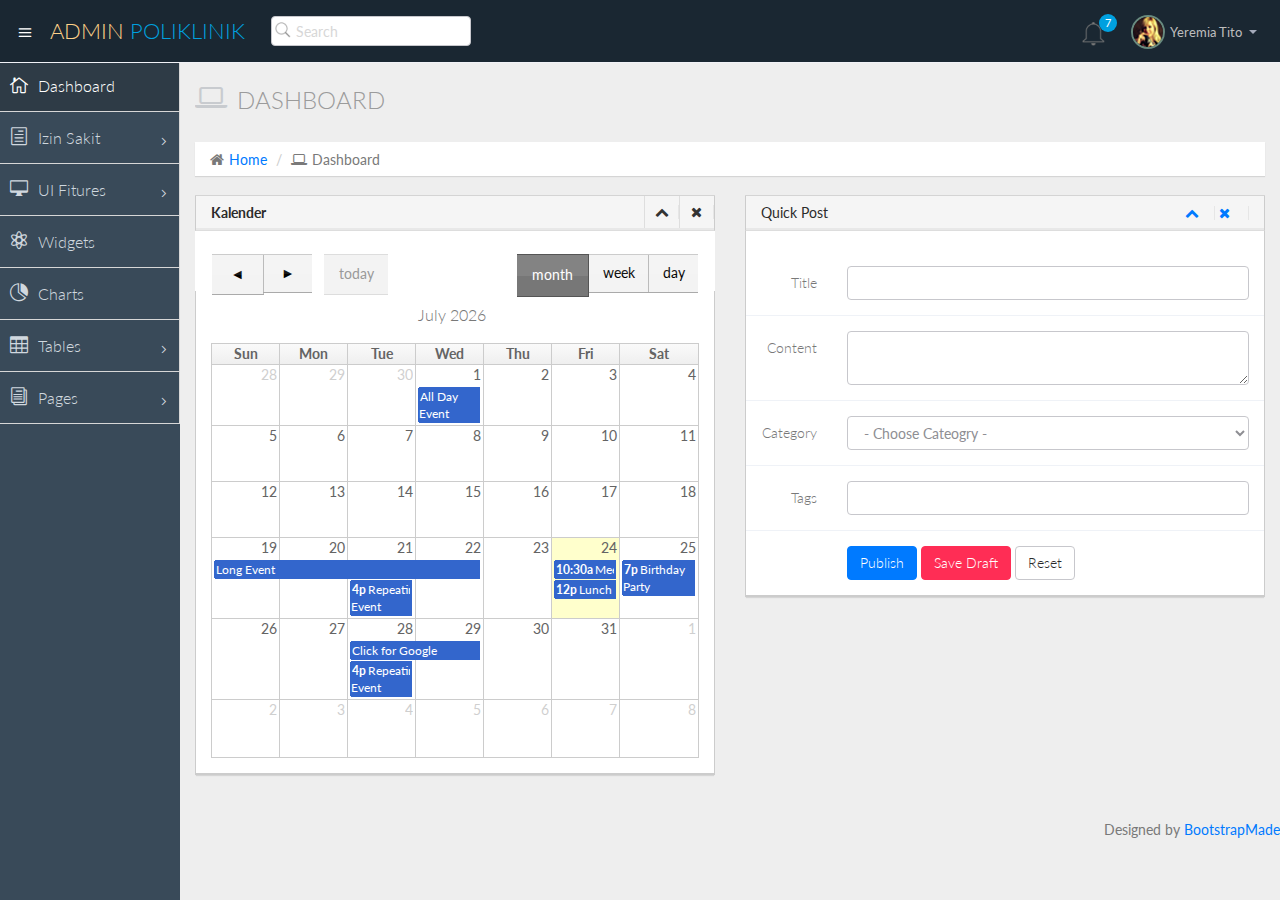
<file: pageadmin/index.html>
<!DOCTYPE html>
<html lang="en">

<head>
  <meta charset="utf-8">
  <meta name="viewport" content="width=device-width, initial-scale=1.0">
  <meta name="description" content="Creative - Bootstrap 3 Responsive Admin Template">
  <meta name="author" content="GeeksLabs">
  <meta name="keyword" content="Creative, Dashboard, Admin, Template, Theme, Bootstrap, Responsive, Retina, Minimal">
  <link rel="shortcut icon" href="img/favicon.png">

  <title>Admin Poliklinik</title>

  <!-- Bootstrap CSS -->
  <link href="css/bootstrap.min.css" rel="stylesheet">
  <!-- bootstrap theme -->
  <link href="css/bootstrap-theme.css" rel="stylesheet">
  <!--external css-->
  <!-- font icon -->
  <link href="css/elegant-icons-style.css" rel="stylesheet" />
  <link href="css/font-awesome.min.css" rel="stylesheet" />
  <!-- full calendar css-->
  <link href="assets/fullcalendar/fullcalendar/bootstrap-fullcalendar.css" rel="stylesheet" />
  <link href="assets/fullcalendar/fullcalendar/fullcalendar.css" rel="stylesheet" />
  <!-- easy pie chart-->
  <link href="assets/jquery-easy-pie-chart/jquery.easy-pie-chart.css" rel="stylesheet" type="text/css" media="screen" />
  <!-- owl carousel -->
  <link rel="stylesheet" href="css/owl.carousel.css" type="text/css">
  <link href="css/jquery-jvectormap-1.2.2.css" rel="stylesheet">
  <!-- Custom styles -->
  <link rel="stylesheet" href="css/fullcalendar.css">
  <link href="css/widgets.css" rel="stylesheet">
  <link href="css/style.css" rel="stylesheet">
  <link href="css/style-responsive.css" rel="stylesheet" />
  <link href="css/xcharts.min.css" rel=" stylesheet">
  <link href="css/jquery-ui-1.10.4.min.css" rel="stylesheet">
  <!-- =======================================================
    Theme Name: NiceAdmin
    Theme URL: https://bootstrapmade.com/nice-admin-bootstrap-admin-html-template/
    Author: BootstrapMade
    Author URL: https://bootstrapmade.com
  ======================================================= -->
</head>

<body>
  <!-- container section start -->
  <section id="container" class="">


    <header class="header dark-bg">
      <div class="toggle-nav">
        <div class="icon-reorder tooltips" data-original-title="Toggle Navigation" data-placement="bottom"><i
            class="icon_menu"></i></div>
      </div>

      <!--logo start-->
      <a href="index.html" class="logo">ADMIN <span class="lite">POLIKLINIK</span></a>
      <!--logo end-->

      <div class="nav search-row" id="top_menu">
        <!--  search form start -->
        <ul class="nav top-menu">
          <li>
            <form class="navbar-form">
              <input class="form-control" placeholder="Search" type="text">
            </form>
          </li>
        </ul>
        <!--  search form end -->
      </div>

      <div class="top-nav notification-row">
        <!-- notificatoin dropdown start-->
        <ul class="nav pull-right top-menu">
          <!-- alert notification start-->
          <li id="alert_notificatoin_bar" class="dropdown">
            <a data-toggle="dropdown" class="dropdown-toggle" href="#">

              <i class="icon-bell-l"></i>
              <span class="badge bg-important">7</span>
            </a>
            <ul class="dropdown-menu extended notification">
              <div class="notify-arrow notify-arrow-blue"></div>
              <li>
                <p class="blue">You have 4 new notifications</p>
              </li>
              <li>
                <a href="#">
                  <span class="label label-primary"><i class="icon_profile"></i></span>
                  Friend Request
                  <span class="small italic pull-right">5 mins</span>
                </a>
              </li>
              <li>
                <a href="#">
                  <span class="label label-warning"><i class="icon_pin"></i></span>
                  John location.
                  <span class="small italic pull-right">50 mins</span>
                </a>
              </li>
              <li>
                <a href="#">
                  <span class="label label-danger"><i class="icon_book_alt"></i></span>
                  Project 3 Completed.
                  <span class="small italic pull-right">1 hr</span>
                </a>
              </li>
              <li>
                <a href="#">
                  <span class="label label-success"><i class="icon_like"></i></span>
                  Mick appreciated your work.
                  <span class="small italic pull-right"> Today</span>
                </a>
              </li>
              <li>
                <a href="#">See all notifications</a>
              </li>
            </ul>
          </li>
          <!-- alert notification end-->
          <!-- user login dropdown start-->
          <li class="dropdown">
            <a data-toggle="dropdown" class="dropdown-toggle" href="#">
              <span class="profile-ava">
                <img alt="" src="img/avatar1_small.jpg">
              </span>
              <span class="username">Yeremia Tito</span>
              <b class="caret"></b>
            </a>
            <ul class="dropdown-menu extended logout">
              <div class="log-arrow-up"></div>
              <li class="eborder-top">
                <a href="#"><i class="icon_profile"></i> My Profile</a>
              </li>
              <li>
                <a href="../core/logout.php"><i class="icon_key_alt"></i> Log Out</a>
              </li>
            </ul>
          </li>
          <!-- user login dropdown end -->
        </ul>
        <!-- notificatoin dropdown end-->
      </div>
    </header>
    <!--header end-->

    <!--sidebar start-->
    <aside>
      <div id="sidebar" class="nav-collapse ">
        <!-- sidebar menu start-->
        <ul class="sidebar-menu">
          <li class="active">
            <a class="" href="index.html">
              <i class="icon_house_alt"></i>
              <span>Dashboard</span>
            </a>
          </li>
          <li class="sub-menu">
            <a href="javascript:;" class="">
              <i class="icon_document_alt"></i>
              <span>Izin Sakit</span>
              <span class="menu-arrow arrow_carrot-right"></span>
            </a>
            <ul class="sub">
              <li><a class="" href="form_component.html">Form Elements</a></li>
              <li><a class="" href="form_validation.html">Form Validation</a></li>
            </ul>
          </li>
          <li class="sub-menu">
            <a href="javascript:;" class="">
              <i class="icon_desktop"></i>
              <span>UI Fitures</span>
              <span class="menu-arrow arrow_carrot-right"></span>
            </a>
            <ul class="sub">
              <li><a class="" href="general.html">Elements</a></li>
              <li><a class="" href="buttons.html">Buttons</a></li>
              <li><a class="" href="grids.html">Grids</a></li>
            </ul>
          </li>
          <li>
            <a class="" href="widgets.html">
              <i class="icon_genius"></i>
              <span>Widgets</span>
            </a>
          </li>
          <li>
            <a class="" href="chart-chartjs.html">
              <i class="icon_piechart"></i>
              <span>Charts</span>

            </a>

          </li>

          <li class="sub-menu">
            <a href="javascript:;" class="">
              <i class="icon_table"></i>
              <span>Tables</span>
              <span class="menu-arrow arrow_carrot-right"></span>
            </a>
            <ul class="sub">
              <li><a class="" href="basic_table.html">Basic Table</a></li>
            </ul>
          </li>

          <li class="sub-menu">
            <a href="javascript:;" class="">
              <i class="icon_documents_alt"></i>
              <span>Pages</span>
              <span class="menu-arrow arrow_carrot-right"></span>
            </a>
            <ul class="sub">
              <li><a class="" href="profile.html">Profile</a></li>
              <li><a class="" href="login.html"><span>Login Page</span></a></li>
              <li><a class="" href="contact.html"><span>Contact Page</span></a></li>
              <li><a class="" href="blank.html">Blank Page</a></li>
              <li><a class="" href="404.html">404 Error</a></li>
            </ul>
          </li>

        </ul>
        <!-- sidebar menu end-->
      </div>
    </aside>
    <!--sidebar end-->

    <!--main content start-->
    <section id="main-content">
      <section class="wrapper">
        <!--overview start-->
        <div class="row">
          <div class="col-lg-12">
            <h3 class="page-header"><i class="fa fa-laptop"></i> Dashboard</h3>
            <ol class="breadcrumb">
              <li><i class="fa fa-home"></i><a href="index.html">Home</a></li>
              <li><i class="fa fa-laptop"></i>Dashboard</li>
            </ol>
          </div>
        </div>
        </div>



        <!-- statics end -->




        <!-- project team & activity start -->
        <div class="row">
          <div class="col-md-6 portlets">
            <div class="panel panel-default">
              <div class="panel-heading">
                <h2><strong>Kalender</strong></h2>
                <div class="panel-actions">
                  <a href="#" class="wminimize"><i class="fa fa-chevron-up"></i></a>
                  <a href="#" class="wclose"><i class="fa fa-times"></i></a>
                </div>

              </div><br><br><br>
              <div class="panel-body">
                <!-- Widget content -->

                <!-- Below line produces calendar. I am using FullCalendar plugin. -->
                <div id="calendar"></div>

              </div>
            </div>

          </div>

          <div class="col-md-6 portlets">
            <div class="panel panel-default">
              <div class="panel-heading">
                <div class="pull-left">Quick Post</div>
                <div class="widget-icons pull-right">
                  <a href="#" class="wminimize"><i class="fa fa-chevron-up"></i></a>
                  <a href="#" class="wclose"><i class="fa fa-times"></i></a>
                </div>
                <div class="clearfix"></div>
              </div>
              <div class="panel-body">
                <div class="padd">

                  <div class="form quick-post">
                    <!-- Edit profile form (not working)-->
                    <form class="form-horizontal">
                      <!-- Title -->
                      <div class="form-group">
                        <label class="control-label col-lg-2" for="title">Title</label>
                        <div class="col-lg-10">
                          <input type="text" class="form-control" id="title">
                        </div>
                      </div>
                      <!-- Content -->
                      <div class="form-group">
                        <label class="control-label col-lg-2" for="content">Content</label>
                        <div class="col-lg-10">
                          <textarea class="form-control" id="content"></textarea>
                        </div>
                      </div>
                      <!-- Cateogry -->
                      <div class="form-group">
                        <label class="control-label col-lg-2">Category</label>
                        <div class="col-lg-10">
                          <select class="form-control">
                            <option value="">- Choose Cateogry -</option>
                            <option value="1">General</option>
                            <option value="2">News</option>
                            <option value="3">Media</option>
                            <option value="4">Funny</option>
                          </select>
                        </div>
                      </div>
                      <!-- Tags -->
                      <div class="form-group">
                        <label class="control-label col-lg-2" for="tags">Tags</label>
                        <div class="col-lg-10">
                          <input type="text" class="form-control" id="tags">
                        </div>
                      </div>

                      <!-- Buttons -->
                      <div class="form-group">
                        <!-- Buttons -->
                        <div class="col-lg-offset-2 col-lg-9">
                          <button type="submit" class="btn btn-primary">Publish</button>
                          <button type="submit" class="btn btn-danger">Save Draft</button>
                          <button type="reset" class="btn btn-default">Reset</button>
                        </div>
                      </div>
                    </form>
                  </div>


                </div>
                <div class="widget-foot">
                  <!-- Footer goes here -->
                </div>
              </div>
            </div>

          </div>

        </div>
        <!-- project team & activity end -->

      </section>
      <div class="text-right">
        <div class="credits">
          <!--
            All the links in the footer should remain intact.
            You can delete the links only if you purchased the pro version.
            Licensing information: https://bootstrapmade.com/license/
            Purchase the pro version form: https://bootstrapmade.com/buy/?theme=NiceAdmin
          -->
          Designed by <a href="https://bootstrapmade.com/">BootstrapMade</a>
        </div>
      </div>
    </section>
    <!--main content end-->
  </section>
  <!-- container section start -->

  <!-- javascripts -->
  <script src="js/jquery.js"></script>
  <script src="js/jquery-ui-1.10.4.min.js"></script>
  <script src="js/jquery-1.8.3.min.js"></script>
  <script type="text/javascript" src="js/jquery-ui-1.9.2.custom.min.js"></script>
  <!-- bootstrap -->
  <script src="js/bootstrap.min.js"></script>
  <!-- nice scroll -->
  <script src="js/jquery.scrollTo.min.js"></script>
  <script src="js/jquery.nicescroll.js" type="text/javascript"></script>
  <!-- charts scripts -->
  <script src="assets/jquery-knob/js/jquery.knob.js"></script>
  <script src="js/jquery.sparkline.js" type="text/javascript"></script>
  <script src="assets/jquery-easy-pie-chart/jquery.easy-pie-chart.js"></script>
  <script src="js/owl.carousel.js"></script>
  <!-- jQuery full calendar -->
  <<script src="js/fullcalendar.min.js">
    </script>
    <!-- Full Google Calendar - Calendar -->
    <script src="assets/fullcalendar/fullcalendar/fullcalendar.js"></script>
    <!--script for this page only-->
    <script src="js/calendar-custom.js"></script>
    <script src="js/jquery.rateit.min.js"></script>
    <!-- custom select -->
    <script src="js/jquery.customSelect.min.js"></script>
    <script src="assets/chart-master/Chart.js"></script>

    <!--custome script for all page-->
    <script src="js/scripts.js"></script>
    <!-- custom script for this page-->
    <script src="js/sparkline-chart.js"></script>
    <script src="js/easy-pie-chart.js"></script>
    <script src="js/jquery-jvectormap-1.2.2.min.js"></script>
    <script src="js/jquery-jvectormap-world-mill-en.js"></script>
    <script src="js/xcharts.min.js"></script>
    <script src="js/jquery.autosize.min.js"></script>
    <script src="js/jquery.placeholder.min.js"></script>
    <script src="js/gdp-data.js"></script>
    <script src="js/morris.min.js"></script>
    <script src="js/sparklines.js"></script>
    <script src="js/charts.js"></script>
    <script src="js/jquery.slimscroll.min.js"></script>
    <script>
      //knob
      $(function () {
        $(".knob").knob({
          'draw': function () {
            $(this.i).val(this.cv + '%')
          }
        })
      });

      //carousel
      $(document).ready(function () {
        $("#owl-slider").owlCarousel({
          navigation: true,
          slideSpeed: 300,
          paginationSpeed: 400,
          singleItem: true

        });
      });

      //custom select box

      $(function () {
        $('select.styled').customSelect();
      });

      /* ---------- Map ---------- */
      $(function () {
        $('#map').vectorMap({
          map: 'world_mill_en',
          series: {
            regions: [{
              values: gdpData,
              scale: ['#000', '#000'],
              normalizeFunction: 'polynomial'
            }]
          },
          backgroundColor: '#eef3f7',
          onLabelShow: function (e, el, code) {
            el.html(el.html() + ' (GDP - ' + gdpData[code] + ')');
          }
        });
      });
    </script>

</body>

</html>
</file>
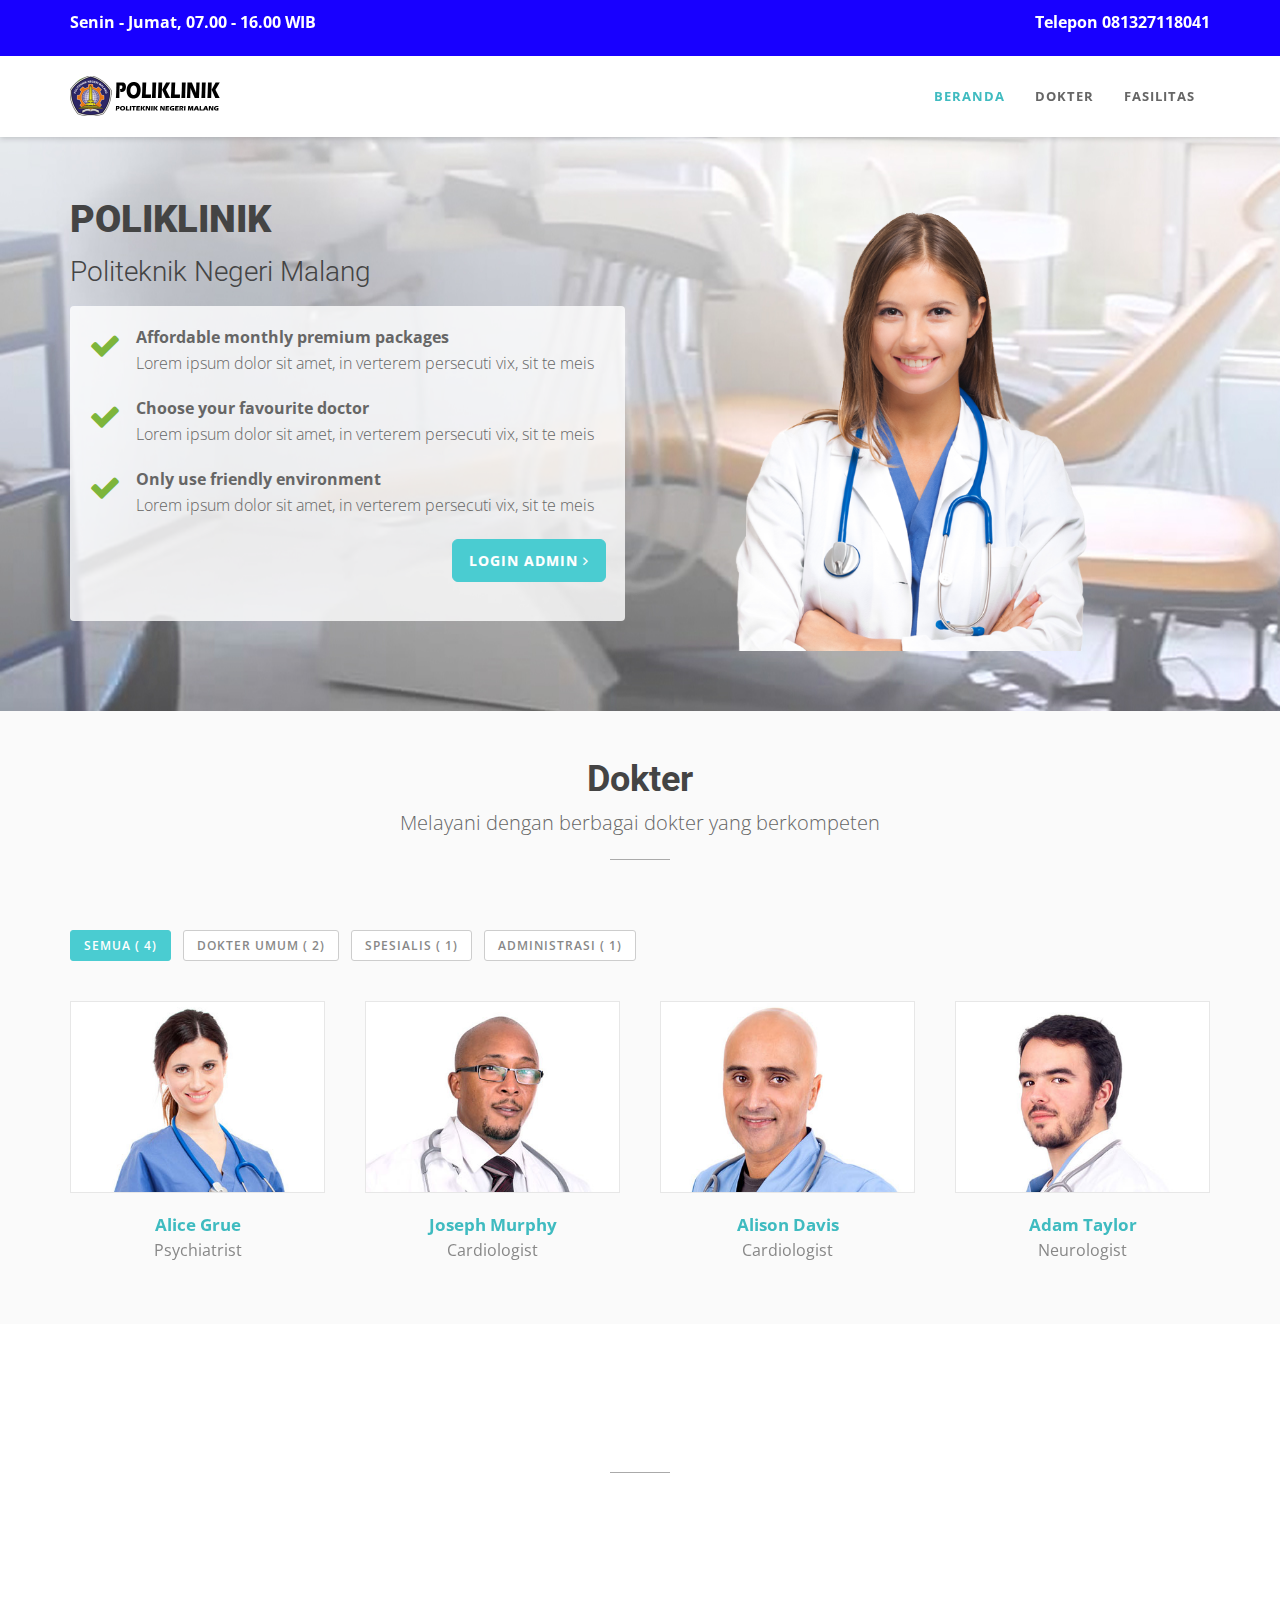
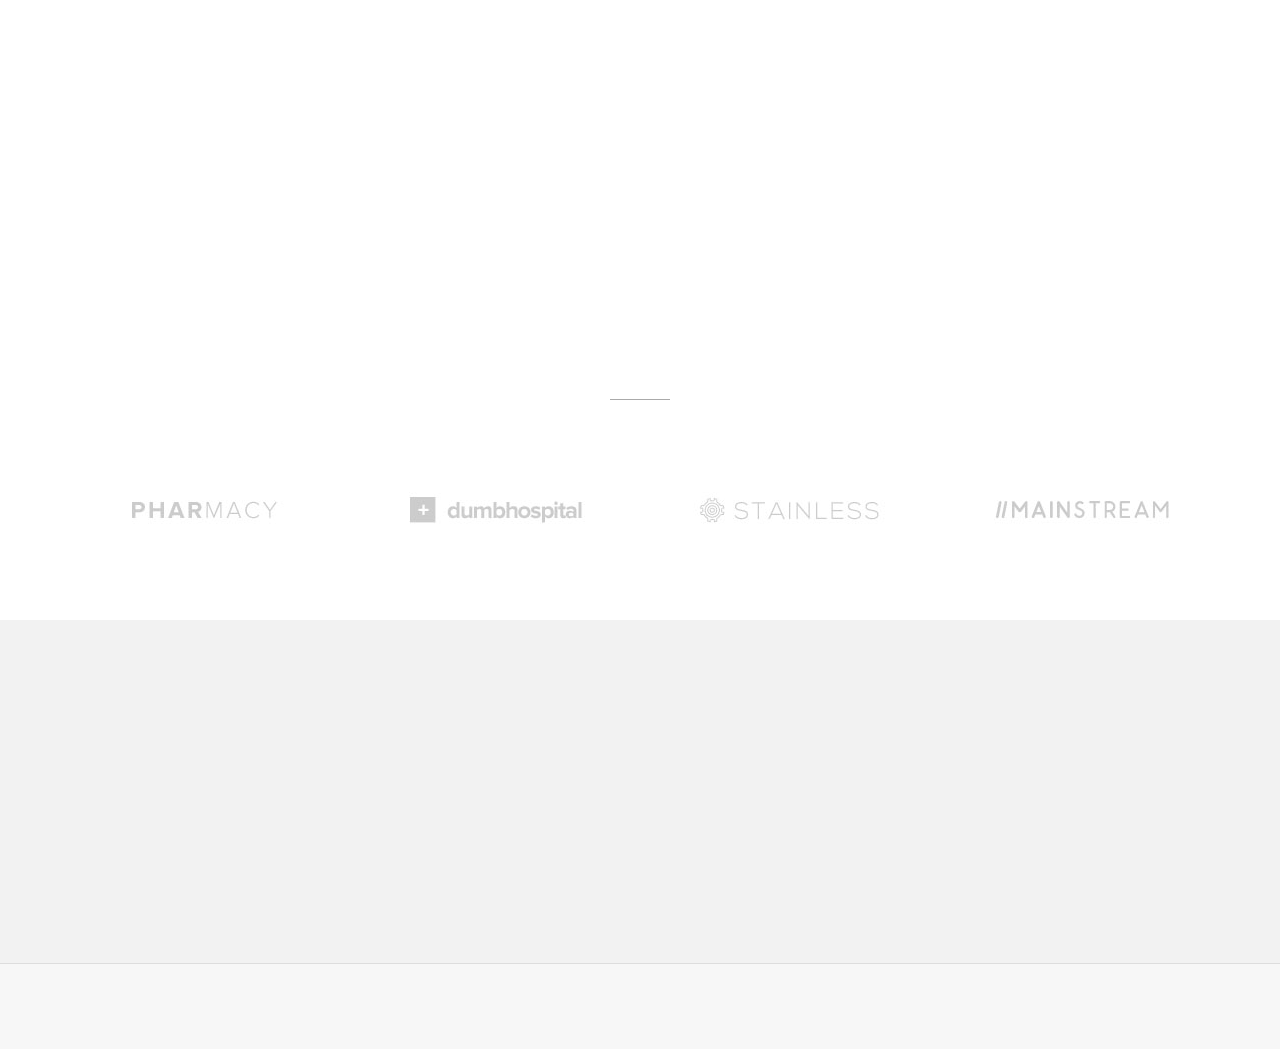
<file: poliklinik/index.html>
<!DOCTYPE html>
<html lang="en">

<head>
  <meta charset="utf-8">
  <meta name="viewport" content="width=device-width, initial-scale=1.0">
  <meta name="description" content="">
  <meta name="author" content="">

  <title>Poliklinik Politeknik Negeri Malang</title>

  <!-- css -->
  <link href="css/bootstrap.min.css" rel="stylesheet" type="text/css">
  <link href="font-awesome/css/font-awesome.min.css" rel="stylesheet" type="text/css" />
  <link rel="stylesheet" type="text/css" href="plugins/cubeportfolio/css/cubeportfolio.min.css">
  <link href="css/nivo-lightbox.css" rel="stylesheet" />
  <link href="css/nivo-lightbox-theme/default/default.css" rel="stylesheet" type="text/css" />
  <link href="css/owl.carousel.css" rel="stylesheet" media="screen" />
  <link href="css/owl.theme.css" rel="stylesheet" media="screen" />
  <link href="css/animate.css" rel="stylesheet" />
  <link href="css/style.css" rel="stylesheet">

  <!-- boxed bg -->
  <link id="bodybg" href="bodybg/bg1.css" rel="stylesheet" type="text/css" />
  <!-- template skin -->
  <link id="t-colors" href="color/default.css" rel="stylesheet">

  <!-- =======================================================
    Theme Name: Medicio
    Theme URL: https://bootstrapmade.com/medicio-free-bootstrap-theme/
    Author: BootstrapMade
    Author URL: https://bootstrapmade.com
  ======================================================= -->
</head>

<body id="page-top" data-spy="scroll" data-target=".navbar-custom">


  <div id="wrapper">

    <nav class="navbar navbar-custom navbar-fixed-top" role="navigation">
      <div class="top-area">
        <div class="container">
          <div class="row">
            <div class="col-sm-6 col-md-6">
              <p class="bold text-left">Senin - Jumat, 07.00 - 16.00 WIB </p>
            </div>
            <div class="col-sm-6 col-md-6">
              <p class="bold text-right">Telepon 081327118041</p>
            </div>
          </div>
        </div>
      </div>
      <div class="container navigation">

        <div class="navbar-header page-scroll">
          <button type="button" class="navbar-toggle" data-toggle="collapse" data-target=".navbar-main-collapse">
                    <i class="fa fa-bars"></i>
                </button>
          <a class="navbar-brand" href="index.html">
                    <img src="img/logo.png" alt="" width="150" height="40" />
                </a>
        </div>

        <!-- Collect the nav links, forms, and other content for toggling -->
        <div class="collapse navbar-collapse navbar-right navbar-main-collapse">
          <ul class="nav navbar-nav">
            <li class="active"><a href="#intro">Beranda</a></li>
            <li><a href="#doctor">Dokter</a></li>
            <li><a href="#facilities">Fasilitas</a></li>
          </ul>
        </div>
        <!-- /.navbar-collapse -->
      </div>
      <!-- /.container -->
    </nav>

    <!-- Section: intro -->
    <section id="intro" class="intro">
      <div class="intro-content">
        <div class="container">
          <div class="row">
            <div class="col-lg-6">
              <div class="wow fadeInDown" data-wow-offset="0" data-wow-delay="0.1s">
                <h1 class="h-ultra">POLIKLINIK</h1>
              </div>
              <div class="wow fadeInUp" data-wow-offset="0" data-wow-delay="0.1s">
                <h4 class="h-light">Politeknik Negeri Malang</h4>
              </div>
              <div class="well well-trans">
                <div class="wow fadeInRight" data-wow-delay="0.1s">

                  <ul class="lead-list">
                    <li><span class="fa fa-check fa-2x icon-success"></span> <span class="list"><strong>Affordable monthly premium packages</strong><br />Lorem ipsum dolor sit amet, in verterem persecuti vix, sit te meis</span></li>
                    <li><span class="fa fa-check fa-2x icon-success"></span> <span class="list"><strong>Choose your favourite doctor</strong><br />Lorem ipsum dolor sit amet, in verterem persecuti vix, sit te meis</span></li>
                    <li><span class="fa fa-check fa-2x icon-success"></span> <span class="list"><strong>Only use friendly environment</strong><br />Lorem ipsum dolor sit amet, in verterem persecuti vix, sit te meis</span></li>
                  </ul>
                  <p class="text-right wow bounceIn" data-wow-delay="0.4s">
                    <a href="../pageadmin/login.html" class="btn btn-skin btn-lg">Login Admin <i class="fa fa-angle-right"></i></a>
                  </p>
                </div>
              </div>


            </div>
            <div class="col-lg-6">
              <div class="wow fadeInUp" data-wow-duration="2s" data-wow-delay="0.2s">
                <img src="img/dummy/img-1.png" class="img-responsive" alt="" />
              </div>
            </div>
          </div>
        </div>
      </div>
    </section>


    <!-- Section: team -->
    <section id="doctor" class="home-section bg-gray paddingbot-60">
      <div class="container marginbot-50">
        <div class="row">
          <div class="col-lg-8 col-lg-offset-2">
            <div class="wow fadeInDown" data-wow-delay="0.1s">
              <div class="section-heading text-center">
                <h2 class="h-bold">Dokter</h2>
                <p>Melayani dengan berbagai dokter yang berkompeten</p>
              </div>
            </div>
            <div class="divider-short"></div>
          </div>
        </div>
      </div>

      <div class="container">
        <div class="row">
          <div class="col-lg-12">

            <div id="filters-container" class="cbp-l-filters-alignLeft">
              <div data-filter="*" class="cbp-filter-item-active cbp-filter-item">Semua (
                <div class="cbp-filter-counter"></div>)</div>
              <div data-filter=".cardiologist" class="cbp-filter-item">Dokter Umum (
                <div class="cbp-filter-counter"></div>)</div>
              <div data-filter=".psychiatrist" class="cbp-filter-item">Spesialis (
                <div class="cbp-filter-counter"></div>)</div>
              <div data-filter=".neurologist" class="cbp-filter-item">Administrasi (
                <div class="cbp-filter-counter"></div>)</div>
            </div>

            <div id="grid-container" class="cbp-l-grid-team">
              <ul>
                <li class="cbp-item psychiatrist">
                  <a href="doctors/member1.html" class="cbp-caption cbp-singlePage">
                    <div class="cbp-caption-defaultWrap">
                      <img src="img/team/1.jpg" alt="" width="100%">
                    </div>
                    <div class="cbp-caption-activeWrap">
                      <div class="cbp-l-caption-alignCenter">
                        <div class="cbp-l-caption-body">
                          <div class="cbp-l-caption-text">LIHAT PROFIL</div>
                        </div>
                      </div>
                    </div>
                  </a>
                  <a href="doctors/member1.html" class="cbp-singlePage cbp-l-grid-team-name">Alice Grue</a>
                  <div class="cbp-l-grid-team-position">Psychiatrist</div>
                </li>
                <li class="cbp-item cardiologist">
                  <a href="doctors/member2.html" class="cbp-caption cbp-singlePage">
                    <div class="cbp-caption-defaultWrap">
                      <img src="img/team/2.jpg" alt="" width="100%">
                    </div>
                    <div class="cbp-caption-activeWrap">
                      <div class="cbp-l-caption-alignCenter">
                        <div class="cbp-l-caption-body">
                          <div class="cbp-l-caption-text">LIHAT PROFILE</div>
                        </div>
                      </div>
                    </div>
                  </a>
                  <a href="doctors/member2.html" class="cbp-singlePage cbp-l-grid-team-name">Joseph Murphy</a>
                  <div class="cbp-l-grid-team-position">Cardiologist</div>
                </li>
                <li class="cbp-item cardiologist">
                  <a href="doctors/member3.html" class="cbp-caption cbp-singlePage">
                    <div class="cbp-caption-defaultWrap">
                      <img src="img/team/3.jpg" alt="" width="100%">
                    </div>
                    <div class="cbp-caption-activeWrap">
                      <div class="cbp-l-caption-alignCenter">
                        <div class="cbp-l-caption-body">
                          <div class="cbp-l-caption-text">LIHAT PROFIL</div>
                        </div>
                      </div>
                    </div>
                  </a>
                  <a href="doctors/member3.html" class="cbp-singlePage cbp-l-grid-team-name">Alison Davis</a>
                  <div class="cbp-l-grid-team-position">Cardiologist</div>
                </li>
                <li class="cbp-item neurologist">
                  <a href="doctors/member4.html" class="cbp-caption cbp-singlePage">
                    <div class="cbp-caption-defaultWrap">
                      <img src="img/team/4.jpg" alt="" width="100%">
                    </div>
                    <div class="cbp-caption-activeWrap">
                      <div class="cbp-l-caption-alignCenter">
                        <div class="cbp-l-caption-body">
                          <div class="cbp-l-caption-text">LIHAT PROFIL</div>
                        </div>
                      </div>
                    </div>
                  </a>
                  <a href="doctors/member4.html" class="cbp-singlePage cbp-l-grid-team-name">Adam Taylor</a>
                  <div class="cbp-l-grid-team-position">Neurologist</div>
                </li>

              </ul>
            </div>
          </div>
        </div>
      </div>

    </section>
    <!-- /Section: team -->



    <!-- Section: works -->
    <section id="facilities" class="home-section paddingbot-60">
      <div class="container marginbot-50">
        <div class="row">
          <div class="col-lg-8 col-lg-offset-2">
            <div class="wow fadeInDown" data-wow-delay="0.1s">
              <div class="section-heading text-center">
                <h2 class="h-bold">Fasilitas Kami</h2>
                <p>Terdapat berbagai Fasilitas yang memadai</p>
              </div>
            </div>
            <div class="divider-short"></div>
          </div>
        </div>
      </div>

      <div class="container">
        <div class="row">
          <div class="col-sm-12 col-md-12 col-lg-12">
            <div class="wow bounceInUp" data-wow-delay="0.2s">
              <div id="owl-works" class="owl-carousel">
                <div class="item"><a href="img/photo/1.jpg" title="This is an image title" data-lightbox-gallery="gallery1" data-lightbox-hidpi="img/works/1@2x.jpg"><img src="img/photo/1.jpg" class="img-responsive" alt="img"></a></div>
                <div class="item"><a href="img/photo/2.jpg" title="This is an image title" data-lightbox-gallery="gallery1" data-lightbox-hidpi="img/works/2@2x.jpg"><img src="img/photo/2.jpg" class="img-responsive " alt="img"></a></div>
                <div class="item"><a href="img/photo/3.jpg" title="This is an image title" data-lightbox-gallery="gallery1" data-lightbox-hidpi="img/works/3@2x.jpg"><img src="img/photo/3.jpg" class="img-responsive " alt="img"></a></div>
                <div class="item"><a href="img/photo/4.jpg" title="This is an image title" data-lightbox-gallery="gallery1" data-lightbox-hidpi="img/works/4@2x.jpg"><img src="img/photo/4.jpg" class="img-responsive " alt="img"></a></div>
                <div class="item"><a href="img/photo/5.jpg" title="This is an image title" data-lightbox-gallery="gallery1" data-lightbox-hidpi="img/works/5@2x.jpg"><img src="img/photo/5.jpg" class="img-responsive " alt="img"></a></div>
                <div class="item"><a href="img/photo/6.jpg" title="This is an image title" data-lightbox-gallery="gallery1" data-lightbox-hidpi="img/works/6@2x.jpg"><img src="img/photo/6.jpg" class="img-responsive " alt="img"></a></div>
              </div>
            </div>
          </div>
        </div>
      </div>
    </section>
    <!-- /Section: works -->

    <section id="partner" class="home-section paddingbot-60">
      <div class="container marginbot-50">
        <div class="row">
          <div class="col-lg-8 col-lg-offset-2">
            <div class="wow lightSpeedIn" data-wow-delay="0.1s">
              <div class="section-heading text-center">
                <h2 class="h-bold">Partner Kami</h2>
                <p>Bekerjasama dengan berbagai Partner di bidang medis</p>
              </div>
            </div>
            <div class="divider-short"></div>
          </div>
        </div>
      </div>

      <div class="container">
        <div class="row">
          <div class="col-sm-6 col-md-3">
            <div class="partner">
              <a href="#"><img src="img/dummy/partner-1.jpg" alt="" /></a>
            </div>
          </div>
          <div class="col-sm-6 col-md-3">
            <div class="partner">
              <a href="#"><img src="img/dummy/partner-2.jpg" alt="" /></a>
            </div>
          </div>
          <div class="col-sm-6 col-md-3">
            <div class="partner">
              <a href="#"><img src="img/dummy/partner-3.jpg" alt="" /></a>
            </div>
          </div>
          <div class="col-sm-6 col-md-3">
            <div class="partner">
              <a href="#"><img src="img/dummy/partner-4.jpg" alt="" /></a>
            </div>
          </div>
        </div>
      </div>
    </section>

    <footer>

      <div class="container">
        <div class="row">
          <div class="col-sm-6 col-md-4">
            <div class="wow fadeInDown" data-wow-delay="0.1s">
              <div class="widget">
                <h5>Tentang Poliklinik</h5>
                <p>
                  Lorem ipsum dolor sit amet, ne nam purto nihil impetus, an facilisi accommodare sea
                </p>
              </div>
            </div>
          </div>
          <div class="col-sm-6 col-md-4">
            <div class="wow fadeInDown" data-wow-delay="0.1s">
              <div class="widget">
                <h5>Pusat Informasi</h5>
                <p>
                  Politeknik Negeri Malang
                </p>
                <ul>
                  <li>
                    <span class="fa-stack fa-lg">
									<i class="fa fa-circle fa-stack-2x"></i>
									<i class="fa fa-calendar-o fa-stack-1x fa-inverse"></i>
								</span> Senin - Jumat, Pukul 07.00 - 16.00 WIB
                  </li>
                  <li>
                    <span class="fa-stack fa-lg">
									<i class="fa fa-circle fa-stack-2x"></i>
									<i class="fa fa-phone fa-stack-1x fa-inverse"></i>
								</span> 081327118041
                  </li>
                  <li>
                    <span class="fa-stack fa-lg">
									<i class="fa fa-circle fa-stack-2x"></i>
									<i class="fa fa-envelope-o fa-stack-1x fa-inverse"></i>
								</span> poliklinik@polinema.ac.id
                  </li>

                </ul>
              </div>
            </div>
          </div>
          <div class="col-sm-6 col-md-4">
            <div class="wow fadeInDown" data-wow-delay="0.1s">
              <div class="widget">
                <h5>Lokasi</h5>
                <p>Gedung AJ, <br>Politeknik Negeri Malang, <br>
                Jl. Soekarno Hatta No.9, Jatimulyo, Kec. Lowokwaru, Kota Malang, Jawa Timur 65141</p>

              </div>
            </div>
            <div class="wow fadeInDown" data-wow-delay="0.1s">
              <div class="widget">
                <h5>Follow us</h5>
                <ul class="company-social">
                  <li class="social-facebook"><a href="#"><i class="fa fa-facebook"></i></a></li>
                  <li class="social-twitter"><a href="#"><i class="fa fa-twitter"></i></a></li>
                </ul>
              </div>
            </div>
          </div>
        </div>
      </div>
      <div class="sub-footer">
        <div class="container">
          <div class="row">
            <div class="col-sm-6 col-md-6 col-lg-6">
              <div class="wow fadeInLeft" data-wow-delay="0.1s">
                <div class="text-left">
                  <p>&copy;Copyright - yeremiatito1@gmail.com</p>
                </div>
              </div>
            </div>
            <div class="col-sm-6 col-md-6 col-lg-6">
              <div class="wow fadeInRight" data-wow-delay="0.1s">
                <div class="text-right">
                  <div class="credits">
                  </div>
                </div>
              </div>
            </div>
          </div>
        </div>
      </div>
    </footer>

  </div>
  <a href="#" class="scrollup"><i class="fa fa-angle-up active"></i></a>

  <!-- Core JavaScript Files -->
  <script src="js/jquery.min.js"></script>
  <script src="js/bootstrap.min.js"></script>
  <script src="js/jquery.easing.min.js"></script>
  <script src="js/wow.min.js"></script>
  <script src="js/jquery.scrollTo.js"></script>
  <script src="js/jquery.appear.js"></script>
  <script src="js/stellar.js"></script>
  <script src="plugins/cubeportfolio/js/jquery.cubeportfolio.min.js"></script>
  <script src="js/owl.carousel.min.js"></script>
  <script src="js/nivo-lightbox.min.js"></script>
  <script src="js/custom.js"></script>

</body>

</html>
</file>
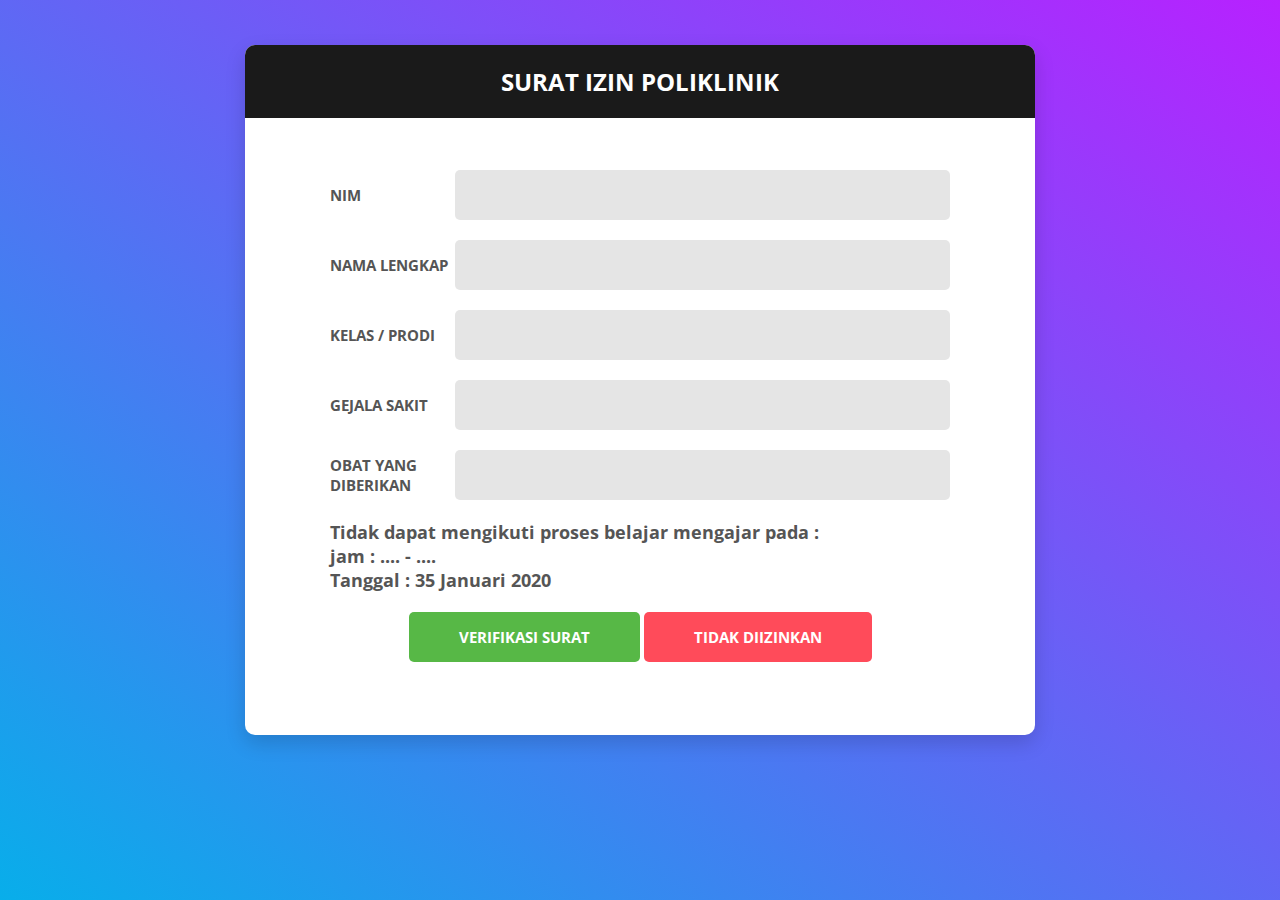
<file: form izin/pemberitahuan surat/index.html>
<!DOCTYPE html>
<html lang="en">

<head>
    <!-- Required meta tags-->
    <meta charset="UTF-8">
    <meta name="viewport" content="width=device-width, initial-scale=1, shrink-to-fit=no">
    <meta name="description" content="Colorlib Templates">
    <meta name="author" content="Colorlib">
    <meta name="keywords" content="Colorlib Templates">

    <!-- Title Page-->
    <title>Notifikasi</title>

    <!-- Icons font CSS-->
    <link href="vendor/mdi-font/css/material-design-iconic-font.min.css" rel="stylesheet" media="all">
    <link href="vendor/font-awesome-4.7/css/font-awesome.min.css" rel="stylesheet" media="all">
    <!-- Font special for pages-->
    <link href="https://fonts.googleapis.com/css?family=Open+Sans:300,300i,400,400i,600,600i,700,700i,800,800i" rel="stylesheet">

    <!-- Vendor CSS-->
    <link href="vendor/select2/select2.min.css" rel="stylesheet" media="all">
    <link href="vendor/datepicker/daterangepicker.css" rel="stylesheet" media="all">

    <!-- Main CSS-->
    <link href="css/main.css" rel="stylesheet" media="all">
</head>

<body>
    <div class="page-wrapper bg-gra-03 p-t-45 p-b-50">
        <div class="wrapper wrapper--w790">
            <div class="card card-5">
                <div class="card-heading">
                    <h2 class="title">Surat Izin Poliklinik</h2>
                </div>
                <div class="card-body">
                    <form method="POST">
                        <div class="form-row">
                            <div class="name">NIM</div>
                            <div class="value">
                                <div class="input-group">
                                    <input class="input--style-5" type="text" name="nim">
                                </div>
                            </div>
                        </div>
                        <div class="form-row">
                            <div class="name">NAMA LENGKAP</div>
                            <div class="value">
                                <div class="input-group">
                                    <input class="input--style-5" type="text" name="nama">
                                </div>
                            </div>
                        </div>
                        <div class="form-row">
                            <div class="name">KELAS / PRODI</div>
                            <div class="value">
                                <div class="input-group">
                                    <input class="input--style-5" type="text" name="kelas">
                                </div>
                            </div>
                        </div>
                        <div class="form-row">
                            <div class="name">GEJALA SAKIT</div>
                            <div class="value">
                                <div class="input-group">
                                    <input class="input--style-5" type="email" name="email">
                                </div>
                            </div>
                        </div>
                        <div class="form-row">
                            <div class="name">OBAT YANG DIBERIKAN</div>
                            <div class="value">
                                <div class="input-group">
                                    <input class="input--style-5" type="email" name="email">
                                </div>
                            </div>
                        </div>
                        <div class="form-row" style="color:#555">
                        <h4><b>Tidak dapat mengikuti proses belajar mengajar pada :<br>
                        jam : .... - ....<br>
                        Tanggal : 35 Januari 2020 </b></h4>
                        </div>
                        
                        <div align="center">
                           <button class="btn btn--radius-2 btn--green" type="submit">VERIFIKASI SURAT</button>
                           <button class="btn btn--radius-2 btn--red" type="submit">TIDAK DIIZINKAN</button>
                        </div>
                    </form>
                </div>
            </div>
        </div>
    </div>

    <!-- Jquery JS-->
    <script src="vendor/jquery/jquery.min.js"></script>
    <!-- Vendor JS-->
    <script src="vendor/select2/select2.min.js"></script>
    <script src="vendor/datepicker/moment.min.js"></script>
    <script src="vendor/datepicker/daterangepicker.js"></script>

    <!-- Main JS-->
    <script src="js/global.js"></script>

</body><!-- This templates was made by Colorlib (https://colorlib.com) -->

</html>
<!-- end document-->
</file>
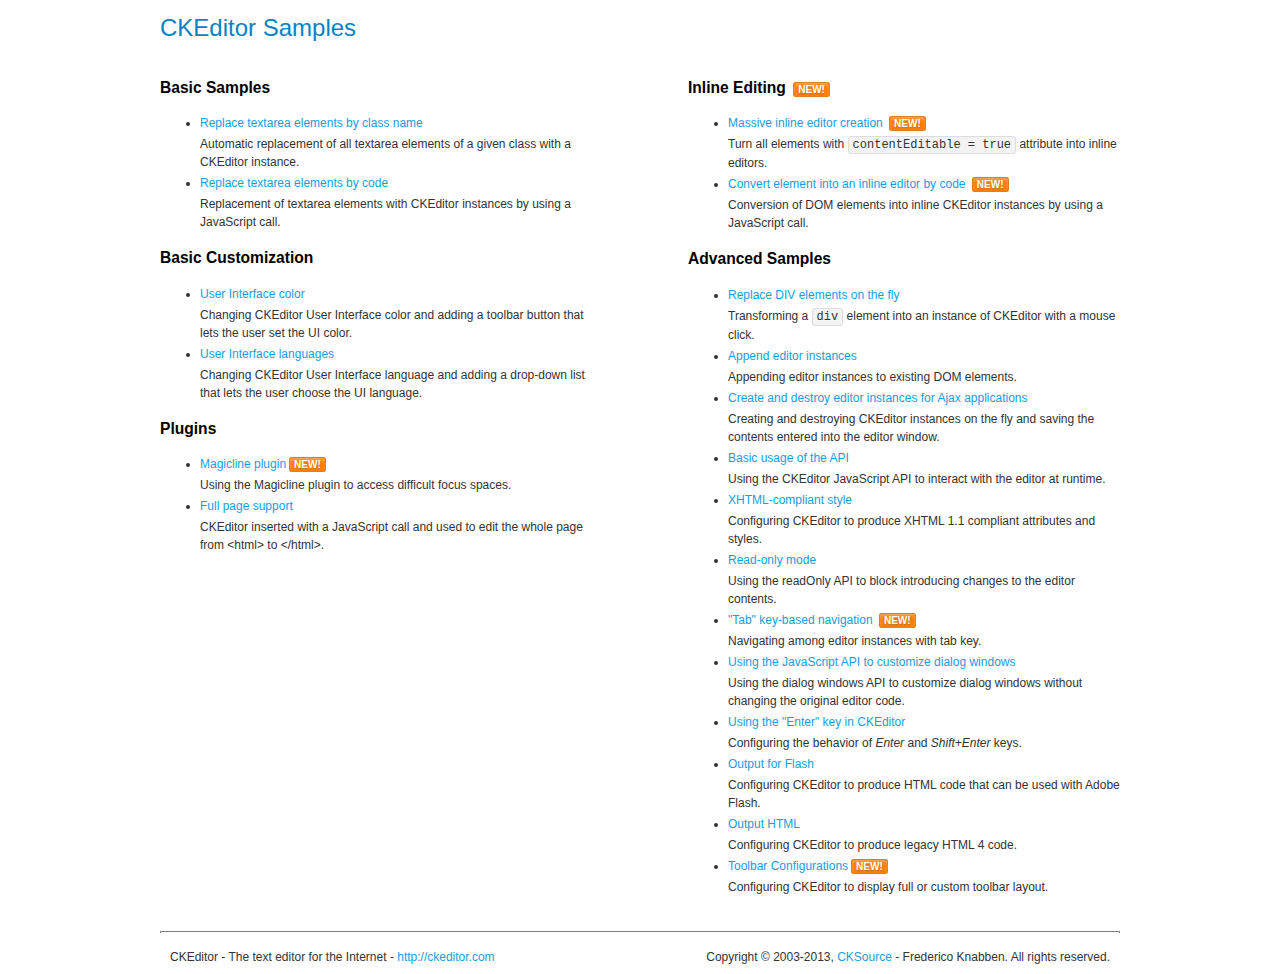
<file: pageadmin/assets/ckeditor/samples/index.html>
<!DOCTYPE html>
<!--
Copyright (c) 2003-2013, CKSource - Frederico Knabben. All rights reserved.
For licensing, see LICENSE.html or http://ckeditor.com/license
-->
<html>
<head>
	<title>CKEditor Samples</title>
	<meta charset="utf-8">
	<link rel="stylesheet" href="sample.css">
</head>
<body>
	<h1 class="samples">
		CKEditor Samples
	</h1>
	<div class="twoColumns">
		<div class="twoColumnsLeft">
			<h2 class="samples">
				Basic Samples
			</h2>
			<dl class="samples">
				<dt><a class="samples" href="replacebyclass.html">Replace textarea elements by class name</a></dt>
				<dd>Automatic replacement of all textarea elements of a given class with a CKEditor instance.</dd>

				<dt><a class="samples" href="replacebycode.html">Replace textarea elements by code</a></dt>
				<dd>Replacement of textarea elements with CKEditor instances by using a JavaScript call.</dd>
			</dl>

			<h2 class="samples">
				Basic Customization
			</h2>
			<dl class="samples">
				<dt><a class="samples" href="uicolor.html">User Interface color</a></dt>
				<dd>Changing CKEditor User Interface color and adding a toolbar button that lets the user set the UI color.</dd>

				<dt><a class="samples" href="uilanguages.html">User Interface languages</a></dt>
				<dd>Changing CKEditor User Interface language and adding a drop-down list that lets the user choose the UI language.</dd>
			</dl>


			<h2 class="samples">Plugins</h2>
<dl class="samples">
<dt><a class="samples" href="plugins/magicline/magicline.html">Magicline plugin</a><span class="new">New!</span></dt>
<dd>Using the Magicline plugin to access difficult focus spaces.</dd>

<dt><a class="samples" href="plugins/wysiwygarea/fullpage.html">Full page support</a></dt>
<dd>CKEditor inserted with a JavaScript call and used to edit the whole page from &lt;html&gt; to &lt;/html&gt;.</dd>
</dl>
		</div>
		<div class="twoColumnsRight">
			<h2 class="samples">
				Inline Editing <span class="new">New!</span>
			</h2>
			<dl class="samples">
				<dt><a class="samples" href="inlineall.html">Massive inline editor creation</a> <span class="new">New!</span></dt>
				<dd>Turn all elements with <code>contentEditable = true</code> attribute into inline editors.</dd>

				<dt><a class="samples" href="inlinebycode.html">Convert element into an inline editor by code</a> <span class="new">New!</span></dt>
				<dd>Conversion of DOM elements into inline CKEditor instances by using a JavaScript call.</dd>

				
			</dl>

			<h2 class="samples">
				Advanced Samples
			</h2>
			<dl class="samples">
				<dt><a class="samples" href="divreplace.html">Replace DIV elements on the fly</a></dt>
				<dd>Transforming a <code>div</code> element into an instance of CKEditor with a mouse click.</dd>

				<dt><a class="samples" href="appendto.html">Append editor instances</a></dt>
				<dd>Appending editor instances to existing DOM elements.</dd>

				<dt><a class="samples" href="ajax.html">Create and destroy editor instances for Ajax applications</a></dt>
				<dd>Creating and destroying CKEditor instances on the fly and saving the contents entered into the editor window.</dd>

				<dt><a class="samples" href="api.html">Basic usage of the API</a></dt>
				<dd>Using the CKEditor JavaScript API to interact with the editor at runtime.</dd>

				<dt><a class="samples" href="xhtmlstyle.html">XHTML-compliant style</a></dt>
				<dd>Configuring CKEditor to produce XHTML 1.1 compliant attributes and styles.</dd>

				<dt><a class="samples" href="readonly.html">Read-only mode</a></dt>
				<dd>Using the readOnly API to block introducing changes to the editor contents.</dd>

				<dt><a class="samples" href="tabindex.html">"Tab" key-based navigation</a> <span class="new">New!</span></dt>
				<dd>Navigating among editor instances with tab key.</dd>


				
<dt><a class="samples" href="plugins/dialog/dialog.html">Using the JavaScript API to customize dialog windows</a></dt>
<dd>Using the dialog windows API to customize dialog windows without changing the original editor code.</dd>

<dt><a class="samples" href="plugins/enterkey/enterkey.html">Using the &quot;Enter&quot; key in CKEditor</a></dt>
<dd>Configuring the behavior of <em>Enter</em> and <em>Shift+Enter</em> keys.</dd>

<dt><a class="samples" href="plugins/htmlwriter/outputforflash.html">Output for Flash</a></dt>
<dd>Configuring CKEditor to produce HTML code that can be used with Adobe Flash.</dd>

<dt><a class="samples" href="plugins/htmlwriter/outputhtml.html">Output HTML</a></dt>
<dd>Configuring CKEditor to produce legacy HTML 4 code.</dd>

<dt><a class="samples" href="plugins/toolbar/toolbar.html">Toolbar Configurations</a><span class="new">New!</span></dt>
<dd>Configuring CKEditor to display full or custom toolbar layout.</dd>

			</dl>
		</div>
	</div>
	<div id="footer">
		<hr>
		<p>
			CKEditor - The text editor for the Internet - <a class="samples" href="http://ckeditor.com/">http://ckeditor.com</a>
		</p>
		<p id="copy">
			Copyright &copy; 2003-2013, <a class="samples" href="http://cksource.com/">CKSource</a> - Frederico Knabben. All rights reserved.
		</p>
	</div>
</body>
</html>
</file>
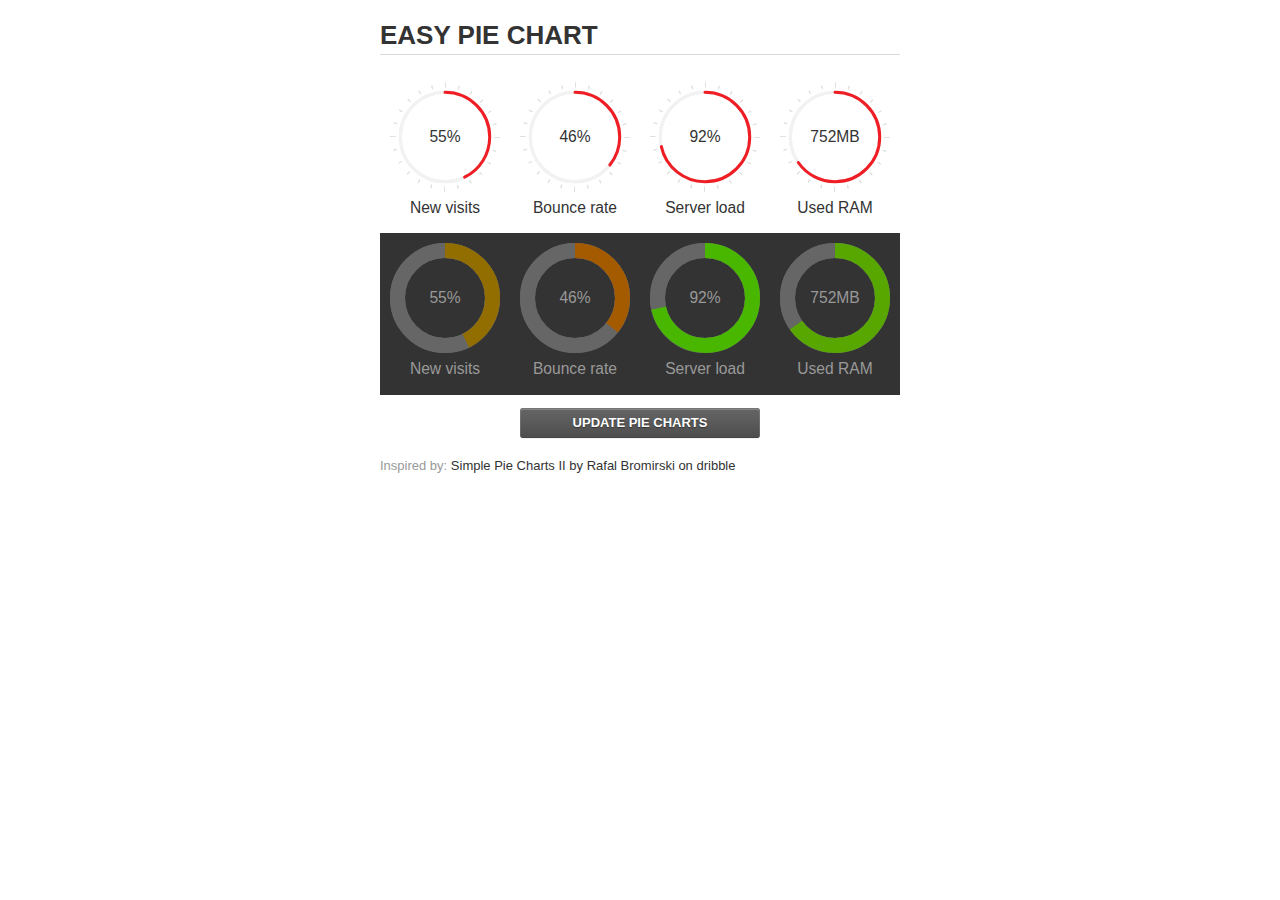
<file: pageadmin/assets/jquery-easy-pie-chart/examples/index.html>
<!doctype html>
<html>
    <head>
        <meta charset="utf-8">
        <title>Easy Pie Chart</title>
        <script type="text/javascript" src="https://ajax.googleapis.com/ajax/libs/jquery/1.7.2/jquery.min.js"></script>
        <script type="text/javascript" src="http://html5shiv.googlecode.com/svn/trunk/html5.js"></script>
        <script type="text/javascript" src="excanvas.js"></script>
        <script type="text/javascript" src="../jquery.easy-pie-chart.js"></script>

        <link rel="stylesheet" type="text/css" href="style.css" media="screen">
        <link rel="stylesheet" type="text/css" href="../jquery.easy-pie-chart.css" media="screen">

        <meta name="viewport" content="width=device-width, initial-scale=1.0">

        <script type="text/javascript">
            var initPieChart = function() {
                $('.percentage').easyPieChart({
                    animate: 1000
                });
                $('.percentage-light').easyPieChart({
                    barColor: function(percent) {
                        percent /= 100;
                        return "rgb(" + Math.round(255 * (1-percent)) + ", " + Math.round(255 * percent) + ", 0)";
                    },
                    trackColor: '#666',
                    scaleColor: false,
                    lineCap: 'butt',
                    lineWidth: 15,
                    animate: 1000
                });

                $('.updateEasyPieChart').on('click', function(e) {
                  e.preventDefault();
                  $('.percentage, .percentage-light').each(function() {
                    var newValue = Math.round(100*Math.random());
                    $(this).data('easyPieChart').update(newValue);
                    $('span', this).text(newValue);
                  });
                });
            };
        </script>
    </head>
    <body onload="initPieChart();">
        <div class="container">
            <h1>EASY PIE CHART</h1>
            <div class="chart">
                <div class="percentage success" data-percent="55"><span>55</span>%</div>
                <div class="label">New visits</div>
            </div>
            <div class="chart">
                <div class="percentage" data-percent="46"><span>46</span>%</div>
                <div class="label">Bounce rate</div>
            </div>
            <div class="chart">
                <div class="percentage" data-percent="92"><span>92</span>%</div>
                <div class="label">Server load</div>
            </div>
            <div class="chart">
                <div class="percentage" data-percent="84"><span>752</span>MB</div>
                <div class="label">Used RAM</div>
            </div>
            <div style="clear:both;"></div>
            <div class="dark">
                <div class="chart">
                    <div id="sparkline_bar" class="percentage-light" data-percent="55"><span>55</span>%</div>
                    <div class="label">New visits</div>
                </div>
                <div class="chart">
                    <div id="sparkline_bar" class="percentage-light" data-percent="46"><span>46</span>%</div>
                    <div class="label">Bounce rate</div>
                </div>
                <div class="chart">
                    <div class="percentage-light" data-percent="92"><span>92</span>%</div>
                    <div class="label">Server load</div>
                </div>
                <div class="chart">
                    <div class="percentage-light" data-percent="84"><span>752</span>MB</div>
                    <div class="label">Used RAM</div>
                </div>
                <div style="clear:both;"></div>
            </div>

            <p><a href="#" class="button updateEasyPieChart">Update pie charts</a></p>

            <p class="credits">Inspired by: <a href="http://drbl.in/ezuc" target="_blank">Simple Pie Charts II by Rafal Bromirski on dribble</a></p>
        </div>
    </body>
</html>
</file>
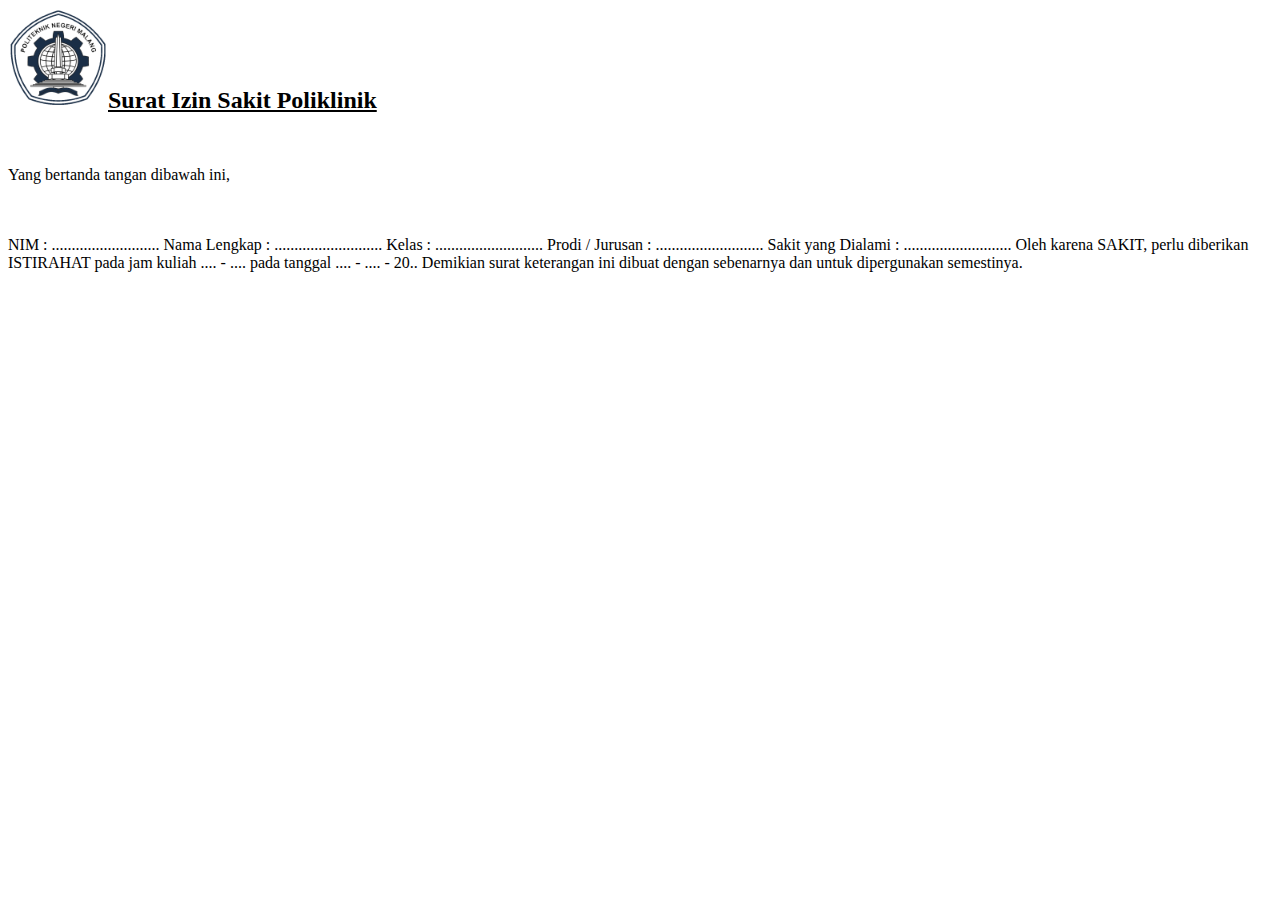
<file: form izin/index1.html>
<!DOCTYPE html PUBLIC "-//W3C//DTD XHTML 1.0 Transitional//EN" "http://www.w3.org/TR/xhtml1/DTD/xhtml1-transitional.dtd">
<html xmlns="http://www.w3.org/1999/xhtml">
<head>
<meta http-equiv="Content-Type" content="text/html; charset=utf-8" />
<title>Untitled Document</title>
</head>

<body>
<div id="kop" style="">
<img src="profil.png" style="width:100px" /><u style="font-size:24px; margin-top:-60px"><b>Surat Izin Sakit Poliklinik</b></u><br /><br /><br />
</div>
<p>Yang bertanda tangan dibawah ini,</p><br /><br />

NIM : ...........................
Nama Lengkap : ...........................
Kelas : ...........................
Prodi / Jurusan : ...........................
Sakit yang Dialami : ...........................

Oleh karena SAKIT, perlu diberikan ISTIRAHAT
pada jam kuliah .... - .... pada tanggal .... - .... - 20..

Demikian surat keterangan ini dibuat dengan sebenarnya dan untuk dipergunakan semestinya.

</body>
</html>
</file>
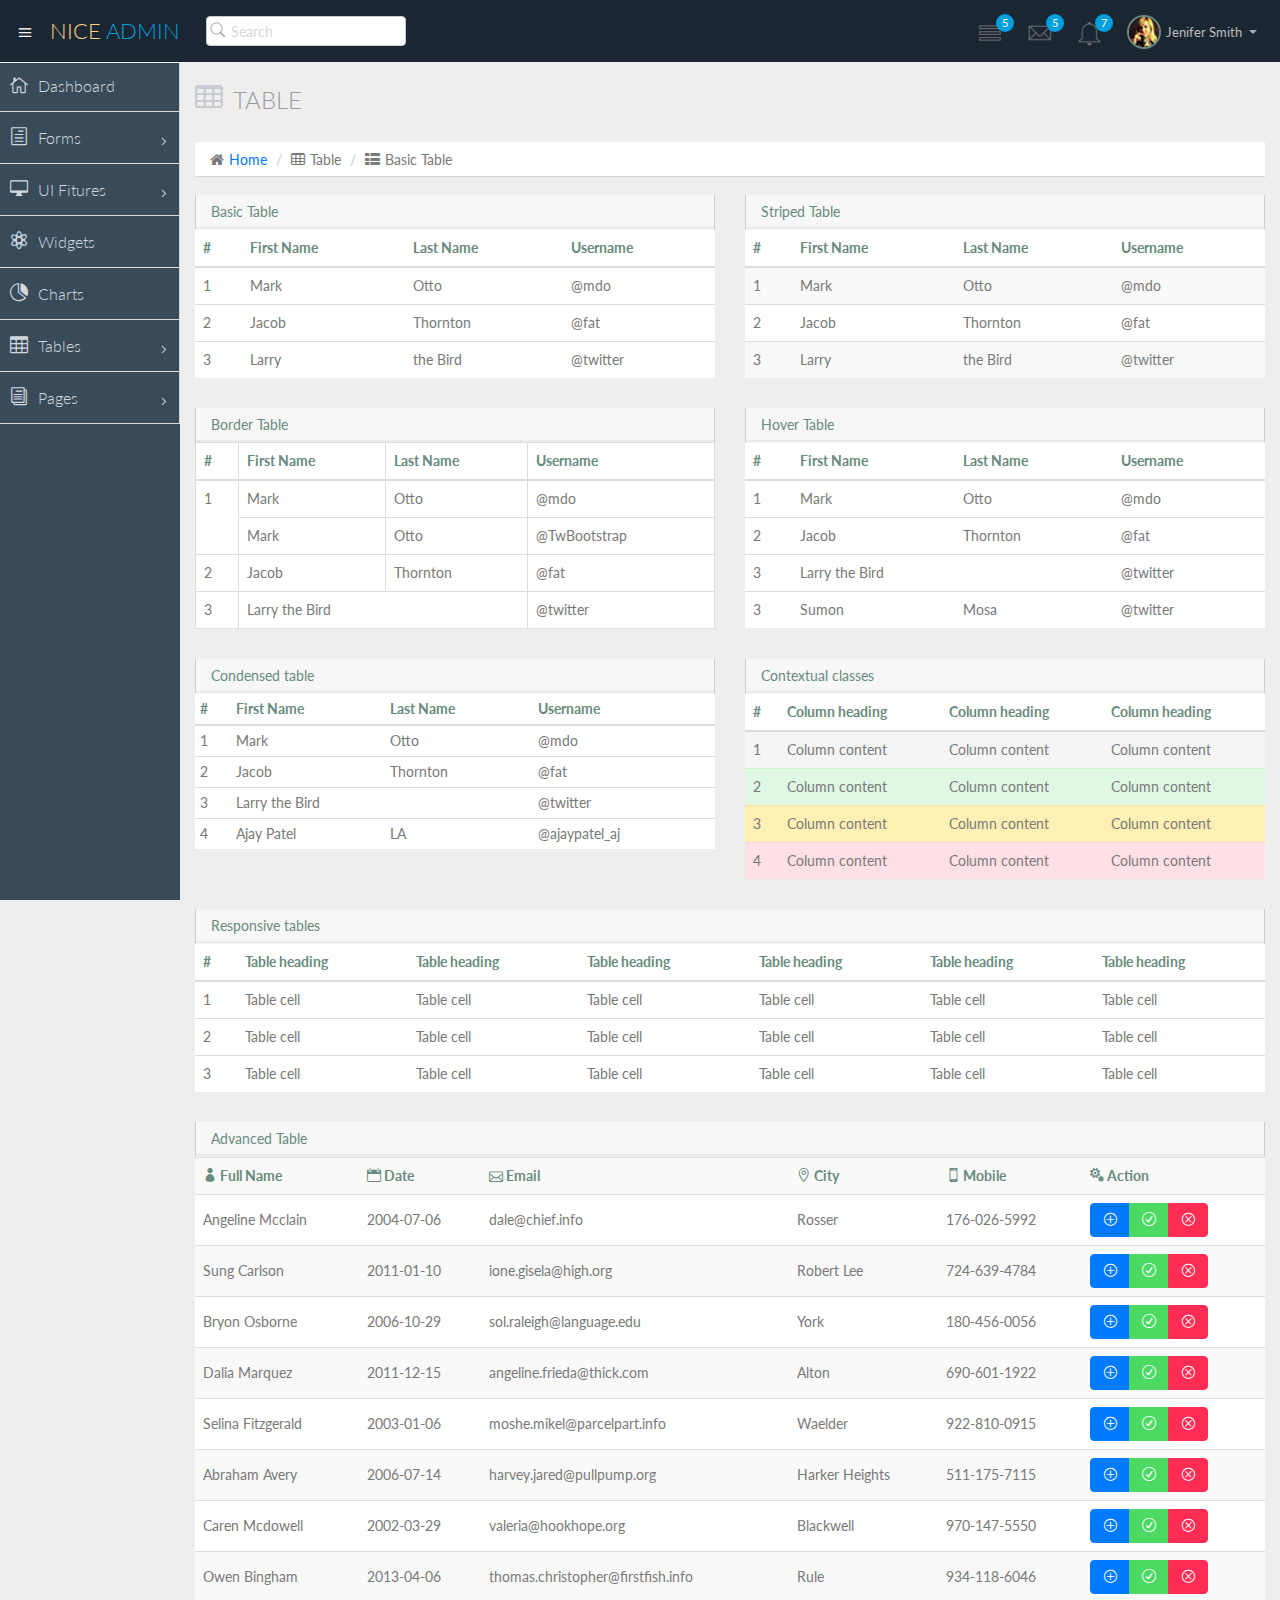
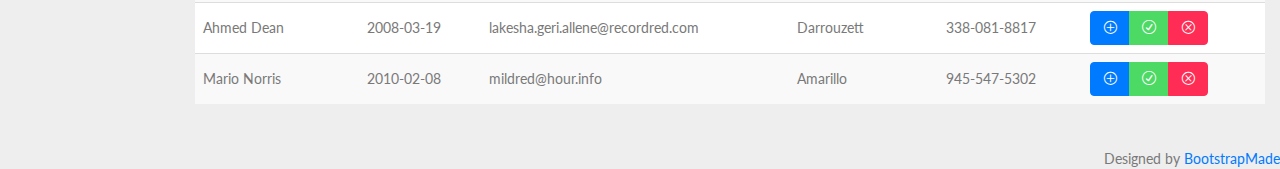
<file: pageadmin/basic_table.html>
<!DOCTYPE html>
<html lang="en">

<head>
  <meta charset="utf-8">
  <meta name="viewport" content="width=device-width, initial-scale=1.0">
  <meta name="description" content="Creative - Bootstrap 3 Responsive Admin Template">
  <meta name="author" content="GeeksLabs">
  <meta name="keyword" content="Creative, Dashboard, Admin, Template, Theme, Bootstrap, Responsive, Retina, Minimal">
  <link rel="shortcut icon" href="img/favicon.png">

  <title>Basic Table | Creative - Bootstrap 3 Responsive Admin Template</title>

  <!-- Bootstrap CSS -->
  <link href="css/bootstrap.min.css" rel="stylesheet">
  <!-- bootstrap theme -->
  <link href="css/bootstrap-theme.css" rel="stylesheet">
  <!--external css-->
  <!-- font icon -->
  <link href="css/elegant-icons-style.css" rel="stylesheet" />
  <link href="css/font-awesome.min.css" rel="stylesheet" />
  <!-- Custom styles -->
  <link href="css/style.css" rel="stylesheet">
  <link href="css/style-responsive.css" rel="stylesheet" />

  <!-- HTML5 shim and Respond.js IE8 support of HTML5 -->
  <!--[if lt IE 9]>
      <script src="js/html5shiv.js"></script>
      <script src="js/respond.min.js"></script>
      <script src="js/lte-ie7.js"></script>
    <![endif]-->

    <!-- =======================================================
      Theme Name: NiceAdmin
      Theme URL: https://bootstrapmade.com/nice-admin-bootstrap-admin-html-template/
      Author: BootstrapMade
      Author URL: https://bootstrapmade.com
    ======================================================= -->
</head>

<body>
  <!-- container section start -->
  <section id="container" class="">
    <!--header start-->
    <header class="header dark-bg">
      <div class="toggle-nav">
        <div class="icon-reorder tooltips" data-original-title="Toggle Navigation" data-placement="bottom"><i class="icon_menu"></i></div>
      </div>

      <!--logo start-->
      <a href="index.html" class="logo">Nice <span class="lite">Admin</span></a>
      <!--logo end-->

      <div class="nav search-row" id="top_menu">
        <!--  search form start -->
        <ul class="nav top-menu">
          <li>
            <form class="navbar-form">
              <input class="form-control" placeholder="Search" type="text">
            </form>
          </li>
        </ul>
        <!--  search form end -->
      </div>

      <div class="top-nav notification-row">
        <!-- notificatoin dropdown start-->
        <ul class="nav pull-right top-menu">

          <!-- task notificatoin start -->
          <li id="task_notificatoin_bar" class="dropdown">
            <a data-toggle="dropdown" class="dropdown-toggle" href="#">
                            <i class="icon-task-l"></i>
                            <span class="badge bg-important">5</span>
                        </a>
            <ul class="dropdown-menu extended tasks-bar">
              <div class="notify-arrow notify-arrow-blue"></div>
              <li>
                <p class="blue">You have 5 pending tasks</p>
              </li>
              <li>
                <a href="#">
                  <div class="task-info">
                    <div class="desc">Design PSD </div>
                    <div class="percent">90%</div>
                  </div>
                  <div class="progress progress-striped">
                    <div class="progress-bar progress-bar-success" role="progressbar" aria-valuenow="90" aria-valuemin="0" aria-valuemax="100" style="width: 90%">
                      <span class="sr-only">90% Complete (success)</span>
                    </div>
                  </div>
                </a>
              </li>
              <li>
                <a href="#">
                  <div class="task-info">
                    <div class="desc">
                      Project 1
                    </div>
                    <div class="percent">30%</div>
                  </div>
                  <div class="progress progress-striped">
                    <div class="progress-bar progress-bar-warning" role="progressbar" aria-valuenow="30" aria-valuemin="0" aria-valuemax="100" style="width: 30%">
                      <span class="sr-only">30% Complete (warning)</span>
                    </div>
                  </div>
                </a>
              </li>
              <li>
                <a href="#">
                  <div class="task-info">
                    <div class="desc">Digital Marketing</div>
                    <div class="percent">80%</div>
                  </div>
                  <div class="progress progress-striped">
                    <div class="progress-bar progress-bar-info" role="progressbar" aria-valuenow="80" aria-valuemin="0" aria-valuemax="100" style="width: 80%">
                      <span class="sr-only">80% Complete</span>
                    </div>
                  </div>
                </a>
              </li>
              <li>
                <a href="#">
                  <div class="task-info">
                    <div class="desc">Logo Designing</div>
                    <div class="percent">78%</div>
                  </div>
                  <div class="progress progress-striped">
                    <div class="progress-bar progress-bar-danger" role="progressbar" aria-valuenow="78" aria-valuemin="0" aria-valuemax="100" style="width: 78%">
                      <span class="sr-only">78% Complete (danger)</span>
                    </div>
                  </div>
                </a>
              </li>
              <li>
                <a href="#">
                  <div class="task-info">
                    <div class="desc">Mobile App</div>
                    <div class="percent">50%</div>
                  </div>
                  <div class="progress progress-striped active">
                    <div class="progress-bar" role="progressbar" aria-valuenow="50" aria-valuemin="0" aria-valuemax="100" style="width: 50%">
                      <span class="sr-only">50% Complete</span>
                    </div>
                  </div>

                </a>
              </li>
              <li class="external">
                <a href="#">See All Tasks</a>
              </li>
            </ul>
          </li>
          <!-- task notificatoin end -->
          <!-- inbox notificatoin start-->
          <li id="mail_notificatoin_bar" class="dropdown">
            <a data-toggle="dropdown" class="dropdown-toggle" href="#">
                            <i class="icon-envelope-l"></i>
                            <span class="badge bg-important">5</span>
                        </a>
            <ul class="dropdown-menu extended inbox">
              <div class="notify-arrow notify-arrow-blue"></div>
              <li>
                <p class="blue">You have 5 new messages</p>
              </li>
              <li>
                <a href="#">
                                    <span class="photo"><img alt="avatar" src="./img/avatar-mini.jpg"></span>
                                    <span class="subject">
                                    <span class="from">Greg  Martin</span>
                                    <span class="time">1 min</span>
                                    </span>
                                    <span class="message">
                                        I really like this admin panel.
                                    </span>
                                </a>
              </li>
              <li>
                <a href="#">
                                    <span class="photo"><img alt="avatar" src="./img/avatar-mini2.jpg"></span>
                                    <span class="subject">
                                    <span class="from">Bob   Mckenzie</span>
                                    <span class="time">5 mins</span>
                                    </span>
                                    <span class="message">
                                     Hi, What is next project plan?
                                    </span>
                                </a>
              </li>
              <li>
                <a href="#">
                                    <span class="photo"><img alt="avatar" src="./img/avatar-mini3.jpg"></span>
                                    <span class="subject">
                                    <span class="from">Phillip   Park</span>
                                    <span class="time">2 hrs</span>
                                    </span>
                                    <span class="message">
                                        I am like to buy this Admin Template.
                                    </span>
                                </a>
              </li>
              <li>
                <a href="#">
                                    <span class="photo"><img alt="avatar" src="./img/avatar-mini4.jpg"></span>
                                    <span class="subject">
                                    <span class="from">Ray   Munoz</span>
                                    <span class="time">1 day</span>
                                    </span>
                                    <span class="message">
                                        Icon fonts are great.
                                    </span>
                                </a>
              </li>
              <li>
                <a href="#">See all messages</a>
              </li>
            </ul>
          </li>
          <!-- inbox notificatoin end -->
          <!-- alert notification start-->
          <li id="alert_notificatoin_bar" class="dropdown">
            <a data-toggle="dropdown" class="dropdown-toggle" href="#">

                            <i class="icon-bell-l"></i>
                            <span class="badge bg-important">7</span>
                        </a>
            <ul class="dropdown-menu extended notification">
              <div class="notify-arrow notify-arrow-blue"></div>
              <li>
                <p class="blue">You have 4 new notifications</p>
              </li>
              <li>
                <a href="#">
                                    <span class="label label-primary"><i class="icon_profile"></i></span>
                                    Friend Request
                                    <span class="small italic pull-right">5 mins</span>
                                </a>
              </li>
              <li>
                <a href="#">
                                    <span class="label label-warning"><i class="icon_pin"></i></span>
                                    John location.
                                    <span class="small italic pull-right">50 mins</span>
                                </a>
              </li>
              <li>
                <a href="#">
                                    <span class="label label-danger"><i class="icon_book_alt"></i></span>
                                    Project 3 Completed.
                                    <span class="small italic pull-right">1 hr</span>
                                </a>
              </li>
              <li>
                <a href="#">
                                    <span class="label label-success"><i class="icon_like"></i></span>
                                    Mick appreciated your work.
                                    <span class="small italic pull-right"> Today</span>
                                </a>
              </li>
              <li>
                <a href="#">See all notifications</a>
              </li>
            </ul>
          </li>
          <!-- alert notification end-->
          <!-- user login dropdown start-->
          <li class="dropdown">
            <a data-toggle="dropdown" class="dropdown-toggle" href="#">
                            <span class="profile-ava">
                                <img alt="" src="img/avatar1_small.jpg">
                            </span>
                            <span class="username">Jenifer Smith</span>
                            <b class="caret"></b>
                        </a>
            <ul class="dropdown-menu extended logout">
              <div class="log-arrow-up"></div>
              <li class="eborder-top">
                <a href="#"><i class="icon_profile"></i> My Profile</a>
              </li>
              <li>
                <a href="#"><i class="icon_mail_alt"></i> My Inbox</a>
              </li>
              <li>
                <a href="#"><i class="icon_clock_alt"></i> Timeline</a>
              </li>
              <li>
                <a href="#"><i class="icon_chat_alt"></i> Chats</a>
              </li>
              <li>
                <a href="login.html"><i class="icon_key_alt"></i> Log Out</a>
              </li>
              <li>
                <a href="documentation.html"><i class="icon_key_alt"></i> Documentation</a>
              </li>
              <li>
                <a href="documentation.html"><i class="icon_key_alt"></i> Documentation</a>
              </li>
            </ul>
          </li>
          <!-- user login dropdown end -->
        </ul>
        <!-- notificatoin dropdown end-->
      </div>
    </header>
    <!--header end-->

    <!--sidebar start-->
    <aside>
      <div id="sidebar" class="nav-collapse ">
        <!-- sidebar menu start-->
        <ul class="sidebar-menu">
          <li class="">
            <a class="" href="index.html">
                          <i class="icon_house_alt"></i>
                          <span>Dashboard</span>
                      </a>
          </li>
          <li class="sub-menu">
            <a href="javascript:;" class="">
                          <i class="icon_document_alt"></i>
                          <span>Forms</span>
                          <span class="menu-arrow arrow_carrot-right"></span>
                      </a>
            <ul class="sub">
              <li><a class="" href="form_component.html">Form Elements</a></li>
              <li><a class="" href="form_validation.html">Form Validation</a></li>
            </ul>
          </li>
          <li class="sub-menu">
            <a href="javascript:;" class="">
                          <i class="icon_desktop"></i>
                          <span>UI Fitures</span>
                          <span class="menu-arrow arrow_carrot-right"></span>
                      </a>
            <ul class="sub">
              <li><a class="" href="general.html">Components</a></li>
              <li><a class="" href="buttons.html">Buttons</a></li>
              <li><a class="" href="grids.html">Grids</a></li>
            </ul>
          </li>
          <li>
            <a class="" href="widgets.html">
                          <i class="icon_genius"></i>
                          <span>Widgets</span>
                      </a>
          </li>
          <li>
            <a class="" href="chart-chartjs.html">
                          <i class="icon_piechart"></i>
                          <span>Charts</span>

                      </a>

          </li>

          <li class="sub-menu">
            <a href="javascript:;" class="">
                          <i class="icon_table"></i>
                          <span>Tables</span>
                          <span class="menu-arrow arrow_carrot-right"></span>
                      </a>
            <ul class="sub">
              <li><a class="active" href="basic_table.html">Basic Table</a></li>
            </ul>
          </li>

          <li class="sub-menu">
            <a href="javascript:;" class="">
                          <i class="icon_documents_alt"></i>
                          <span>Pages</span>
                          <span class="menu-arrow arrow_carrot-right"></span>
                      </a>
            <ul class="sub">
              <li><a class="" href="profile.html">Profile</a></li>
              <li><a class="" href="login.html"><span>Login Page</span></a></li>
              <li><a class="" href="contact.html"><span>Contact Page</span></a></li>
              <li><a class="" href="blank.html">Blank Page</a></li>
              <li><a class="" href="404.html">404 Error</a></li>
            </ul>
          </li>

        </ul>
        <!-- sidebar menu end-->
      </div>
    </aside>

    <!--main content start-->
    <section id="main-content">
      <section class="wrapper">
        <div class="row">
          <div class="col-lg-12">
            <h3 class="page-header"><i class="fa fa-table"></i> Table</h3>
            <ol class="breadcrumb">
              <li><i class="fa fa-home"></i><a href="index.html">Home</a></li>
              <li><i class="fa fa-table"></i>Table</li>
              <li><i class="fa fa-th-list"></i>Basic Table</li>
            </ol>
          </div>
        </div>
        <!-- page start-->
        <div class="row">
          <div class="col-sm-6">
            <section class="panel">
              <header class="panel-heading">
                Basic Table
              </header>
              <table class="table">
                <thead>
                  <tr>
                    <th>#</th>
                    <th>First Name</th>
                    <th>Last Name</th>
                    <th>Username</th>
                  </tr>
                </thead>
                <tbody>
                  <tr>
                    <td>1</td>
                    <td>Mark</td>
                    <td>Otto</td>
                    <td>@mdo</td>
                  </tr>
                  <tr>
                    <td>2</td>
                    <td>Jacob</td>
                    <td>Thornton</td>
                    <td>@fat</td>
                  </tr>
                  <tr>
                    <td>3</td>
                    <td>Larry</td>
                    <td>the Bird</td>
                    <td>@twitter</td>
                  </tr>
                </tbody>
              </table>
            </section>
          </div>
          <div class="col-sm-6">
            <section class="panel">
              <header class="panel-heading">
                Striped Table
              </header>
              <table class="table table-striped">
                <thead>
                  <tr>
                    <th>#</th>
                    <th>First Name</th>
                    <th>Last Name</th>
                    <th>Username</th>
                  </tr>
                </thead>
                <tbody>
                  <tr>
                    <td>1</td>
                    <td>Mark</td>
                    <td>Otto</td>
                    <td>@mdo</td>
                  </tr>
                  <tr>
                    <td>2</td>
                    <td>Jacob</td>
                    <td>Thornton</td>
                    <td>@fat</td>
                  </tr>
                  <tr>
                    <td>3</td>
                    <td>Larry</td>
                    <td>the Bird</td>
                    <td>@twitter</td>
                  </tr>
                </tbody>
              </table>
            </section>
          </div>
        </div>
        <div class="row">
          <div class="col-sm-6">
            <section class="panel">
              <header class="panel-heading no-border">
                Border Table
              </header>
              <table class="table table-bordered">
                <thead>
                  <tr>
                    <th>#</th>
                    <th>First Name</th>
                    <th>Last Name</th>
                    <th>Username</th>
                  </tr>
                </thead>
                <tbody>
                  <tr>
                    <td rowspan="2">1</td>
                    <td>Mark</td>
                    <td>Otto</td>
                    <td>@mdo</td>
                  </tr>
                  <tr>
                    <td>Mark</td>
                    <td>Otto</td>
                    <td>@TwBootstrap</td>
                  </tr>
                  <tr>
                    <td>2</td>
                    <td>Jacob</td>
                    <td>Thornton</td>
                    <td>@fat</td>
                  </tr>
                  <tr>
                    <td>3</td>
                    <td colspan="2">Larry the Bird</td>
                    <td>@twitter</td>
                  </tr>
                </tbody>
              </table>
            </section>
          </div>
          <div class="col-sm-6">
            <section class="panel">
              <header class="panel-heading">
                Hover Table
              </header>
              <table class="table table-hover">
                <thead>
                  <tr>
                    <th>#</th>
                    <th>First Name</th>
                    <th>Last Name</th>
                    <th>Username</th>
                  </tr>
                </thead>
                <tbody>
                  <tr>
                    <td>1</td>
                    <td>Mark</td>
                    <td>Otto</td>
                    <td>@mdo</td>
                  </tr>
                  <tr>
                    <td>2</td>
                    <td>Jacob</td>
                    <td>Thornton</td>
                    <td>@fat</td>
                  </tr>
                  <tr>
                    <td>3</td>
                    <td colspan="2">Larry the Bird</td>
                    <td>@twitter</td>
                  </tr>
                  <tr>
                    <td>3</td>
                    <td>Sumon</td>
                    <td>Mosa</td>
                    <td>@twitter</td>
                  </tr>
                </tbody>
              </table>
            </section>
          </div>
        </div>
        <div class="row">
          <div class="col-sm-6">
            <section class="panel">
              <header class="panel-heading">
                Condensed table
              </header>
              <table class="table table-condensed">
                <thead>
                  <tr>
                    <th>#</th>
                    <th>First Name</th>
                    <th>Last Name</th>
                    <th>Username</th>
                  </tr>
                </thead>
                <tbody>
                  <tr>
                    <td>1</td>
                    <td>Mark</td>
                    <td>Otto</td>
                    <td>@mdo</td>
                  </tr>
                  <tr>
                    <td>2</td>
                    <td>Jacob</td>
                    <td>Thornton</td>
                    <td>@fat</td>
                  </tr>
                  <tr>
                    <td>3</td>
                    <td colspan="2">Larry the Bird</td>
                    <td>@twitter</td>
                  </tr>
                  <tr>
                    <td>4</td>
                    <td>Ajay Patel</td>
                    <td>LA</td>
                    <td>@ajaypatel_aj</td>
                  </tr>
                </tbody>
              </table>
            </section>
          </div>
          <div class="col-sm-6">
            <section class="panel">
              <header class="panel-heading">
                Contextual classes
              </header>
              <table class="table">
                <thead>
                  <tr>
                    <th>#</th>
                    <th>Column heading</th>
                    <th>Column heading</th>
                    <th>Column heading</th>
                  </tr>
                </thead>
                <tbody>
                  <tr class="active">
                    <td>1</td>
                    <td>Column content</td>
                    <td>Column content</td>
                    <td>Column content</td>
                  </tr>
                  <tr class="success">
                    <td>2</td>
                    <td>Column content</td>
                    <td>Column content</td>
                    <td>Column content</td>
                  </tr>
                  <tr class="warning">
                    <td>3</td>
                    <td>Column content</td>
                    <td>Column content</td>
                    <td>Column content</td>
                  </tr>
                  <tr class="danger">
                    <td>4</td>
                    <td>Column content</td>
                    <td>Column content</td>
                    <td>Column content</td>
                  </tr>
                </tbody>
              </table>
            </section>
          </div>
        </div>
        <div class="row">
          <div class="col-lg-12">
            <section class="panel">
              <header class="panel-heading">
                Responsive tables
              </header>
              <div class="table-responsive">
                <table class="table">
                  <thead>
                    <tr>
                      <th>#</th>
                      <th>Table heading</th>
                      <th>Table heading</th>
                      <th>Table heading</th>
                      <th>Table heading</th>
                      <th>Table heading</th>
                      <th>Table heading</th>
                    </tr>
                  </thead>
                  <tbody>
                    <tr>
                      <td>1</td>
                      <td>Table cell</td>
                      <td>Table cell</td>
                      <td>Table cell</td>
                      <td>Table cell</td>
                      <td>Table cell</td>
                      <td>Table cell</td>
                    </tr>
                    <tr>
                      <td>2</td>
                      <td>Table cell</td>
                      <td>Table cell</td>
                      <td>Table cell</td>
                      <td>Table cell</td>
                      <td>Table cell</td>
                      <td>Table cell</td>
                    </tr>
                    <tr>
                      <td>3</td>
                      <td>Table cell</td>
                      <td>Table cell</td>
                      <td>Table cell</td>
                      <td>Table cell</td>
                      <td>Table cell</td>
                      <td>Table cell</td>
                    </tr>
                  </tbody>
                </table>
              </div>

            </section>
          </div>
        </div>
        <div class="row">
          <div class="col-lg-12">
            <section class="panel">
              <header class="panel-heading">
                Advanced Table
              </header>

              <table class="table table-striped table-advance table-hover">
                <tbody>
                  <tr>
                    <th><i class="icon_profile"></i> Full Name</th>
                    <th><i class="icon_calendar"></i> Date</th>
                    <th><i class="icon_mail_alt"></i> Email</th>
                    <th><i class="icon_pin_alt"></i> City</th>
                    <th><i class="icon_mobile"></i> Mobile</th>
                    <th><i class="icon_cogs"></i> Action</th>
                  </tr>
                  <tr>
                    <td>Angeline Mcclain</td>
                    <td>2004-07-06</td>
                    <td>dale@chief.info</td>
                    <td>Rosser</td>
                    <td>176-026-5992</td>
                    <td>
                      <div class="btn-group">
                        <a class="btn btn-primary" href="#"><i class="icon_plus_alt2"></i></a>
                        <a class="btn btn-success" href="#"><i class="icon_check_alt2"></i></a>
                        <a class="btn btn-danger" href="#"><i class="icon_close_alt2"></i></a>
                      </div>
                    </td>
                  </tr>
                  <tr>
                    <td>Sung Carlson</td>
                    <td>2011-01-10</td>
                    <td>ione.gisela@high.org</td>
                    <td>Robert Lee</td>
                    <td>724-639-4784</td>
                    <td>
                      <div class="btn-group">
                        <a class="btn btn-primary" href="#"><i class="icon_plus_alt2"></i></a>
                        <a class="btn btn-success" href="#"><i class="icon_check_alt2"></i></a>
                        <a class="btn btn-danger" href="#"><i class="icon_close_alt2"></i></a>
                      </div>
                    </td>
                  </tr>
                  <tr>
                    <td>Bryon Osborne</td>
                    <td>2006-10-29</td>
                    <td>sol.raleigh@language.edu</td>
                    <td>York</td>
                    <td>180-456-0056</td>
                    <td>
                      <div class="btn-group">
                        <a class="btn btn-primary" href="#"><i class="icon_plus_alt2"></i></a>
                        <a class="btn btn-success" href="#"><i class="icon_check_alt2"></i></a>
                        <a class="btn btn-danger" href="#"><i class="icon_close_alt2"></i></a>
                      </div>
                    </td>
                  </tr>
                  <tr>
                    <td>Dalia Marquez</td>
                    <td>2011-12-15</td>
                    <td>angeline.frieda@thick.com</td>
                    <td>Alton</td>
                    <td>690-601-1922</td>
                    <td>
                      <div class="btn-group">
                        <a class="btn btn-primary" href="#"><i class="icon_plus_alt2"></i></a>
                        <a class="btn btn-success" href="#"><i class="icon_check_alt2"></i></a>
                        <a class="btn btn-danger" href="#"><i class="icon_close_alt2"></i></a>
                      </div>
                    </td>
                  </tr>
                  <tr>
                    <td>Selina Fitzgerald</td>
                    <td>2003-01-06</td>
                    <td>moshe.mikel@parcelpart.info</td>
                    <td>Waelder</td>
                    <td>922-810-0915</td>
                    <td>
                      <div class="btn-group">
                        <a class="btn btn-primary" href="#"><i class="icon_plus_alt2"></i></a>
                        <a class="btn btn-success" href="#"><i class="icon_check_alt2"></i></a>
                        <a class="btn btn-danger" href="#"><i class="icon_close_alt2"></i></a>
                      </div>
                    </td>
                  </tr>
                  <tr>
                    <td>Abraham Avery</td>
                    <td>2006-07-14</td>
                    <td>harvey.jared@pullpump.org</td>
                    <td>Harker Heights</td>
                    <td>511-175-7115</td>
                    <td>
                      <div class="btn-group">
                        <a class="btn btn-primary" href="#"><i class="icon_plus_alt2"></i></a>
                        <a class="btn btn-success" href="#"><i class="icon_check_alt2"></i></a>
                        <a class="btn btn-danger" href="#"><i class="icon_close_alt2"></i></a>
                      </div>
                    </td>
                  </tr>
                  <tr>
                    <td>Caren Mcdowell</td>
                    <td>2002-03-29</td>
                    <td>valeria@hookhope.org</td>
                    <td>Blackwell</td>
                    <td>970-147-5550</td>
                    <td>
                      <div class="btn-group">
                        <a class="btn btn-primary" href="#"><i class="icon_plus_alt2"></i></a>
                        <a class="btn btn-success" href="#"><i class="icon_check_alt2"></i></a>
                        <a class="btn btn-danger" href="#"><i class="icon_close_alt2"></i></a>
                      </div>
                    </td>
                  </tr>
                  <tr>
                    <td>Owen Bingham</td>
                    <td>2013-04-06</td>
                    <td>thomas.christopher@firstfish.info</td>
                    <td>Rule</td>
                    <td>934-118-6046</td>
                    <td>
                      <div class="btn-group">
                        <a class="btn btn-primary" href="#"><i class="icon_plus_alt2"></i></a>
                        <a class="btn btn-success" href="#"><i class="icon_check_alt2"></i></a>
                        <a class="btn btn-danger" href="#"><i class="icon_close_alt2"></i></a>
                      </div>
                    </td>
                  </tr>
                  <tr>
                    <td>Ahmed Dean</td>
                    <td>2008-03-19</td>
                    <td>lakesha.geri.allene@recordred.com</td>
                    <td>Darrouzett</td>
                    <td>338-081-8817</td>
                    <td>
                      <div class="btn-group">
                        <a class="btn btn-primary" href="#"><i class="icon_plus_alt2"></i></a>
                        <a class="btn btn-success" href="#"><i class="icon_check_alt2"></i></a>
                        <a class="btn btn-danger" href="#"><i class="icon_close_alt2"></i></a>
                      </div>
                    </td>
                  </tr>
                  <tr>
                    <td>Mario Norris</td>
                    <td>2010-02-08</td>
                    <td>mildred@hour.info</td>
                    <td>Amarillo</td>
                    <td>945-547-5302</td>
                    <td>
                      <div class="btn-group">
                        <a class="btn btn-primary" href="#"><i class="icon_plus_alt2"></i></a>
                        <a class="btn btn-success" href="#"><i class="icon_check_alt2"></i></a>
                        <a class="btn btn-danger" href="#"><i class="icon_close_alt2"></i></a>
                      </div>
                    </td>
                  </tr>
                </tbody>
              </table>
            </section>
          </div>
        </div>
        <!-- page end-->
      </section>
    </section>
    <!--main content end-->
    <div class="text-right">
      <div class="credits">
          <!--
            All the links in the footer should remain intact.
            You can delete the links only if you purchased the pro version.
            Licensing information: https://bootstrapmade.com/license/
            Purchase the pro version form: https://bootstrapmade.com/buy/?theme=NiceAdmin
          -->
          Designed by <a href="https://bootstrapmade.com/">BootstrapMade</a>
        </div>
    </div>
  </section>
  <!-- container section end -->
  <!-- javascripts -->
  <script src="js/jquery.js"></script>
  <script src="js/bootstrap.min.js"></script>
  <!-- nicescroll -->
  <script src="js/jquery.scrollTo.min.js"></script>
  <script src="js/jquery.nicescroll.js" type="text/javascript"></script>
  <!--custome script for all page-->
  <script src="js/scripts.js"></script>


</body>

</html>
</file>
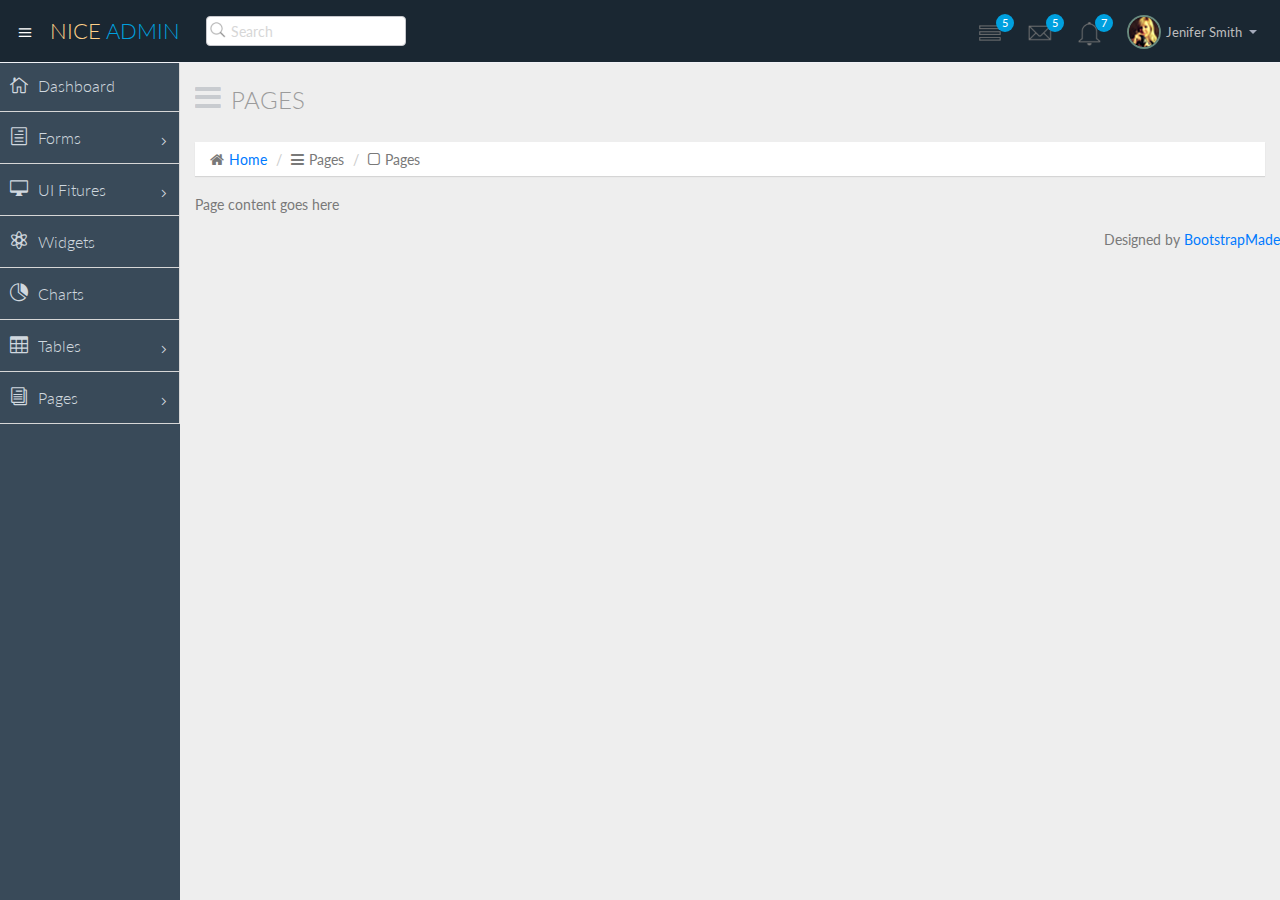
<file: pageadmin/blank.html>
<!DOCTYPE html>
<html lang="en">

<head>
  <meta charset="utf-8">
  <meta name="viewport" content="width=device-width, initial-scale=1.0">
  <meta name="description" content="Creative - Bootstrap 3 Responsive Admin Template">
  <meta name="author" content="GeeksLabs">
  <meta name="keyword" content="Creative, Dashboard, Admin, Template, Theme, Bootstrap, Responsive, Retina, Minimal">
  <link rel="shortcut icon" href="img/favicon.png">

  <title>Blank | Creative - Bootstrap 3 Responsive Admin Template</title>

  <!-- Bootstrap CSS -->
  <link href="css/bootstrap.min.css" rel="stylesheet">
  <!-- bootstrap theme -->
  <link href="css/bootstrap-theme.css" rel="stylesheet">
  <!--external css-->
  <!-- font icon -->
  <link href="css/elegant-icons-style.css" rel="stylesheet" />
  <link href="css/font-awesome.min.css" rel="stylesheet" />
  <!-- Custom styles -->
  <link href="css/style.css" rel="stylesheet">
  <link href="css/style-responsive.css" rel="stylesheet" />

  <!-- HTML5 shim and Respond.js IE8 support of HTML5 -->
  <!--[if lt IE 9]>
      <script src="js/html5shiv.js"></script>
      <script src="js/respond.min.js"></script>
      <script src="js/lte-ie7.js"></script>
    <![endif]-->

    <!-- =======================================================
      Theme Name: NiceAdmin
      Theme URL: https://bootstrapmade.com/nice-admin-bootstrap-admin-html-template/
      Author: BootstrapMade
      Author URL: https://bootstrapmade.com
    ======================================================= -->
</head>

<body>
  <!-- container section start -->
  <section id="container" class="">
    <!--header start-->

    <header class="header dark-bg">
      <div class="toggle-nav">
        <div class="icon-reorder tooltips" data-original-title="Toggle Navigation" data-placement="bottom"><i class="icon_menu"></i></div>
      </div>

      <!--logo start-->
      <a href="index.html" class="logo">Nice <span class="lite">Admin</span></a>
      <!--logo end-->

      <div class="nav search-row" id="top_menu">
        <!--  search form start -->
        <ul class="nav top-menu">
          <li>
            <form class="navbar-form">
              <input class="form-control" placeholder="Search" type="text">
            </form>
          </li>
        </ul>
        <!--  search form end -->
      </div>

      <div class="top-nav notification-row">
        <!-- notificatoin dropdown start-->
        <ul class="nav pull-right top-menu">

          <!-- task notificatoin start -->
          <li id="task_notificatoin_bar" class="dropdown">
            <a data-toggle="dropdown" class="dropdown-toggle" href="#">
                            <i class="icon-task-l"></i>
                            <span class="badge bg-important">5</span>
                        </a>
            <ul class="dropdown-menu extended tasks-bar">
              <div class="notify-arrow notify-arrow-blue"></div>
              <li>
                <p class="blue">You have 5 pending tasks</p>
              </li>
              <li>
                <a href="#">
                  <div class="task-info">
                    <div class="desc">Design PSD </div>
                    <div class="percent">90%</div>
                  </div>
                  <div class="progress progress-striped">
                    <div class="progress-bar progress-bar-success" role="progressbar" aria-valuenow="90" aria-valuemin="0" aria-valuemax="100" style="width: 90%">
                      <span class="sr-only">90% Complete (success)</span>
                    </div>
                  </div>
                </a>
              </li>
              <li>
                <a href="#">
                  <div class="task-info">
                    <div class="desc">
                      Project 1
                    </div>
                    <div class="percent">30%</div>
                  </div>
                  <div class="progress progress-striped">
                    <div class="progress-bar progress-bar-warning" role="progressbar" aria-valuenow="30" aria-valuemin="0" aria-valuemax="100" style="width: 30%">
                      <span class="sr-only">30% Complete (warning)</span>
                    </div>
                  </div>
                </a>
              </li>
              <li>
                <a href="#">
                  <div class="task-info">
                    <div class="desc">Digital Marketing</div>
                    <div class="percent">80%</div>
                  </div>
                  <div class="progress progress-striped">
                    <div class="progress-bar progress-bar-info" role="progressbar" aria-valuenow="80" aria-valuemin="0" aria-valuemax="100" style="width: 80%">
                      <span class="sr-only">80% Complete</span>
                    </div>
                  </div>
                </a>
              </li>
              <li>
                <a href="#">
                  <div class="task-info">
                    <div class="desc">Logo Designing</div>
                    <div class="percent">78%</div>
                  </div>
                  <div class="progress progress-striped">
                    <div class="progress-bar progress-bar-danger" role="progressbar" aria-valuenow="78" aria-valuemin="0" aria-valuemax="100" style="width: 78%">
                      <span class="sr-only">78% Complete (danger)</span>
                    </div>
                  </div>
                </a>
              </li>
              <li>
                <a href="#">
                  <div class="task-info">
                    <div class="desc">Mobile App</div>
                    <div class="percent">50%</div>
                  </div>
                  <div class="progress progress-striped active">
                    <div class="progress-bar" role="progressbar" aria-valuenow="50" aria-valuemin="0" aria-valuemax="100" style="width: 50%">
                      <span class="sr-only">50% Complete</span>
                    </div>
                  </div>

                </a>
              </li>
              <li class="external">
                <a href="#">See All Tasks</a>
              </li>
            </ul>
          </li>
          <!-- task notificatoin end -->
          <!-- inbox notificatoin start-->
          <li id="mail_notificatoin_bar" class="dropdown">
            <a data-toggle="dropdown" class="dropdown-toggle" href="#">
                            <i class="icon-envelope-l"></i>
                            <span class="badge bg-important">5</span>
                        </a>
            <ul class="dropdown-menu extended inbox">
              <div class="notify-arrow notify-arrow-blue"></div>
              <li>
                <p class="blue">You have 5 new messages</p>
              </li>
              <li>
                <a href="#">
                                    <span class="photo"><img alt="avatar" src="./img/avatar-mini.jpg"></span>
                                    <span class="subject">
                                    <span class="from">Greg  Martin</span>
                                    <span class="time">1 min</span>
                                    </span>
                                    <span class="message">
                                        I really like this admin panel.
                                    </span>
                                </a>
              </li>
              <li>
                <a href="#">
                                    <span class="photo"><img alt="avatar" src="./img/avatar-mini2.jpg"></span>
                                    <span class="subject">
                                    <span class="from">Bob   Mckenzie</span>
                                    <span class="time">5 mins</span>
                                    </span>
                                    <span class="message">
                                     Hi, What is next project plan?
                                    </span>
                                </a>
              </li>
              <li>
                <a href="#">
                                    <span class="photo"><img alt="avatar" src="./img/avatar-mini3.jpg"></span>
                                    <span class="subject">
                                    <span class="from">Phillip   Park</span>
                                    <span class="time">2 hrs</span>
                                    </span>
                                    <span class="message">
                                        I am like to buy this Admin Template.
                                    </span>
                                </a>
              </li>
              <li>
                <a href="#">
                                    <span class="photo"><img alt="avatar" src="./img/avatar-mini4.jpg"></span>
                                    <span class="subject">
                                    <span class="from">Ray   Munoz</span>
                                    <span class="time">1 day</span>
                                    </span>
                                    <span class="message">
                                        Icon fonts are great.
                                    </span>
                                </a>
              </li>
              <li>
                <a href="#">See all messages</a>
              </li>
            </ul>
          </li>
          <!-- inbox notificatoin end -->
          <!-- alert notification start-->
          <li id="alert_notificatoin_bar" class="dropdown">
            <a data-toggle="dropdown" class="dropdown-toggle" href="#">

                            <i class="icon-bell-l"></i>
                            <span class="badge bg-important">7</span>
                        </a>
            <ul class="dropdown-menu extended notification">
              <div class="notify-arrow notify-arrow-blue"></div>
              <li>
                <p class="blue">You have 4 new notifications</p>
              </li>
              <li>
                <a href="#">
                                    <span class="label label-primary"><i class="icon_profile"></i></span>
                                    Friend Request
                                    <span class="small italic pull-right">5 mins</span>
                                </a>
              </li>
              <li>
                <a href="#">
                                    <span class="label label-warning"><i class="icon_pin"></i></span>
                                    John location.
                                    <span class="small italic pull-right">50 mins</span>
                                </a>
              </li>
              <li>
                <a href="#">
                                    <span class="label label-danger"><i class="icon_book_alt"></i></span>
                                    Project 3 Completed.
                                    <span class="small italic pull-right">1 hr</span>
                                </a>
              </li>
              <li>
                <a href="#">
                                    <span class="label label-success"><i class="icon_like"></i></span>
                                    Mick appreciated your work.
                                    <span class="small italic pull-right"> Today</span>
                                </a>
              </li>
              <li>
                <a href="#">See all notifications</a>
              </li>
            </ul>
          </li>
          <!-- alert notification end-->
          <!-- user login dropdown start-->
          <li class="dropdown">
            <a data-toggle="dropdown" class="dropdown-toggle" href="#">
                            <span class="profile-ava">
                                <img alt="" src="img/avatar1_small.jpg">
                            </span>
                            <span class="username">Jenifer Smith</span>
                            <b class="caret"></b>
                        </a>
            <ul class="dropdown-menu extended logout">
              <div class="log-arrow-up"></div>
              <li class="eborder-top">
                <a href="#"><i class="icon_profile"></i> My Profile</a>
              </li>
              <li>
                <a href="#"><i class="icon_mail_alt"></i> My Inbox</a>
              </li>
              <li>
                <a href="#"><i class="icon_clock_alt"></i> Timeline</a>
              </li>
              <li>
                <a href="#"><i class="icon_chat_alt"></i> Chats</a>
              </li>
              <li>
                <a href="login.html"><i class="icon_key_alt"></i> Log Out</a>
              </li>
              <li>
                <a href="documentation.html"><i class="icon_key_alt"></i> Documentation</a>
              </li>
              <li>
                <a href="documentation.html"><i class="icon_key_alt"></i> Documentation</a>
              </li>
            </ul>
          </li>
          <!-- user login dropdown end -->
        </ul>
        <!-- notificatoin dropdown end-->
      </div>
    </header>
    <!--header end-->

    <!--sidebar start-->
    <aside>
      <div id="sidebar" class="nav-collapse ">
        <!-- sidebar menu start-->
        <ul class="sidebar-menu">
          <li class="">
            <a class="" href="index.html">
                          <i class="icon_house_alt"></i>
                          <span>Dashboard</span>
                      </a>
          </li>
          <li class="sub-menu">
            <a href="javascript:;" class="">
                          <i class="icon_document_alt"></i>
                          <span>Forms</span>
                          <span class="menu-arrow arrow_carrot-right"></span>
                      </a>
            <ul class="sub">
              <li><a class="" href="form_component.html">Form Elements</a></li>
              <li><a class="" href="form_validation.html">Form Validation</a></li>
            </ul>
          </li>
          <li class="sub-menu">
            <a href="javascript:;" class="">
                          <i class="icon_desktop"></i>
                          <span>UI Fitures</span>
                          <span class="menu-arrow arrow_carrot-right"></span>
                      </a>
            <ul class="sub">
              <li><a class="" href="general.html">Components</a></li>
              <li><a class="" href="buttons.html">Buttons</a></li>
              <li><a class="" href="grids.html">Grids</a></li>
            </ul>
          </li>
          <li>
            <a class="" href="widgets.html">
                          <i class="icon_genius"></i>
                          <span>Widgets</span>
                      </a>
          </li>
          <li>
            <a class="" href="chart-chartjs.html">
                          <i class="icon_piechart"></i>
                          <span>Charts</span>

                      </a>

          </li>

          <li class="sub-menu">
            <a href="javascript:;" class="">
                          <i class="icon_table"></i>
                          <span>Tables</span>
                          <span class="menu-arrow arrow_carrot-right"></span>
                      </a>
            <ul class="sub">
              <li><a class="" href="basic_table.html">Basic Table</a></li>
            </ul>
          </li>

          <li class="sub-menu ">
            <a href="javascript:;" class="">
                          <i class="icon_documents_alt"></i>
                          <span>Pages</span>
                          <span class="menu-arrow arrow_carrot-right"></span>
                      </a>
            <ul class="sub">
              <li><a class="" href="profile.html">Profile</a></li>
              <li><a class="" href="login.html"><span>Login Page</span></a></li>
              <li><a class="" href="contact.html"><span>Contact Page</span></a></li>
              <li><a class="active" href="blank.html">Blank Page</a></li>
              <li><a class="" href="404.html">404 Error</a></li>
            </ul>
          </li>

        </ul>
        <!-- sidebar menu end-->
      </div>
    </aside>
    <!--sidebar end-->

    <!--main content start-->
    <section id="main-content">
      <section class="wrapper">
        <div class="row">
          <div class="col-lg-12">
            <h3 class="page-header"><i class="fa fa fa-bars"></i> Pages</h3>
            <ol class="breadcrumb">
              <li><i class="fa fa-home"></i><a href="index.html">Home</a></li>
              <li><i class="fa fa-bars"></i>Pages</li>
              <li><i class="fa fa-square-o"></i>Pages</li>
            </ol>
          </div>
        </div>
        <!-- page start-->
        Page content goes here
        <!-- page end-->
      </section>
    </section>
    <!--main content end-->
    <div class="text-right">
      <div class="credits">
          <!--
            All the links in the footer should remain intact.
            You can delete the links only if you purchased the pro version.
            Licensing information: https://bootstrapmade.com/license/
            Purchase the pro version form: https://bootstrapmade.com/buy/?theme=NiceAdmin
          -->
          Designed by <a href="https://bootstrapmade.com/">BootstrapMade</a>
        </div>
    </div>
  </section>
  <!-- container section end -->
  <!-- javascripts -->
  <script src="js/jquery.js"></script>
  <script src="js/bootstrap.min.js"></script>
  <!-- nice scroll -->
  <script src="js/jquery.scrollTo.min.js"></script>
  <script src="js/jquery.nicescroll.js" type="text/javascript"></script>
  <!--custome script for all page-->
  <script src="js/scripts.js"></script>


</body>

</html>
</file>
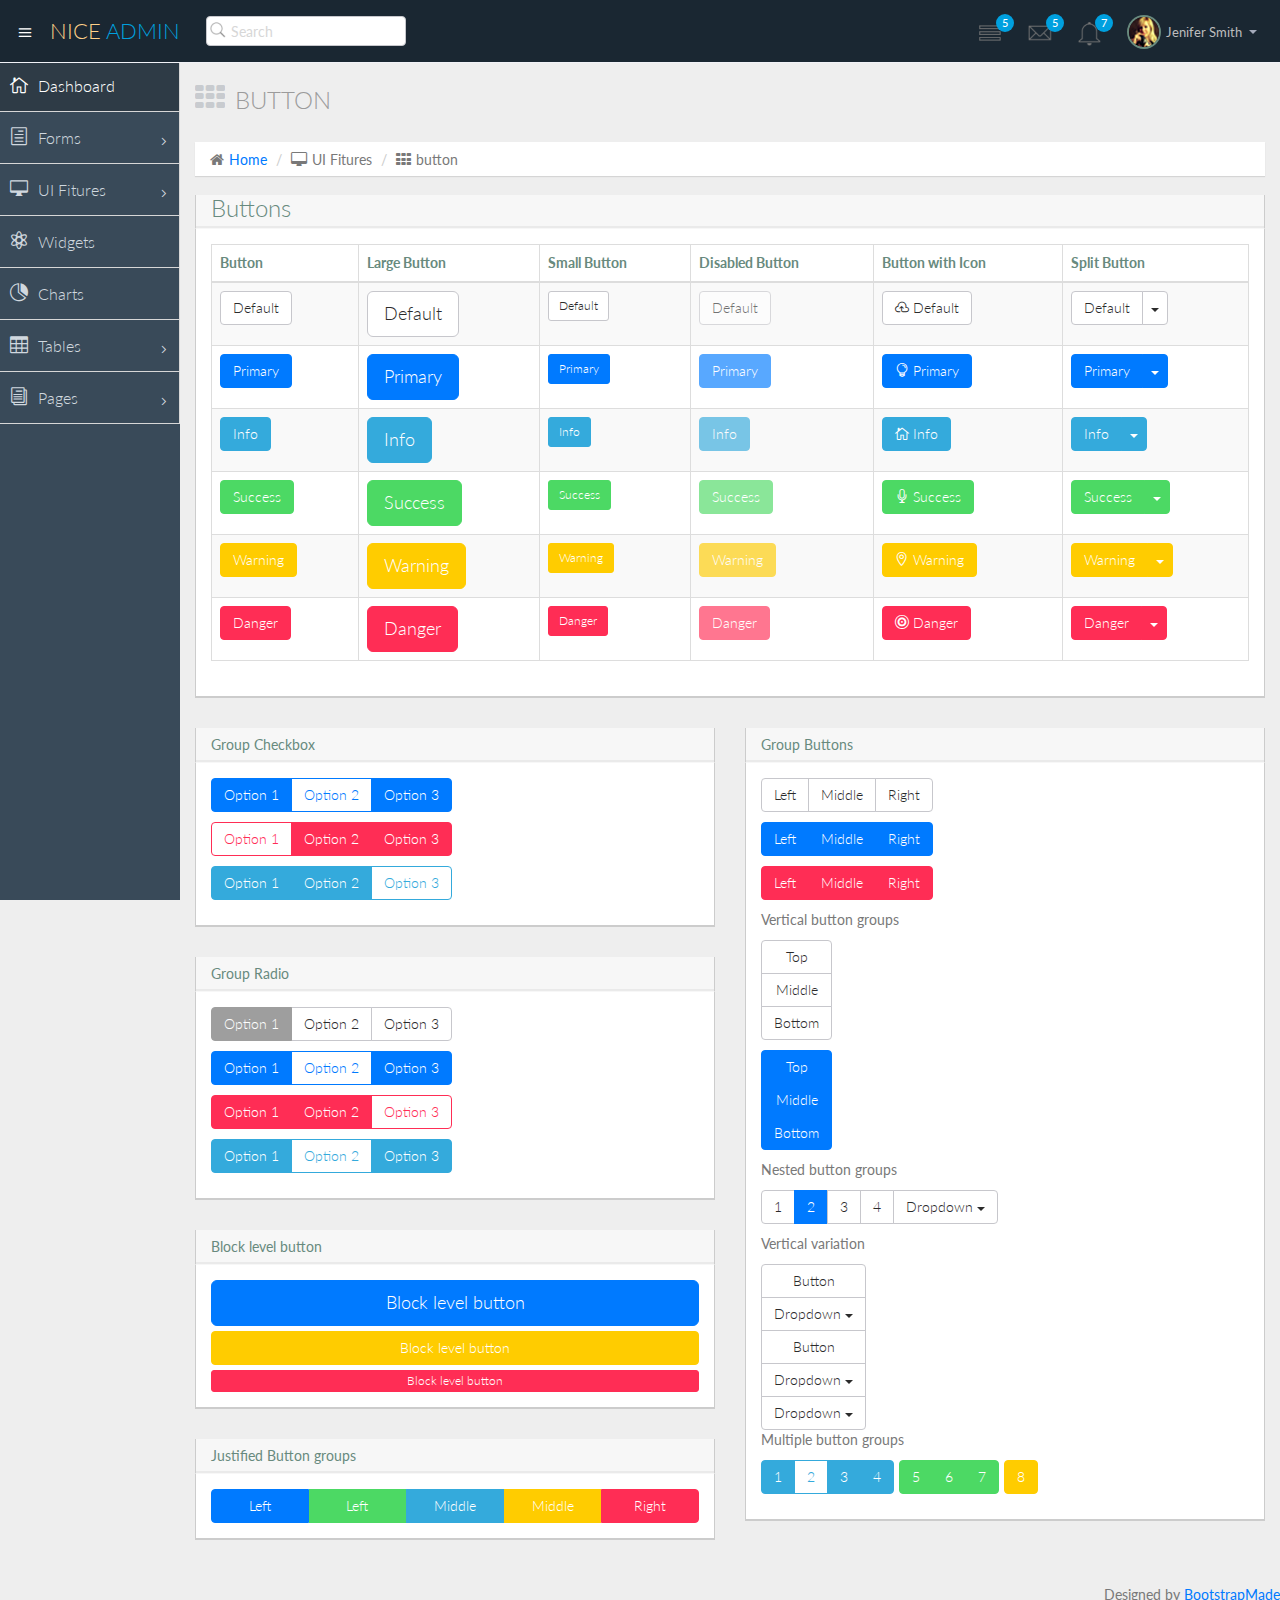
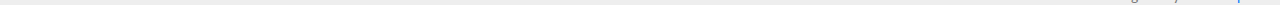
<file: pageadmin/buttons.html>
<!DOCTYPE html>
<html lang="en">

<head>
  <meta charset="utf-8">
  <meta name="viewport" content="width=device-width, initial-scale=1.0">
  <meta name="description" content="Creative - Bootstrap 3 Responsive Admin Template">
  <meta name="author" content="GeeksLabs">
  <meta name="keyword" content="Creative, Dashboard, Admin, Template, Theme, Bootstrap, Responsive, Retina, Minimal">
  <link rel="shortcut icon" href="img/favicon.png">

  <title>Button | Creative - Bootstrap 3 Responsive Admin Template</title>

  <!-- Bootstrap CSS -->
  <link href="css/bootstrap.min.css" rel="stylesheet">
  <!-- bootstrap theme -->
  <link href="css/bootstrap-theme.css" rel="stylesheet">
  <!--external css-->
  <!-- font icon -->
  <link href="css/elegant-icons-style.css" rel="stylesheet" />
  <link href="css/font-awesome.min.css" rel="stylesheet" />
  <!-- Custom styles -->
  <link href="css/style.css" rel="stylesheet">
  <link href="css/style-responsive.css" rel="stylesheet" />

  <!-- HTML5 shim and Respond.js IE8 support of HTML5 -->
  <!--[if lt IE 9]>
      <script src="js/html5shiv.js"></script>
      <script src="js/respond.min.js"></script>
      <script src="js/lte-ie7.js"></script>
    <![endif]-->

    <!-- =======================================================
      Theme Name: NiceAdmin
      Theme URL: https://bootstrapmade.com/nice-admin-bootstrap-admin-html-template/
      Author: BootstrapMade
      Author URL: https://bootstrapmade.com
    ======================================================= -->
</head>

<body>
  <!-- container section start -->
  <section id="container" class="">

    <!--header start-->

    <header class="header dark-bg">
      <div class="toggle-nav">
        <div class="icon-reorder tooltips" data-original-title="Toggle Navigation" data-placement="bottom"><i class="icon_menu"></i></div>
      </div>

      <!--logo start-->
      <a href="index.html" class="logo">Nice <span class="lite">Admin</span></a>
      <!--logo end-->

      <div class="nav search-row" id="top_menu">
        <!--  search form start -->
        <ul class="nav top-menu">
          <li>
            <form class="navbar-form">
              <input class="form-control" placeholder="Search" type="text">
            </form>
          </li>
        </ul>
        <!--  search form end -->
      </div>

      <div class="top-nav notification-row">
        <!-- notificatoin dropdown start-->
        <ul class="nav pull-right top-menu">

          <!-- task notificatoin start -->
          <li id="task_notificatoin_bar" class="dropdown">
            <a data-toggle="dropdown" class="dropdown-toggle" href="#">
                            <i class="icon-task-l"></i>
                            <span class="badge bg-important">5</span>
                        </a>
            <ul class="dropdown-menu extended tasks-bar">
              <div class="notify-arrow notify-arrow-blue"></div>
              <li>
                <p class="blue">You have 5 pending tasks</p>
              </li>
              <li>
                <a href="#">
                  <div class="task-info">
                    <div class="desc">Design PSD </div>
                    <div class="percent">90%</div>
                  </div>
                  <div class="progress progress-striped">
                    <div class="progress-bar progress-bar-success" role="progressbar" aria-valuenow="90" aria-valuemin="0" aria-valuemax="100" style="width: 90%">
                      <span class="sr-only">90% Complete (success)</span>
                    </div>
                  </div>
                </a>
              </li>
              <li>
                <a href="#">
                  <div class="task-info">
                    <div class="desc">
                      Project 1
                    </div>
                    <div class="percent">30%</div>
                  </div>
                  <div class="progress progress-striped">
                    <div class="progress-bar progress-bar-warning" role="progressbar" aria-valuenow="30" aria-valuemin="0" aria-valuemax="100" style="width: 30%">
                      <span class="sr-only">30% Complete (warning)</span>
                    </div>
                  </div>
                </a>
              </li>
              <li>
                <a href="#">
                  <div class="task-info">
                    <div class="desc">Digital Marketing</div>
                    <div class="percent">80%</div>
                  </div>
                  <div class="progress progress-striped">
                    <div class="progress-bar progress-bar-info" role="progressbar" aria-valuenow="80" aria-valuemin="0" aria-valuemax="100" style="width: 80%">
                      <span class="sr-only">80% Complete</span>
                    </div>
                  </div>
                </a>
              </li>
              <li>
                <a href="#">
                  <div class="task-info">
                    <div class="desc">Logo Designing</div>
                    <div class="percent">78%</div>
                  </div>
                  <div class="progress progress-striped">
                    <div class="progress-bar progress-bar-danger" role="progressbar" aria-valuenow="78" aria-valuemin="0" aria-valuemax="100" style="width: 78%">
                      <span class="sr-only">78% Complete (danger)</span>
                    </div>
                  </div>
                </a>
              </li>
              <li>
                <a href="#">
                  <div class="task-info">
                    <div class="desc">Mobile App</div>
                    <div class="percent">50%</div>
                  </div>
                  <div class="progress progress-striped active">
                    <div class="progress-bar" role="progressbar" aria-valuenow="50" aria-valuemin="0" aria-valuemax="100" style="width: 50%">
                      <span class="sr-only">50% Complete</span>
                    </div>
                  </div>

                </a>
              </li>
              <li class="external">
                <a href="#">See All Tasks</a>
              </li>
            </ul>
          </li>
          <!-- task notificatoin end -->
          <!-- inbox notificatoin start-->
          <li id="mail_notificatoin_bar" class="dropdown">
            <a data-toggle="dropdown" class="dropdown-toggle" href="#">
                            <i class="icon-envelope-l"></i>
                            <span class="badge bg-important">5</span>
                        </a>
            <ul class="dropdown-menu extended inbox">
              <div class="notify-arrow notify-arrow-blue"></div>
              <li>
                <p class="blue">You have 5 new messages</p>
              </li>
              <li>
                <a href="#">
                                    <span class="photo"><img alt="avatar" src="./img/avatar-mini.jpg"></span>
                                    <span class="subject">
                                    <span class="from">Greg  Martin</span>
                                    <span class="time">1 min</span>
                                    </span>
                                    <span class="message">
                                        I really like this admin panel.
                                    </span>
                                </a>
              </li>
              <li>
                <a href="#">
                                    <span class="photo"><img alt="avatar" src="./img/avatar-mini2.jpg"></span>
                                    <span class="subject">
                                    <span class="from">Bob   Mckenzie</span>
                                    <span class="time">5 mins</span>
                                    </span>
                                    <span class="message">
                                     Hi, What is next project plan?
                                    </span>
                                </a>
              </li>
              <li>
                <a href="#">
                                    <span class="photo"><img alt="avatar" src="./img/avatar-mini3.jpg"></span>
                                    <span class="subject">
                                    <span class="from">Phillip   Park</span>
                                    <span class="time">2 hrs</span>
                                    </span>
                                    <span class="message">
                                        I am like to buy this Admin Template.
                                    </span>
                                </a>
              </li>
              <li>
                <a href="#">
                                    <span class="photo"><img alt="avatar" src="./img/avatar-mini4.jpg"></span>
                                    <span class="subject">
                                    <span class="from">Ray   Munoz</span>
                                    <span class="time">1 day</span>
                                    </span>
                                    <span class="message">
                                        Icon fonts are great.
                                    </span>
                                </a>
              </li>
              <li>
                <a href="#">See all messages</a>
              </li>
            </ul>
          </li>
          <!-- inbox notificatoin end -->
          <!-- alert notification start-->
          <li id="alert_notificatoin_bar" class="dropdown">
            <a data-toggle="dropdown" class="dropdown-toggle" href="#">

                            <i class="icon-bell-l"></i>
                            <span class="badge bg-important">7</span>
                        </a>
            <ul class="dropdown-menu extended notification">
              <div class="notify-arrow notify-arrow-blue"></div>
              <li>
                <p class="blue">You have 4 new notifications</p>
              </li>
              <li>
                <a href="#">
                                    <span class="label label-primary"><i class="icon_profile"></i></span>
                                    Friend Request
                                    <span class="small italic pull-right">5 mins</span>
                                </a>
              </li>
              <li>
                <a href="#">
                                    <span class="label label-warning"><i class="icon_pin"></i></span>
                                    John location.
                                    <span class="small italic pull-right">50 mins</span>
                                </a>
              </li>
              <li>
                <a href="#">
                                    <span class="label label-danger"><i class="icon_book_alt"></i></span>
                                    Project 3 Completed.
                                    <span class="small italic pull-right">1 hr</span>
                                </a>
              </li>
              <li>
                <a href="#">
                                    <span class="label label-success"><i class="icon_like"></i></span>
                                    Mick appreciated your work.
                                    <span class="small italic pull-right"> Today</span>
                                </a>
              </li>
              <li>
                <a href="#">See all notifications</a>
              </li>
            </ul>
          </li>
          <!-- alert notification end-->
          <!-- user login dropdown start-->
          <li class="dropdown">
            <a data-toggle="dropdown" class="dropdown-toggle" href="#">
                            <span class="profile-ava">
                                <img alt="" src="img/avatar1_small.jpg">
                            </span>
                            <span class="username">Jenifer Smith</span>
                            <b class="caret"></b>
                        </a>
            <ul class="dropdown-menu extended logout">
              <div class="log-arrow-up"></div>
              <li class="eborder-top">
                <a href="#"><i class="icon_profile"></i> My Profile</a>
              </li>
              <li>
                <a href="#"><i class="icon_mail_alt"></i> My Inbox</a>
              </li>
              <li>
                <a href="#"><i class="icon_clock_alt"></i> Timeline</a>
              </li>
              <li>
                <a href="#"><i class="icon_chat_alt"></i> Chats</a>
              </li>
              <li>
                <a href="login.html"><i class="icon_key_alt"></i> Log Out</a>
              </li>
              <li>
                <a href="documentation.html"><i class="icon_key_alt"></i> Documentation</a>
              </li>
              <li>
                <a href="documentation.html"><i class="icon_key_alt"></i> Documentation</a>
              </li>
            </ul>
          </li>
          <!-- user login dropdown end -->
        </ul>
        <!-- notificatoin dropdown end-->
      </div>
    </header>
    <!--header end-->

    <!--sidebar start-->
    <aside>
      <div id="sidebar" class="nav-collapse ">
        <!-- sidebar menu start-->
        <ul class="sidebar-menu">
          <li class="active">
            <a class="" href="index.html">
                          <i class="icon_house_alt"></i>
                          <span>Dashboard</span>
                      </a>
          </li>
          <li class="sub-menu">
            <a href="javascript:;" class="">
                          <i class="icon_document_alt"></i>
                          <span>Forms</span>
                          <span class="menu-arrow arrow_carrot-right"></span>
                      </a>
            <ul class="sub">
              <li><a class="" href="form_component.html">Form Elements</a></li>
              <li><a class="" href="form_validation.html">Form Validation</a></li>
            </ul>
          </li>
          <li class="sub-menu">
            <a href="javascript:;" class="">
                          <i class="icon_desktop"></i>
                          <span>UI Fitures</span>
                          <span class="menu-arrow arrow_carrot-right"></span>
                      </a>
            <ul class="sub">
              <li><a class="" href="general.html">Components</a></li>
              <li><a class="" href="buttons.html">Buttons</a></li>
              <li><a class="" href="grids.html">Grids</a></li>
            </ul>
          </li>
          <li>
            <a class="" href="widgets.html">
                          <i class="icon_genius"></i>
                          <span>Widgets</span>
                      </a>
          </li>
          <li>
            <a class="" href="chart-chartjs.html">
                          <i class="icon_piechart"></i>
                          <span>Charts</span>

                      </a>

          </li>

          <li class="sub-menu">
            <a href="javascript:;" class="">
                          <i class="icon_table"></i>
                          <span>Tables</span>
                          <span class="menu-arrow arrow_carrot-right"></span>
                      </a>
            <ul class="sub">
              <li><a class="" href="basic_table.html">Basic Table</a></li>
            </ul>
          </li>

          <li class="sub-menu">
            <a href="javascript:;" class="">
                          <i class="icon_documents_alt"></i>
                          <span>Pages</span>
                          <span class="menu-arrow arrow_carrot-right"></span>
                      </a>
            <ul class="sub">
              <li><a class="" href="profile.html">Profile</a></li>
              <li><a class="" href="login.html"><span>Login Page</span></a></li>
              <li><a class="" href="contact.html"><span>Contact Page</span></a></li>
              <li><a class="" href="blank.html">Blank Page</a></li>
              <li><a class="" href="404.html">404 Error</a></li>
            </ul>
          </li>

        </ul>
        <!-- sidebar menu end-->
      </div>
    </aside>
    <!--sidebar end-->

    <!--main content start-->
    <section id="main-content">
      <section class="wrapper">
        <div class="row">
          <div class="col-lg-12">
            <h3 class="page-header"><i class="fa fa-th"></i>Button</h3>
            <ol class="breadcrumb">
              <li><i class="fa fa-home"></i><a href="index.html">Home</a></li>
              <li><i class="fa fa-desktop"></i>UI Fitures</li>
              <li><i class="fa fa-th"></i>button</li>
            </ol>
          </div>
        </div>
        <div class="row">
          <div class="col-md-12">
            <section class="panel">
              <header class="panel-heading">
                <h3>Buttons</h3>

              </header>
              <div class="panel-body">
                <table class="table table-bordered table-striped">
                  <thead>
                    <tr>
                      <th>Button</th>
                      <th>Large Button</th>
                      <th>Small Button</th>
                      <th>Disabled Button</th>
                      <th>Button with Icon</th>
                      <th>Split Button</th>
                    </tr>
                  </thead>
                  <tbody>
                    <tr>
                      <td><a class="btn btn-default" href="" title="Bootstrap 3 themes generator">Default</a></td>
                      <td><a class="btn btn-default btn-lg" href="" title="Bootstrap 3 themes generator">Default</a></td>
                      <td><a class="btn btn-default btn-sm" href="" title="Bootstrap 3 themes generator">Default</a></td>
                      <td><a class="btn btn-default disabled" href="" title="Bootstrap 3 themes generator">Default</a></td>
                      <td><a class="btn btn-default" href="" title="Bootstrap 3 themes generator">
                                        <span class="icon_cloud-upload_alt"></span> Default</a></td>
                      <td>
                        <div class="btn-group">
                          <a class="btn btn-default" href="" title="Bootstrap 3 themes generator">Default</a>
                          <a class="btn btn-default dropdown-toggle" data-toggle="dropdown" href="" title="Bootstrap 3 themes generator"><span class="caret"></span></a>
                          <ul class="dropdown-menu">
                            <li><a href="" title="Bootstrap 3 themes generator">Action</a></li>
                            <li><a href="" title="Bootstrap 3 themes generator">Another action</a></li>
                            <li><a href="" title="Bootstrap 3 themes generator">Something else here</a></li>
                            <li class="divider"></li>
                            <li><a href="" title="Bootstrap 3 themes generator">Separated link</a></li>
                          </ul>
                        </div>
                        <!-- /btn-group -->
                      </td>
                    </tr>
                    <tr>
                      <td><a class="btn btn-primary" href="" title="Bootstrap 3 themes generator">Primary</a></td>
                      <td><a class="btn btn-primary btn-lg" href="" title="Bootstrap 3 themes generator">Primary</a></td>
                      <td><a class="btn btn-primary btn-sm" href="" title="Bootstrap 3 themes generator">Primary</a></td>
                      <td><a class="btn btn-primary disabled" href="" title="Bootstrap 3 themes generator">Primary</a></td>
                      <td><a class="btn btn-primary" href="" title="Bootstrap 3 themes generator"><span class="icon_lightbulb_alt"></span> Primary</a></td>
                      <td>
                        <div class="btn-group">
                          <a class="btn btn-primary" href="" title="Bootstrap 3 themes generator">Primary</a>
                          <a class="btn btn-primary dropdown-toggle" data-toggle="dropdown" href="" title="Bootstrap 3 themes generator"><span class="caret"></span></a>
                          <ul class="dropdown-menu">
                            <li><a href="" title="Bootstrap 3 themes generator">Action</a></li>
                            <li><a href="" title="Bootstrap 3 themes generator">Another action</a></li>
                            <li><a href="" title="Bootstrap 3 themes generator">Something else here</a></li>
                            <li class="divider"></li>
                            <li><a href="" title="Bootstrap 3 themes generator">Separated link</a></li>
                          </ul>
                        </div>
                        <!-- /btn-group -->
                      </td>
                    </tr>
                    <tr>
                      <td><a class="btn btn-info" href="" title="Bootstrap 3 themes generator">Info</a></td>
                      <td><a class="btn btn-info btn-lg" href="" title="Bootstrap 3 themes generator">Info</a></td>
                      <td><a class="btn btn-info btn-sm" href="" title="Bootstrap 3 themes generator">Info</a></td>
                      <td><a class="btn btn-info disabled" href="" title="Bootstrap 3 themes generator">Info</a></td>
                      <td><a class="btn btn-info" href="" title="Bootstrap 3 themes generator"><span class="icon_house_alt"></span> Info</a></td>
                      <td>
                        <div class="btn-group">
                          <a class="btn btn-info" href="" title="Bootstrap 3 themes generator">Info</a>
                          <a class="btn btn-info dropdown-toggle" data-toggle="dropdown" href="" title="Bootstrap 3 themes generator"><span class="caret"></span></a>
                          <ul class="dropdown-menu">
                            <li><a href="" title="Bootstrap 3 themes generator">Action</a></li>
                            <li><a href="" title="Bootstrap 3 themes generator">Another action</a></li>
                            <li><a href="" title="Bootstrap 3 themes generator">Something else here</a></li>
                            <li class="divider"></li>
                            <li><a href="" title="Bootstrap 3 themes generator">Separated link</a></li>
                          </ul>
                        </div>
                        <!-- /btn-group -->
                      </td>
                    </tr>
                    <tr>
                      <td><a class="btn btn-success" href="" title="Bootstrap 3 themes generator">Success</a></td>
                      <td><a class="btn btn-success btn-lg" href="" title="Bootstrap 3 themes generator">Success</a></td>
                      <td><a class="btn btn-success btn-sm" href="" title="Bootstrap 3 themes generator">Success</a></td>
                      <td><a class="btn btn-success disabled" href="" title="Bootstrap 3 themes generator">Success</a></td>
                      <td><a class="btn btn-success" href="" title="Bootstrap 3 themes generator"><span class="icon_mic_alt"></span> Success</a></td>
                      <td>
                        <div class="btn-group">
                          <a class="btn btn-success" href="" title="Bootstrap 3 themes generator">Success</a>
                          <a class="btn btn-success dropdown-toggle" data-toggle="dropdown" href="" title="Bootstrap 3 themes generator"><span class="caret"></span></a>
                          <ul class="dropdown-menu">
                            <li><a href="" title="Bootstrap 3 themes generator">Action</a></li>
                            <li><a href="" title="Bootstrap 3 themes generator">Another action</a></li>
                            <li><a href="" title="Bootstrap 3 themes generator">Something else here</a></li>
                            <li class="divider"></li>
                            <li><a href="" title="Bootstrap 3 themes generator">Separated link</a></li>
                          </ul>
                        </div>
                        <!-- /btn-group -->
                      </td>
                    </tr>
                    <tr>
                      <td><a class="btn btn-warning" href="" title="Bootstrap 3 themes generator">Warning</a></td>
                      <td><a class="btn btn-warning btn-lg" href="" title="Bootstrap 3 themes generator">Warning</a></td>
                      <td><a class="btn btn-warning btn-sm" href="" title="Bootstrap 3 themes generator">Warning</a></td>
                      <td><a class="btn btn-warning disabled" href="" title="Bootstrap 3 themes generator">Warning</a></td>
                      <td><a class="btn btn-warning" href="" title="Bootstrap 3 themes generator"><span class="icon_pin_alt"></span> Warning</a></td>
                      <td>
                        <div class="btn-group">
                          <a class="btn btn-warning" href="" title="Bootstrap 3 themes generator">Warning</a>
                          <a class="btn btn-warning dropdown-toggle" data-toggle="dropdown" href="" title="Bootstrap 3 themes generator"><span class="caret"></span></a>
                          <ul class="dropdown-menu">
                            <li><a href="" title="Bootstrap 3 themes generator">Action</a></li>
                            <li><a href="" title="Bootstrap 3 themes generator">Another action</a></li>
                            <li><a href="" title="Bootstrap 3 themes generator">Something else here</a></li>
                            <li class="divider"></li>
                            <li><a href="" title="Bootstrap 3 themes generator">Separated link</a></li>
                          </ul>
                        </div>
                        <!-- /btn-group -->
                      </td>
                    </tr>
                    <tr>
                      <td><a class="btn btn-danger" href="" title="Bootstrap 3 themes generator">Danger</a></td>
                      <td><a class="btn btn-danger btn-lg" href="" title="Bootstrap 3 themes generator">Danger</a></td>
                      <td><a class="btn btn-danger btn-sm" href="" title="Bootstrap 3 themes generator">Danger</a></td>
                      <td><a class="btn btn-danger disabled" href="" title="Bootstrap 3 themes generator">Danger</a></td>
                      <td><a class="btn btn-danger" href="" title="Bootstrap 3 themes generator"><span class="icon_target"></span> Danger</a></td>
                      <td>
                        <div class="btn-group">
                          <a class="btn btn-danger" href="" title="Bootstrap 3 themes generator">Danger</a>
                          <a class="btn btn-danger dropdown-toggle" data-toggle="dropdown" href="" title="Bootstrap 3 themes generator"><span class="caret"></span></a>
                          <ul class="dropdown-menu">
                            <li><a href="" title="Bootstrap 3 themes generator">Action</a></li>
                            <li><a href="" title="Bootstrap 3 themes generator">Another action</a></li>
                            <li><a href="" title="Bootstrap 3 themes generator">Something else here</a></li>
                            <li class="divider"></li>
                            <li><a href="" title="Bootstrap 3 themes generator">Separated link</a></li>
                          </ul>
                        </div>
                        <!-- /btn-group -->
                      </td>
                    </tr>

                  </tbody>
                </table>
              </div>
            </section>
          </div>
        </div>
        <!-- page start-->

        <div class="row">
          <div class="col-sm-6">
            <section class="panel">
              <header class="panel-heading">
                Group Checkbox
              </header>
              <div class="panel-body">
                <div class="btn-row">
                  <div class="btn-group" data-toggle="buttons">
                    <label class="btn btn-primary">
                                          <input type="checkbox"> Option 1
                                      </label>
                    <label class="btn btn-primary active">
                                          <input type="checkbox"> Option 2
                                      </label>
                    <label class="btn btn-primary">
                                          <input type="checkbox"> Option 3
                                      </label>
                  </div>
                </div>
                <div class="btn-row">
                  <div class="btn-group" data-toggle="buttons">
                    <label class="btn btn-danger active">
                                          <input type="checkbox"> Option 1
                                      </label>
                    <label class="btn btn-danger">
                                          <input type="checkbox"> Option 2
                                      </label>
                    <label class="btn btn-danger">
                                          <input type="checkbox"> Option 3
                                      </label>
                  </div>
                </div>
                <div class="btn-row">
                  <div class="btn-group" data-toggle="buttons">
                    <label class="btn btn-info">
                                          <input type="checkbox"> Option 1
                                      </label>
                    <label class="btn btn-info">
                                          <input type="checkbox"> Option 2
                                      </label>
                    <label class="btn btn-info active">
                                          <input type="checkbox"> Option 3
                                      </label>
                  </div>
                </div>
              </div>
            </section>
            <section class="panel">
              <header class="panel-heading">
                Group Radio
              </header>
              <div class="panel-body">
                <div class="btn-row">
                  <div class="btn-group" data-toggle="buttons">
                    <label class="btn btn-default active">
                                          <input type="radio" name="options" id="option1"> Option 1
                                      </label>
                    <label class="btn btn-default">
                                          <input type="radio" name="options" id="option2"> Option 2
                                      </label>
                    <label class="btn btn-default">
                                          <input type="radio" name="options" id="option3"> Option 3
                                      </label>
                  </div>
                </div>
                <div class="btn-row">
                  <div class="btn-group" data-toggle="buttons">
                    <label class="btn btn-primary">
                                          <input type="radio" name="options" id="option1"> Option 1
                                      </label>
                    <label class="btn btn-primary active">
                                          <input type="radio" name="options" id="option2"> Option 2
                                      </label>
                    <label class="btn btn-primary">
                                          <input type="radio" name="options" id="option3"> Option 3
                                      </label>
                  </div>
                </div>
                <div class="btn-row">
                  <div class="btn-group" data-toggle="buttons">
                    <label class="btn btn-danger">
                                          <input type="radio" name="options" id="option1"> Option 1
                                      </label>
                    <label class="btn btn-danger">
                                          <input type="radio" name="options" id="option2"> Option 2
                                      </label>
                    <label class="btn btn-danger active">
                                          <input type="radio" name="options" id="option3"> Option 3
                                      </label>
                  </div>
                </div>
                <div class="btn-row">
                  <div class="btn-group" data-toggle="buttons">
                    <label class="btn btn-info">
                                          <input type="radio" name="options" id="option1"> Option 1
                                      </label>
                    <label class="btn btn-info active">
                                          <input type="radio" name="options" id="option2"> Option 2
                                      </label>
                    <label class="btn btn-info">
                                          <input type="radio" name="options" id="option3"> Option 3
                                      </label>
                  </div>
                </div>
              </div>
            </section>
            <section class="panel">
              <header class="panel-heading">
                Block level button
              </header>
              <div class="panel-body">
                <button type="button" class="btn btn-primary btn-lg btn-block">Block level button</button>
                <button type="button" class="btn btn-warning btn-block">Block level button</button>
                <button type="button" class="btn btn-danger btn-xs btn-block">Block level button</button>
              </div>
            </section>
            <section class="panel">
              <header class="panel-heading">
                Justified Button groups
              </header>
              <div class="panel-body">
                <div class="btn-group btn-group-justified">
                  <a class="btn btn-primary" href="#">Left</a>
                  <a class="btn btn-success" href="#">Left</a>
                  <a class="btn btn-info" href="#">Middle</a>
                  <a class="btn btn-warning" href="#">Middle</a>
                  <a class="btn btn-danger" href="#">Right</a>
                </div>
              </div>
            </section>
          </div>
          <div class="col-sm-6">
            <section class="panel">
              <header class="panel-heading">
                Group Buttons
              </header>
              <div class="panel-body">
                <div class="btn-row">
                  <div class="btn-group">
                    <button type="button" class="btn btn-default">Left</button>
                    <button type="button" class="btn btn-default">Middle</button>
                    <button type="button" class="btn btn-default">Right</button>
                  </div>
                </div>
                <div class="btn-row">
                  <div class="btn-group">
                    <button type="button" class="btn btn-primary">Left</button>
                    <button type="button" class="btn btn-primary">Middle</button>
                    <button type="button" class="btn btn-primary">Right</button>
                  </div>
                </div>
                <div class="btn-row">
                  <div class="btn-group">
                    <button type="button" class="btn btn-danger">Left</button>
                    <button type="button" class="btn btn-danger">Middle</button>
                    <button type="button" class="btn btn-danger">Right</button>
                  </div>
                </div>
                <p class="">Vertical button groups</p>
                <div class="btn-row">
                  <div class="btn-group-vertical">
                    <button class="btn btn-default" type="button">Top</button>
                    <button class="btn btn-default" type="button">Middle</button>
                    <button class="btn btn-default" type="button">Bottom</button>
                  </div>
                </div>
                <div class="btn-row">
                  <div class="btn-group-vertical">
                    <button class="btn btn-primary" type="button">Top</button>
                    <button class="btn btn-primary" type="button">Middle</button>
                    <button class="btn btn-primary" type="button">Bottom</button>
                  </div>
                </div>
                <p class="">Nested button groups</p>
                <div class="btn-row">
                  <div class="btn-group">
                    <button class="btn btn-default" type="button">1</button>
                    <button class="btn btn-primary" type="button">2</button>
                    <button class="btn btn-default" type="button">3</button>
                    <button class="btn btn-default" type="button">4</button>
                    <div class="btn-group">
                      <button data-toggle="dropdown" class="btn btn-default dropdown-toggle" type="button"> Dropdown <span class="caret"></span> </button>
                      <ul class="dropdown-menu">
                        <li><a href="#">Dropdown link 1</a></li>
                        <li><a href="#">Dropdown link 2</a></li>
                        <li><a href="#">Dropdown link 3</a></li>
                      </ul>
                    </div>
                  </div>
                </div>
                <p class="">Vertical variation</p>
                <div class="btn-group-vertical">
                  <button type="button" class="btn btn-default">Button</button>
                  <div class="btn-group">
                    <button id="btnGroupVerticalDrop1" type="button" class="btn btn-default dropdown-toggle" data-toggle="dropdown">
                                    Dropdown
                                    <span class="caret"></span>
                                  </button>
                    <ul class="dropdown-menu" role="menu" aria-labelledby="btnGroupVerticalDrop1">
                      <li><a href="#">Dropdown link</a></li>
                      <li><a href="#">Dropdown link</a></li>
                    </ul>
                  </div>
                  <button type="button" class="btn btn-default">Button</button>
                  <div class="btn-group">
                    <button id="btnGroupVerticalDrop3" type="button" class="btn btn-default dropdown-toggle" data-toggle="dropdown">
                                    Dropdown
                                    <span class="caret"></span>
                                  </button>
                    <ul class="dropdown-menu" role="menu" aria-labelledby="btnGroupVerticalDrop3">
                      <li><a href="#">Dropdown link</a></li>
                      <li><a href="#">Dropdown link</a></li>
                    </ul>
                  </div>
                  <div class="btn-group">
                    <button id="btnGroupVerticalDrop4" type="button" class="btn btn-default dropdown-toggle" data-toggle="dropdown">
                                    Dropdown
                                    <span class="caret"></span>
                                  </button>
                    <ul class="dropdown-menu" role="menu" aria-labelledby="btnGroupVerticalDrop4">
                      <li><a href="#">Dropdown link</a></li>
                      <li><a href="#">Dropdown link</a></li>
                    </ul>
                  </div>
                </div>

                <p class="">Multiple button groups</p>
                <div class="btn-row">
                  <div class="btn-toolbar">
                    <div class="btn-group">
                      <button class="btn btn-info" type="button">1</button>
                      <button class="btn btn-info active" type="button">2</button>
                      <button class="btn btn-info" type="button">3</button>
                      <button class="btn btn-info" type="button">4</button>
                    </div>
                    <div class="btn-group">
                      <button class="btn btn-success" type="button">5</button>
                      <button class="btn btn-success" type="button">6</button>
                      <button class="btn btn-success" type="button">7</button>
                    </div>
                    <div class="btn-group">
                      <button class="btn btn-warning" type="button">8</button>
                    </div>
                  </div>
                </div>
              </div>
            </section>
          </div>
        </div>
        <!-- page end-->
      </section>
    </section>
    <!--main content end-->
    <div class="text-right">
      <div class="credits">
          <!--
            All the links in the footer should remain intact.
            You can delete the links only if you purchased the pro version.
            Licensing information: https://bootstrapmade.com/license/
            Purchase the pro version form: https://bootstrapmade.com/buy/?theme=NiceAdmin
          -->
          Designed by <a href="https://bootstrapmade.com/">BootstrapMade</a>
        </div>
    </div>
  </section>
  <!-- container section end -->
  <!-- javascripts -->
  <script src="js/jquery.js"></script>
  <script src="js/bootstrap.min.js"></script>
  <!-- nice scroll -->
  <script src="js/jquery.scrollTo.min.js"></script>
  <script src="js/jquery.nicescroll.js" type="text/javascript"></script>
  <!--custome script for all page-->
  <script src="js/scripts.js"></script>


</body>

</html>
</file>
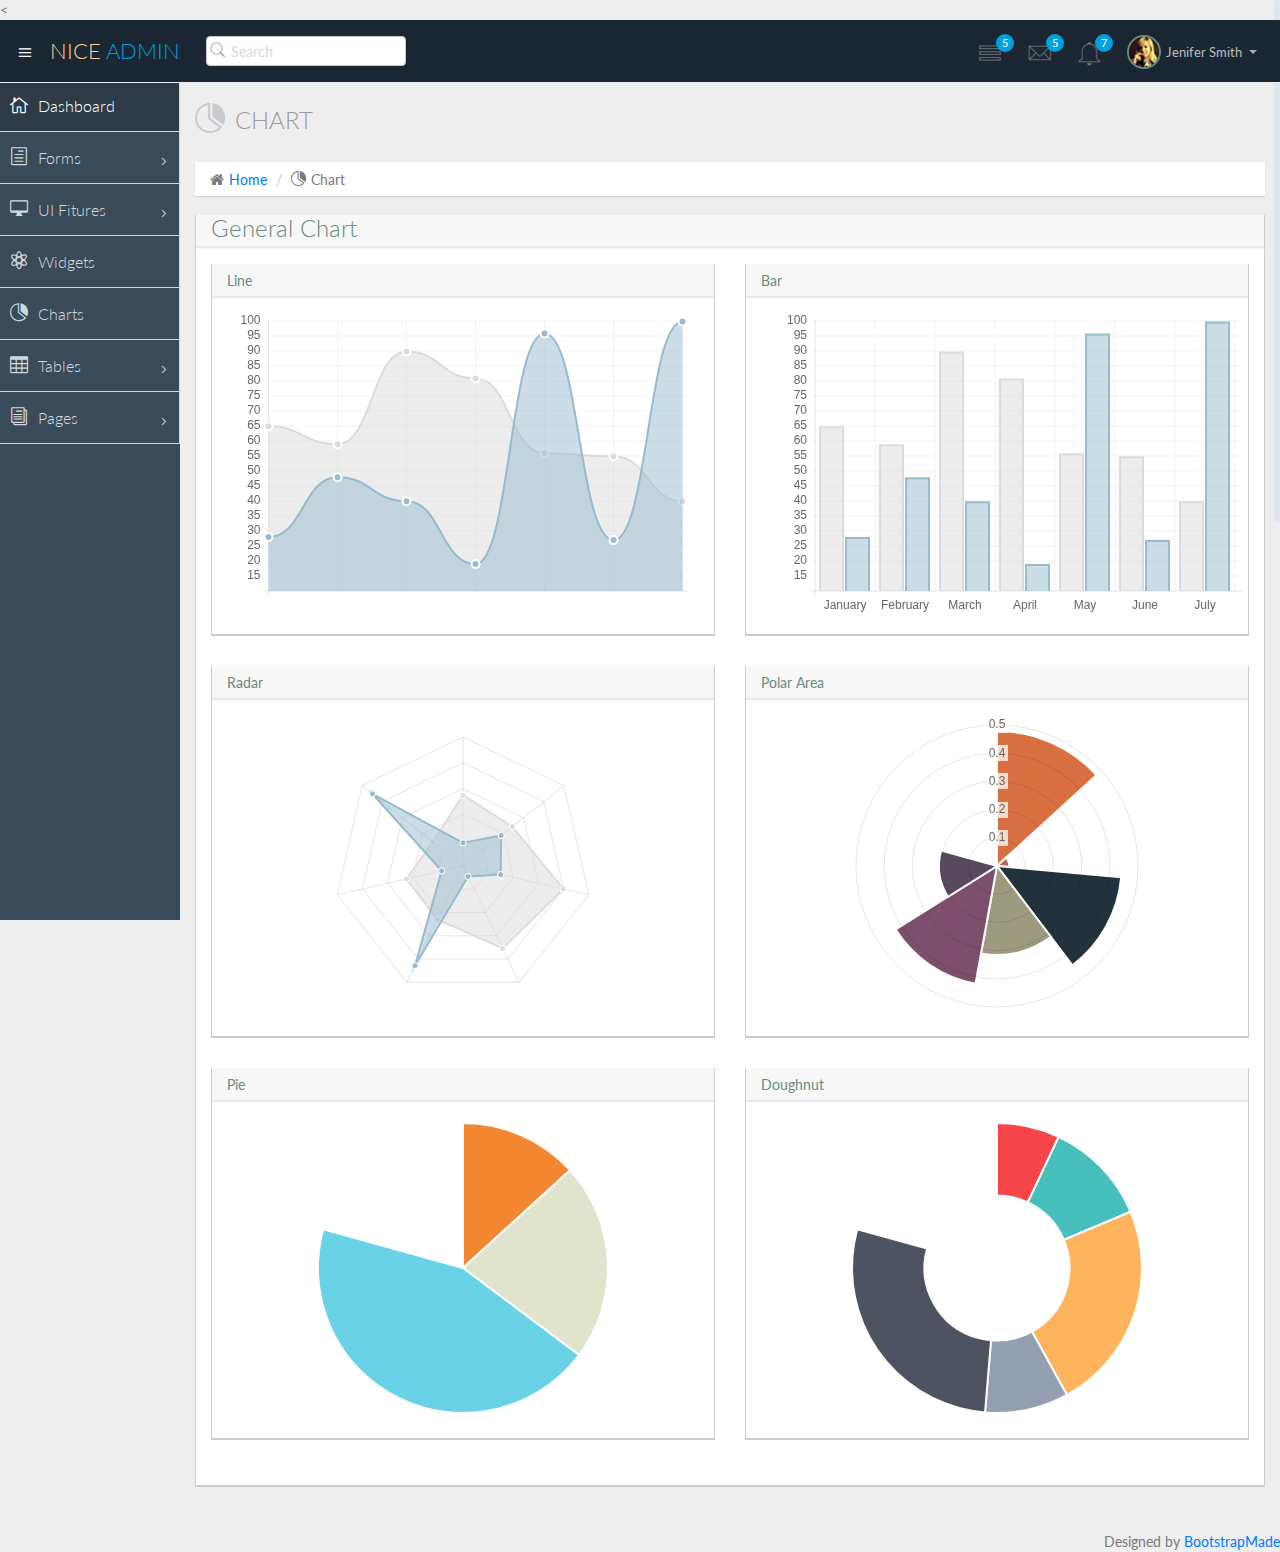
<file: pageadmin/chart-chartjs.html>
<!DOCTYPE html>
<html lang="en">

<head>
  <meta charset="utf-8">
  <meta name="viewport" content="width=device-width, initial-scale=1.0">
  <meta name="description" content="Creative - Bootstrap 3 Responsive Admin Template">
  <meta name="author" content="GeeksLabs">
  <meta name="keyword" content="Creative, Dashboard, Admin, Template, Theme, Bootstrap, Responsive, Retina, Minimal">
  <link rel="shortcut icon" href="img/favicon.png">

  <title>Charts | Creative - Bootstrap 3 Responsive Admin Template</title>

  <!-- Bootstrap CSS -->
  <link href="css/bootstrap.min.css" rel="stylesheet">
  <!-- bootstrap theme -->
  <link href="css/bootstrap-theme.css" rel="stylesheet">
  <!--external css-->
  <!-- font icon -->
  <link href="css/elegant-icons-style.css" rel="stylesheet" />
  <link href="css/font-awesome.min.css" rel="stylesheet" />
  <!-- Custom styles -->
  <link href="css/style.css" rel="stylesheet">
  <link href="css/style-responsive.css" rel="stylesheet" />

  <!-- HTML5 shim and Respond.js IE8 support of HTML5 -->
  <!--[if lt IE 9]>
      <script src="js/html5shiv.js"></script>
      <script src="js/respond.min.js"></script>
      <script src="js/lte-ie7.js"></script>
    <![endif]-->

    <!-- =======================================================
      Theme Name: NiceAdmin
      Theme URL: https://bootstrapmade.com/nice-admin-bootstrap-admin-html-template/
      Author: BootstrapMade
      Author URL: https://bootstrapmade.com
    ======================================================= -->
</head>

<body>
  <!-- container section start -->
  <section id="container" class="">
    <!--header start-->

    <<header class="header dark-bg">
      <div class="toggle-nav">
        <div class="icon-reorder tooltips" data-original-title="Toggle Navigation" data-placement="bottom"><i class="icon_menu"></i></div>
      </div>

      <!--logo start-->
      <a href="index.html" class="logo">Nice <span class="lite">Admin</span></a>
      <!--logo end-->

      <div class="nav search-row" id="top_menu">
        <!--  search form start -->
        <ul class="nav top-menu">
          <li>
            <form class="navbar-form">
              <input class="form-control" placeholder="Search" type="text">
            </form>
          </li>
        </ul>
        <!--  search form end -->
      </div>

      <div class="top-nav notification-row">
        <!-- notificatoin dropdown start-->
        <ul class="nav pull-right top-menu">

          <!-- task notificatoin start -->
          <li id="task_notificatoin_bar" class="dropdown">
            <a data-toggle="dropdown" class="dropdown-toggle" href="#">
                            <i class="icon-task-l"></i>
                            <span class="badge bg-important">5</span>
                        </a>
            <ul class="dropdown-menu extended tasks-bar">
              <div class="notify-arrow notify-arrow-blue"></div>
              <li>
                <p class="blue">You have 5 pending tasks</p>
              </li>
              <li>
                <a href="#">
                  <div class="task-info">
                    <div class="desc">Design PSD </div>
                    <div class="percent">90%</div>
                  </div>
                  <div class="progress progress-striped">
                    <div class="progress-bar progress-bar-success" role="progressbar" aria-valuenow="90" aria-valuemin="0" aria-valuemax="100" style="width: 90%">
                      <span class="sr-only">90% Complete (success)</span>
                    </div>
                  </div>
                </a>
              </li>
              <li>
                <a href="#">
                  <div class="task-info">
                    <div class="desc">
                      Project 1
                    </div>
                    <div class="percent">30%</div>
                  </div>
                  <div class="progress progress-striped">
                    <div class="progress-bar progress-bar-warning" role="progressbar" aria-valuenow="30" aria-valuemin="0" aria-valuemax="100" style="width: 30%">
                      <span class="sr-only">30% Complete (warning)</span>
                    </div>
                  </div>
                </a>
              </li>
              <li>
                <a href="#">
                  <div class="task-info">
                    <div class="desc">Digital Marketing</div>
                    <div class="percent">80%</div>
                  </div>
                  <div class="progress progress-striped">
                    <div class="progress-bar progress-bar-info" role="progressbar" aria-valuenow="80" aria-valuemin="0" aria-valuemax="100" style="width: 80%">
                      <span class="sr-only">80% Complete</span>
                    </div>
                  </div>
                </a>
              </li>
              <li>
                <a href="#">
                  <div class="task-info">
                    <div class="desc">Logo Designing</div>
                    <div class="percent">78%</div>
                  </div>
                  <div class="progress progress-striped">
                    <div class="progress-bar progress-bar-danger" role="progressbar" aria-valuenow="78" aria-valuemin="0" aria-valuemax="100" style="width: 78%">
                      <span class="sr-only">78% Complete (danger)</span>
                    </div>
                  </div>
                </a>
              </li>
              <li>
                <a href="#">
                  <div class="task-info">
                    <div class="desc">Mobile App</div>
                    <div class="percent">50%</div>
                  </div>
                  <div class="progress progress-striped active">
                    <div class="progress-bar" role="progressbar" aria-valuenow="50" aria-valuemin="0" aria-valuemax="100" style="width: 50%">
                      <span class="sr-only">50% Complete</span>
                    </div>
                  </div>

                </a>
              </li>
              <li class="external">
                <a href="#">See All Tasks</a>
              </li>
            </ul>
          </li>
          <!-- task notificatoin end -->
          <!-- inbox notificatoin start-->
          <li id="mail_notificatoin_bar" class="dropdown">
            <a data-toggle="dropdown" class="dropdown-toggle" href="#">
                            <i class="icon-envelope-l"></i>
                            <span class="badge bg-important">5</span>
                        </a>
            <ul class="dropdown-menu extended inbox">
              <div class="notify-arrow notify-arrow-blue"></div>
              <li>
                <p class="blue">You have 5 new messages</p>
              </li>
              <li>
                <a href="#">
                                    <span class="photo"><img alt="avatar" src="./img/avatar-mini.jpg"></span>
                                    <span class="subject">
                                    <span class="from">Greg  Martin</span>
                                    <span class="time">1 min</span>
                                    </span>
                                    <span class="message">
                                        I really like this admin panel.
                                    </span>
                                </a>
              </li>
              <li>
                <a href="#">
                                    <span class="photo"><img alt="avatar" src="./img/avatar-mini2.jpg"></span>
                                    <span class="subject">
                                    <span class="from">Bob   Mckenzie</span>
                                    <span class="time">5 mins</span>
                                    </span>
                                    <span class="message">
                                     Hi, What is next project plan?
                                    </span>
                                </a>
              </li>
              <li>
                <a href="#">
                                    <span class="photo"><img alt="avatar" src="./img/avatar-mini3.jpg"></span>
                                    <span class="subject">
                                    <span class="from">Phillip   Park</span>
                                    <span class="time">2 hrs</span>
                                    </span>
                                    <span class="message">
                                        I am like to buy this Admin Template.
                                    </span>
                                </a>
              </li>
              <li>
                <a href="#">
                                    <span class="photo"><img alt="avatar" src="./img/avatar-mini4.jpg"></span>
                                    <span class="subject">
                                    <span class="from">Ray   Munoz</span>
                                    <span class="time">1 day</span>
                                    </span>
                                    <span class="message">
                                        Icon fonts are great.
                                    </span>
                                </a>
              </li>
              <li>
                <a href="#">See all messages</a>
              </li>
            </ul>
          </li>
          <!-- inbox notificatoin end -->
          <!-- alert notification start-->
          <li id="alert_notificatoin_bar" class="dropdown">
            <a data-toggle="dropdown" class="dropdown-toggle" href="#">

                            <i class="icon-bell-l"></i>
                            <span class="badge bg-important">7</span>
                        </a>
            <ul class="dropdown-menu extended notification">
              <div class="notify-arrow notify-arrow-blue"></div>
              <li>
                <p class="blue">You have 4 new notifications</p>
              </li>
              <li>
                <a href="#">
                                    <span class="label label-primary"><i class="icon_profile"></i></span>
                                    Friend Request
                                    <span class="small italic pull-right">5 mins</span>
                                </a>
              </li>
              <li>
                <a href="#">
                                    <span class="label label-warning"><i class="icon_pin"></i></span>
                                    John location.
                                    <span class="small italic pull-right">50 mins</span>
                                </a>
              </li>
              <li>
                <a href="#">
                                    <span class="label label-danger"><i class="icon_book_alt"></i></span>
                                    Project 3 Completed.
                                    <span class="small italic pull-right">1 hr</span>
                                </a>
              </li>
              <li>
                <a href="#">
                                    <span class="label label-success"><i class="icon_like"></i></span>
                                    Mick appreciated your work.
                                    <span class="small italic pull-right"> Today</span>
                                </a>
              </li>
              <li>
                <a href="#">See all notifications</a>
              </li>
            </ul>
          </li>
          <!-- alert notification end-->
          <!-- user login dropdown start-->
          <li class="dropdown">
            <a data-toggle="dropdown" class="dropdown-toggle" href="#">
                            <span class="profile-ava">
                                <img alt="" src="img/avatar1_small.jpg">
                            </span>
                            <span class="username">Jenifer Smith</span>
                            <b class="caret"></b>
                        </a>
            <ul class="dropdown-menu extended logout">
              <div class="log-arrow-up"></div>
              <li class="eborder-top">
                <a href="#"><i class="icon_profile"></i> My Profile</a>
              </li>
              <li>
                <a href="#"><i class="icon_mail_alt"></i> My Inbox</a>
              </li>
              <li>
                <a href="#"><i class="icon_clock_alt"></i> Timeline</a>
              </li>
              <li>
                <a href="#"><i class="icon_chat_alt"></i> Chats</a>
              </li>
              <li>
                <a href="login.html"><i class="icon_key_alt"></i> Log Out</a>
              </li>
              <li>
                <a href="documentation.html"><i class="icon_key_alt"></i> Documentation</a>
              </li>
              <li>
                <a href="documentation.html"><i class="icon_key_alt"></i> Documentation</a>
              </li>
            </ul>
          </li>
          <!-- user login dropdown end -->
        </ul>
        <!-- notificatoin dropdown end-->
      </div>
      </header>
      <!--header end-->

      <!--sidebar start-->
      <aside>
        <div id="sidebar" class="nav-collapse ">
          <!-- sidebar menu start-->
          <ul class="sidebar-menu">
            <li class="active">
              <a class="" href="index.html">
                          <i class="icon_house_alt"></i>
                          <span>Dashboard</span>
                      </a>
            </li>
            <li class="sub-menu">
              <a href="javascript:;" class="">
                          <i class="icon_document_alt"></i>
                          <span>Forms</span>
                          <span class="menu-arrow arrow_carrot-right"></span>
                      </a>
              <ul class="sub">
                <li><a class="" href="form_component.html">Form Elements</a></li>
                <li><a class="" href="form_validation.html">Form Validation</a></li>
              </ul>
            </li>
            <li class="sub-menu">
              <a href="javascript:;" class="">
                          <i class="icon_desktop"></i>
                          <span>UI Fitures</span>
                          <span class="menu-arrow arrow_carrot-right"></span>
                      </a>
              <ul class="sub">
                <li><a class="" href="general.html">Components</a></li>
                <li><a class="" href="buttons.html">Buttons</a></li>
                <li><a class="" href="grids.html">Grids</a></li>
              </ul>
            </li>
            <li>
              <a class="" href="widgets.html">
                          <i class="icon_genius"></i>
                          <span>Widgets</span>
                      </a>
            </li>
            <li>
              <a class="" href="chart-chartjs.html">
                          <i class="icon_piechart"></i>
                          <span>Charts</span>

                      </a>

            </li>

            <li class="sub-menu">
              <a href="javascript:;" class="">
                          <i class="icon_table"></i>
                          <span>Tables</span>
                          <span class="menu-arrow arrow_carrot-right"></span>
                      </a>
              <ul class="sub">
                <li><a class="" href="basic_table.html">Basic Table</a></li>
              </ul>
            </li>

            <li class="sub-menu">
              <a href="javascript:;" class="">
                          <i class="icon_documents_alt"></i>
                          <span>Pages</span>
                          <span class="menu-arrow arrow_carrot-right"></span>
                      </a>
              <ul class="sub">
                <li><a class="" href="profile.html">Profile</a></li>
                <li><a class="" href="login.html"><span>Login Page</span></a></li>
                <li><a class="" href="contact.html"><span>Contact Page</span></a></li>
                <li><a class="" href="blank.html">Blank Page</a></li>
                <li><a class="" href="404.html">404 Error</a></li>
              </ul>
            </li>

          </ul>
          <!-- sidebar menu end-->
        </div>
      </aside>
      <!--sidebar end-->

      <!--main content start-->
      <section id="main-content">
        <section class="wrapper">
          <div class="row">
            <div class="col-lg-12">
              <h3 class="page-header"><i class="icon_piechart"></i> Chart</h3>
              <ol class="breadcrumb">
                <li><i class="fa fa-home"></i><a href="index.html">Home</a></li>
                <li><i class="icon_piechart"></i>Chart</li>

              </ol>
            </div>
          </div>
          <div class="row">
            <!-- chart morris start -->
            <div class="col-lg-12">
              <section class="panel">
                <header class="panel-heading">
                  <h3>General Chart</Char>
                      </header>
                      <div class="panel-body">
                        <div class="tab-pane" id="chartjs">
                      <div class="row">
                          <!-- Line -->
                          <div class="col-lg-6">
                              <section class="panel">
                                  <header class="panel-heading">
                                      Line
                                  </header>
                                  <div class="panel-body text-center">
                                      <canvas id="line" height="300" width="450"></canvas>
                                  </div>
                              </section>
                          </div>
                          <!-- Bar -->
                          <div class="col-lg-6">
                              <section class="panel">
                                  <header class="panel-heading">
                                      Bar
                                  </header>
                                  <div class="panel-body text-center">
                                      <canvas id="bar" height="300" width="500"></canvas>
                                  </div>
                              </section>
                          </div>
                      </div>
                      <div class="row">
                          <!-- Radar -->
                          <div class="col-lg-6">
                              <section class="panel">
                                  <header class="panel-heading">
                                      Radar
                                  </header>
                                  <div class="panel-body text-center">
                                      <canvas id="radar" height="300" width="400"></canvas>
                                  </div>
                              </section>
                          </div>
                          <!-- Polar Area -->
                          <div class="col-lg-6">
                              <section class="panel">
                                  <header class="panel-heading">
                                      Polar Area
                                  </header>
                                  <div class="panel-body text-center">
                                      <canvas id="polarArea" height="300" width="400"></canvas>
                                  </div>
                              </section>
                          </div>
                      </div>
                      <div class="row">

                          <!-- Pie -->
                          <div class="col-lg-6">
                              <section class="panel">
                                  <header class="panel-heading">
                                      Pie
                                  </header>
                                  <div class="panel-body text-center">
                                      <canvas id="pie" height="300" width="400"></canvas>
                                  </div>
                              </section>
                          </div>
                          <!-- Doughnut -->
                          <div class="col-lg-6">
                              <section class="panel">
                                  <header class="panel-heading">
                                      Doughnut
                                  </header>
                                  <div class="panel-body text-center">
                                      <canvas id="doughnut" height="300" width="400"></canvas>
                                  </div>
                              </section>
                          </div>
                      </div>
                  </div>
                      </div>
                      </div>
                    </section>
              </div>
              <!-- chart morris start -->
            </div>
      </section>
      <!--main content end-->
      <div class="text-right">
            <div class="credits">
          <!--
            All the links in the footer should remain intact.
            You can delete the links only if you purchased the pro version.
            Licensing information: https://bootstrapmade.com/license/
            Purchase the pro version form: https://bootstrapmade.com/buy/?theme=NiceAdmin
          -->
          Designed by <a href="https://bootstrapmade.com/">BootstrapMade</a>
        </div>
        </div>
    </section>
    <!-- container section end -->
    <!-- javascripts -->
    <script src="js/jquery.js"></script>
    <script src="js/jquery-1.8.3.min.js"></script>
    <script src="js/bootstrap.min.js"></script>
    <!-- nice scroll -->
    <script src="js/jquery.scrollTo.min.js"></script>
    <script src="js/jquery.nicescroll.js" type="text/javascript"></script>
    <!-- chartjs -->
    <script src="assets/chart-master/Chart.js"></script>
    <!-- custom chart script for this page only-->
    <script src="js/chartjs-custom.js"></script>
    <!--custome script for all page-->
    <script src="js/scripts.js"></script>

  </body>
</html>
</file>
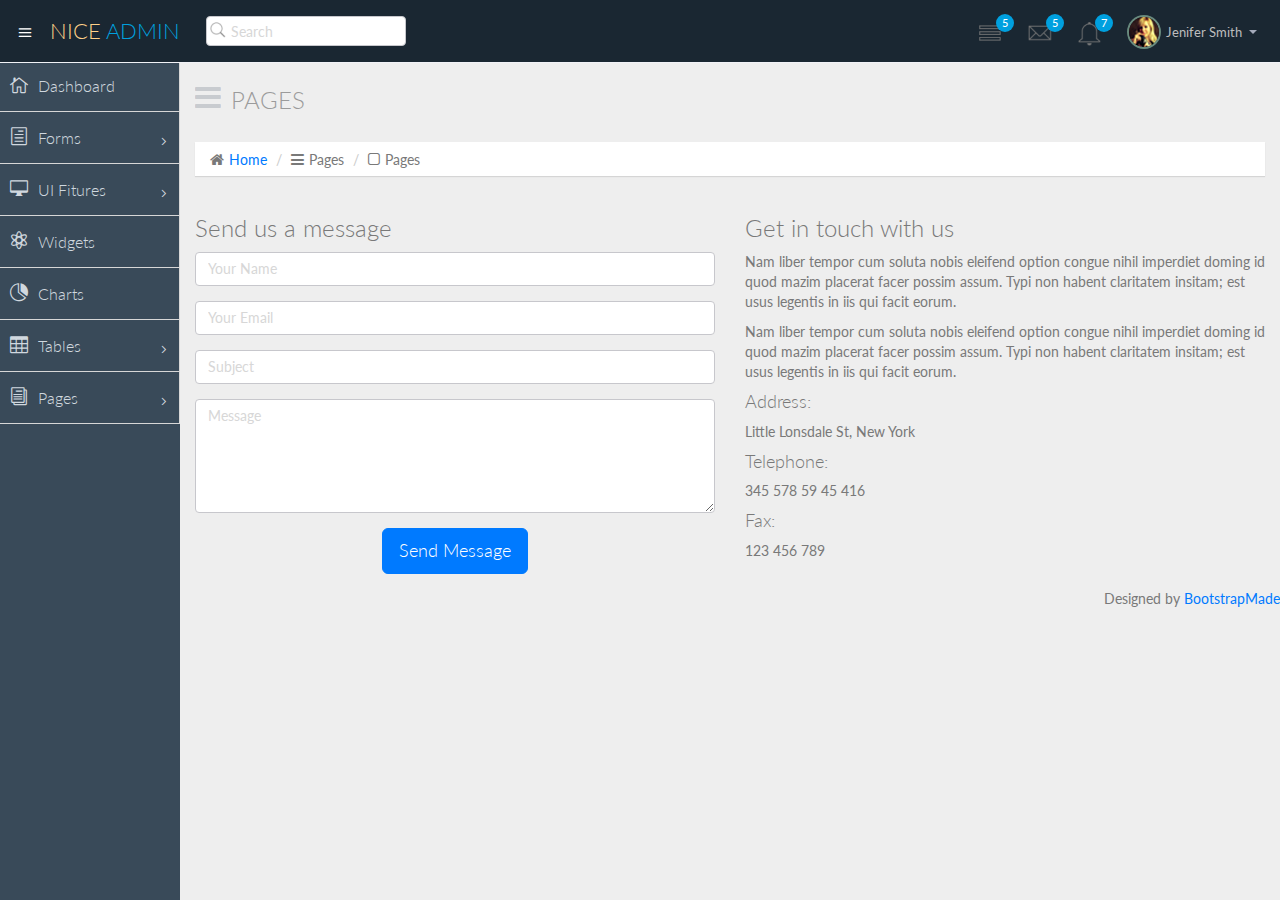
<file: pageadmin/contact.html>
<!DOCTYPE html>
<html lang="en">

<head>
  <meta charset="utf-8">
  <meta name="viewport" content="width=device-width, initial-scale=1.0">
  <meta name="description" content="Creative - Bootstrap 3 Responsive Admin Template">
  <meta name="author" content="GeeksLabs">
  <meta name="keyword" content="Creative, Dashboard, Admin, Template, Theme, Bootstrap, Responsive, Retina, Minimal">
  <link rel="shortcut icon" href="img/favicon.png">

  <title>Blank | Creative - Bootstrap 3 Responsive Admin Template</title>

  <!-- Bootstrap CSS -->
  <link href="css/bootstrap.min.css" rel="stylesheet">
  <!-- bootstrap theme -->
  <link href="css/bootstrap-theme.css" rel="stylesheet">
  <!--external css-->
  <!-- font icon -->
  <link href="css/elegant-icons-style.css" rel="stylesheet" />
  <link href="css/font-awesome.min.css" rel="stylesheet" />
  <!-- Custom styles -->
  <link href="css/style.css" rel="stylesheet">
  <link href="css/style-responsive.css" rel="stylesheet" />

  <!-- HTML5 shim and Respond.js IE8 support of HTML5 -->
  <!--[if lt IE 9]>
      <script src="js/html5shiv.js"></script>
      <script src="js/respond.min.js"></script>
      <script src="js/lte-ie7.js"></script>
    <![endif]-->

    <!-- =======================================================
      Theme Name: NiceAdmin
      Theme URL: https://bootstrapmade.com/nice-admin-bootstrap-admin-html-template/
      Author: BootstrapMade
      Author URL: https://bootstrapmade.com
    ======================================================= -->
</head>

<body>
  <!-- container section start -->
  <section id="container" class="">
    <!--header start-->

    <header class="header dark-bg">
      <div class="toggle-nav">
        <div class="icon-reorder tooltips" data-original-title="Toggle Navigation" data-placement="bottom"><i class="icon_menu"></i></div>
      </div>

      <!--logo start-->
      <a href="index.html" class="logo">Nice <span class="lite">Admin</span></a>
      <!--logo end-->

      <div class="nav search-row" id="top_menu">
        <!--  search form start -->
        <ul class="nav top-menu">
          <li>
            <form class="navbar-form">
              <input class="form-control" placeholder="Search" type="text">
            </form>
          </li>
        </ul>
        <!--  search form end -->
      </div>

      <div class="top-nav notification-row">
        <!-- notificatoin dropdown start-->
        <ul class="nav pull-right top-menu">

          <!-- task notificatoin start -->
          <li id="task_notificatoin_bar" class="dropdown">
            <a data-toggle="dropdown" class="dropdown-toggle" href="#">
                            <i class="icon-task-l"></i>
                            <span class="badge bg-important">5</span>
                        </a>
            <ul class="dropdown-menu extended tasks-bar">
              <div class="notify-arrow notify-arrow-blue"></div>
              <li>
                <p class="blue">You have 5 pending tasks</p>
              </li>
              <li>
                <a href="#">
                  <div class="task-info">
                    <div class="desc">Design PSD </div>
                    <div class="percent">90%</div>
                  </div>
                  <div class="progress progress-striped">
                    <div class="progress-bar progress-bar-success" role="progressbar" aria-valuenow="90" aria-valuemin="0" aria-valuemax="100" style="width: 90%">
                      <span class="sr-only">90% Complete (success)</span>
                    </div>
                  </div>
                </a>
              </li>
              <li>
                <a href="#">
                  <div class="task-info">
                    <div class="desc">
                      Project 1
                    </div>
                    <div class="percent">30%</div>
                  </div>
                  <div class="progress progress-striped">
                    <div class="progress-bar progress-bar-warning" role="progressbar" aria-valuenow="30" aria-valuemin="0" aria-valuemax="100" style="width: 30%">
                      <span class="sr-only">30% Complete (warning)</span>
                    </div>
                  </div>
                </a>
              </li>
              <li>
                <a href="#">
                  <div class="task-info">
                    <div class="desc">Digital Marketing</div>
                    <div class="percent">80%</div>
                  </div>
                  <div class="progress progress-striped">
                    <div class="progress-bar progress-bar-info" role="progressbar" aria-valuenow="80" aria-valuemin="0" aria-valuemax="100" style="width: 80%">
                      <span class="sr-only">80% Complete</span>
                    </div>
                  </div>
                </a>
              </li>
              <li>
                <a href="#">
                  <div class="task-info">
                    <div class="desc">Logo Designing</div>
                    <div class="percent">78%</div>
                  </div>
                  <div class="progress progress-striped">
                    <div class="progress-bar progress-bar-danger" role="progressbar" aria-valuenow="78" aria-valuemin="0" aria-valuemax="100" style="width: 78%">
                      <span class="sr-only">78% Complete (danger)</span>
                    </div>
                  </div>
                </a>
              </li>
              <li>
                <a href="#">
                  <div class="task-info">
                    <div class="desc">Mobile App</div>
                    <div class="percent">50%</div>
                  </div>
                  <div class="progress progress-striped active">
                    <div class="progress-bar" role="progressbar" aria-valuenow="50" aria-valuemin="0" aria-valuemax="100" style="width: 50%">
                      <span class="sr-only">50% Complete</span>
                    </div>
                  </div>

                </a>
              </li>
              <li class="external">
                <a href="#">See All Tasks</a>
              </li>
            </ul>
          </li>
          <!-- task notificatoin end -->
          <!-- inbox notificatoin start-->
          <li id="mail_notificatoin_bar" class="dropdown">
            <a data-toggle="dropdown" class="dropdown-toggle" href="#">
                            <i class="icon-envelope-l"></i>
                            <span class="badge bg-important">5</span>
                        </a>
            <ul class="dropdown-menu extended inbox">
              <div class="notify-arrow notify-arrow-blue"></div>
              <li>
                <p class="blue">You have 5 new messages</p>
              </li>
              <li>
                <a href="#">
                                    <span class="photo"><img alt="avatar" src="./img/avatar-mini.jpg"></span>
                                    <span class="subject">
                                    <span class="from">Greg  Martin</span>
                                    <span class="time">1 min</span>
                                    </span>
                                    <span class="message">
                                        I really like this admin panel.
                                    </span>
                                </a>
              </li>
              <li>
                <a href="#">
                                    <span class="photo"><img alt="avatar" src="./img/avatar-mini2.jpg"></span>
                                    <span class="subject">
                                    <span class="from">Bob   Mckenzie</span>
                                    <span class="time">5 mins</span>
                                    </span>
                                    <span class="message">
                                     Hi, What is next project plan?
                                    </span>
                                </a>
              </li>
              <li>
                <a href="#">
                                    <span class="photo"><img alt="avatar" src="./img/avatar-mini3.jpg"></span>
                                    <span class="subject">
                                    <span class="from">Phillip   Park</span>
                                    <span class="time">2 hrs</span>
                                    </span>
                                    <span class="message">
                                        I am like to buy this Admin Template.
                                    </span>
                                </a>
              </li>
              <li>
                <a href="#">
                                    <span class="photo"><img alt="avatar" src="./img/avatar-mini4.jpg"></span>
                                    <span class="subject">
                                    <span class="from">Ray   Munoz</span>
                                    <span class="time">1 day</span>
                                    </span>
                                    <span class="message">
                                        Icon fonts are great.
                                    </span>
                                </a>
              </li>
              <li>
                <a href="#">See all messages</a>
              </li>
            </ul>
          </li>
          <!-- inbox notificatoin end -->
          <!-- alert notification start-->
          <li id="alert_notificatoin_bar" class="dropdown">
            <a data-toggle="dropdown" class="dropdown-toggle" href="#">

                            <i class="icon-bell-l"></i>
                            <span class="badge bg-important">7</span>
                        </a>
            <ul class="dropdown-menu extended notification">
              <div class="notify-arrow notify-arrow-blue"></div>
              <li>
                <p class="blue">You have 4 new notifications</p>
              </li>
              <li>
                <a href="#">
                                    <span class="label label-primary"><i class="icon_profile"></i></span>
                                    Friend Request
                                    <span class="small italic pull-right">5 mins</span>
                                </a>
              </li>
              <li>
                <a href="#">
                                    <span class="label label-warning"><i class="icon_pin"></i></span>
                                    John location.
                                    <span class="small italic pull-right">50 mins</span>
                                </a>
              </li>
              <li>
                <a href="#">
                                    <span class="label label-danger"><i class="icon_book_alt"></i></span>
                                    Project 3 Completed.
                                    <span class="small italic pull-right">1 hr</span>
                                </a>
              </li>
              <li>
                <a href="#">
                                    <span class="label label-success"><i class="icon_like"></i></span>
                                    Mick appreciated your work.
                                    <span class="small italic pull-right"> Today</span>
                                </a>
              </li>
              <li>
                <a href="#">See all notifications</a>
              </li>
            </ul>
          </li>
          <!-- alert notification end-->
          <!-- user login dropdown start-->
          <li class="dropdown">
            <a data-toggle="dropdown" class="dropdown-toggle" href="#">
                            <span class="profile-ava">
                                <img alt="" src="img/avatar1_small.jpg">
                            </span>
                            <span class="username">Jenifer Smith</span>
                            <b class="caret"></b>
                        </a>
            <ul class="dropdown-menu extended logout">
              <div class="log-arrow-up"></div>
              <li class="eborder-top">
                <a href="#"><i class="icon_profile"></i> My Profile</a>
              </li>
              <li>
                <a href="#"><i class="icon_mail_alt"></i> My Inbox</a>
              </li>
              <li>
                <a href="#"><i class="icon_clock_alt"></i> Timeline</a>
              </li>
              <li>
                <a href="#"><i class="icon_chat_alt"></i> Chats</a>
              </li>
              <li>
                <a href="login.html"><i class="icon_key_alt"></i> Log Out</a>
              </li>
              <li>
                <a href="documentation.html"><i class="icon_key_alt"></i> Documentation</a>
              </li>
              <li>
                <a href="documentation.html"><i class="icon_key_alt"></i> Documentation</a>
              </li>
            </ul>
          </li>
          <!-- user login dropdown end -->
        </ul>
        <!-- notificatoin dropdown end-->
      </div>
    </header>
    <!--header end-->

    <!--sidebar start-->
    <aside>
      <div id="sidebar" class="nav-collapse ">
        <!-- sidebar menu start-->
        <ul class="sidebar-menu">
          <li class="">
            <a class="" href="index.html">
                          <i class="icon_house_alt"></i>
                          <span>Dashboard</span>
                      </a>
          </li>
          <li class="sub-menu">
            <a href="javascript:;" class="">
                          <i class="icon_document_alt"></i>
                          <span>Forms</span>
                          <span class="menu-arrow arrow_carrot-right"></span>
                      </a>
            <ul class="sub">
              <li><a class="" href="form_component.html">Form Elements</a></li>
              <li><a class="" href="form_validation.html">Form Validation</a></li>
            </ul>
          </li>
          <li class="sub-menu">
            <a href="javascript:;" class="">
                          <i class="icon_desktop"></i>
                          <span>UI Fitures</span>
                          <span class="menu-arrow arrow_carrot-right"></span>
                      </a>
            <ul class="sub">
              <li><a class="" href="general.html">Components</a></li>
              <li><a class="" href="buttons.html">Buttons</a></li>
              <li><a class="" href="grids.html">Grids</a></li>
            </ul>
          </li>
          <li>
            <a class="" href="widgets.html">
              <i class="icon_genius"></i>
              <span>Widgets</span>
            </a>
          </li>
          <li>
            <a class="" href="chart-chartjs.html">
                          <i class="icon_piechart"></i>
                          <span>Charts</span>

                      </a>

          </li>

          <li class="sub-menu">
            <a href="javascript:;" class="">
                          <i class="icon_table"></i>
                          <span>Tables</span>
                          <span class="menu-arrow arrow_carrot-right"></span>
                      </a>
            <ul class="sub">
              <li><a class="" href="basic_table.html">Basic Table</a></li>
            </ul>
          </li>

          <li class="sub-menu ">
            <a href="javascript:;" class="">
                          <i class="icon_documents_alt"></i>
                          <span>Pages</span>
                          <span class="menu-arrow arrow_carrot-right"></span>
                      </a>
            <ul class="sub">
              <li><a class="" href="profile.html">Profile</a></li>
              <li><a class="" href="login.html"><span>Login Page</span></a></li>
              <li><a class="" href="contact.html"><span>Contact Page</span></a></li>
              <li><a class="active" href="blank.html">Blank Page</a></li>
              <li><a class="" href="404.html">404 Error</a></li>
            </ul>
          </li>

        </ul>
        <!-- sidebar menu end-->
      </div>
    </aside>
    <!--sidebar end-->

    <!--main content start-->
    <section id="main-content">
      <section class="wrapper">
        <div class="row">
          <div class="col-lg-12">
            <h3 class="page-header"><i class="fa fa fa-bars"></i> Pages</h3>
            <ol class="breadcrumb">
              <li><i class="fa fa-home"></i><a href="index.html">Home</a></li>
              <li><i class="fa fa-bars"></i>Pages</li>
              <li><i class="fa fa-square-o"></i>Pages</li>
            </ol>
          </div>
        </div>
        <!-- page start-->
        <div class="row">
          <div class="col-lg-6">
            <div class="recent">
              <h3>Send us a message</h3>
            </div>
            <div id="sendmessage">Your message has been sent. Thank you!</div>
            <div id="errormessage"></div>
            <form action="" method="post" role="form" class="contactForm">
              <div class="form-group">
                <input type="text" name="name" class="form-control" id="name" placeholder="Your Name" data-rule="minlen:4" data-msg="Please enter at least 4 chars" />
                <div class="validation"></div>
              </div>
              <div class="form-group">
                <input type="email" class="form-control" name="email" id="email" placeholder="Your Email" data-rule="email" data-msg="Please enter a valid email" />
                <div class="validation"></div>
              </div>
              <div class="form-group">
                <input type="text" class="form-control" name="subject" id="subject" placeholder="Subject" data-rule="minlen:4" data-msg="Please enter at least 8 chars of subject" />
                <div class="validation"></div>
              </div>
              <div class="form-group">
                <textarea class="form-control" name="message" rows="5" data-rule="required" data-msg="Please write something for us" placeholder="Message"></textarea>
                <div class="validation"></div>
              </div>

              <div class="text-center"><button type="submit" class="btn btn-primary btn-lg">Send Message</button></div>
            </form>
          </div>

          <div class="col-lg-6">
            <div class="recent">
              <h3>Get in touch with us</h3>
            </div>
            <div class="">
              <p>Nam liber tempor cum soluta nobis eleifend option congue nihil imperdiet doming id quod mazim placerat facer possim assum. Typi non habent claritatem insitam; est usus legentis in iis qui facit eorum.</p>
              <p>Nam liber tempor cum soluta nobis eleifend option congue nihil imperdiet doming id quod mazim placerat facer possim assum. Typi non habent claritatem insitam; est usus legentis in iis qui facit eorum.</p>

              <h4>Address:</h4>Little Lonsdale St, New York<br>
              <h4>Telephone:</h4>345 578 59 45 416</br>
              <h4>Fax:</h4>123 456 789
            </div>
          </div>
        </div>
        <!-- page end-->
      </section>
    </section>
    <!--main content end-->
    <div class="text-right">
      <div class="credits">
          <!--
            All the links in the footer should remain intact.
            You can delete the links only if you purchased the pro version.
            Licensing information: https://bootstrapmade.com/license/
            Purchase the pro version form: https://bootstrapmade.com/buy/?theme=NiceAdmin
          -->
          Designed by <a href="https://bootstrapmade.com/">BootstrapMade</a>
        </div>
    </div>
  </section>
  <!-- container section end -->
  <!-- javascripts -->
  <script src="js/jquery.js"></script>
  <script src="js/bootstrap.min.js"></script>
  <!-- nice scroll -->
  <script src="js/jquery.scrollTo.min.js"></script>
  <script src="js/jquery.nicescroll.js" type="text/javascript"></script>
  <!--custome script for all page-->
  <script src="js/scripts.js"></script>
  <script src="contactform/contactform.js"></script>


</body>

</html>
</file>
<file: pageadmin/css/elegant-icons-style.css>
@font-face {
	font-family: 'ElegantIcons';
	src:url('../fonts/ElegantIcons.eot');
	src:url('../fonts/ElegantIcons.eot?#iefix') format('embedded-opentype'),
		url('../fonts/ElegantIcons.woff') format('woff'),
		url('../fonts/ElegantIcons.ttf') format('truetype'),
		url('../fonts/ElegantIcons.svg#ElegantIcons') format('svg');
	font-weight: normal;
	font-style: normal;
}

/* Use the following CSS code if you want to use data attributes for inserting your icons */
[data-icon]:before {
	font-family: 'ElegantIcons';
	content: attr(data-icon);
	speak: none;
	font-weight: normal;
	font-variant: normal;
	text-transform: none;
	line-height: 1;
	-webkit-font-smoothing: antialiased;
	-moz-osx-font-smoothing: grayscale;
}

/* Use the following CSS code if you want to have a class per icon */
/*
Instead of a list of all class selectors,
you can use the generic selector below, but it's slower:
[class*="your-class-prefix"] {
*/
.arrow_up, .arrow_down, .arrow_left, .arrow_right, .arrow_left-up, .arrow_right-up, .arrow_right-down, .arrow_left-down, .arrow-up-down, .arrow_up-down_alt, .arrow_left-right_alt, .arrow_left-right, .arrow_expand_alt2, .arrow_expand_alt, .arrow_condense, .arrow_expand, .arrow_move, .arrow_carrot-up, .arrow_carrot-down, .arrow_carrot-left, .arrow_carrot-right, .arrow_carrot-2up, .arrow_carrot-2down, .arrow_carrot-2left, .arrow_carrot-2right, .arrow_carrot-up_alt2, .arrow_carrot-down_alt2, .arrow_carrot-left_alt2, .arrow_carrot-right_alt2, .arrow_carrot-2up_alt2, .arrow_carrot-2down_alt2, .arrow_carrot-2left_alt2, .arrow_carrot-2right_alt2, .arrow_triangle-up, .arrow_triangle-down, .arrow_triangle-left, .arrow_triangle-right, .arrow_triangle-up_alt2, .arrow_triangle-down_alt2, .arrow_triangle-left_alt2, .arrow_triangle-right_alt2, .arrow_back, .icon_minus-06, .icon_plus, .icon_close, .icon_check, .icon_minus_alt2, .icon_plus_alt2, .icon_close_alt2, .icon_check_alt2, .icon_zoom-out_alt, .icon_zoom-in_alt, .icon_search, .icon_box-empty, .icon_box-selected, .icon_minus-box, .icon_plus-box, .icon_box-checked, .icon_circle-empty, .icon_circle-slelected, .icon_stop_alt2, .icon_stop, .icon_pause_alt2, .icon_pause, .icon_menu, .icon_menu-square_alt2, .icon_menu-circle_alt2, .icon_ul, .icon_ol, .icon_adjust-horiz, .icon_adjust-vert, .icon_document_alt, .icon_documents_alt, .icon_pencil, .icon_pencil-edit_alt, .icon_pencil-edit, .icon_folder-alt, .icon_folder-open_alt, .icon_folder-add_alt, .icon_info_alt, .icon_error-oct_alt, .icon_error-circle_alt, .icon_error-triangle_alt, .icon_question_alt2, .icon_question, .icon_comment_alt, .icon_chat_alt, .icon_vol-mute_alt, .icon_volume-low_alt, .icon_volume-high_alt, .icon_quotations, .icon_quotations_alt2, .icon_clock_alt, .icon_lock_alt, .icon_lock-open_alt, .icon_key_alt, .icon_cloud_alt, .icon_cloud-upload_alt, .icon_cloud-download_alt, .icon_image, .icon_images, .icon_lightbulb_alt, .icon_gift_alt, .icon_house_alt, .icon_genius, .icon_mobile, .icon_tablet, .icon_laptop, .icon_desktop, .icon_camera_alt, .icon_mail_alt, .icon_cone_alt, .icon_ribbon_alt, .icon_bag_alt, .icon_creditcard, .icon_cart_alt, .icon_paperclip, .icon_tag_alt, .icon_tags_alt, .icon_trash_alt, .icon_cursor_alt, .icon_mic_alt, .icon_compass_alt, .icon_pin_alt, .icon_pushpin_alt, .icon_map_alt, .icon_drawer_alt, .icon_toolbox_alt, .icon_book_alt, .icon_calendar, .icon_film, .icon_table, .icon_contacts_alt, .icon_headphones, .icon_lifesaver, .icon_piechart, .icon_refresh, .icon_link_alt, .icon_link, .icon_loading, .icon_blocked, .icon_archive_alt, .icon_heart_alt, .icon_star_alt, .icon_star-half_alt, .icon_star, .icon_star-half, .icon_tools, .icon_tool, .icon_cog, .icon_cogs, .arrow_up_alt, .arrow_down_alt, .arrow_left_alt, .arrow_right_alt, .arrow_left-up_alt, .arrow_right-up_alt, .arrow_right-down_alt, .arrow_left-down_alt, .arrow_condense_alt, .arrow_expand_alt3, .arrow_carrot_up_alt, .arrow_carrot-down_alt, .arrow_carrot-left_alt, .arrow_carrot-right_alt, .arrow_carrot-2up_alt, .arrow_carrot-2dwnn_alt, .arrow_carrot-2left_alt, .arrow_carrot-2right_alt, .arrow_triangle-up_alt, .arrow_triangle-down_alt, .arrow_triangle-left_alt, .arrow_triangle-right_alt, .icon_minus_alt, .icon_plus_alt, .icon_close_alt, .icon_check_alt, .icon_zoom-out, .icon_zoom-in, .icon_stop_alt, .icon_menu-square_alt, .icon_menu-circle_alt, .icon_document, .icon_documents, .icon_pencil_alt, .icon_folder, .icon_folder-open, .icon_folder-add, .icon_folder_upload, .icon_folder_download, .icon_info, .icon_error-circle, .icon_error-oct, .icon_error-triangle, .icon_question_alt, .icon_comment, .icon_chat, .icon_vol-mute, .icon_volume-low, .icon_volume-high, .icon_quotations_alt, .icon_clock, .icon_lock, .icon_lock-open, .icon_key, .icon_cloud, .icon_cloud-upload, .icon_cloud-download, .icon_lightbulb, .icon_gift, .icon_house, .icon_camera, .icon_mail, .icon_cone, .icon_ribbon, .icon_bag, .icon_cart, .icon_tag, .icon_tags, .icon_trash, .icon_cursor, .icon_mic, .icon_compass, .icon_pin, .icon_pushpin, .icon_map, .icon_drawer, .icon_toolbox, .icon_book, .icon_contacts, .icon_archive, .icon_heart, .icon_profile, .icon_group, .icon_grid-2x2, .icon_grid-3x3, .icon_music, .icon_pause_alt, .icon_phone, .icon_upload, .icon_download, .social_facebook, .social_twitter, .social_pinterest, .social_googleplus, .social_tumblr, .social_tumbleupon, .social_wordpress, .social_instagram, .social_dribbble, .social_vimeo, .social_linkedin, .social_rss, .social_deviantart, .social_share, .social_myspace, .social_skype, .social_youtube, .social_picassa, .social_googledrive, .social_flickr, .social_blogger, .social_spotify, .social_delicious, .social_facebook_circle, .social_twitter_circle, .social_pinterest_circle, .social_googleplus_circle, .social_tumblr_circle, .social_stumbleupon_circle, .social_wordpress_circle, .social_instagram_circle, .social_dribbble_circle, .social_vimeo_circle, .social_linkedin_circle, .social_rss_circle, .social_deviantart_circle, .social_share_circle, .social_myspace_circle, .social_skype_circle, .social_youtube_circle, .social_picassa_circle, .social_googledrive_alt2, .social_flickr_circle, .social_blogger_circle, .social_spotify_circle, .social_delicious_circle, .social_facebook_square, .social_twitter_square, .social_pinterest_square, .social_googleplus_square, .social_tumblr_square, .social_stumbleupon_square, .social_wordpress_square, .social_instagram_square, .social_dribbble_square, .social_vimeo_square, .social_linkedin_square, .social_rss_square, .social_deviantart_square, .social_share_square, .social_myspace_square, .social_skype_square, .social_youtube_square, .social_picassa_square, .social_googledrive_square, .social_flickr_square, .social_blogger_square, .social_spotify_square, .social_delicious_square, .icon_printer, .icon_calulator, .icon_building, .icon_floppy, .icon_drive, .icon_search-2, .icon_id, .icon_id-2, .icon_puzzle, .icon_like, .icon_dislike, .icon_mug, .icon_currency, .icon_wallet, .icon_pens, .icon_easel, .icon_flowchart, .icon_datareport, .icon_briefcase, .icon_shield, .icon_percent, .icon_globe, .icon_globe-2, .icon_target, .icon_hourglass, .icon_balance, .icon_rook, .icon_printer-alt, .icon_calculator_alt, .icon_building_alt, .icon_floppy_alt, .icon_drive_alt, .icon_search_alt, .icon_id_alt, .icon_id-2_alt, .icon_puzzle_alt, .icon_like_alt, .icon_dislike_alt, .icon_mug_alt, .icon_currency_alt, .icon_wallet_alt, .icon_pens_alt, .icon_easel_alt, .icon_flowchart_alt, .icon_datareport_alt, .icon_briefcase_alt, .icon_shield_alt, .icon_percent_alt, .icon_globe_alt, .icon_clipboard {
	font-family: 'ElegantIcons';
	speak: none;
	font-style: normal;
	font-weight: normal;
	font-variant: normal;
	text-transform: none;
	line-height: 1;
	-webkit-font-smoothing: antialiased;
}
.arrow_up:before {
	content: "\21";
}
.arrow_down:before {
	content: "\22";
}
.arrow_left:before {
	content: "\23";
}
.arrow_right:before {
	content: "\24";
}
.arrow_left-up:before {
	content: "\25";
}
.arrow_right-up:before {
	content: "\26";
}
.arrow_right-down:before {
	content: "\27";
}
.arrow_left-down:before {
	content: "\28";
}
.arrow-up-down:before {
	content: "\29";
}
.arrow_up-down_alt:before {
	content: "\2a";
}
.arrow_left-right_alt:before {
	content: "\2b";
}
.arrow_left-right:before {
	content: "\2c";
}
.arrow_expand_alt2:before {
	content: "\2d";
}
.arrow_expand_alt:before {
	content: "\2e";
}
.arrow_condense:before {
	content: "\2f";
}
.arrow_expand:before {
	content: "\30";
}
.arrow_move:before {
	content: "\31";
}
.arrow_carrot-up:before {
	content: "\32";
}
.arrow_carrot-down:before {
	content: "\33";
}
.arrow_carrot-left:before {
	content: "\34";
}
.arrow_carrot-right:before {
	content: "\35";
}
.arrow_carrot-2up:before {
	content: "\36";
}
.arrow_carrot-2down:before {
	content: "\37";
}
.arrow_carrot-2left:before {
	content: "\38";
}
.arrow_carrot-2right:before {
	content: "\39";
}
.arrow_carrot-up_alt2:before {
	content: "\3a";
}
.arrow_carrot-down_alt2:before {
	content: "\3b";
}
.arrow_carrot-left_alt2:before {
	content: "\3c";
}
.arrow_carrot-right_alt2:before {
	content: "\3d";
}
.arrow_carrot-2up_alt2:before {
	content: "\3e";
}
.arrow_carrot-2down_alt2:before {
	content: "\3f";
}
.arrow_carrot-2left_alt2:before {
	content: "\40";
}
.arrow_carrot-2right_alt2:before {
	content: "\41";
}
.arrow_triangle-up:before {
	content: "\42";
}
.arrow_triangle-down:before {
	content: "\43";
}
.arrow_triangle-left:before {
	content: "\44";
}
.arrow_triangle-right:before {
	content: "\45";
}
.arrow_triangle-up_alt2:before {
	content: "\46";
}
.arrow_triangle-down_alt2:before {
	content: "\47";
}
.arrow_triangle-left_alt2:before {
	content: "\48";
}
.arrow_triangle-right_alt2:before {
	content: "\49";
}
.arrow_back:before {
	content: "\4a";
}
.icon_minus-06:before {
	content: "\4b";
}
.icon_plus:before {
	content: "\4c";
}
.icon_close:before {
	content: "\4d";
}
.icon_check:before {
	content: "\4e";
}
.icon_minus_alt2:before {
	content: "\4f";
}
.icon_plus_alt2:before {
	content: "\50";
}
.icon_close_alt2:before {
	content: "\51";
}
.icon_check_alt2:before {
	content: "\52";
}
.icon_zoom-out_alt:before {
	content: "\53";
}
.icon_zoom-in_alt:before {
	content: "\54";
}
.icon_search:before {
	content: "\55";
}
.icon_box-empty:before {
	content: "\56";
}
.icon_box-selected:before {
	content: "\57";
}
.icon_minus-box:before {
	content: "\58";
}
.icon_plus-box:before {
	content: "\59";
}
.icon_box-checked:before {
	content: "\5a";
}
.icon_circle-empty:before {
	content: "\5b";
}
.icon_circle-slelected:before {
	content: "\5c";
}
.icon_stop_alt2:before {
	content: "\5d";
}
.icon_stop:before {
	content: "\5e";
}
.icon_pause_alt2:before {
	content: "\5f";
}
.icon_pause:before {
	content: "\60";
}
.icon_menu:before {
	content: "\61";
}
.icon_menu-square_alt2:before {
	content: "\62";
}
.icon_menu-circle_alt2:before {
	content: "\63";
}
.icon_ul:before {
	content: "\64";
}
.icon_ol:before {
	content: "\65";
}
.icon_adjust-horiz:before {
	content: "\66";
}
.icon_adjust-vert:before {
	content: "\67";
}
.icon_document_alt:before {
	content: "\68";
}
.icon_documents_alt:before {
	content: "\69";
}
.icon_pencil:before {
	content: "\6a";
}
.icon_pencil-edit_alt:before {
	content: "\6b";
}
.icon_pencil-edit:before {
	content: "\6c";
}
.icon_folder-alt:before {
	content: "\6d";
}
.icon_folder-open_alt:before {
	content: "\6e";
}
.icon_folder-add_alt:before {
	content: "\6f";
}
.icon_info_alt:before {
	content: "\70";
}
.icon_error-oct_alt:before {
	content: "\71";
}
.icon_error-circle_alt:before {
	content: "\72";
}
.icon_error-triangle_alt:before {
	content: "\73";
}
.icon_question_alt2:before {
	content: "\74";
}
.icon_question:before {
	content: "\75";
}
.icon_comment_alt:before {
	content: "\76";
}
.icon_chat_alt:before {
	content: "\77";
}
.icon_vol-mute_alt:before {
	content: "\78";
}
.icon_volume-low_alt:before {
	content: "\79";
}
.icon_volume-high_alt:before {
	content: "\7a";
}
.icon_quotations:before {
	content: "\7b";
}
.icon_quotations_alt2:before {
	content: "\7c";
}
.icon_clock_alt:before {
	content: "\7d";
}
.icon_lock_alt:before {
	content: "\7e";
}
.icon_lock-open_alt:before {
	content: "\e000";
}
.icon_key_alt:before {
	content: "\e001";
}
.icon_cloud_alt:before {
	content: "\e002";
}
.icon_cloud-upload_alt:before {
	content: "\e003";
}
.icon_cloud-download_alt:before {
	content: "\e004";
}
.icon_image:before {
	content: "\e005";
}
.icon_images:before {
	content: "\e006";
}
.icon_lightbulb_alt:before {
	content: "\e007";
}
.icon_gift_alt:before {
	content: "\e008";
}
.icon_house_alt:before {
	content: "\e009";
}
.icon_genius:before {
	content: "\e00a";
}
.icon_mobile:before {
	content: "\e00b";
}
.icon_tablet:before {
	content: "\e00c";
}
.icon_laptop:before {
	content: "\e00d";
}
.icon_desktop:before {
	content: "\e00e";
}
.icon_camera_alt:before {
	content: "\e00f";
}
.icon_mail_alt:before {
	content: "\e010";
}
.icon_cone_alt:before {
	content: "\e011";
}
.icon_ribbon_alt:before {
	content: "\e012";
}
.icon_bag_alt:before {
	content: "\e013";
}
.icon_creditcard:before {
	content: "\e014";
}
.icon_cart_alt:before {
	content: "\e015";
}
.icon_paperclip:before {
	content: "\e016";
}
.icon_tag_alt:before {
	content: "\e017";
}
.icon_tags_alt:before {
	content: "\e018";
}
.icon_trash_alt:before {
	content: "\e019";
}
.icon_cursor_alt:before {
	content: "\e01a";
}
.icon_mic_alt:before {
	content: "\e01b";
}
.icon_compass_alt:before {
	content: "\e01c";
}
.icon_pin_alt:before {
	content: "\e01d";
}
.icon_pushpin_alt:before {
	content: "\e01e";
}
.icon_map_alt:before {
	content: "\e01f";
}
.icon_drawer_alt:before {
	content: "\e020";
}
.icon_toolbox_alt:before {
	content: "\e021";
}
.icon_book_alt:before {
	content: "\e022";
}
.icon_calendar:before {
	content: "\e023";
}
.icon_film:before {
	content: "\e024";
}
.icon_table:before {
	content: "\e025";
}
.icon_contacts_alt:before {
	content: "\e026";
}
.icon_headphones:before {
	content: "\e027";
}
.icon_lifesaver:before {
	content: "\e028";
}
.icon_piechart:before {
	content: "\e029";
}
.icon_refresh:before {
	content: "\e02a";
}
.icon_link_alt:before {
	content: "\e02b";
}
.icon_link:before {
	content: "\e02c";
}
.icon_loading:before {
	content: "\e02d";
}
.icon_blocked:before {
	content: "\e02e";
}
.icon_archive_alt:before {
	content: "\e02f";
}
.icon_heart_alt:before {
	content: "\e030";
}
.icon_star_alt:before {
	content: "\e031";
}
.icon_star-half_alt:before {
	content: "\e032";
}
.icon_star:before {
	content: "\e033";
}
.icon_star-half:before {
	content: "\e034";
}
.icon_tools:before {
	content: "\e035";
}
.icon_tool:before {
	content: "\e036";
}
.icon_cog:before {
	content: "\e037";
}
.icon_cogs:before {
	content: "\e038";
}
.arrow_up_alt:before {
	content: "\e039";
}
.arrow_down_alt:before {
	content: "\e03a";
}
.arrow_left_alt:before {
	content: "\e03b";
}
.arrow_right_alt:before {
	content: "\e03c";
}
.arrow_left-up_alt:before {
	content: "\e03d";
}
.arrow_right-up_alt:before {
	content: "\e03e";
}
.arrow_right-down_alt:before {
	content: "\e03f";
}
.arrow_left-down_alt:before {
	content: "\e040";
}
.arrow_condense_alt:before {
	content: "\e041";
}
.arrow_expand_alt3:before {
	content: "\e042";
}
.arrow_carrot_up_alt:before {
	content: "\e043";
}
.arrow_carrot-down_alt:before {
	content: "\e044";
}
.arrow_carrot-left_alt:before {
	content: "\e045";
}
.arrow_carrot-right_alt:before {
	content: "\e046";
}
.arrow_carrot-2up_alt:before {
	content: "\e047";
}
.arrow_carrot-2dwnn_alt:before {
	content: "\e048";
}
.arrow_carrot-2left_alt:before {
	content: "\e049";
}
.arrow_carrot-2right_alt:before {
	content: "\e04a";
}
.arrow_triangle-up_alt:before {
	content: "\e04b";
}
.arrow_triangle-down_alt:before {
	content: "\e04c";
}
.arrow_triangle-left_alt:before {
	content: "\e04d";
}
.arrow_triangle-right_alt:before {
	content: "\e04e";
}
.icon_minus_alt:before {
	content: "\e04f";
}
.icon_plus_alt:before {
	content: "\e050";
}
.icon_close_alt:before {
	content: "\e051";
}
.icon_check_alt:before {
	content: "\e052";
}
.icon_zoom-out:before {
	content: "\e053";
}
.icon_zoom-in:before {
	content: "\e054";
}
.icon_stop_alt:before {
	content: "\e055";
}
.icon_menu-square_alt:before {
	content: "\e056";
}
.icon_menu-circle_alt:before {
	content: "\e057";
}
.icon_document:before {
	content: "\e058";
}
.icon_documents:before {
	content: "\e059";
}
.icon_pencil_alt:before {
	content: "\e05a";
}
.icon_folder:before {
	content: "\e05b";
}
.icon_folder-open:before {
	content: "\e05c";
}
.icon_folder-add:before {
	content: "\e05d";
}
.icon_folder_upload:before {
	content: "\e05e";
}
.icon_folder_download:before {
	content: "\e05f";
}
.icon_info:before {
	content: "\e060";
}
.icon_error-circle:before {
	content: "\e061";
}
.icon_error-oct:before {
	content: "\e062";
}
.icon_error-triangle:before {
	content: "\e063";
}
.icon_question_alt:before {
	content: "\e064";
}
.icon_comment:before {
	content: "\e065";
}
.icon_chat:before {
	content: "\e066";
}
.icon_vol-mute:before {
	content: "\e067";
}
.icon_volume-low:before {
	content: "\e068";
}
.icon_volume-high:before {
	content: "\e069";
}
.icon_quotations_alt:before {
	content: "\e06a";
}
.icon_clock:before {
	content: "\e06b";
}
.icon_lock:before {
	content: "\e06c";
}
.icon_lock-open:before {
	content: "\e06d";
}
.icon_key:before {
	content: "\e06e";
}
.icon_cloud:before {
	content: "\e06f";
}
.icon_cloud-upload:before {
	content: "\e070";
}
.icon_cloud-download:before {
	content: "\e071";
}
.icon_lightbulb:before {
	content: "\e072";
}
.icon_gift:before {
	content: "\e073";
}
.icon_house:before {
	content: "\e074";
}
.icon_camera:before {
	content: "\e075";
}
.icon_mail:before {
	content: "\e076";
}
.icon_cone:before {
	content: "\e077";
}
.icon_ribbon:before {
	content: "\e078";
}
.icon_bag:before {
	content: "\e079";
}
.icon_cart:before {
	content: "\e07a";
}
.icon_tag:before {
	content: "\e07b";
}
.icon_tags:before {
	content: "\e07c";
}
.icon_trash:before {
	content: "\e07d";
}
.icon_cursor:before {
	content: "\e07e";
}
.icon_mic:before {
	content: "\e07f";
}
.icon_compass:before {
	content: "\e080";
}
.icon_pin:before {
	content: "\e081";
}
.icon_pushpin:before {
	content: "\e082";
}
.icon_map:before {
	content: "\e083";
}
.icon_drawer:before {
	content: "\e084";
}
.icon_toolbox:before {
	content: "\e085";
}
.icon_book:before {
	content: "\e086";
}
.icon_contacts:before {
	content: "\e087";
}
.icon_archive:before {
	content: "\e088";
}
.icon_heart:before {
	content: "\e089";
}
.icon_profile:before {
	content: "\e08a";
}
.icon_group:before {
	content: "\e08b";
}
.icon_grid-2x2:before {
	content: "\e08c";
}
.icon_grid-3x3:before {
	content: "\e08d";
}
.icon_music:before {
	content: "\e08e";
}
.icon_pause_alt:before {
	content: "\e08f";
}
.icon_phone:before {
	content: "\e090";
}
.icon_upload:before {
	content: "\e091";
}
.icon_download:before {
	content: "\e092";
}
.social_facebook:before {
	content: "\e093";
}
.social_twitter:before {
	content: "\e094";
}
.social_pinterest:before {
	content: "\e095";
}
.social_googleplus:before {
	content: "\e096";
}
.social_tumblr:before {
	content: "\e097";
}
.social_tumbleupon:before {
	content: "\e098";
}
.social_wordpress:before {
	content: "\e099";
}
.social_instagram:before {
	content: "\e09a";
}
.social_dribbble:before {
	content: "\e09b";
}
.social_vimeo:before {
	content: "\e09c";
}
.social_linkedin:before {
	content: "\e09d";
}
.social_rss:before {
	content: "\e09e";
}
.social_deviantart:before {
	content: "\e09f";
}
.social_share:before {
	content: "\e0a0";
}
.social_myspace:before {
	content: "\e0a1";
}
.social_skype:before {
	content: "\e0a2";
}
.social_youtube:before {
	content: "\e0a3";
}
.social_picassa:before {
	content: "\e0a4";
}
.social_googledrive:before {
	content: "\e0a5";
}
.social_flickr:before {
	content: "\e0a6";
}
.social_blogger:before {
	content: "\e0a7";
}
.social_spotify:before {
	content: "\e0a8";
}
.social_delicious:before {
	content: "\e0a9";
}
.social_facebook_circle:before {
	content: "\e0aa";
}
.social_twitter_circle:before {
	content: "\e0ab";
}
.social_pinterest_circle:before {
	content: "\e0ac";
}
.social_googleplus_circle:before {
	content: "\e0ad";
}
.social_tumblr_circle:before {
	content: "\e0ae";
}
.social_stumbleupon_circle:before {
	content: "\e0af";
}
.social_wordpress_circle:before {
	content: "\e0b0";
}
.social_instagram_circle:before {
	content: "\e0b1";
}
.social_dribbble_circle:before {
	content: "\e0b2";
}
.social_vimeo_circle:before {
	content: "\e0b3";
}
.social_linkedin_circle:before {
	content: "\e0b4";
}
.social_rss_circle:before {
	content: "\e0b5";
}
.social_deviantart_circle:before {
	content: "\e0b6";
}
.social_share_circle:before {
	content: "\e0b7";
}
.social_myspace_circle:before {
	content: "\e0b8";
}
.social_skype_circle:before {
	content: "\e0b9";
}
.social_youtube_circle:before {
	content: "\e0ba";
}
.social_picassa_circle:before {
	content: "\e0bb";
}
.social_googledrive_alt2:before {
	content: "\e0bc";
}
.social_flickr_circle:before {
	content: "\e0bd";
}
.social_blogger_circle:before {
	content: "\e0be";
}
.social_spotify_circle:before {
	content: "\e0bf";
}
.social_delicious_circle:before {
	content: "\e0c0";
}
.social_facebook_square:before {
	content: "\e0c1";
}
.social_twitter_square:before {
	content: "\e0c2";
}
.social_pinterest_square:before {
	content: "\e0c3";
}
.social_googleplus_square:before {
	content: "\e0c4";
}
.social_tumblr_square:before {
	content: "\e0c5";
}
.social_stumbleupon_square:before {
	content: "\e0c6";
}
.social_wordpress_square:before {
	content: "\e0c7";
}
.social_instagram_square:before {
	content: "\e0c8";
}
.social_dribbble_square:before {
	content: "\e0c9";
}
.social_vimeo_square:before {
	content: "\e0ca";
}
.social_linkedin_square:before {
	content: "\e0cb";
}
.social_rss_square:before {
	content: "\e0cc";
}
.social_deviantart_square:before {
	content: "\e0cd";
}
.social_share_square:before {
	content: "\e0ce";
}
.social_myspace_square:before {
	content: "\e0cf";
}
.social_skype_square:before {
	content: "\e0d0";
}
.social_youtube_square:before {
	content: "\e0d1";
}
.social_picassa_square:before {
	content: "\e0d2";
}
.social_googledrive_square:before {
	content: "\e0d3";
}
.social_flickr_square:before {
	content: "\e0d4";
}
.social_blogger_square:before {
	content: "\e0d5";
}
.social_spotify_square:before {
	content: "\e0d6";
}
.social_delicious_square:before {
	content: "\e0d7";
}
.icon_printer:before {
	content: "\e103";
}
.icon_calulator:before {
	content: "\e0ee";
}
.icon_building:before {
	content: "\e0ef";
}
.icon_floppy:before {
	content: "\e0e8";
}
.icon_drive:before {
	content: "\e0ea";
}
.icon_search-2:before {
	content: "\e101";
}
.icon_id:before {
	content: "\e107";
}
.icon_id-2:before {
	content: "\e108";
}
.icon_puzzle:before {
	content: "\e102";
}
.icon_like:before {
	content: "\e106";
}
.icon_dislike:before {
	content: "\e0eb";
}
.icon_mug:before {
	content: "\e105";
}
.icon_currency:before {
	content: "\e0ed";
}
.icon_wallet:before {
	content: "\e100";
}
.icon_pens:before {
	content: "\e104";
}
.icon_easel:before {
	content: "\e0e9";
}
.icon_flowchart:before {
	content: "\e109";
}
.icon_datareport:before {
	content: "\e0ec";
}
.icon_briefcase:before {
	content: "\e0fe";
}
.icon_shield:before {
	content: "\e0f6";
}
.icon_percent:before {
	content: "\e0fb";
}
.icon_globe:before {
	content: "\e0e2";
}
.icon_globe-2:before {
	content: "\e0e3";
}
.icon_target:before {
	content: "\e0f5";
}
.icon_hourglass:before {
	content: "\e0e1";
}
.icon_balance:before {
	content: "\e0ff";
}
.icon_rook:before {
	content: "\e0f8";
}
.icon_printer-alt:before {
	content: "\e0fa";
}
.icon_calculator_alt:before {
	content: "\e0e7";
}
.icon_building_alt:before {
	content: "\e0fd";
}
.icon_floppy_alt:before {
	content: "\e0e4";
}
.icon_drive_alt:before {
	content: "\e0e5";
}
.icon_search_alt:before {
	content: "\e0f7";
}
.icon_id_alt:before {
	content: "\e0e0";
}
.icon_id-2_alt:before {
	content: "\e0fc";
}
.icon_puzzle_alt:before {
	content: "\e0f9";
}
.icon_like_alt:before {
	content: "\e0dd";
}
.icon_dislike_alt:before {
	content: "\e0f1";
}
.icon_mug_alt:before {
	content: "\e0dc";
}
.icon_currency_alt:before {
	content: "\e0f3";
}
.icon_wallet_alt:before {
	content: "\e0d8";
}
.icon_pens_alt:before {
	content: "\e0db";
}
.icon_easel_alt:before {
	content: "\e0f0";
}
.icon_flowchart_alt:before {
	content: "\e0df";
}
.icon_datareport_alt:before {
	content: "\e0f2";
}
.icon_briefcase_alt:before {
	content: "\e0f4";
}
.icon_shield_alt:before {
	content: "\e0d9";
}
.icon_percent_alt:before {
	content: "\e0da";
}
.icon_globe_alt:before {
	content: "\e0de";
}
.icon_clipboard:before {
	content: "\e0e6";
}


	.glyph {
		float: left;
		text-align: center;
		padding: .75em;
		margin: .4em 1.5em .75em 0;
		width: 6em;
text-shadow: none;
	}
        .glyph_big {
        font-size: 128px;
        color: #59c5dc;
        float: left;
        margin-right: 20px;
        }

        .glyph div { padding-bottom: 10px;}

	.glyph input {
		font-family: consolas, monospace;
		font-size: 12px;
		width: 100%;
		text-align: center;
		border: 0;
		box-shadow: 0 0 0 1px #ccc;
		padding: .2em;
                -moz-border-radius: 5px;
                -webkit-border-radius: 5px;
	}
	.centered {
		margin-left: auto;
		margin-right: auto;
	}
	.glyph .fs1 {
		font-size: 2em;
	}
</file>
<file: pageadmin/assets/fullcalendar/fullcalendar/fullcalendar.css>
/*
 * FullCalendar v1.5.4 Stylesheet
 *
 * Copyright (c) 2011 Adam Shaw
 * Dual licensed under the MIT and GPL licenses, located in
 * MIT-LICENSE.txt and GPL-LICENSE.txt respectively.
 *
 * Date: Tue Sep 4 23:38:33 2012 -0700
 *
 */


.fc {
	direction: ltr;
	text-align: left;
	}
	
.fc table {
	border-collapse: collapse;
	border-spacing: 0;
	}
	
html .fc,
.fc table {
	font-size: 1em;
	}
	
.fc td,
.fc th {
	padding: 0;
	vertical-align: top;
	}



/* Header
------------------------------------------------------------------------*/

.fc-header td {
	white-space: nowrap;
	}

.fc-header-left {
	width: 25%;
	text-align: left;
	}
	
.fc-header-center {
	text-align: center;
	}
	
.fc-header-right {
	width: 25%;
	text-align: right;
	}
	
.fc-header-title {
	display: inline-block;
	vertical-align: top;
	}
	
.fc-header-title h2 {
	margin-top: 0;
	white-space: nowrap;
	}
	
.fc .fc-header-space {
	padding-left: 10px;
	}
	
.fc-header .fc-button {
	margin-bottom: 1em;
	vertical-align: top;
	}
	
/* buttons edges butting together */

.fc-header .fc-button {
	margin-right: -1px;
	}
	
.fc-header .fc-corner-right {
	margin-right: 1px; /* back to normal */
	}
	
.fc-header .ui-corner-right {
	margin-right: 0; /* back to normal */
	}
	
/* button layering (for border precedence) */
	
.fc-header .fc-state-hover,
.fc-header .ui-state-hover {
	z-index: 2;
	}
	
.fc-header .fc-state-down {
	z-index: 3;
	}

.fc-header .fc-state-active,
.fc-header .ui-state-active {
	z-index: 4;
	}
	
	
	
/* Content
------------------------------------------------------------------------*/
	
.fc-content {
	clear: both;
	}
	
.fc-view {
	width: 100%; /* needed for view switching (when view is absolute) */
	overflow: hidden;
	}
	
	

/* Cell Styles
------------------------------------------------------------------------*/

.fc-widget-header,    /* <th>, usually */
.fc-widget-content {  /* <td>, usually */
	border: 1px solid #ccc;
	}
	
.fc-state-highlight { /* <td> today cell */ /* TODO: add .fc-today to <th> */
	background: #ffc;
	}
	
.fc-cell-overlay { /* semi-transparent rectangle while dragging */
	background: #9cf;
	opacity: .2;
	filter: alpha(opacity=20); /* for IE */
	}
	


/* Buttons
------------------------------------------------------------------------*/

.fc-button {
	position: relative;
	display: inline-block;
	cursor: pointer;
	}
	
.fc-state-default { /* non-theme */
	border-style: solid;
	border-width: 1px 0;
	}
	
.fc-button-inner {
	position: relative;
	float: left;
	overflow: hidden;
	}
	
.fc-state-default .fc-button-inner { /* non-theme */
	border-style: solid;
	border-width: 0 1px;
	}
	
.fc-button-content {
	position: relative;
	float: left;
	height: 1.9em;
	line-height: 1.9em;
	padding: 0 .6em;
	white-space: nowrap;
	}
	
/* icon (for jquery ui) */
	
.fc-button-content .fc-icon-wrap {
	position: relative;
	float: left;
	top: 50%;
	}
	
.fc-button-content .ui-icon {
	position: relative;
	float: left;
	margin-top: -50%;
	*margin-top: 0;
	*top: -50%;
	}
	
/* gloss effect */
	
.fc-state-default .fc-button-effect {
	position: absolute;
	top: 50%;
	left: 0;
	}
	
.fc-state-default .fc-button-effect span {
	position: absolute;
	top: -100px;
	left: 0;
	width: 500px;
	height: 100px;
	border-width: 100px 0 0 1px;
	border-style: solid;
	border-color: #fff;
	background: #444;
	opacity: .09;
	filter: alpha(opacity=9);
	}
	
/* button states (determines colors)  */
	
.fc-state-default,
.fc-state-default .fc-button-inner {
	border-style: solid;
	border-color: #ccc #bbb #aaa;
	background: #F3F3F3;
	color: #000;
	}
	
.fc-state-hover,
.fc-state-hover .fc-button-inner {
	border-color: #999;
	}
	
.fc-state-down,
.fc-state-down .fc-button-inner {
	border-color: #555;
	background: #777;
	}
	
.fc-state-active,
.fc-state-active .fc-button-inner {
	border-color: #555;
	background: #777;
	color: #fff;
	}
	
.fc-state-disabled,
.fc-state-disabled .fc-button-inner {
	color: #999;
	border-color: #ddd;
	}
	
.fc-state-disabled {
	cursor: default;
	}
	
.fc-state-disabled .fc-button-effect {
	display: none;
	}
	
	

/* Global Event Styles
------------------------------------------------------------------------*/
	 
.fc-event {
	border-style: solid;
	border-width: 0;
	font-size: .85em;
	cursor: default;
	}
	
a.fc-event,
.fc-event-draggable {
	cursor: pointer;
	}
	
a.fc-event {
	text-decoration: none;
	}
	
.fc-rtl .fc-event {
	text-align: right;
	}
	
.fc-event-skin {
	border-color: #36c;     /* default BORDER color */
	background-color: #36c; /* default BACKGROUND color */
	color: #fff;            /* default TEXT color */
	}
	
.fc-event-inner {
	position: relative;
	width: 100%;
	height: 100%;
	border-style: solid;
	border-width: 0;
	overflow: hidden;
	}
	
.fc-event-time,
.fc-event-title {
	padding: 0 1px;
	}
	
.fc .ui-resizable-handle { /*** TODO: don't use ui-resizable anymore, change class ***/
	display: block;
	position: absolute;
	z-index: 99999;
	overflow: hidden; /* hacky spaces (IE6/7) */
	font-size: 300%;  /* */
	line-height: 50%; /* */
	}
	
	
	
/* Horizontal Events
------------------------------------------------------------------------*/

.fc-event-hori {
	border-width: 1px 0;
	margin-bottom: 1px;
	}
	
/* resizable */
	
.fc-event-hori .ui-resizable-e {
	top: 0           !important; /* importants override pre jquery ui 1.7 styles */
	right: -3px      !important;
	width: 7px       !important;
	height: 100%     !important;
	cursor: e-resize;
	}
	
.fc-event-hori .ui-resizable-w {
	top: 0           !important;
	left: -3px       !important;
	width: 7px       !important;
	height: 100%     !important;
	cursor: w-resize;
	}
	
.fc-event-hori .ui-resizable-handle {
	_padding-bottom: 14px; /* IE6 had 0 height */
	}
	
	
	
/* Fake Rounded Corners (for buttons and events)
------------------------------------------------------------*/
	
.fc-corner-left {
	margin-left: 1px;
	}
	
.fc-corner-left .fc-button-inner,
.fc-corner-left .fc-event-inner {
	margin-left: -1px;
	}
	
.fc-corner-right {
	margin-right: 1px;
	}
	
.fc-corner-right .fc-button-inner,
.fc-corner-right .fc-event-inner {
	margin-right: -1px;
	}
	
.fc-corner-top {
	margin-top: 1px;
	}
	
.fc-corner-top .fc-event-inner {
	margin-top: -1px;
	}
	
.fc-corner-bottom {
	margin-bottom: 1px;
	}
	
.fc-corner-bottom .fc-event-inner {
	margin-bottom: -1px;
	}
	
	
	
/* Fake Rounded Corners SPECIFICALLY FOR EVENTS
-----------------------------------------------------------------*/
	
.fc-corner-left .fc-event-inner {
	border-left-width: 1px;
	}
	
.fc-corner-right .fc-event-inner {
	border-right-width: 1px;
	}
	
.fc-corner-top .fc-event-inner {
	border-top-width: 1px;
	}
	
.fc-corner-bottom .fc-event-inner {
	border-bottom-width: 1px;
	}
	
	
	
/* Reusable Separate-border Table
------------------------------------------------------------*/

table.fc-border-separate {
	border-collapse: separate;
	}
	
.fc-border-separate th,
.fc-border-separate td {
	border-width: 1px 0 0 1px;
	}
	
.fc-border-separate th.fc-last,
.fc-border-separate td.fc-last {
	border-right-width: 1px;
	}
	
.fc-border-separate tr.fc-last th,
.fc-border-separate tr.fc-last td {
	border-bottom-width: 1px;
	}
	
.fc-border-separate tbody tr.fc-first td,
.fc-border-separate tbody tr.fc-first th {
	border-top-width: 0;
	}
	
	

/* Month View, Basic Week View, Basic Day View
------------------------------------------------------------------------*/

.fc-grid th {
	text-align: center;
	}
	
.fc-grid .fc-day-number {
	float: right;
	padding: 0 2px;
	}
	
.fc-grid .fc-other-month .fc-day-number {
	opacity: 0.3;
	filter: alpha(opacity=30); /* for IE */
	/* opacity with small font can sometimes look too faded
	   might want to set the 'color' property instead
	   making day-numbers bold also fixes the problem */
	}
	
.fc-grid .fc-day-content {
	clear: both;
	padding: 2px 2px 1px; /* distance between events and day edges */
	}
	
/* event styles */
	
.fc-grid .fc-event-time {
	font-weight: bold;
	}
	
/* right-to-left */
	
.fc-rtl .fc-grid .fc-day-number {
	float: left;
	}
	
.fc-rtl .fc-grid .fc-event-time {
	float: right;
	}
	
	

/* Agenda Week View, Agenda Day View
------------------------------------------------------------------------*/

.fc-agenda table {
	border-collapse: separate;
	}
	
.fc-agenda-days th {
	text-align: center;
	}
	
.fc-agenda .fc-agenda-axis {
	width: 50px;
	padding: 0 4px;
	vertical-align: middle;
	text-align: right;
	white-space: nowrap;
	font-weight: normal;
	}
	
.fc-agenda .fc-day-content {
	padding: 2px 2px 1px;
	}
	
/* make axis border take precedence */
	
.fc-agenda-days .fc-agenda-axis {
	border-right-width: 1px;
	}
	
.fc-agenda-days .fc-col0 {
	border-left-width: 0;
	}
	
/* all-day area */
	
.fc-agenda-allday th {
	border-width: 0 1px;
	}
	
.fc-agenda-allday .fc-day-content {
	min-height: 34px; /* TODO: doesnt work well in quirksmode */
	_height: 34px;
	}
	
/* divider (between all-day and slots) */
	
.fc-agenda-divider-inner {
	height: 2px;
	overflow: hidden;
	}
	
.fc-widget-header .fc-agenda-divider-inner {
	background: #eee;
	}
	
/* slot rows */
	
.fc-agenda-slots th {
	border-width: 1px 1px 0;
	}
	
.fc-agenda-slots td {
	border-width: 1px 0 0;
	background: none;
	}
	
.fc-agenda-slots td div {
	height: 20px;
	}
	
.fc-agenda-slots tr.fc-slot0 th,
.fc-agenda-slots tr.fc-slot0 td {
	border-top-width: 0;
	}

.fc-agenda-slots tr.fc-minor th,
.fc-agenda-slots tr.fc-minor td {
	border-top-style: dotted;
	}
	
.fc-agenda-slots tr.fc-minor th.ui-widget-header {
	*border-top-style: solid; /* doesn't work with background in IE6/7 */
	}
	


/* Vertical Events
------------------------------------------------------------------------*/

.fc-event-vert {
	border-width: 0 1px;
	}
	
.fc-event-vert .fc-event-head,
.fc-event-vert .fc-event-content {
	position: relative;
	z-index: 2;
	width: 100%;
	overflow: hidden;
	}
	
.fc-event-vert .fc-event-time {
	white-space: nowrap;
	font-size: 10px;
	}
	
.fc-event-vert .fc-event-bg { /* makes the event lighter w/ a semi-transparent overlay  */
	position: absolute;
	z-index: 1;
	top: 0;
	left: 0;
	width: 100%;
	height: 100%;
	background: #fff;
	opacity: .3;
	filter: alpha(opacity=30);
	}
	
.fc .ui-draggable-dragging .fc-event-bg, /* TODO: something nicer like .fc-opacity */
.fc-select-helper .fc-event-bg {
	display: none\9; /* for IE6/7/8. nested opacity filters while dragging don't work */
	}
	
/* resizable */
	
.fc-event-vert .ui-resizable-s {
	bottom: 0        !important; /* importants override pre jquery ui 1.7 styles */
	width: 100%      !important;
	height: 8px      !important;
	overflow: hidden !important;
	line-height: 8px !important;
	font-size: 11px  !important;
	font-family: monospace;
	text-align: center;
	cursor: s-resize;
	}
	
.fc-agenda .ui-resizable-resizing { /* TODO: better selector */
	_overflow: hidden;
	}
</file>
<file: pageadmin/css/fullcalendar.css>
/*
 * FullCalendar v1.5.4 Stylesheet
 *
 */


.fc {
	direction: ltr;
	text-align: left;
	}
	
.fc table {
	border-collapse: collapse;
	border-spacing: 0;
	}
	
html .fc,
.fc table {
	font-size: 1em;
	}
	
.fc td,
.fc th {
	padding: 0;
	vertical-align: top;
	}



/* Header
------------------------------------------------------------------------*/

.fc-header td {
	white-space: nowrap;
	}

.fc-header-left {
	width: 25%;
	text-align: left;
	}
	
.fc-header-center {
	text-align: center;
	}
	
.fc-header-right {
	width: 25%;
	text-align: right;
	}
	
.fc-header-title {
	display: inline-block;
	vertical-align: top;
	}
	
.fc-header-title h2 {
	margin-top: 0;
	white-space: nowrap;
	}
	
.fc .fc-header-space {
	padding-left: 10px;
	}
	
.fc-header .fc-button {
	margin-bottom: 1em;
	vertical-align: top;
	}
	
/* buttons edges butting together */

.fc-header .fc-button {
	margin-right: -1px;
	}
	
.fc-header .fc-corner-right {
	margin-right: 1px; /* back to normal */
	}
	
.fc-header .ui-corner-right {
	margin-right: 0; /* back to normal */
	}
	
/* button layering (for border precedence) */
	
.fc-header .fc-state-hover,
.fc-header .ui-state-hover {
	z-index: 2;
	}
	
.fc-header .fc-state-down {
	z-index: 3;
	}

.fc-header .fc-state-active,
.fc-header .ui-state-active {
	z-index: 4;
	}
	
	
	
/* Content
------------------------------------------------------------------------*/
	
.fc-content {
	clear: both;
	}
	
.fc-view {
	width: 100%; /* needed for view switching (when view is absolute) */
	overflow: hidden;
	}
	
	

/* Cell Styles
------------------------------------------------------------------------*/

.fc-widget-header,    /* <th>, usually */
.fc-widget-content {  /* <td>, usually */
	border: 1px solid #ccc;
	}
	
.fc-state-highlight { /* <td> today cell */ /* TODO: add .fc-today to <th> */
	background: #ffc;
	}
	
.fc-cell-overlay { /* semi-transparent rectangle while dragging */
	background: #9cf;
	opacity: .2;
	filter: alpha(opacity=20); /* for IE */
	}
	


/* Buttons
------------------------------------------------------------------------*/

.fc-button {
	position: relative;
	display: inline-block;
	cursor: pointer;
	}
	
.fc-state-default { /* non-theme */
	border-style: solid;
	border-width: 1px 0;
	}
	
.fc-button-inner {
	position: relative;
	float: left;
	overflow: hidden;
	}
	
.fc-state-default .fc-button-inner { /* non-theme */
	border-style: solid;
	border-width: 0 1px;
	}
	
.fc-button-content {
	position: relative;
	float: left;
	height: 1.9em;
	line-height: 1.9em;
	padding: 0 .6em;
	white-space: nowrap;
	}
	
/* icon (for jquery ui) */
	
.fc-button-content .fc-icon-wrap {
	position: relative;
	float: left;
	top: 50%;
	}
	
.fc-button-content .ui-icon {
	position: relative;
	float: left;
	margin-top: -50%;
	*margin-top: 0;
	*top: -50%;
	}
	
/* gloss effect */
	
.fc-state-default .fc-button-effect {
	position: absolute;
	top: 50%;
	left: 0;
	}
	
.fc-state-default .fc-button-effect span {
	position: absolute;
	top: -100px;
	left: 0;
	width: 500px;
	height: 100px;
	border-width: 100px 0 0 1px;
	border-style: solid;
	border-color: #fff;
	background: #444;
	opacity: .09;
	filter: alpha(opacity=9);
	}
	
/* button states (determines colors)  */
	
.fc-state-default,
.fc-state-default .fc-button-inner {
	border-style: solid;
	border-color: #ccc #bbb #aaa;
	background: #F3F3F3;
	color: #000;
	}
	
.fc-state-hover,
.fc-state-hover .fc-button-inner {
	border-color: #999;
	}
	
.fc-state-down,
.fc-state-down .fc-button-inner {
	border-color: #555;
	background: #777;
	}
	
.fc-state-active,
.fc-state-active .fc-button-inner {
	border-color: #555;
	background: #777;
	color: #fff;
	}
	
.fc-state-disabled,
.fc-state-disabled .fc-button-inner {
	color: #999;
	border-color: #ddd;
	}
	
.fc-state-disabled {
	cursor: default;
	}
	
.fc-state-disabled .fc-button-effect {
	display: none;
	}
	
	

/* Global Event Styles
------------------------------------------------------------------------*/
	 
.fc-event {
	border-style: solid;
	border-width: 0;
	font-size: .85em;
	cursor: default;
	}
	
a.fc-event,
.fc-event-draggable {
	cursor: pointer;
	}
	
a.fc-event {
	text-decoration: none;
	}
	
.fc-rtl .fc-event {
	text-align: right;
	}
	
.fc-event-skin {
	border-color: #36c;     /* default BORDER color */
	background-color: #36c; /* default BACKGROUND color */
	color: #fff;            /* default TEXT color */
	}
	
.fc-event-inner {
	position: relative;
	width: 100%;
	height: 100%;
	border-style: solid;
	border-width: 0;
	overflow: hidden;
	}
	
.fc-event-time,
.fc-event-title {
	padding: 0 1px;
	}
	
.fc .ui-resizable-handle { /*** TODO: don't use ui-resizable anymore, change class ***/
	display: block;
	position: absolute;
	z-index: 99999;
	overflow: hidden; /* hacky spaces (IE6/7) */
	font-size: 300%;  /* */
	line-height: 50%; /* */
	}
	
	
	
/* Horizontal Events
------------------------------------------------------------------------*/

.fc-event-hori {
	border-width: 1px 0;
	margin-bottom: 1px;
	}
	
/* resizable */
	
.fc-event-hori .ui-resizable-e {
	top: 0           !important; /* importants override pre jquery ui 1.7 styles */
	right: -3px      !important;
	width: 7px       !important;
	height: 100%     !important;
	cursor: e-resize;
	}
	
.fc-event-hori .ui-resizable-w {
	top: 0           !important;
	left: -3px       !important;
	width: 7px       !important;
	height: 100%     !important;
	cursor: w-resize;
	}
	
.fc-event-hori .ui-resizable-handle {
	_padding-bottom: 14px; /* IE6 had 0 height */
	}
	
	
	
/* Fake Rounded Corners (for buttons and events)
------------------------------------------------------------*/
	
.fc-corner-left {
	margin-left: 1px;
	}
	
.fc-corner-left .fc-button-inner,
.fc-corner-left .fc-event-inner {
	margin-left: -1px;
	}
	
.fc-corner-right {
	margin-right: 1px;
	}
	
.fc-corner-right .fc-button-inner,
.fc-corner-right .fc-event-inner {
	margin-right: -1px;
	}
	
.fc-corner-top {
	margin-top: 1px;
	}
	
.fc-corner-top .fc-event-inner {
	margin-top: -1px;
	}
	
.fc-corner-bottom {
	margin-bottom: 1px;
	}
	
.fc-corner-bottom .fc-event-inner {
	margin-bottom: -1px;
	}
	
	
	
/* Fake Rounded Corners SPECIFICALLY FOR EVENTS
-----------------------------------------------------------------*/
	
.fc-corner-left .fc-event-inner {
	border-left-width: 1px;
	}
	
.fc-corner-right .fc-event-inner {
	border-right-width: 1px;
	}
	
.fc-corner-top .fc-event-inner {
	border-top-width: 1px;
	}
	
.fc-corner-bottom .fc-event-inner {
	border-bottom-width: 1px;
	}
	
	
	
/* Reusable Separate-border Table
------------------------------------------------------------*/

table.fc-border-separate {
	border-collapse: separate;
	}
	
.fc-border-separate th,
.fc-border-separate td {
	border-width: 1px 0 0 1px;
	}
	
.fc-border-separate th.fc-last,
.fc-border-separate td.fc-last {
	border-right-width: 1px;
	}
	
.fc-border-separate tr.fc-last th,
.fc-border-separate tr.fc-last td {
	border-bottom-width: 1px;
	}
	
.fc-border-separate tbody tr.fc-first td,
.fc-border-separate tbody tr.fc-first th {
	border-top-width: 0;
	}
	
	

/* Month View, Basic Week View, Basic Day View
------------------------------------------------------------------------*/

.fc-grid th {
	text-align: center;
	}
	
.fc-grid .fc-day-number {
	float: right;
	padding: 0 2px;
	}
	
.fc-grid .fc-other-month .fc-day-number {
	opacity: 0.3;
	filter: alpha(opacity=30); /* for IE */
	/* opacity with small font can sometimes look too faded
	   might want to set the 'color' property instead
	   making day-numbers bold also fixes the problem */
	}
	
.fc-grid .fc-day-content {
	clear: both;
	padding: 2px 2px 1px; /* distance between events and day edges */
	}
	
/* event styles */
	
.fc-grid .fc-event-time {
	font-weight: bold;
	}
	
/* right-to-left */
	
.fc-rtl .fc-grid .fc-day-number {
	float: left;
	}
	
.fc-rtl .fc-grid .fc-event-time {
	float: right;
	}
	
	

/* Agenda Week View, Agenda Day View
------------------------------------------------------------------------*/

.fc-agenda table {
	border-collapse: separate;
	}
	
.fc-agenda-days th {
	text-align: center;
	}
	
.fc-agenda .fc-agenda-axis {
	width: 50px;
	padding: 0 4px;
	vertical-align: middle;
	text-align: right;
	white-space: nowrap;
	font-weight: normal;
	}
	
.fc-agenda .fc-day-content {
	padding: 2px 2px 1px;
	}
	
/* make axis border take precedence */
	
.fc-agenda-days .fc-agenda-axis {
	border-right-width: 1px;
	}
	
.fc-agenda-days .fc-col0 {
	border-left-width: 0;
	}
	
/* all-day area */
	
.fc-agenda-allday th {
	border-width: 0 1px;
	}
	
.fc-agenda-allday .fc-day-content {
	min-height: 34px; /* TODO: doesnt work well in quirksmode */
	_height: 34px;
	}
	
/* divider (between all-day and slots) */
	
.fc-agenda-divider-inner {
	height: 2px;
	overflow: hidden;
	}
	
.fc-widget-header .fc-agenda-divider-inner {
	background: #eee;
	}
	
/* slot rows */
	
.fc-agenda-slots th {
	border-width: 1px 1px 0;
	}
	
.fc-agenda-slots td {
	border-width: 1px 0 0;
	background: none;
	}
	
.fc-agenda-slots td div {
	height: 20px;
	}
	
.fc-agenda-slots tr.fc-slot0 th,
.fc-agenda-slots tr.fc-slot0 td {
	border-top-width: 0;
	}

.fc-agenda-slots tr.fc-minor th,
.fc-agenda-slots tr.fc-minor td {
	border-top-style: dotted;
	}
	
.fc-agenda-slots tr.fc-minor th.ui-widget-header {
	*border-top-style: solid; /* doesn't work with background in IE6/7 */
	}
	


/* Vertical Events
------------------------------------------------------------------------*/

.fc-event-vert {
	border-width: 0 1px;
	}
	
.fc-event-vert .fc-event-head,
.fc-event-vert .fc-event-content {
	position: relative;
	z-index: 2;
	width: 100%;
	overflow: hidden;
	}
	
.fc-event-vert .fc-event-time {
	white-space: nowrap;
	font-size: 10px;
	}
	
.fc-event-vert .fc-event-bg { /* makes the event lighter w/ a semi-transparent overlay  */
	position: absolute;
	z-index: 1;
	top: 0;
	left: 0;
	width: 100%;
	height: 100%;
	background: #fff;
	opacity: .3;
	filter: alpha(opacity=30);
	}
	
.fc .ui-draggable-dragging .fc-event-bg, /* TODO: something nicer like .fc-opacity */
.fc-select-helper .fc-event-bg {
	display: none\9; /* for IE6/7/8. nested opacity filters while dragging don't work */
	}
	
/* resizable */
	
.fc-event-vert .ui-resizable-s {
	bottom: 0        !important; /* importants override pre jquery ui 1.7 styles */
	width: 100%      !important;
	height: 8px      !important;
	overflow: hidden !important;
	line-height: 8px !important;
	font-size: 11px  !important;
	font-family: monospace;
	text-align: center;
	cursor: s-resize;
	}
	
.fc-agenda .ui-resizable-resizing { /* TODO: better selector */
	_overflow: hidden;
	}
</file>
<file: pageadmin/css/widgets.css>
/* Widget css */

/* Chat Widget starts */

.chats{
	list-style-type: none;
	margin: 0px;
}

.chats li{
	margin-bottom: 8px;
	padding-bottom: 8px;
}

.chats .by-me img{
	margin-top: 5px;
	margin-right:10px;
	padding: 1px;
	background:#fff;
	border: 1px solid #ccc;
}

.chats .by-me .chat-meta{
	font-size: 11px;
	color: #999;
}

.chats .by-me .chat-content{
	margin-left: 60px;
	position: relative; 
	background: #fff; 
	border: 1px solid #ddd;
	padding: 7px 10px;
	border-radius: 5px;
	font-size: 13px;
}

.chats .by-me .chat-content:after, .chats .by-me .chat-content:before { 
	right: 100%; 
	border: solid transparent; 
	content: " "; 
	height: 0; 
	width: 0; 
	position: absolute; 
	pointer-events: none; 
} 

.chats .by-me .chat-content:after { 
	border-color: rgba(255, 255, 255, 0); 
	border-right-color: #fff; 
	border-width: 10px; 
	top: 30%; 
	margin-top: -10px; 
} 

.chats .by-me .chat-content:before { 
	border-color: rgba(238, 238, 238, 0); 
	border-right-color: #ccc; 
	border-width: 11px; 
	top: 30%; 
	margin-top: -11px; 
}

.chats .by-other img{
	margin-top: 5px;
	margin-left:10px;
	padding: 1px;
	background:#fff;
	border: 1px solid #ccc;
}

.chats .by-other .chat-meta{
	font-size: 11px;
	color: #999;
}

.chats .by-other .chat-content{
	margin-right: 60px;
	position: relative; 
	background: #fff; 
	border: 1px solid #ddd;
	padding: 7px 10px;
	border-radius: 5px;
	font-size: 13px;
}

.chats .by-other .chat-content:after, .chats .by-other .chat-content:before { 
	left: 100%; 
	border: solid transparent; 
	content: " "; 
	height: 0; 
	width: 0; 
	position: absolute; 
	pointer-events: none; 
} 

.chats .by-other .chat-content:after { 
	border-color: rgba(255, 255, 255, 0); 
	border-left-color: #fff; 
	border-width: 10px; 
	top: 30%; 
	margin-top: -10px; 
} 

.chats .by-other .chat-content:before { 
	border-color: rgba(238, 238, 238, 0); 
	border-left-color: #ccc; 
	border-width: 11px; 
	top: 30%; 
	margin-top: -11px; 
}

/* Chat widget ends */


/* Recent posts & Comments widgets starts */


.recent-content .btn{
	font-size: 11px !important;
	margin-top: 5px;
}

.recent-meta{
	font-size: 11px;
	color: #999;
}

.recent {
	list-style-type: none;
	margin: 0px;
	font-size: 12px;
	line-height: 16px;
}

.recent img{
	margin-top: 5px;
	margin-right:10px;
	padding: 1px;
	background:#fff;
	border: 1px solid #ccc;
}

.recent li{
	margin-bottom: 8px;
	padding-bottom: 8px;
	border-bottom: 1px solid #eee;
}

/* Recent posts and comments widget ends */

/* File upload widget starts */

.file-upload{
	list-style-type: none;
	margin: 0px;
	padding:0px;
}

.file-upload li{
	padding:5px 10px;
  background-color: #fafafa;
  background: -webkit-gradient(linear, left top, left bottom, from(#fafafa), to(#f6f6f6));
  background: -webkit-linear-gradient(top, #fafafa, #f6f6f6);
  background: -moz-linear-gradient(top, #fafafa, #f6f6f6);
  background: -ms-linear-gradient(top, #fafafa, #f6f6f6);
  background: -o-linear-gradient(top, #fafafa, #f6f6f6);
  background: linear-gradient(top, #fafafa, #f6f6f6);	
  border-top: 1px solid #ccc;
}

.file-upload li:first-child{
	border-top: 0px;
}

.file-upload li:hover{
	background: #f0f0f0;
}

.file-upload .file-meta{
	font-size: 11px;
}

.file-upload .progress{
	margin: 5px 0px !important;
}

/* File upload widget ends */


/* Tasks starts */

.task{
	list-style-type: none;
	margin: 0px;
	padding:0px;
}

.task li{
	padding:10px 10px;
  background-color: #fafafa;
  background: -webkit-gradient(linear, left top, left bottom, from(#fafafa), to(#f6f6f6));
  background: -webkit-linear-gradient(top, #fafafa, #f6f6f6);
  background: -moz-linear-gradient(top, #fafafa, #f6f6f6);
  background: -ms-linear-gradient(top, #fafafa, #f6f6f6);
  background: -o-linear-gradient(top, #fafafa, #f6f6f6);
  background: linear-gradient(top, #fafafa, #f6f6f6);	
  border-top: 1px solid #ccc;
}

.task li:first-child{
	border-top: 0px;
}

.task li:hover{
	background: #f0f0f0;
}

.task i{
	width: 17px;
	height: 17px;
	background: #ccc;
	text-align: center;
	border-radius: 50px;
	font-size: 10px;
	line-height: 17px;
}

.task .label{
	margin-left: 5px;
}

.task a{
	color: #999;
}

/* Tasks ends */

/* Referrer - OS and Browser */

.referrer img{
	max-width: 20px;
	width: 20px;
	display: block;
	margin: 0 auto;
}

/* Referrer ends */

/* Latest news */

.latest-news{
	margin: 0px;
	padding: 0px;
	list-style-type: none;
}

.latest-news li{
	border-bottom: 1px solid #ddd;
	padding-bottom: 5px;
	margin-bottom: 5px;
}

.latest-news li:last-child{
	border-bottom: 0px;
	margin-bottom: 0px;
	padding-bottom: 0px;
}

.latest-news h6{
	line-height: 13px;
}

.latest-news h6 span{
	font-weight: normal;
	font-size: 11px;
	color: #666;
}

/* Quick post */

.quick-post{
	margin-top: 20px;
}

/* Project starts */

.project{
	list-style-type: none;
	margin: 0px;
	padding:0px;
}

.project li{
	padding:10px 10px;
  background-color: #fafafa;
  background: -webkit-gradient(linear, left top, left bottom, from(#fafafa), to(#f6f6f6));
  background: -webkit-linear-gradient(top, #fafafa, #f6f6f6);
  background: -moz-linear-gradient(top, #fafafa, #f6f6f6);
  background: -ms-linear-gradient(top, #fafafa, #f6f6f6);
  background: -o-linear-gradient(top, #fafafa, #f6f6f6);
  background: linear-gradient(top, #fafafa, #f6f6f6);	
  border-top: 1px solid #ccc;
}

.project li:first-child{
	border-top: 0px;
}

.project li:hover{
	background: #f0f0f0;
}

.project p{
	font-weight: bold;
	margin: 0px !important;
	padding: 0px !important
}

.project .p-meta{
	font-size: 11px;
	font-weight: normal;
	margin-left: 26px !important;
	margin-bottom: 5px !important;
}

.project .progress{
	margin:0px !important;
	padding: 0px !important;
	margin-left: 26px !important;
}

/* Proejct ends */

/* Recent Activity starts */

.activity{
	list-style-type: none;
	margin: 0px;
	padding:0px;
}

.activity li{
	padding:8px 10px;
  background-color: #fafafa;
  background: -webkit-gradient(linear, left top, left bottom, from(#fafafa), to(#f6f6f6));
  background: -webkit-linear-gradient(top, #fafafa, #f6f6f6);
  background: -moz-linear-gradient(top, #fafafa, #f6f6f6);
  background: -ms-linear-gradient(top, #fafafa, #f6f6f6);
  background: -o-linear-gradient(top, #fafafa, #f6f6f6);
  background: linear-gradient(top, #fafafa, #f6f6f6);	
  border-top: 1px solid #ccc;
}

.activity li:first-child{
	border-top: 0px;
}

.activity li:hover{
	background: #f0f0f0;
}

.activity i{
	margin-right: 5px;
}

/* Recent activity ends */

/* Google maps */

.gmap iframe{
	width: 100%;
	margin: 0px;
	padding: 0px;
}

/* Google maps ends */

/* Users starts */

.user img{
	max-width: 100px;
	border: 1px solid #aaa;
	padding: 1px;
	background: #fff;
	margin-top: 5px;
}

.user .user-pic{
	float: left;
	width: 110px;
}

.user .user-details{
	margin-left: 115px;
}

/* Users ends */
</file>
<file: pageadmin/css/style-responsive.css>
@media (min-width: 980px) {

}

@media (min-width: 768px) and (max-width: 979px) {

    .inbox-wrapper .inbox-left {
        width: 30%;
    }

    .inbox-wrapper .inbox-right {
        width: 70%;
    }

}

@media (max-width: 768px) {

    .header {
        position: absolute;
    }

    /*sidebar*/

    #sidebar {
        height: auto;
        overflow: hidden;
        position: absolute;
        width: 100%;
        z-index: 1001;
    }


    /* body container */
    #main-content {
        margin: 0px!important;
        position: none !important;
    }

    #sidebar > ul > li > a > span {
        line-height: 35px;
    }

    #sidebar > ul > li {
        margin: 0 10px 5px 10px;
    }
    #sidebar > ul > li > a {
        height:35px;
        line-height:35px;
        padding: 0 10px;
        text-align: left;
    }
    #sidebar > ul > li > a i{
        /*display: none !important;*/
    }

    .mail-info, .mail-info:hover {
        display: none !important;
    }
    #sidebar ul > li > a .arrow, #sidebar > ul > li > a .arrow.open {
        margin-right: 10px;
        margin-top: 15px;
    }

    #sidebar ul > li.active > a .arrow, #sidebar ul > li > a:hover .arrow, #sidebar ul > li > a:focus .arrow,
    #sidebar > ul > li.active > a .arrow.open, #sidebar > ul > li > a:hover .arrow.open, #sidebar > ul > li > a:focus .arrow.open{
        margin-top: 15px;
    }

    #sidebar > ul > li > a, #sidebar > ul > li > ul.sub > li {
        width: 100%;
    }
    #sidebar > ul > li > ul.sub > li > a {
        background: transparent !important ;
    }
    #sidebar > ul > li > ul.sub > li > a:hover {
        /*background: #4A8BC2 !important ;*/
    }


    /* sidebar */
    #sidebar {
        margin: 0px !important;
    }

    /* sidebar collabler */
    #sidebar .btn-navbar.collapsed .arrow {
        display: none;
    }

    #sidebar .btn-navbar .arrow {
        position: absolute;
        right: 35px;
        width: 0;
        height: 0;
        top:48px;
        border-bottom: 15px solid #282e36;
        border-left: 15px solid transparent;
        border-right: 15px solid transparent;
    }


    /*---------*/

    .btn {
        margin-bottom: 5px;
    }


    .inbox-wrapper aside {
        display: block;
    }

    .inbox-wrapper .inbox-left , .inbox-wrapper .inbox-right{
        width: 100% ;
    }

    /* full calendar fix */
    .fc-header-right {
        left:25px;
        position: absolute;
    }

    .fc-header-left .fc-button {
        margin: 0px !important;
        top: -10px !important;
    }

    .fc-header-right .fc-button {
        margin: 0px !important;
        top: -50px !important;
    }

    .fc-state-active, .fc-state-active .fc-button-inner, .fc-state-hover, .fc-state-hover .fc-button-inner {
        background: none !important;
        color: #FFFFFF !important;
    }

    .fc-state-default, .fc-state-default .fc-button-inner {
        background: none !important;
    }

    .fc-button {
        border: none !important;
        margin-right: 2px;
    }

    .fc-view {
        top: 0px !important;
    }

    .fc-button .fc-button-inner {
        margin: 0px !important;
        padding: 2px !important;
        border: none !important;
        margin-right: 2px !important;
        background-color: #fafafa !important;
        background-image: -moz-linear-gradient(top, #fafafa, #efefef) !important;
        background-image: -webkit-gradient(linear, 0 0, 0 100%, from(#fafafa), to(#efefef)) !important;
        background-image: -webkit-linear-gradient(top, #fafafa, #efefef) !important;
        background-image: -o-linear-gradient(top, #fafafa, #efefef) !important;
        background-image: linear-gradient(to bottom, #fafafa, #efefef) !important;
        filter: progid:dximagetransform.microsoft.gradient(startColorstr='#fafafa', endColorstr='#efefef', GradientType=0) !important;
        -webkit-box-shadow: 0 1px 0px rgba(255, 255, 255, .8) !important;
        -moz-box-shadow: 0 1px 0px rgba(255, 255, 255, .8) !important;
        box-shadow: 0 1px 0px rgba(255, 255, 255, .8) !important;
        -webkit-border-radius: 3px !important;
        -moz-border-radius: 3px !important;
        border-radius: 3px !important;
        color: #646464 !important;
        border: 1px solid #ddd !important;
        text-shadow: 0 1px 0px rgba(255, 255, 255, .6) !important;
        text-align: center;
    }

    .fc-button.fc-state-disabled .fc-button-inner {
        color: #bcbbbb !important;
    }

    .fc-button.fc-state-active .fc-button-inner {
        background-color: #e5e4e4 !important;
        background-image: -moz-linear-gradient(top, #e5e4e4, #dddcdc) !important;
        background-image: -webkit-gradient(linear, 0 0, 0 100%, from(#e5e4e4), to(#dddcdc)) !important;
        background-image: -webkit-linear-gradient(top, #e5e4e4, #dddcdc) !important;
        background-image: -o-linear-gradient(top, #e5e4e4, #dddcdc) !important;
        background-image: linear-gradient(to bottom, #e5e4e4, #dddcdc) !important;
        filter: progid:dximagetransform.microsoft.gradient(startColorstr='#e5e4e4', endColorstr='#dddcdc', GradientType=0) !important;
    }

    .fc-content {
        margin-top: 50px;
    }

    .fc-header-title h2 {
        line-height: 40px !important;
        font-size: 12px !important;
    }

    .fc-header {
        margin-bottom:0px !important;
    }

    /*--*/

    /*.chart-position {*/
        /*margin-top: 0px;*/
    /*}*/

    .timeline-desk .album a {
        margin-bottom: 5px;
        margin-right: 4px;
    }

    .stepy-titles li {
        margin: 10px 3px;
    }

    .mail-option .btn {
        margin-bottom: 0;
    }



}


@media (max-width: 740px) {
    #task_notificatoin_bar,#mail_notificatoin_bar,#alert_notificatoin_bar{
        display: none;
    }
}

@media (max-width: 480px) {

    .notification-row,.task_notificatoin_bar, .search-row,.knob-charts, .dont-show , .inbox-head .sr-input, .inbox-head .sr-btn{
        display: none;
    }

    .inbox-wrapper aside {
        display: block;
    }

    .inbox-wrapper .inbox-left , .inbox-wrapper .inbox-right{
        width: 100% ;
    }

    #top_menu .nav > li, ul.top-menu > li {
        float: right;
    }
    .hidden-phone {
        display: none !important;
    }

    .dataTables_filter {
        float: left;
    }

    .dataTables_info {
        margin-bottom: 10px;
    }

    .mail-option .btn {
        margin-bottom: 0;
    }

    .mail-option .inbox-pagination {
        margin-top: 10px;
        float: left;
    }

    .chart-position {
       margin-top: 0px;
     }
}

@media (max-width:320px) {
    .login-social-link a {
        padding: 15px 17px !important;
    }

    .notification-row, .search, .dont-show, .inbox-head .sr-input, .inbox-head .sr-btn {
        display: none;
    }

    .inbox-wrapper aside {
        display: block ;
    }

    .inbox-wrapper .inbox-left , .inbox-wrapper .inbox-right{
        width: 100% ;
    }

    #top_menu .nav > li, ul.top-menu > li {
        float: right;
    }

    .hidden-phone {
        display: none !important;
    }

    .dataTables_filter {
        float: left;
    }

    .dataTables_info {
        margin-bottom: 10px;
    }

    .mail-option .btn {
        margin-bottom: 0;
    }

    .mail-option .inbox-pagination {
        margin-top: 10px;
        float: left;
    }

    .chart-position {
        margin-top: 0px;
    }

}
</file>
<file: poliklinik/bodybg/bg1.css>
body { background: url(../img/bodybg/bg1.png) repeat left top; }
</file>
<file: poliklinik/color/default.css>
/*
#1 color = #4ACCD1;
#2 color = #3fbbc0;
*/

a:hover,
a:focus {
    color: #4ACCD1;
}

.circled {
	background: #4ACCD1;
}

.con1 > div, .con2 > div, .con3 > div { 
	background-color: #4ACCD1;
}

.scrollup:hover {
	background: #4ACCD1;
}


/* service */

.service-icon span {
	color: #4ACCD1;
}



/* button */
.btn-skin {
  background-color: #4ACCD1;
  border-color: #4ACCD1;
}


/* top */
.top-area {
	background: #1800ff;
}

/* menu */

.navbar-custom ul.nav ul.dropdown-menu li a:hover {
	color: #3fbbc0;
}
.navbar-custom.top-nav-collapse .nav li a:hover,
.navbar-custom .nav li a:hover,
.navbar-custom .nav li.active a,.navbar-custom.top-nav-collapse .nav li.active a  {
    color: #3fbbc0;
}


.owl-theme .owl-controls .owl-page.active span,
.owl-theme .owl-controls.clickable .owl-page:hover span {
    background-color: #4ACCD1;
}


.bg-skin {
	background: #4ACCD1;
}

.highlight-color {
	background-color: #4ACCD1;
}
.color {
	color: #4ACCD1;
}

/* pricing box  */
.pricing-content.featured h2,.pricing-content.featured .price-bottom {
	background-color:#3fbbc0;
}
.pricing-content.featured h3 {
	background:#4ACCD1;
}



/* team */
.cbp-l-grid-team-name {
    color: #3fbbc0;
}

.cbp-l-filters-button .cbp-filter-counter {
	background-color: #4ACCD1;
}

.cbp-l-filters-alignLeft .cbp-filter-item-active {
    /* @editable properties */
    background-color: #4ACCD1;
    border:1px solid #4ACCD1;
}

.cbp-l-filters-dropdownWrap {
    background: #4ACCD1;
}
.cbp-l-filters-button .cbp-filter-item.cbp-filter-item-active {
    /* @editable properties */
    background-color: #4ACCD1;
    border-color: #4ACCD1;
}
.cbp-l-caption-buttonLeft,
.cbp-l-caption-buttonRight {
    /* @editable properties */
    background-color: #4ACCD1;
}

.cbp-l-caption-buttonLeft:hover,
.cbp-l-caption-buttonRight:hover {
    /* @editable properties */
    background-color: #3fbbc0;
}

.form-control:focus {
  border-color: #3fbbc0;
}
</file>
<file: form izin/pemberitahuan surat/vendor/datepicker/daterangepicker.css>
.daterangepicker {
  position: absolute;
  color: inherit;
  background-color: #fff;
  border-radius: 4px;
  width: 278px;
  padding: 4px;
  margin-top: 1px;
  top: 100px;
  left: 20px;
  /* Calendars */ }
  .daterangepicker:before, .daterangepicker:after {
    position: absolute;
    display: inline-block;
    border-bottom-color: rgba(0, 0, 0, 0.2);
    content: ''; }
  .daterangepicker:before {
    top: -7px;
    border-right: 7px solid transparent;
    border-left: 7px solid transparent;
    border-bottom: 7px solid #ccc; }
  .daterangepicker:after {
    top: -6px;
    border-right: 6px solid transparent;
    border-bottom: 6px solid #fff;
    border-left: 6px solid transparent; }
  .daterangepicker.opensleft:before {
    right: 9px; }
  .daterangepicker.opensleft:after {
    right: 10px; }
  .daterangepicker.openscenter:before {
    left: 0;
    right: 0;
    width: 0;
    margin-left: auto;
    margin-right: auto; }
  .daterangepicker.openscenter:after {
    left: 0;
    right: 0;
    width: 0;
    margin-left: auto;
    margin-right: auto; }
  .daterangepicker.opensright:before {
    left: 9px; }
  .daterangepicker.opensright:after {
    left: 10px; }
  .daterangepicker.dropup {
    margin-top: -5px; }
    .daterangepicker.dropup:before {
      top: initial;
      bottom: -7px;
      border-bottom: initial;
      border-top: 7px solid #ccc; }
    .daterangepicker.dropup:after {
      top: initial;
      bottom: -6px;
      border-bottom: initial;
      border-top: 6px solid #fff; }
  .daterangepicker.dropdown-menu {
    max-width: none;
    z-index: 3001; }
  .daterangepicker.single .ranges, .daterangepicker.single .calendar {
    float: none; }
  .daterangepicker.show-calendar .calendar {
    display: block; }
  .daterangepicker .calendar {
    display: none;
    max-width: 270px;
    margin: 4px; }
    .daterangepicker .calendar.single .calendar-table {
      border: none; }
    .daterangepicker .calendar th, .daterangepicker .calendar td {
      white-space: nowrap;
      text-align: center;
      min-width: 32px; }
  .daterangepicker .calendar-table {
    border: 1px solid #fff;
    padding: 4px;
    border-radius: 4px;
    background-color: #fff; }
  .daterangepicker table {
    width: 100%;
    margin: 0; }
  .daterangepicker td, .daterangepicker th {
    text-align: center;
    width: 20px;
    height: 20px;
    border-radius: 4px;
    border: 1px solid transparent;
    white-space: nowrap;
    cursor: pointer; }
    .daterangepicker td.available:hover, .daterangepicker th.available:hover {
      background-color: #eee;
      border-color: transparent;
      color: inherit; }
    .daterangepicker td.week, .daterangepicker th.week {
      font-size: 80%;
      color: #ccc; }
  .daterangepicker td.off, .daterangepicker td.off.in-range, .daterangepicker td.off.start-date, .daterangepicker td.off.end-date {
    background-color: #fff;
    border-color: transparent;
    color: #999; }
  .daterangepicker td.in-range {
    background-color: #ebf4f8;
    border-color: transparent;
    color: #000;
    border-radius: 0; }
  .daterangepicker td.start-date {
    border-radius: 4px 0 0 4px; }
  .daterangepicker td.end-date {
    border-radius: 0 4px 4px 0; }
  .daterangepicker td.start-date.end-date {
    border-radius: 4px; }
  .daterangepicker td.active, .daterangepicker td.active:hover {
    background-color: #357ebd;
    border-color: transparent;
    color: #fff; }
  .daterangepicker th.month {
    width: auto; }
  .daterangepicker td.disabled, .daterangepicker option.disabled {
    color: #999;
    cursor: not-allowed;
    text-decoration: line-through; }
  .daterangepicker select.monthselect, .daterangepicker select.yearselect {
    font-size: 12px;
    padding: 1px;
    height: auto;
    margin: 0;
    cursor: default; }
  .daterangepicker select.monthselect {
    margin-right: 2%;
    width: 56%; }
  .daterangepicker select.yearselect {
    width: 40%; }
  .daterangepicker select.hourselect, .daterangepicker select.minuteselect, .daterangepicker select.secondselect, .daterangepicker select.ampmselect {
    width: 50px;
    margin-bottom: 0; }
  .daterangepicker .input-mini {
    border: 1px solid #ccc;
    border-radius: 4px;
    color: #555;
    height: 30px;
    line-height: 30px;
    display: block;
    vertical-align: middle;
    margin: 0 0 5px 0;
    padding: 0 6px 0 28px;
    width: 100%; }
    .daterangepicker .input-mini.active {
      border: 1px solid #08c;
      border-radius: 4px; }
  .daterangepicker .daterangepicker_input {
    position: relative; }
    .daterangepicker .daterangepicker_input i {
      position: absolute;
      left: 8px;
      top: 8px; }
  .daterangepicker.rtl .input-mini {
    padding-right: 28px;
    padding-left: 6px; }
  .daterangepicker.rtl .daterangepicker_input i {
    left: auto;
    right: 8px; }
  .daterangepicker .calendar-time {
    text-align: center;
    margin: 5px auto;
    line-height: 30px;
    position: relative;
    padding-left: 28px; }
    .daterangepicker .calendar-time select.disabled {
      color: #ccc;
      cursor: not-allowed; }

.ranges {
  font-size: 11px;
  float: none;
  margin: 4px;
  text-align: left; }
  .ranges ul {
    list-style: none;
    margin: 0 auto;
    padding: 0;
    width: 100%; }
  .ranges li {
    font-size: 13px;
    background-color: #f5f5f5;
    border: 1px solid #f5f5f5;
    border-radius: 4px;
    color: #08c;
    padding: 3px 12px;
    margin-bottom: 8px;
    cursor: pointer; }
    .ranges li:hover {
      background-color: #08c;
      border: 1px solid #08c;
      color: #fff; }
    .ranges li.active {
      background-color: #08c;
      border: 1px solid #08c;
      color: #fff; }

/*  Larger Screen Styling */
@media (min-width: 564px) {
  .daterangepicker {
    width: auto; }
    .daterangepicker .ranges ul {
      width: 160px; }
    .daterangepicker.single .ranges ul {
      width: 100%; }
    .daterangepicker.single .calendar.left {
      clear: none; }
    .daterangepicker.single.ltr .ranges, .daterangepicker.single.ltr .calendar {
      float: left; }
    .daterangepicker.single.rtl .ranges, .daterangepicker.single.rtl .calendar {
      float: right; }
    .daterangepicker.ltr {
      direction: ltr;
      text-align: left; }
      .daterangepicker.ltr .calendar.left {
        clear: left;
        margin-right: 0; }
        .daterangepicker.ltr .calendar.left .calendar-table {
          border-right: none;
          border-top-right-radius: 0;
          border-bottom-right-radius: 0; }
      .daterangepicker.ltr .calendar.right {
        margin-left: 0; }
        .daterangepicker.ltr .calendar.right .calendar-table {
          border-left: none;
          border-top-left-radius: 0;
          border-bottom-left-radius: 0; }
      .daterangepicker.ltr .left .daterangepicker_input {
        padding-right: 12px; }
      .daterangepicker.ltr .calendar.left .calendar-table {
        padding-right: 12px; }
      .daterangepicker.ltr .ranges, .daterangepicker.ltr .calendar {
        float: left; }
    .daterangepicker.rtl {
      direction: rtl;
      text-align: right; }
      .daterangepicker.rtl .calendar.left {
        clear: right;
        margin-left: 0; }
        .daterangepicker.rtl .calendar.left .calendar-table {
          border-left: none;
          border-top-left-radius: 0;
          border-bottom-left-radius: 0; }
      .daterangepicker.rtl .calendar.right {
        margin-right: 0; }
        .daterangepicker.rtl .calendar.right .calendar-table {
          border-right: none;
          border-top-right-radius: 0;
          border-bottom-right-radius: 0; }
      .daterangepicker.rtl .left .daterangepicker_input {
        padding-left: 12px; }
      .daterangepicker.rtl .calendar.left .calendar-table {
        padding-left: 12px; }
      .daterangepicker.rtl .ranges, .daterangepicker.rtl .calendar {
        text-align: right;
        float: right; } }
@media (min-width: 730px) {
  .daterangepicker .ranges {
    width: auto; }
  .daterangepicker.ltr .ranges {
    float: left; }
  .daterangepicker.rtl .ranges {
    float: right; }
  .daterangepicker .calendar.left {
    clear: none !important; } }
</file>
<file: form izin/pemberitahuan surat/css/main.css>
/* ==========================================================================
   #FONT
   ========================================================================== */
.font-robo {
  font-family: "Roboto", "Arial", "Helvetica Neue", sans-serif;
}

.font-poppins {
  font-family: "Poppins", "Arial", "Helvetica Neue", sans-serif;
}

.font-opensans {
  font-family: "Open Sans", "Arial", "Helvetica Neue", sans-serif;
}

/* ==========================================================================
   #GRID
   ========================================================================== */
.row {
  display: -webkit-box;
  display: -webkit-flex;
  display: -moz-box;
  display: -ms-flexbox;
  display: flex;
  -webkit-flex-wrap: wrap;
  -ms-flex-wrap: wrap;
  flex-wrap: wrap;
}

.row .col-2:last-child .input-group-desc {
  margin-bottom: 0;
}

.row-space {
  -webkit-box-pack: justify;
  -webkit-justify-content: space-between;
  -moz-box-pack: justify;
  -ms-flex-pack: justify;
  justify-content: space-between;
}

.row-refine {
  margin: 0 -15px;
}

.row-refine .col-3 .input-group-desc,
.row-refine .col-9 .input-group-desc {
  margin-bottom: 0;
}

.col-2 {
  width: -webkit-calc((100% - 30px) / 2);
  width: -moz-calc((100% - 30px) / 2);
  width: calc((100% - 30px) / 2);
}

@media (max-width: 767px) {
  .col-2 {
    width: 100%;
  }
}

.form-row {
  display: -webkit-box;
  display: -webkit-flex;
  display: -moz-box;
  display: -ms-flexbox;
  display: flex;
  -webkit-flex-wrap: wrap;
  -ms-flex-wrap: wrap;
  flex-wrap: wrap;
  -webkit-box-align: center;
  -webkit-align-items: center;
  -moz-box-align: center;
  -ms-flex-align: center;
  align-items: center;
  margin-bottom: 20px;
}

.form-row .name {
  width: 125px;
  color: #555;
  font-size: 15px;
  font-weight: 700;
}

.form-row .value {
  width: -webkit-calc(100% - 125px);
  width: -moz-calc(100% - 125px);
  width: calc(100% - 125px);
}

@media (max-width: 767px) {
  .form-row {
    display: block;
  }
  .form-row .name,
  .form-row .value {
    display: block;
    width: 100%;
  }
  .form-row .name {
    margin-bottom: 7px;
  }
}

.col-3,
.col-9 {
  padding: 0 15px;
  position: relative;
  width: 100%;
  min-height: 1px;
}

.col-3 {
  -webkit-box-flex: 0;
  -webkit-flex: 0 0 25%;
  -moz-box-flex: 0;
  -ms-flex: 0 0 25%;
  flex: 0 0 25%;
  max-width: 25%;
}

@media (max-width: 767px) {
  .col-3 {
    -webkit-box-flex: 0;
    -webkit-flex: 0 0 35%;
    -moz-box-flex: 0;
    -ms-flex: 0 0 35%;
    flex: 0 0 35%;
    max-width: 35%;
  }
}

.col-9 {
  -webkit-box-flex: 0;
  -webkit-flex: 0 0 75%;
  -moz-box-flex: 0;
  -ms-flex: 0 0 75%;
  flex: 0 0 75%;
  max-width: 75%;
}

@media (max-width: 767px) {
  .col-9 {
    -webkit-box-flex: 0;
    -webkit-flex: 0 0 65%;
    -moz-box-flex: 0;
    -ms-flex: 0 0 65%;
    flex: 0 0 65%;
    max-width: 65%;
  }
}

/* ==========================================================================
   #BOX-SIZING
   ========================================================================== */
/**
 * More sensible default box-sizing:
 * css-tricks.com/inheriting-box-sizing-probably-slightly-better-best-practice
 */
html {
  -webkit-box-sizing: border-box;
  -moz-box-sizing: border-box;
  box-sizing: border-box;
}

* {
  padding: 0;
  margin: 0;
}

*, *:before, *:after {
  -webkit-box-sizing: inherit;
  -moz-box-sizing: inherit;
  box-sizing: inherit;
}

/* ==========================================================================
   #RESET
   ========================================================================== */
/**
 * A very simple reset that sits on top of Normalize.css.
 */
body,
h1, h2, h3, h4, h5, h6,
blockquote, p, pre,
dl, dd, ol, ul,
figure,
hr,
fieldset, legend {
  margin: 0;
  padding: 0;
}

/**
 * Remove trailing margins from nested lists.
 */
li > ol,
li > ul {
  margin-bottom: 0;
}

/**
 * Remove default table spacing.
 */
table {
  border-collapse: collapse;
  border-spacing: 0;
}

/**
 * 1. Reset Chrome and Firefox behaviour which sets a `min-width: min-content;`
 *    on fieldsets.
 */
fieldset {
  min-width: 0;
  /* [1] */
  border: 0;
}

button {
  outline: none;
  background: none;
  border: none;
}

/* ==========================================================================
   #PAGE WRAPPER
   ========================================================================== */
.page-wrapper {
  min-height: 100vh;
}

body {
  font-family: "Open Sans", "Arial", "Helvetica Neue", sans-serif;
  font-weight: 400;
  font-size: 14px;
}

h1, h2, h3, h4, h5, h6 {
  font-weight: 400;
}

h1 {
  font-size: 36px;
}

h2 {
  font-size: 30px;
}

h3 {
  font-size: 24px;
}

h4 {
  font-size: 18px;
}

h5 {
  font-size: 15px;
}

h6 {
  font-size: 13px;
}

/* ==========================================================================
   #BACKGROUND
   ========================================================================== */
.bg-blue {
  background: #2c6ed5;
}

.bg-red {
  background: #fa4251;
}

.bg-gra-01 {
  background: -webkit-gradient(linear, left bottom, left top, from(#fbc2eb), to(#a18cd1));
  background: -webkit-linear-gradient(bottom, #fbc2eb 0%, #a18cd1 100%);
  background: -moz-linear-gradient(bottom, #fbc2eb 0%, #a18cd1 100%);
  background: -o-linear-gradient(bottom, #fbc2eb 0%, #a18cd1 100%);
  background: linear-gradient(to top, #fbc2eb 0%, #a18cd1 100%);
}

.bg-gra-02 {
  background: -webkit-gradient(linear, left bottom, right top, from(#fc2c77), to(#6c4079));
  background: -webkit-linear-gradient(bottom left, #fc2c77 0%, #6c4079 100%);
  background: -moz-linear-gradient(bottom left, #fc2c77 0%, #6c4079 100%);
  background: -o-linear-gradient(bottom left, #fc2c77 0%, #6c4079 100%);
  background: linear-gradient(to top right, #fc2c77 0%, #6c4079 100%);
}

.bg-gra-03 {
  background: -webkit-gradient(linear, left bottom, right top, from(#08aeea), to(#b721ff));
  background: -webkit-linear-gradient(bottom left, #08aeea 0%, #b721ff 100%);
  background: -moz-linear-gradient(bottom left, #08aeea 0%, #b721ff 100%);
  background: -o-linear-gradient(bottom left, #08aeea 0%, #b721ff 100%);
  background: linear-gradient(to top right, #08aeea 0%, #b721ff 100%);
}

/* ==========================================================================
   #SPACING
   ========================================================================== */
.p-t-100 {
  padding-top: 100px;
}

.p-t-130 {
  padding-top: 130px;
}

.p-t-180 {
  padding-top: 180px;
}

.p-t-45 {
  padding-top: 45px;
}

.p-t-20 {
  padding-top: 20px;
}

.p-t-15 {
  padding-top: 15px;
}

.p-t-10 {
  padding-top: 10px;
}

.p-t-30 {
  padding-top: 30px;
}

.p-b-100 {
  padding-bottom: 100px;
}

.p-b-50 {
  padding-bottom: 50px;
}

.m-r-45 {
  margin-right: 45px;
}

.m-r-55 {
  margin-right: 55px;
}

.m-b-55 {
  margin-bottom: 55px;
}

/* ==========================================================================
   #WRAPPER
   ========================================================================== */
.wrapper {
  margin: 0 auto;
}

.wrapper--w960 {
  max-width: 960px;
}

.wrapper--w790 {
  max-width: 790px;
}

.wrapper--w780 {
  max-width: 780px;
}

.wrapper--w680 {
  max-width: 680px;
}

/* ==========================================================================
   #BUTTON
   ========================================================================== */
.btn {
  display: inline-block;
  line-height: 50px;
  padding: 0 50px;
  -webkit-transition: all 0.4s ease;
  -o-transition: all 0.4s ease;
  -moz-transition: all 0.4s ease;
  transition: all 0.4s ease;
  cursor: pointer;
  font-size: 15px;
  text-transform: uppercase;
  font-weight: 700;
  color: #fff;
  font-family: inherit;
}

.btn--radius {
  -webkit-border-radius: 3px;
  -moz-border-radius: 3px;
  border-radius: 3px;
}

.btn--radius-2 {
  -webkit-border-radius: 5px;
  -moz-border-radius: 5px;
  border-radius: 5px;
}

.btn--pill {
  -webkit-border-radius: 20px;
  -moz-border-radius: 20px;
  border-radius: 20px;
}

.btn--green {
  background: #57b846;
}

.btn--green:hover {
  background: #4dae3c;
}

.btn--blue {
  background: #4272d7;
}

.btn--blue:hover {
  background: #3868cd;
}

.btn--red {
  background: #ff4b5a;
}

.btn--red:hover {
  background: #eb3746;
}

/* ==========================================================================
   #DATE PICKER
   ========================================================================== */
td.active {
  background-color: #2c6ed5;
}

input[type="date" i] {
  padding: 14px;
}

.table-condensed td, .table-condensed th {
  font-size: 14px;
  font-family: "Roboto", "Arial", "Helvetica Neue", sans-serif;
  font-weight: 400;
}

.daterangepicker td {
  width: 40px;
  height: 30px;
}

.daterangepicker {
  border: none;
  -webkit-box-shadow: 0px 8px 20px 0px rgba(0, 0, 0, 0.15);
  -moz-box-shadow: 0px 8px 20px 0px rgba(0, 0, 0, 0.15);
  box-shadow: 0px 8px 20px 0px rgba(0, 0, 0, 0.15);
  display: none;
  border: 1px solid #e0e0e0;
  margin-top: 5px;
}

.daterangepicker::after, .daterangepicker::before {
  display: none;
}

.daterangepicker thead tr th {
  padding: 10px 0;
}

.daterangepicker .table-condensed th select {
  border: 1px solid #ccc;
  -webkit-border-radius: 3px;
  -moz-border-radius: 3px;
  border-radius: 3px;
  font-size: 14px;
  padding: 5px;
  outline: none;
}

/* ==========================================================================
   #FORM
   ========================================================================== */
input {
  outline: none;
  margin: 0;
  border: none;
  -webkit-box-shadow: none;
  -moz-box-shadow: none;
  box-shadow: none;
  width: 100%;
  font-size: 14px;
  font-family: inherit;
}

.radio-container {
  display: inline-block;
  position: relative;
  padding-left: 30px;
  cursor: pointer;
  font-size: 16px;
  color: #666;
  -webkit-user-select: none;
  -moz-user-select: none;
  -ms-user-select: none;
  user-select: none;
}

.radio-container input {
  position: absolute;
  opacity: 0;
  cursor: pointer;
}

.radio-container input:checked ~ .checkmark {
  background-color: #e5e5e5;
}

.radio-container input:checked ~ .checkmark:after {
  display: block;
}

.radio-container .checkmark:after {
  top: 50%;
  left: 50%;
  -webkit-transform: translate(-50%, -50%);
  -moz-transform: translate(-50%, -50%);
  -ms-transform: translate(-50%, -50%);
  -o-transform: translate(-50%, -50%);
  transform: translate(-50%, -50%);
  width: 12px;
  height: 12px;
  -webkit-border-radius: 50%;
  -moz-border-radius: 50%;
  border-radius: 50%;
  background: #57b846;
}

.checkmark {
  position: absolute;
  top: 50%;
  -webkit-transform: translateY(-50%);
  -moz-transform: translateY(-50%);
  -ms-transform: translateY(-50%);
  -o-transform: translateY(-50%);
  transform: translateY(-50%);
  left: 0;
  height: 20px;
  width: 20px;
  background-color: #e5e5e5;
  -webkit-border-radius: 50%;
  -moz-border-radius: 50%;
  border-radius: 50%;
  -webkit-box-shadow: inset 0px 1px 3px 0px rgba(0, 0, 0, 0.08);
  -moz-box-shadow: inset 0px 1px 3px 0px rgba(0, 0, 0, 0.08);
  box-shadow: inset 0px 1px 3px 0px rgba(0, 0, 0, 0.08);
}

.checkmark:after {
  content: "";
  position: absolute;
  display: none;
}

.input--style-5 {
  background: #e5e5e5;
  line-height: 50px;
  -webkit-border-radius: 5px;
  -moz-border-radius: 5px;
  border-radius: 5px;
  padding: 0 22px;
  font-size: 16px;
  color: #555;
}

.input-group-desc {
  position: relative;
}

@media (max-width: 767px) {
  .input-group-desc {
    margin-bottom: 40px;
  }
}

.input-group {
  position: relative;
  margin: 0;
}

.label {
  color: #555;
  font-size: 15px;
  font-weight: 700;
}

.label--block {
  width: 100%;
}

.label--desc {
  position: absolute;
  text-transform: capitalize;
  display: block;
  color: #999;
  font-size: 14px;
  margin: 0;
  margin-top: 7px;
  left: 0;
}

/* ==========================================================================
   #SELECT2
   ========================================================================== */
.select--no-search .select2-search {
  display: none !important;
}

.select2-container--open .select2-dropdown--below {
  border: none;
  -webkit-border-radius: 3px;
  -moz-border-radius: 3px;
  border-radius: 3px;
  -webkit-box-shadow: 0px 8px 20px 0px rgba(0, 0, 0, 0.15);
  -moz-box-shadow: 0px 8px 20px 0px rgba(0, 0, 0, 0.15);
  box-shadow: 0px 8px 20px 0px rgba(0, 0, 0, 0.15);
  border: 1px solid #e0e0e0;
  margin-top: 5px;
  overflow: hidden;
}

.select2-container--default .select2-results__option {
  padding-left: 22px;
}

.rs-select2 .select2-container {
  width: 100% !important;
  outline: none;
  background: #e5e5e5;
  -webkit-border-radius: 5px;
  -moz-border-radius: 5px;
  border-radius: 5px;
}

.rs-select2 .select2-container .select2-selection--single {
  outline: none;
  border: none;
  height: 50px;
  background: transparent;
}

.rs-select2 .select2-container .select2-selection--single .select2-selection__rendered {
  line-height: 50px;
  padding-left: 0;
  color: #555;
  font-size: 16px;
  font-family: inherit;
  padding-left: 22px;
  padding-right: 50px;
}

.rs-select2 .select2-container .select2-selection--single .select2-selection__arrow {
  height: 50px;
  right: 15px;
  display: -webkit-box;
  display: -webkit-flex;
  display: -moz-box;
  display: -ms-flexbox;
  display: flex;
  -webkit-box-pack: center;
  -webkit-justify-content: center;
  -moz-box-pack: center;
  -ms-flex-pack: center;
  justify-content: center;
  -webkit-box-align: center;
  -webkit-align-items: center;
  -moz-box-align: center;
  -ms-flex-align: center;
  align-items: center;
}

.rs-select2 .select2-container .select2-selection--single .select2-selection__arrow b {
  display: none;
}

.rs-select2 .select2-container .select2-selection--single .select2-selection__arrow:after {
  font-family: "Material-Design-Iconic-Font";
  content: '\f2f9';
  font-size: 24px;
  color: #999;
  -webkit-transition: all 0.4s ease;
  -o-transition: all 0.4s ease;
  -moz-transition: all 0.4s ease;
  transition: all 0.4s ease;
}

.rs-select2 .select2-container.select2-container--open .select2-selection--single .select2-selection__arrow::after {
  -webkit-transform: rotate(-180deg);
  -moz-transform: rotate(-180deg);
  -ms-transform: rotate(-180deg);
  -o-transform: rotate(-180deg);
  transform: rotate(-180deg);
}

/* ==========================================================================
   #TITLE
   ========================================================================== */
.title {
  font-size: 24px;
  text-transform: uppercase;
  font-weight: 700;
  text-align: center;
  color: #fff;
}

/* ==========================================================================
   #CARD
   ========================================================================== */
.card {
  -webkit-border-radius: 3px;
  -moz-border-radius: 3px;
  border-radius: 3px;
  background: #fff;
}

.card-5 {
  background: #fff;
  -webkit-border-radius: 10px;
  -moz-border-radius: 10px;
  border-radius: 10px;
  -webkit-box-shadow: 0px 8px 20px 0px rgba(0, 0, 0, 0.15);
  -moz-box-shadow: 0px 8px 20px 0px rgba(0, 0, 0, 0.15);
  box-shadow: 0px 8px 20px 0px rgba(0, 0, 0, 0.15);
}

.card-5 .card-heading {
  padding: 20px 0;
  background: #1a1a1a;
  -webkit-border-top-left-radius: 10px;
  -moz-border-radius-topleft: 10px;
  border-top-left-radius: 10px;
  -webkit-border-top-right-radius: 10px;
  -moz-border-radius-topright: 10px;
  border-top-right-radius: 10px;
}

.card-5 .card-body {
  padding: 52px 85px;
  padding-bottom: 73px;
}

@media (max-width: 767px) {
  .card-5 .card-body {
    padding: 40px 30px;
    padding-bottom: 50px;
  }
}
</file>
<file: pageadmin/assets/ckeditor/samples/sample.css>
/*
Copyright (c) 2003-2013, CKSource - Frederico Knabben. All rights reserved.
For licensing, see LICENSE.html or http://ckeditor.com/license
*/

html, body, h1, h2, h3, h4, h5, h6, div, span, blockquote, p, address, form, fieldset, img, ul, ol, dl, dt, dd, li, hr, table, td, th, strong, em, sup, sub, dfn, ins, del, q, cite, var, samp, code, kbd, tt, pre
{
	line-height: 1.5em;
}

body
{
	padding: 10px 30px;
}

input, textarea, select, option, optgroup, button, td, th
{
	font-size: 100%;
}

pre, code, kbd, samp, tt
{
	font-family: monospace,monospace;
	font-size: 1em;
}

body {
    width: 960px;
    margin: 0 auto;
}

code
{
	background: #f3f3f3;
	border: 1px solid #ddd;
	padding: 1px 4px;

	-moz-border-radius: 3px;
	-webkit-border-radius: 3px;
	border-radius: 3px;
}

.new
{
	background: #FF7E00;
	border: 1px solid #DA8028;
	color: #fff;
	font-size: 10px;
	font-weight: bold;
	padding: 1px 4px;
	text-shadow: 0 1px 0 #C97626;
	text-transform: uppercase;
	margin: 0 0 0 3px;

	-moz-border-radius: 3px;
	-webkit-border-radius: 3px;
	border-radius: 3px;

	-moz-box-shadow: 0 2px 3px 0 #FFA54E inset;
	-webkit-box-shadow: 0 2px 3px 0 #FFA54E inset;
	box-shadow: 0 2px 3px 0 #FFA54E inset;
}

h1.samples
{
	color: #0782C1;
	font-size: 200%;
	font-weight: normal;
	margin: 0;
	padding: 0;
}

h1.samples a
{
	color: #0782C1;
	text-decoration: none;
	border-bottom: 1px dotted #0782C1;
}

.samples a:hover
{
	border-bottom: 1px dotted #0782C1;
}

h2.samples
{
	color: #000000;
	font-size: 130%;
	margin: 15px 0 0 0;
	padding: 0;
}

p, blockquote, address, form, pre, dl, h1.samples, h2.samples
{
	margin-bottom: 15px;
}

ul.samples
{
	margin-bottom: 15px;
}

.clear
{
	clear: both;
}

fieldset
{
	margin: 0;
	padding: 10px;
}

body, input, textarea
{
	color: #333333;
	font-family: Arial, Helvetica, sans-serif;
}

body
{
	font-size: 75%;
}

a.samples
{
	color: #189DE1;
	text-decoration: none;
}

form
{
	margin: 0;
	padding: 0;
}

pre.samples
{
	background-color: #F7F7F7;
	border: 1px solid #D7D7D7;
	overflow: auto;
	padding: 0.25em;
	white-space: pre-wrap; /* CSS 2.1 */
	word-wrap: break-word; /* IE7 */
	-moz-tab-size: 4;
	-o-tab-size: 4;
	-webkit-tab-size: 4;
	tab-size: 4;
}

#footer
{
	clear: both;
	padding-top: 10px;
}

#footer hr
{
	margin: 10px 0 15px 0;
	height: 1px;
	border: solid 1px gray;
	border-bottom: none;
}

#footer p
{
	margin: 0 10px 10px 10px;
	float: left;
}

#footer #copy
{
	float: right;
}

#outputSample
{
	width: 100%;
	table-layout: fixed;
}

#outputSample thead th
{
	color: #dddddd;
	background-color: #999999;
	padding: 4px;
	white-space: nowrap;
}

#outputSample tbody th
{
	vertical-align: top;
	text-align: left;
}

#outputSample pre
{
	margin: 0;
	padding: 0;
}

.description
{
	border: 1px dotted #B7B7B7;
	margin-bottom: 10px;
	padding: 10px 10px 0;
	overflow: hidden;
}

label
{
	display: block;
	margin-bottom: 6px;
}

/**
 *	CKEditor editables are automatically set with the "cke_editable" class
 *	plus cke_editable_(inline|themed) depending on the editor type.
 */

/* Style a bit the inline editables. */
.cke_editable.cke_editable_inline
{
	cursor: pointer;
}

/* Once an editable element gets focused, the "cke_focus" class is
   added to it, so we can style it differently. */
.cke_editable.cke_editable_inline.cke_focus
{
	box-shadow: inset 0px 0px 20px 3px #ddd, inset 0 0 1px #000;
	outline: none;
	background: #eee;
	cursor: text;
}

/* Avoid pre-formatted overflows inline editable. */
.cke_editable_inline pre
{
	white-space: pre-wrap;
	word-wrap: break-word;
}

/**
 *	Samples index styles.
 */

.twoColumns,
.twoColumnsLeft,
.twoColumnsRight
{
	overflow: hidden;
}

.twoColumnsLeft,
.twoColumnsRight
{
	width: 45%;
}

.twoColumnsLeft
{
	float: left;
}

.twoColumnsRight
{
	float: right;
}

dl.samples
{
	padding: 0 0 0 40px;
}
dl.samples > dt
{
	display: list-item;
	list-style-type: disc;
	list-style-position: outside;
	margin: 0 0 3px;
}
dl.samples > dd
{
	margin: 0 0 3px;
}
.warning
{
    color: #ff0000;
	background-color: #FFCCBA;
    border: 2px dotted #ff0000;
	padding: 15px 10px;
	margin: 10px 0;
}

/* Used on inline samples */

blockquote
{
	font-style: italic;
	font-family: Georgia, Times, "Times New Roman", serif;
	padding: 2px 0;
	border-style: solid;
	border-color: #ccc;
	border-width: 0;
}

.cke_contents_ltr blockquote
{
	padding-left: 20px;
	padding-right: 8px;
	border-left-width: 5px;
}

.cke_contents_rtl blockquote
{
	padding-left: 8px;
	padding-right: 20px;
	border-right-width: 5px;
}

img.right {
    border: 1px solid #ccc;
    float: right;
    margin-left: 15px;
    padding: 5px;
}

img.left {
    border: 1px solid #ccc;
    float: left;
    margin-right: 15px;
    padding: 5px;
}
</file>
<file: pageadmin/assets/jquery-easy-pie-chart/examples/style.css>
body {
    font: 13px/1.4 'Helvetica Neue', 'Helvetica','Arial', sans-serif;
    color: #333;
}

.container {
    width: 520px;
    margin: auto;
}

h1 {
    border-bottom: 1px solid #d9d9d9;
}

a {
    color: #be2221;
    text-decoration: none;
}

.chart {
    float: left;
    margin: 10px;
}

.percentage,
.label {
    text-align: center;
    color: #333;
    font-weight: 100;
    font-size: 1.2em;
    margin-bottom: 0.3em;
}

.credits {
    padding-top: 0.5em;
    clear: both;
    color: #999;
}

.credits a {
    color: #333;
}

.dark {
    background: #333;
}

.dark .percentage-light,
.dark .label {
    text-align: center;
    color: #999;
    font-weight: 100;
    font-size: 1.2em;
    margin-bottom: 0.3em;
}


.button {
  -webkit-box-shadow: inset 0 0 1px #000, inset 0 1px 0 1px rgba(255,255,255,0.2), 0 1px 1px -1px rgba(0, 0, 0, .5);
  -moz-box-shadow: inset 0 0 1px #000, inset 0 1px 0 1px rgba(255,255,255,0.2), 0 1px 1px -1px rgba(0, 0, 0, .5);
  box-shadow: inset 0 0 1px #000, inset 0 1px 0 1px rgba(255,255,255,0.2), 0 1px 1px -1px rgba(0, 0, 0, .5);
  -webkit-border-radius: 3px;
  -moz-border-radius: 3px;
  border-radius: 3px;
  padding: 6px 20px;
  font-weight: bold;
  text-transform: uppercase;
  display: block;
  margin: auto;
  max-width: 200px;
  text-align: center;
  background-color: #5c5c5c;
  background-image: -moz-linear-gradient(top, #666666, #4d4d4d);
  background-image: -ms-linear-gradient(top, #666666, #4d4d4d);
  background-image: -webkit-gradient(linear, 0 0, 0 100%, from(#666666), to(#4d4d4d));
  background-image: -webkit-linear-gradient(top, #666666, #4d4d4d);
  background-image: -o-linear-gradient(top, #666666, #4d4d4d);
  background-image: linear-gradient(top, #666666, #4d4d4d);
  background-repeat: repeat-x;
  filter: progid:DXImageTransform.Microsoft.gradient(startColorstr='#666666', endColorstr='#4d4d4d', GradientType=0);
  color: #ffffff;
  text-shadow: 0 1px 1px #333333;
}
.button:hover {
  color: #ffffff;
  text-decoration: none;
  background-color: #616161;
  background-image: -moz-linear-gradient(top, #6b6b6b, #525252);
  background-image: -ms-linear-gradient(top, #6b6b6b, #525252);
  background-image: -webkit-gradient(linear, 0 0, 0 100%, from(#6b6b6b), to(#525252));
  background-image: -webkit-linear-gradient(top, #6b6b6b, #525252);
  background-image: -o-linear-gradient(top, #6b6b6b, #525252);
  background-image: linear-gradient(top, #6b6b6b, #525252);
  background-repeat: repeat-x;
  filter: progid:DXImageTransform.Microsoft.gradient(startColorstr='#6b6b6b', endColorstr='#525252', GradientType=0);
}
.button:active {
  background-color: #575757;
  background-image: -moz-linear-gradient(top, #616161, #474747);
  background-image: -ms-linear-gradient(top, #616161, #474747);
  background-image: -webkit-gradient(linear, 0 0, 0 100%, from(#616161), to(#474747));
  background-image: -webkit-linear-gradient(top, #616161, #474747);
  background-image: -o-linear-gradient(top, #616161, #474747);
  background-image: linear-gradient(top, #616161, #474747);
  background-repeat: repeat-x;
  filter: progid:DXImageTransform.Microsoft.gradient(startColorstr='#616161', endColorstr='#474747', GradientType=0);
  -webkit-transform: translate(0, 1px);
  -moz-transform: translate(0, 1px);
  -ms-transform: translate(0, 1px);
  -o-transform: translate(0, 1px);
  transform: translate(0, 1px);
}
.button:disabled {
  background-color: #dddddd;
  background-image: -moz-linear-gradient(top, #e7e7e7, #cdcdcd);
  background-image: -ms-linear-gradient(top, #e7e7e7, #cdcdcd);
  background-image: -webkit-gradient(linear, 0 0, 0 100%, from(#e7e7e7), to(#cdcdcd));
  background-image: -webkit-linear-gradient(top, #e7e7e7, #cdcdcd);
  background-image: -o-linear-gradient(top, #e7e7e7, #cdcdcd);
  background-image: linear-gradient(top, #e7e7e7, #cdcdcd);
  background-repeat: repeat-x;
  filter: progid:DXImageTransform.Microsoft.gradient(startColorstr='#e7e7e7', endColorstr='#cdcdcd', GradientType=0);
  color: #939393;
  text-shadow: 0 1px 1px #fff;
}

@media screen and (max-device-width: 480px) {
  .container{
    width: 100%;
  }
}
</file>
<file: pageadmin/css/style.css>
/*
    Theme Name: NiceAdmin
    Theme URL: https://bootstrapmade.com/nice-admin-bootstrap-admin-html-template/
    Author: BootstrapMade
    Author URL: https://bootstrapmade.com
*/
/* Import fonts */

@import url(https://fonts.googleapis.com/css?family=Lato:400,300,300italic,400italic,600,600italic,700,700italic,800,800italic);

@import url(line-icons.css);



body {

    color: #797979;

    background: #eeeeee;

    font-family: 'Lato', sans-serif;

    padding: 0px !important;

    margin: 0px !important;

    font-size:14px !important;

}

h1,h2,h3,h4,h5{

    font-weight: 300;

}

label{

    font-weight: 300;

}

ul li {

    list-style: none;

}



a, a:hover, a:focus {

    text-decoration: none;

    outline: none;

    outline: 0;

}

input:focus, textarea:focus { outline: none; }

table tr th { color: #688a7e;}

*:focus {outline: none;}

::selection {

    background: #688a7e;

    color: #fff;

}

::-moz-selection {

    background: #688a7e;

    color: #fff;

}



#container {

    width: 100%;

    height: 100%;

}



.Creative-pro, .Creative-pro h3{

    display: block;

    position: fixed;

    bottom:0;

    z-index: 100000;

    width: 100%;

    overflow: hidden;

    height: 50px;

    margin:0px;

}

.Creative-pro h3{

    padding-bottom: 10px;

    padding-top: 10px;

}

.lite{

    color: #00a0df !important;

}



/*login page*/



.login-body {

    background-color: #f1f2f7;

}

.login-img-body{

  background: url('../img/bg-1.jpg') no-repeat center center fixed;

  -webkit-background-size: cover;

  -moz-background-size: cover;

  -o-background-size: cover;

  background-size: cover;

}

.login-img2-body{

  background: url('../img/bg4.png') no-repeat center center fixed;

  -webkit-background-size: cover;

  -moz-background-size: cover;

  -o-background-size: cover;

  background-size: cover;

}

.login-img3-body{

  background: url('../img/bg4.png') no-repeat center center fixed;

  -webkit-background-size: cover;

  -moz-background-size: cover;

  -o-background-size: cover;

  background-size: cover;

}



.login-form {

    max-width: 350px;

    margin: 50px auto 0;

    background: #d5d7de;

}

.login-img-body .login-form{

    max-width: 350px;

    margin: 200px auto 0;

    background: rgba(213,215,222,0.4);

    border: 1px solid #B0B6BE;

}

.login-img2-body .login-form{

    border: 1px solid #B0B6BE;

    background: rgba(213,215,222,0.7);

}

.login-img3-body .login-form{

    border: 1px solid #B0B6BE;

    background: rgba(213,215,222,0.9);

}

.login-form a{

    color: #688a7e !important;

}

.login-form h2.login-form-heading {

    margin: 0;

    padding:20px 15px;

    text-align: center;

    background: #34aadc;

    border-radius: 5px 5px 0 0;

    -webkit-border-radius: 5px 5px 0 0;

    color: #fff;

    font-size: 18px;

    text-transform: uppercase;

    font-weight: 300;

    font-family: 'Lato', sans-serif;

}



.login-form .checkbox {

    margin-bottom: 14px;

}

.login-form .checkbox {

    font-weight: normal;

    font-weight: 300;

    font-family: 'Lato', sans-serif;

}

.login-form .form-control {

    position: relative;

    font-size: 16px;

    height: auto;

    padding: 10px;

    -webkit-box-sizing: border-box;

    -moz-box-sizing: border-box;

    box-sizing: border-box;

}

.login-form .form-control:focus {

    z-index: 2;

}

.login-form .login-img{

    font-size: 50px;

    font-weight: 300;

}

.login-form .input-group{

    padding-bottom: 15px;

}

.login-form .input-group-addon{

    padding: 6px 12px;

    font-size: 16px;

    color: #8b9199;

    font-weight: normal;

    line-height: 1;

    text-align: center;

    background-color: #ffffff;

    border: none;

    border-radius: 0;

}

.login-form input[type="text"], .login-form input[type="password"] {

    border: none;

    box-shadow: none;

    font-size: 16px;

    border-radius: 0;

}

.login-form .btn{

    border-radius: 0;

}

.login-form .btn-login {

    background: #f67a6e;

    color: #fff;

    text-transform: uppercase;

    font-weight: 300;

    font-family: 'Lato', sans-serif;

    box-shadow: 0 4px #e56b60;

    margin-bottom: 20px;

}



.login-form p {

    text-align: center;

    color: #b6b6b6;

    font-size: 16px;

    font-weight: 300;

}

.login-img3-body .login-form p,.login-img2-body .login-form p {

    color: #34aadc;

}

.login-form a {

    color: #b6b6b6;

}



.login-form a:hover {

    color: #34aadc;

}

.form .required{

    font-size: 16px;

    color: #00a0df;

}



.login-wrap {

    padding: 20px;

}



.login-social-link  {

    display: inline-block;

    margin-top: 20px;

    margin-bottom: 15px;

}



.login-social-link a {

    color: #fff;

    padding: 15px 28px;

    border-radius: 4px;

}



.login-social-link a:hover {

    color: #fff;

}



.login-social-link a i {

    font-size: 20px;

    padding-right: 10px;

}



.login-social-link a.facebook {

    background: #5193ea;

    margin-right: 22px;

    box-shadow: 0 4px #2775e2;

	float:left;

}



.login-social-link a.twitter {

    background: #44ccfe;

    box-shadow: 0 4px #2bb4e8;

	float:left;

}

/*Modal Content*/

.modal-content{

    border-radius:0px;

    background:rgba(255,255,255,0.9);

}

.modal-header .close{

    font-weight: 300;

    font-size: 30px;

}



/*sidebar navigation*/



#sidebar {

    width: 180px;

    height: 100%;

    position: fixed;

    background: #394a59;

}



.nav-collapse.collapse {

    display: inline;

}



ul.sidebar-menu , ul.sidebar-menu li ul.sub{

    margin: -2px 0 0;

    padding: 0;

}



ul.sidebar-menu {

    margin-top: 60px;

}



#sidebar > ul > li > ul.sub {

    display: none;

}



#sidebar > ul > li.active > ul.sub, #sidebar > ul > li > ul.sub > li > a {

    display: block;

}



ul.sidebar-menu li ul.sub li{

    background: #394a59;

    margin-bottom: 0;

    margin-left: 0;

    margin-right: 0;

}



ul.sidebar-menu li ul.sub li:last-child{

    border-radius: 0 0 4px 4px;

    -webkit-border-radius: 0 0 4px 4px;

}



ul.sidebar-menu li ul.sub li a {

    font-size: 12px;

    padding: 0 0 0 32px;

    line-height: 35px;

    height: 35px;

    -webkit-transition: all 0.3s ease;

    -moz-transition: all 0.3s ease;

    -o-transition: all 0.3s ease;

    -ms-transition: all 0.3s ease;

    transition: all 0.3s ease;

    color: #d0d8df;

    font-size: 14px;

}



ul.sidebar-menu li ul.sub li a:hover, ul.sidebar-menu li ul.sub li.active a {

    color: #fff;

    -webkit-transition: all 0.3s ease;

    -moz-transition: all 0.3s ease;

    -o-transition: all 0.3s ease;

    -ms-transition: all 0.3s ease;

    transition: all 0.3s ease;

    display: block;

}



ul.sidebar-menu li{

    line-height: 20px !important;

    /*margin-bottom: 5px;

    margin-left:10px;

    margin-right:10px;*/



}

/*ul.sidebar-menu li:hover{

    border-bottom: 1px solid #688a7e;

}*/

ul.sidebar-menu li.sub-menu{

    line-height: 15px;

    font-size: 16px;

}



ul.sidebar-menu li a span{

    display: inline-block;

}



ul.sidebar-menu li a{

    color: #d0d8df;

    text-decoration: none;

    display: block;

    padding: 15px 0 15px 10px;

    font-size: 16px;

    font-weight: 300;

    outline: none;

    -webkit-transition: all 0.3s ease;

    -moz-transition: all 0.3s ease;

    -o-transition: all 0.3s ease;

    -ms-transition: all 0.3s ease;

    transition: all 0.3s ease;

    border-right: 1px solid #D7D7D7;

    border-bottom: 1px solid #D7D7D7;

}

/*ul.sidebar-menu li a i{

    position: relative;

    top: 2px;

}*/

ul.sidebar-menu li.active a, ul.sidebar-menu li a:hover, ul.sidebar-menu li a:focus {

    background: #2e3b46;

    color: #fff;

    display: block;

    /*border-radius: 4px;

    -webkit-border-radius: 4px;*/

    -webkit-transition: all 0.3s ease;

    -moz-transition: all 0.3s ease;

    -o-transition: all 0.3s ease;

    -ms-transition: all 0.3s ease;

    transition: all 0.3s ease;

}

ul.sidebar-menu li a:hover, ul.sidebar-menu li a:focus {

    border-bottom: 1px solid #d0d8df;

}

/*ul.sidebar-menu li.active a,*/ ul.sidebar-menu .sub-menu li.active a{

    border-bottom: 1px solid #d0d8df;

}



ul.sidebar-menu li a i {

    font-size: 18px;

    padding-right: 6px;

    /*color: #688a7e;*/

}



ul.sidebar-menu li a:hover i, ul.sidebar-menu li a:focus i {

    color: #fff;

}



ul.sidebar-menu li.active a i {

    color: #fff;

}





#sidebar ul > li > a .arrow {

    border-bottom: 4px solid transparent;

    border-left: 4px solid #A0A0A0;

    border-top: 4px solid transparent;

    float: right;

    height: 0;

    margin-right: 10px;

    margin-top: 6px;

    width: 0;

}

#sidebar ul > li > a .menu-arrow {

    float: right;

    margin-right: 8px;

    margin-top: 6px;

}

#sidebar > ul > li > a .arrow.open {

    border-left: 4px solid transparent;

    border-right: 4px solid transparent;

    border-top: 5px solid #A0A0A0;

    float: right;

    height: 0;

    margin-right: 10px;

    margin-top: 8px;

    width: 0;

}



#sidebar ul > li.active > a .arrow, #sidebar ul > li > a:hover .arrow, #sidebar ul > li > a:focus .arrow {

    float: right;

    margin-top: 6px;

    margin-right: 10px;

    width: 0;

    height: 0;

    border-left: 4px solid #d0d8df;

    border-top: 4px solid transparent;

    border-bottom: 4px solid transparent;

}



#sidebar > ul > li.active > a .arrow.open, #sidebar > ul > li > a:hover .arrow.open, #sidebar > ul > li > a:focus .arrow.open {

    float: right;

    margin-top: 8px;

    margin-right: 10px;

    width: 0;

    height: 0;

    border-top: 5px solid #d0d8df;

    border-left: 4px solid transparent;

    border-right: 4px solid transparent;

}



.mail-info, .mail-info:hover {

    margin: 3px 6px 0 0;

    font-size: 11px;

}

/*profile status bubbly*/

.online-profile li a i {

    position: relative;

    left: -12px;

    top: -10px;

}

.online-profile li a span i {

    position: relative;

    top: 10px;

}

/*chat-*/



.chat-online-profile li a i {

    position: relative;

    left: -12px;

    top: -10px;

}

.chat-online-profile li a span i {

    position: relative;

    top: 10px;

}

.chat-online-profile li a{

    border-bottom: 1px solid #D7D7D7;

}

.chat-online-profile li a:hover, .chat-online-profile li a:focus, .chat-online-profile li a:active{

    background: #eeeeee !important;

    border-bottom: 1px solid #688a7e !important;

}

.chat-online-profile li a:hover span i,.chat-online-profile li a:focus span i,.chat-online-profile li a:active span i{

    color: #688a7e;

}

.right-chat-panel{

    max-height: 600px;

}

.compose-mail{

    width: 95%;

    font-size: 16px;

    border-radius: 0;

}

/*main content*/



#main-content {

    margin-left: 180px;

}



.header, .footer {

    min-height: 60px;

    padding: 0 15px;

}

.box1 {

    font-size: 16px;

    display: inline-block;

    width: 25%;

    padding: .25em .5em;

    margin: 20px 10px 0 0;

}

.header {

    position: fixed;

    left: 0;

    right: 0;

    z-index: 1002;

}



.white-bg {

    background: rgba(255,255,255,0.9);

    border-bottom: 1px solid #f1f2f7;

}

.dark-bg {

    background: rgba(54,66,74,1);

    border-bottom: 1px solid #f1f2f7;

}

.panel-content{

    padding: 10px;

}

.wrapper {

    display: inline-block;

    margin-top: 60px;

    padding: 15px;

    width: 100%;

}



a.logo {

    font-size: 22px;

    font-weight: 300;

    color: #fed189;

    float: left;

    margin-top: 15px;

    text-transform: uppercase;

}



a.logo:hover, a.logo:focus {

    text-decoration: none;

    outline: none;

}



a.logo span {

    color: #688a7e;

}





/*notification*/



#top_menu .nav > li, ul.top-menu > li {

    float: left;

}

.search-row {

    float: left;

    margin-top: 15px;

    margin-left: 16px;

}

.notification-row {

    float: right;

    margin-top: 15px;

    margin-left: 65px;

}

#task_notificatoin_bar, #mail_notificatoin_bar, #alert_notificatoin_bar{

    margin-top: 7px;

}



ul.top-menu > li > a {

    color: #fed189;

    font-size: 18px;

    padding: 2px 6px;

    margin-right: 15px;

}



ul.top-menu > li > a:hover, ul.top-menu > li > a:focus {

    background: transparent !important;

    color: #D7D7D7 !important;

}



.notification-row .badge {

    position: absolute;

    right: -4px;

    top: 0px;

    z-index: 100;

    border-radius: 9px;

    min-width: 18px;

    height: 18px;

    text-align: center;

    padding: 3px 5px;

    background: #00a0df;

    font-weight: 400;

}

.badge {

    border-radius: 9px;

    min-width: 18px;

    height: 18px;

    text-align: center;

    padding: 3px 5px;

    background: #00a0df;

}



.dropdown-menu.extended {

    max-width: 300px !important;

    min-width: 160px !important;

    top: 42px;

    width: 235px !important;

    padding: 0;

    box-shadow: 0 2px 5px rgba(0, 0, 0, 0.176) !important;

    border: none !important;

    border-radius: 4px;

    -webkit-border-radius: 4px;

}

.navbar-form{

    padding: 0px;

    margin: 0 0 0 10px;

}



.navbar-form .form-control{

    width: 200px;

    height: 30px;

    background: white url('../img/icons/search-line-icon.png') no-repeat 3px;

    padding-left: 24px;

    margin-top: 1px;

}



@media screen and (-webkit-min-device-pixel-ratio:0) {

    /* Safari and Chrome */

    .dropdown-menu.extended  {

        box-shadow: 0 2px 8px rgba(0, 0, 0, 0.176) !important;

    };

}

/* bootstrape editor*/

 #editor {

    max-height: 250px;

    height: 250px;

    background-color: white;

    border-collapse: separate;

    border: 1px solid rgb(204, 204, 204);

    padding: 4px;

    box-sizing: content-box;

    -webkit-box-shadow: rgba(0, 0, 0, 0.0745098) 0px 1px 1px 0px inset;

    box-shadow: rgba(0, 0, 0, 0.0745098) 0px 1px 1px 0px inset;

    border-top-right-radius: 3px; border-bottom-right-radius: 3px;

    border-bottom-left-radius: 3px; border-top-left-radius: 3px;

    overflow: scroll;

    outline: none;

}

#voiceBtn {

  width: 20px;

  color: transparent;

  background-color: transparent;

  transform: scale(2.0, 2.0);

  -webkit-transform: scale(2.0, 2.0);

  -moz-transform: scale(2.0, 2.0);

  border: transparent;

  cursor: pointer;

  box-shadow: none;

  -webkit-box-shadow: none;

}



div[data-role="editor-toolbar"] {

  -webkit-user-select: none;

  -moz-user-select: none;

  -ms-user-select: none;

  user-select: none;

}

.dropdown-menu.extended li p {

    background-color: #F1F2F7;

    color: #666666;

    margin: 0;

    padding: 10px;

}



.dropdown-menu.extended li p.green {

    background-color: #4cd964;

    color: #fff;

}



.dropdown-menu.extended li p.red {

    background-color: #00a0df;

    color: #fff;

}

.dropdown-menu.extended li p.blue {

    background-color: #688a7e;

    color: #fff;

}



.dropdown-menu.extended li p.yellow {

    background-color: #fcb322;

    color: #fff;

}



.dropdown-menu.extended li a {

    border-bottom: 1px solid #EBEBEB !important;

    font-size: 12px;

    list-style: none;

}



.dropdown-menu.extended li a {

    padding: 15px 10px !important;

    width: 100%;

    display: inline-block;

}



.dropdown-menu.extended li a:hover {

    background-color: #F7F8F9 !important;

    color: #2E2E2E;

    border-bottom: 1px solid #688a7e !important;

}



.dropdown-menu.tasks-bar .task-info .desc {

    font-size: 13px;

    font-weight: normal;

}



.dropdown-menu.tasks-bar .task-info .percent {

    display: inline-block;

    float: right;

    font-size: 13px;

    font-weight: 600;

    padding-left: 10px;

    margin-top: -4px;

}



.dropdown-menu.extended .progress {

    margin-bottom: 0 !important;

    height: 10px;

}



.dropdown-menu.inbox li a .photo img {

    border-radius: 2px 2px 2px 2px;

    float: left;

    height: 40px;

    margin-right: 4px;

    width: 40px;

}



.dropdown-menu.inbox li a .subject {

    display: block;

}



.dropdown-menu.inbox li a .subject .from {

    font-size: 12px;

    font-weight: 600;

}



.dropdown-menu.inbox li a .subject .time {

    font-size: 11px;

    font-style: italic;

    font-weight: bold;

    position: absolute;

    right: 5px;

}



.dropdown-menu.inbox li a .message {

    display: block !important;

    font-size: 11px;



}



.top-nav  {

    margin-top: 7px;

}



.top-nav ul.top-menu > li .dropdown-menu.logout {

    width: 200px !important;



}



.top-nav li.dropdown .dropdown-menu {

    float: right;

    right: 0;

    left: auto;

}



.dropdown-menu.extended.logout > li {

    float: left;

    text-align: left;

    width: 100%;

}

.dropdown-menu.extended.logout > li.eborder-top {

    border-top: 2px solid #688a7e !important;

}

.dropdown-menu.extended.logout > li:last-child {

    float: left;

    text-align: left;

    width: 100%;

    background: #688a7e;

}



.dropdown-menu.extended.logout > li:last-child > a, .dropdown-menu.extended.logout > li:last-child > a:hover {

    color: #fff;

    border-bottom: none !important;

    text-transform: uppercase;

    background-color:#688a7e !important;

}



.dropdown-menu.extended.logout > li:last-child > a:hover > i{

    color: #fff;

}

.dropdown-menu > li > a{

    color: #797979;

}

.dropdown-menu.extended.logout > li > a {

    border-bottom: 1px solid #EBEBEB !important;

    font-size: 14px;

    list-style: none;

    padding: 15px 10px !important;

    width: 100%;

    display: inline-block;

}



.dropdown-menu.extended.logout > li > a:hover {

    background-color: #F7F8F9 !important;

    color: #2E2E2E;

    border-bottom: 1px solid #688a7e !important;

}



.dropdown-menu.extended.logout > li > a:hover i {

    color: #688a7e;

}



.dropdown-menu.extended.logout > li > a i {

    font-size: 17px;

}



.dropdown-menu.extended.logout > li > a > i {

    display: inline-block;

    padding-right: 10px

}



.top-nav .username {

    font-size: 13px;

    color: #bdbdbd;

}



.top-nav ul.top-menu > li > a {

    padding: 8px;

    background: none;

    margin-right: 0;

}

.top-nav ul.top-menu > li {

    margin-left: 10px;

}



.top-nav ul.top-menu > li > a:hover, .top-nav ul.top-menu > li > a:focus {

    background: #F1F2F7;



}



.top-nav .dropdown-menu.extended.logout {

    top: 50px;

}



.top-nav .nav .caret {

    border-bottom-color: #A4AABA;

    border-top-color: #A4AABA;

}

.top-nav ul.top-menu > li > a:hover .caret {

    border-bottom-color: #7498f1;

    border-top-color: #7498f1;

}



.log-arrow-up {

    background: url("../img/arrow-up.png") no-repeat;

    width: 20px;

    height: 11px;

    position: absolute;

    right: 20px;

    top: -10px;

}

/*----*/

.page-header {

  margin: 12px 0 20px;

  border-bottom: none;

  opacity: 0.7;

  text-transform: uppercase;

}

.page-header i {

  color: #acb1b8;

  margin-right: 10px;

  float: left;

  font-size: 30px;

  line-height: 22px;

  opacity: 0.8;

}

.breadcrumb {

  -webkit-border-radius: 0px;

  -moz-border-radius: 0px;

  border-radius: 0px;

  height: 34px;

  position: relative;

  margin: 0 0 19px 0;

  overflow: hidden;

}

.breadcrumb li {

  position: relative;

  margin-right: 0;

}

.breadcrumb li i {

  Font-size: 15px;

  margin-right: 5px;

}

.breadcrumb > .active {

  color: #d4d4d4;

}

/* .info-box

=================================================================== */

.info-box {

  min-height: 140px;

  margin-bottom: 30px;

  padding: 20px;

  color: white;

  -webkit-box-shadow: inset 0 0 1px 1px rgba(255, 255, 255, 0.35), 0 3px 1px -1px rgba(0, 0, 0, 0.1);

  -moz-box-shadow: inset 0 0 1px 1px rgba(255, 255, 255, 0.35), 0 3px 1px -1px rgba(0, 0, 0, 0.1);

  box-shadow: inset 0 0 1px 1px rgba(255, 255, 255, 0.35), 0 3px 1px -1px rgba(0, 0, 0, 0.1);

}

.info-box i {

  display: block;

  height: 100px;

  font-size: 60px;

  line-height: 100px;

  width: 100px;

  float: left;

  text-align: center;

  margin-right: 20px;

  padding-right: 20px;

  color: rgba(255, 255, 255, 0.75);

}

.info-box .count {

  margin-top: 20px;

  font-size: 34px;

  font-weight: 700;

}

.info-box .title {

  font-size: 12px;

  text-transform: uppercase;

  font-weight: 600;

}

.info-box .desc {

  margin-top: 10px;

  font-size: 12px;

}

.info-box.danger {

  background: #ff5454;

  border: 1px solid #ff2121;

}

.info-box.warning {

  background: #fabb3d;

  border: 1px solid #f9aa0b;

}

.info-box.primary {

  background: #20a8d8;

  border: 1px solid #1985ac;

}

.info-box.info {

  background: #67c2ef;

  border: 1px solid #39afea;

}

.info-box.success {

  background: #79c447;

  border: 1px solid #61a434;

}

/*----------------	color------------------------*/

.dark-heading-bg {

  background: #4c4f53;

  border: 1px solid #4c4f53;

}

.main-bg {

  background: #e6e8ea;

}

.white-bg {

  color : #768399;

  background : #fff;

  background-color : #fff;

}

.red-bg {

  color : #fff;

  background : #d95043;

  background-color : #d95043;

}

.blue-bg {

  color : #fff;

  background : #57889c;

  background-color : #57889c;

}

.green-bg {

  color : #fff;

  background : #26c281;

  background-color : #26c281;

}

.greenLight-bg {

  color: #71843f;

  background: #71843f;

  background-color: #71843f;

}

.yellow-bg {

  color : #fff;

  background : #fc6;

  background-color : #fc6;

}

.orange-bg {

  color : #fff;

  background : #f4b162;

  background-color : #f4b162;

}

.purple-bg {

  color : #fff;

  background : #af91e1;

  background-color : #af91e1;

}

.pink-bg {

  color : #fff;

  background : #f78db8;

  background-color : #f78db8;

}

.lime-bg {

  color : #fff;

  background : #a8db43;

  background-color : #a8db43;

}

.magenta-bg {

  color : #fff;

  background : #e65097;

  background-color : #e65097;

}

.teal-bg {

  color : #fff;

  background : #97d3c5;

  background-color : #97d3c5;

}

.brown-bg {

  color : #fff;

  background : #d1b993;

  background-color : #d1b993;

}

.gray-bg {

  color : #768399;

  background : #e4e9eb;

  background-color : #e4e9eb;

}

.dark-bg {

  color : #fff;

  background : #1a2732;

  background-color : #1a2732;

}

.facebook-bg {

  color: #fff;

  background: #3b5998;

  background-color : #3b5998;

}

.twitter-bg {

  color: #fff;

  background: #00aced;

  background-color : #00aced;

}

.linkedin-bg {

  color: #fff;

  background: #4875b4;

  background-color : #4875b4;

}

/*----------------------	panel-----------------*/

.panel {

  border:none;

  -webkit-border-radius: 0px;

  -moz-border-radius: 0px;

  border-radius: 0px;

  -webkit-box-shadow: none;

  -moz-box-shadow: none;

  box-shadow: none;

  margin-bottom: 30px;

}

.panel .panel-heading {

  line-height: 34px;

  padding: 0 15px;

  min-height: 34px;

  border-left: 1px solid #ccc;

  border-right: 1px solid #ccc;

  -webkit-border-radius: 0px;

  -moz-border-radius: 0px;

  border-radius: 0px;

  position: relative;

  box-shadow: inset 0 -2px 0 rgba(0,0,0,.05);

  -moz-box-shadow: inset 0 -2px 0 rgba(0,0,0,.05);

  -webkit-box-shadow: inset 0 -2px 0 rgba(0,0,0,.05);

}

.panel .panel-heading .panel-title {

  line-height: 40px;

}

.panel .panel-heading i {

  width: 30px;

  display: inline-block;

  font-size: 14px;

  border-right:1px solid #e6e6e6 ;

}

.panel .panel-heading ul li {

  border-top:1px solid #e6e6e6 ;

  border-left:1px solid #e6e6e6 ;

  border-right:1px solid #e6e6e6 ;

}

.panel .panel-heading h2 {

  height: 100%;

  width: auto;

  display: inline-block;

  font-size: 14px;

  position: relative;

  margin: 0;

  line-height: 34px;

  font-weight: 400;

  letter-spacing: 0;

}

.panel .panel-heading .panel-actions {

  float: right;

  margin-right: -15px;

  height: 40px;

  font-size: 0;

}

.panel .panel-heading .panel-actions i {

  display: inline-block;

  text-align: center;

  width: 34px;

  -webkit-transition: all 0.1s ease-in-out;

  -moz-transition: all 0.1s ease-in-out;

  -ms-transition: all 0.1s ease-in-out;

  -o-transition: all 0.1s ease-in-out;

  transition: all 0.1s ease-in-out;

  text-decoration: none;

  font-size: 14px;

}

.panel .panel-heading .panel-actions a {

  text-decoration: none;

  font-size: 14px;

  text-align: center;

  display: inline-block;

  line-height: 32px;

  padding: 0;

  margin: 0;

  color: #333;

  border-left: 1px solid rgba(0,0,0,.09);

}

.panel-actions .btn-setting:hover,

.panel-actions .btn-minimize:hover,

.panel-actions .btn-close:hover {

  background-color: rgba(0,0,0,.05);

}

.panel .panel-heading .switch {

  margin: 10px;

}

.panel .panel-body {

  border-width: 1px 1px 2px;

  border-style: solid;

  border-top: none;

  border-right-color: #ccc!important;

  border-bottom-color: #ccc!important;

  border-left-color: #ccc!important;

}

.panel .panel-body-map {

  border-width: 1px 1px 2px;

  border-style: solid;

  background:#eef3f7;

  height:380px;

  border-top: none;

  border-right-color: #ccc!important;

  border-bottom-color: #ccc!important;

  border-left-color: #ccc!important;

}

.panel .panel-body.no-padding {

  padding: 0;

}

.panel .panel-body.padding-horizontal {

  padding: 0 15px;

}

.panel .panel-body.no-padding-bottom {

  padding-bottom: 0;

}

.panel-footer {

  padding: 10px 15px;

  background-color: #f5f5f5;

  border-top: 1px solid #ddd;

  border-bottom-right-radius: 0;

  border-bottom-left-radius: 0;

}

.panel .panel-footer {

  border-width: 0 1px 2px 1px;

  border-style: solid;

  border-top: none;

  border-right-color: #ccc!important;

  border-bottom-color: #ccc!important;

  border-left-color: #ccc!important;

  position: relative;

}

.panel.panel-default {

  border-radius: 0px;



  border-top: 1px solid #d4d4d4;

  -webkit-box-shadow: 0 2px 1px -1px rgba(0, 0, 0, 0.1);

  -moz-box-shadow: 0 2px 1px -1px rgba(0, 0, 0, 0.1);

  box-shadow: 0 2px 1px -1px rgba(0, 0, 0, 0.1);



}

}

.panel.panel-default.panel-heading {

  background: #97d3c5;

}

.panel.panel-default .panel-footer {

  background: #f5f5f5;

}

.panel.panel-primary {

  border-color: #20a8d8;

}

.panel.panel-primary .panel-heading,

.panel.panel-primary .panel-footer {

  background: #5dc3e7;

  color: #092f3d;

  border-color: #20a8d8;

}

.panel.panel-success {

  border-color: #79c447;

}

.panel.panel-success .panel-heading,

.panel.panel-success .panel-footer {

  background: #a3d781;

  color: #284315;

  border-color: #79c447;

}

.panel.panel-info {

  border-color: #67c2ef;

}

.panel.panel-info .panel-heading,

.panel.panel-info .panel-footer {

  background: #acdef6;

  color: #106894;

  border-color: #67c2ef;

}

.panel.panel-warning {

  border-color: #fabb3d;

}

.panel.panel-warning .panel-heading,

.panel.panel-warning .panel-footer {

  background: #fcd588;

  color: #815703;

  border-color: #fabb3d;

}

.panel.panel-danger {

  border-color: #ff5454;

}

.panel.panel-danger .panel-heading,

.panel.panel-danger .panel-footer {

  background: #ffa1a1;

  color: #a10000;

  border-color: #ff5454;

}

/* Chat Widget starts */



.chats{

	list-style-type: none;

	margin: 0px;

}



.chats li{

	margin-bottom: 8px;

	padding-bottom: 8px;

}



.chats .by-me img{

	margin-top: 5px;

	margin-right:10px;

	padding: 1px;

	background:#fff;

	border: 1px solid #ccc;

}



.chats .by-me .chat-meta{

	font-size: 11px;

	color: #999;

}



.chats .by-me .chat-content{

	margin-left: 60px;

	position: relative;

	background: #fff;

	border: 1px solid #ddd;

	padding: 7px 10px;

	border-radius: 5px;

	font-size: 13px;

}



.chats .by-me .chat-content:after, .chats .by-me .chat-content:before {

	right: 100%;

	border: solid transparent;

	content: " ";

	height: 0;

	width: 0;

	position: absolute;

	pointer-events: none;

}



.chats .by-me .chat-content:after {

	border-color: rgba(255, 255, 255, 0);

	border-right-color: #fff;

	border-width: 10px;

	top: 30%;

	margin-top: -10px;

}



.chats .by-me .chat-content:before {

	border-color: rgba(238, 238, 238, 0);

	border-right-color: #ccc;

	border-width: 11px;

	top: 30%;

	margin-top: -11px;

}



.chats .by-other img{

	margin-top: 5px;

	margin-left:10px;

	padding: 1px;

	background:#fff;

	border: 1px solid #ccc;

}



.chats .by-other .chat-meta{

	font-size: 11px;

	color: #999;

}



.chats .by-other .chat-content{

	margin-right: 60px;

	position: relative;

	background: #fff;

	border: 1px solid #ddd;

	padding: 7px 10px;

	border-radius: 5px;

	font-size: 13px;

}



.chats .by-other .chat-content:after, .chats .by-other .chat-content:before {

	left: 100%;

	border: solid transparent;

	content: " ";

	height: 0;

	width: 0;

	position: absolute;

	pointer-events: none;

}



.chats .by-other .chat-content:after {

	border-color: rgba(255, 255, 255, 0);

	border-left-color: #fff;

	border-width: 10px;

	top: 30%;

	margin-top: -10px;

}



.chats .by-other .chat-content:before {

	border-color: rgba(238, 238, 238, 0);

	border-left-color: #ccc;

	border-width: 11px;

	top: 30%;

	margin-top: -11px;

}



/* Chat widget ends */

.portlets{

  min-height:50px;

}



.portlets .widget-head{

  cursor:move;

}

/* Just Gage - Demo Charts

=================================================================== */

.sz1 {

  width: 200px;

  height: 160px;

}

.sz0 {

  margin: 2em 0 0 0;

}

.sz0 {

  width: 100px;

  height: 80px;

}

/**

 * Nestable

 */

.dd {

  position: relative;

  display: block;

  margin: 0;

  padding: 0;

  list-style: none;

  font-size: 13px;

  line-height: 20px;

}

.dd-list {

  display: block;

  position: relative;

  margin: 0;

  padding: 0;

  list-style: none;

}

.dd-list .dd-list {

  padding-left: 30px;

}

.dd-collapsed .dd-list {

  display: none;

}

.dd-item,

.dd-empty,

.dd-placeholder {

  display: block;

  position: relative;

  margin: 0;

  padding: 0;

  min-height: 20px;

  font-size: 13px;

  line-height: 20px;

}

.dd-handle {

  display: block;

  height: 30px;

  margin: 5px 0;

  padding: 4px 10px;

  text-decoration: none;

  border: 1px solid #d4d4d4;

  background: #eeeeee;

  -webkit-border-radius: 1px;

  -moz-border-radius: 1px;

  border-radius: 1px;

  -webkit-box-sizing: border-box;

  -moz-box-sizing: border-box;

  box-sizing: border-box;

}

.dd-handle:hover {

  color: #20a8d8;

  background: white;

}

.dd-handle .icon {

  float: right;

  font-size: 16px;

  margin-left: 10px;

}

.dd-handle .icon:hover {

  text-decoration: none;

}

.dd-item > button {

  display: block;

  position: relative;

  cursor: pointer;

  float: left;

  width: 25px;

  height: 20px;

  margin: 5px 0;

  padding: 0;

  text-indent: 100%;

  white-space: nowrap;

  overflow: hidden;

  border: 0;

  background: transparent;

  font-size: 12px;

  line-height: 1;

  text-align: center;

  font-weight: bold;

}

.dd-item > button:before {

  content: '+';

  display: block;

  position: absolute;

  width: 100%;

  text-align: center;

  text-indent: 0;

}

.dd-item > button[data-action="collapse"]:before {

  content: '-';

}

.dd-placeholder,

.dd-empty {

  margin: 5px 0;

  padding: 0;

  min-height: 30px;

  background: #f2fbff;

  border: 1px dashed #b6bcbf;

  -webkit-box-sizing: border-box;

  -moz-box-sizing: border-box;

  box-sizing: border-box;

}

.dd-empty {

  border: 1px dashed #bbb;

  min-height: 100px;

  background-color: #e5e5e5;

  background-size: 60px 60px;

  background-position: 0 0, 30px 30px;

}

.dd-dragel {

  position: absolute;

  pointer-events: none;

  z-index: 9999;

}

.dd-dragel > .dd-item .dd-handle {

  margin-top: 0;

}

.dd-dragel .dd-handle {

  -webkit-box-shadow: 2px 4px 6px 0 rgba(0, 0, 0, 0.1);

  -moz-box-shadow: 2px 4px 6px 0 rgba(0, 0, 0, 0.1);

  box-shadow: 2px 4px 6px 0 rgba(0, 0, 0, 0.1);

}

* /Widget-Content */



.widget-content .error .form-inline button{

	margin-left:-2px;

	padding:8px 12px;

}



.chats{

	padding-left:0px;

	margin-left:0px;

}



.recent{

	padding-left:0px;

	margin-left:0px;

}



.widget-foot .form-inline button {

	margin-left: -3px;

	padding:7px 12px;

}



.widget-content .form-inline button {

	margin-left: 0px;

	padding:7px 12px;

}



.buttons button{

	margin-top:10px;

}



.widget-content ol#slist{

	padding:0px;

}

.widget .widget-head,.modal-header{

  background-color: #f8f8f8;

  background: -webkit-gradient(linear, left top, left bottom, from(#f8f8f8), to(#f2f2f2));

  background: -webkit-linear-gradient(top, #f8f8f8, #f2f2f2);

  background: -moz-linear-gradient(top, #f8f8f8, #f2f2f2);

  background: -ms-linear-gradient(top, #f8f8f8, #f2f2f2);

  background: -o-linear-gradient(top, #f8f8f8, #f2f2f2);

  background: linear-gradient(top, #f8f8f8, #f2f2f2);

  border-top-right-radius: 3px;

  border-top-left-radius: 3px;

  text-shadow:0px 1px #fff;

  border-bottom: 1px solid #ccc;

  border-top: 1px solid #fff;

	color: #666;

	font-size: 14px;

	font-weight: bold;

    padding: 8px 15px;

}



.widget.wblack .widget-head{

  background-color: #e8ece9;

  background: -webkit-gradient(linear, left top, left bottom, from(#e8ece9), to(#111));

  background: -webkit-linear-gradient(top, #e8ece9, #111);

  background: -moz-linear-gradient(top, #e8ece9, #111);

  background: -ms-linear-gradient(top, #e8ece9, #111);

  background: -o-linear-gradient(top, #e8ece9, #111);

  background: linear-gradient(top, #e8ece9, #111);

  text-shadow:0px 1px #000;

  border-bottom: 1px solid #555;

  border-top: 1px solid #666;

  box-shadow: inset 0px 1px 1px #444;

	color: #ccc;

}



.widget .widget-head .widget-icons i{

	font-size: 14px;

	margin: 0px 4px;

}



.widget .widget-head .widget-icons a{

	color: #aaa;

}



.widget .widget-head .widget-icons a:hover{

	color: #999;

}



.widget.wblack .widget-head .widget-icons i{

	font-size: 14px;

	margin: 0px 4px;

}



.widget .widget-foot, .modal-footer{

  background-color: #f8f8f8;

  background: -webkit-gradient(linear, left top, left bottom, from(#f8f8f8), to(#f2f2f2));

  background: -webkit-linear-gradient(top, #f8f8f8, #f2f2f2);

  background: -moz-linear-gradient(top, #f8f8f8, #f2f2f2);

  background: -ms-linear-gradient(top, #f8f8f8, #f2f2f2);

  background: -o-linear-gradient(top, #f8f8f8, #f2f2f2);

  background: linear-gradient(top, #f8f8f8, #f2f2f2);

  border-bottom-right-radius: 3px;

  border-bottom-left-radius: 3px;

  text-shadow:0px 1px #fff;

  border-bottom: 1px solid #fff;

  border-top: 1px solid #ccc;

  padding: 8px 15px;

  font-size: 12px;

  color: #555;

  box-shadow: inset 0px 1px 1px #fff;

}

.widget-content .error .form-inline button{

	margin-left:-2px;

	padding:8px 12px;

}



.chats{

	padding-left:0px;

	margin-left:0px;

}



.recent{

	padding-left:0px;

	margin-left:0px;

}



.widget-foot .form-inline button {

	margin-left: -3px;

	padding:7px 12px;

}



.widget-content .form-inline button {

	margin-left: 0px;

	padding:7px 12px;

}

.widget .padd .modal-body{

	padding: 13px 15px;

}



.buttons button{

	margin-top:10px;

}



.widget-content ol#slist{

	padding:0px;

}



.task i {

	display:inline-block;

	width: 30px;

	height: 17px;

	background: #ccc;

	text-align: center;

	border-radius: 50px;

	font-size: 10px;

	line-height: 17px;

}



.pagination li a{

	color:#777;

}

/* Widget white extras */



.widget .nav-tabs > li a {



}



.widget .nav-tabs {

	margin-bottom: 5px;

}



.widget .tab-content{

	margin-bottom: 10px;

}

.widget .padd, .modal-body{

	padding: 13px 15px;

}

.portlets{

  min-height:50px;

}



.portlets .widget-head{

  cursor:move;

}

/*-----	map-----*/

* Google maps */



.gmap iframe{

	width: 100%;

	margin: 0px;

	padding: 0px;

}



/* Google maps ends */

/* Today datas */



.today-datas{

	list-style-type: none;

	padding: 0px;

	margin: 10px 0px;

}



.today-datas li{

	display: inline-block;

	margin-bottom: 5px;

	margin-right: 10px;

  padding: 10px 10px;

  text-shadow:0px 1px 0px #fff;

  max-width: 100%;

  text-align: center;

}



.today-datas li .datas-text{

	font-size: 13px;

	padding: 7px 0px 0px 0px;

	font-weight: normal;

}



/*----*/



.notify-arrow {

    border-style: solid;

    border-width: 0 9px 9px;

    height: 0;

    margin-top: 0;

    opacity: 0;

    position: absolute;

    right: 7px;

    top: -18px;

    transition: all 0.25s ease 0s;

    width: 0;

    z-index: 10;

    margin-top: 10px;

    opacity: 1;

}

.notify-arrow-blue{

    border-color: transparent transparent #688a7e;

    border-bottom-color: #688a7e !important;

    border-top-color: #688a7e !important;

}

.notify-arrow-yellow {

    border-color: transparent transparent #FCB322;

    border-bottom-color: #FCB322 !important;

    border-top-color: #FCB322 !important;

}

.notify-arrow-red {

    border-color: transparent transparent #00a0df;

    border-bottom-color: #00a0df !important;

    border-top-color: #00a0df !important;

}

.notify-arrow-green {

    border-color: transparent transparent #4cd964;

    border-bottom-color: #4cd964 !important;

    border-top-color: #4cd964 !important;

}





/*search*/



.search {

    margin-top: 6px ;

    width: 20px;

    -webkit-transition: all .3s ease;

    -moz-transition: all .3s ease;

    -ms-transition: all .3s ease;

    -o-transition: all .3s ease;

    transition: all .3s ease;

    border: 1px solid #fff;

    box-shadow: none;

    background: url("../img/search-icon.jpg") no-repeat 10px 8px;

    padding:0 5px 0 35px;

    color: #fff;

}



.search:focus {

    margin-top: 5px ;

    width: 180px;

    border: 1px solid #eaeaea;

    box-shadow: none;

    -webkit-transition: all .3s ease;

    -moz-transition: all .3s ease;

    -ms-transition: all .3s ease;

    -o-transition: all .3s ease;

    transition: all .3s ease;

    color: #c8c8c8;

    font-weight: 300;

}



/*--sidebar toggle---*/



.toggle-nav {

    float: left;

    padding-right: 15px;

    margin-top: 20px;

}



.toggle-nav .icon-reorder {

    cursor: pointer;

    display: inline-block;

    font-size: 20px;

}





.sidebar-closed > #sidebar > ul {

    display: none;

}



.sidebar-closed #main-content {

    margin-left: 0px;

}



.sidebar-closed #sidebar {

    margin-left: -180px;

}



/*state overview*/



.state-overview .symbol, .state-overview .value {

    display: inline-block;

    text-align: center;

}



.state-overview .value  {

    float: right;



}



.state-overview .value h1{

    margin: 0;

    padding: 0;

    color: #688a7e;

}

.state-overview .value p  {

    margin: 0;

    padding: 0;

    color: #fed189;

}



.state-overview .value h1 {

    font-weight: 300;

    font-weight: 30px;

}



.state-overview .symbol i {

    color: #688a7e;

    font-size: 30px;

}



.state-overview .symbol {

    width: 30%;

    padding: 25px 15px;

}



.state-overview .value {

    width: 68%;

    padding-top: 21px;

}



.state-overview .terques {

    background: #34AADC;

}



.state-overview .red {

    background: #00a0df;

}



.state-overview .yellow {

    background: #FCB322;

}



.state-overview .blue {

    background: #688a7e;

}





/**/

.state .panel-body{

    padding: 0px;

}

.panel-body.chart-texture {

    background: url("../img/chart-texture.jpg");

    -webkit-border-radius: 4px 4px 0px 0px;

    border-radius: 4px 4px 0px 0px;

    padding: 0px;

}





/*personal task*/



.task-thumb {

    width: 90px;

    float: left;

}



.task-thumb img {

    border-radius: 4px;

    -webkit-border-radius: 4px;

}



.task-thumb-details {

    display: inline-block;

    margin: 25px 0 0 10px;

}



.task-progress {

    float: left;

}



.task-thumb-details h1, .task-thumb-details h1 a, .task-progress h1, .task-progress h1 a {

    color: #688a7e;

    font-size: 18px;

    margin: 0;

    padding: 0;

    font-weight: 300;

}



.task-thumb-details p, .task-progress p {

    padding-top: 5px;

    color: #fed189;

}





.personal-task tbody tr td{

    padding: 11px 15px;

    border-color: #eeeff1;

}



.personal-task tbody tr td i {

    font-size: 16px;

    color: #c7cbd4;

    position: relative;

    right: 6px;

    top: 6px;

}



.personal-task.table-hover > tbody > tr:hover > td,

.table-hover > tbody > tr:hover > th {

    background-color: #f7f8fc;

}



.personal-task.table-hover > tbody > tr:hover > td i{

    color: #688a7e;

}



.personal-task > tbody > tr > td:last-child {

    text-align: right;

}



.task-option {

    float: right;

}



.task-option select{

    height: 35px;

    border: 1px solid #eaeaea;

    border-radius: 4px;

    -webkit-border-radius: 4px;

    padding: 8px;

    color: #a4abbb;

}



.progress-panel {

    padding-bottom: 5px;

}



/*badge*/



.badge.bg-primary {

    background: #688a7e;

}



.badge.bg-success {

    background: #4cd964;

}



.badge.bg-warning {

    background: #FCB322;

}



.badge.bg-important {

    background: #00a0df;

    font-family: 'Lato', sans-serif;

    font-size: 11px;

}



.badge.bg-info {

    background: #34aadc;

}



.badge.bg-inverse {

    background: #797979;

}







/*---revenue----*/



.revenue-head {

    background: #688a7e;

    color: #fff;

    line-height: 50px;

    text-align: center;

}



.revenue-head span {

    /*background: rgba(0,0,0,0.1);*/

    text-align: left;

    line-height: normal;

    padding: 16px;

    font-weight: 300;

}



.revenue-head span i {

    font-size: 18px;

}



.revenue-head h3 {

    display: inline;

    padding: 0 10px;

    font-size: 16px;

    font-weight: 400;

}



.revenue-head span.rev-combo {

    /*background: rgba(0,0,0,0.1);*/

    text-align: right;

    padding: 16px;

    line-height: normal;

    font-weight: 300;

}



/*easy pie chart*/



.easy-pie-chart {

   display: inline-block;

   padding: 30px 0;

}



.chart-info, .chart-info .increase, .chart-info .decrease {

    display: inline-block;

}



.chart-info {

    width: 100%;

    margin-bottom:5px;

}



.chart-position {

    margin-top: 70px;

}



.chart-info span {

    margin: 0 3px;

}



.chart-info .increase {

    background: #688a7e;

    width: 10px;

    height: 10px;

}



.chart-info .decrease {

    background: #f2f2f2;

    width: 10px;

    height: 10px;

}



.panel-footer.revenue-foot {

    background-color: #e6e7ec;

    -webkit-border-radius: 0px 0px 4px 4px;

    border-radius: 0px 0px 4px 4px;

    border: none;

    padding: 0;

    width: 100%;

    display: inline-block;

}



@media screen and (-webkit-min-device-pixel-ratio:0) {

    /* Safari and Chrome */

    .panel-footer.revenue-foot {

        margin-bottom: -4px;

    };

    }





.panel-footer.revenue-foot ul  {

    margin: 0;

    padding: 0;

    width: 100%;

    display: inline-flex;

}



.panel-footer.revenue-foot ul li {

    float: left;

    width: 33.33%;

}



.panel-footer.revenue-foot ul li.first a:hover, .panel-footer.revenue-foot ul li.first a {

    -webkit-border-radius: 0px 0px 0px 4px;

    border-radius: 0px 0px 0px 4px;

}



.panel-footer.revenue-foot ul li.last a:hover, .panel-footer.revenue-foot ul li.last a {

    -webkit-border-radius: 0px 0px 4px 0px;

    border-radius: 0px 0px 4px 0px;

    border-right: none;



}



.panel-footer.revenue-foot ul li a{

    display: inline-block;

    width: 100%;

    padding: 14px 15px;

    text-align: center;

    border-right: 1px solid #d5d8df;

    color: #797979;

}



.panel-footer.revenue-foot ul li a:hover, .panel-footer.revenue-foot ul li.active a {

    background: #fff;

    position: relative;

}



.panel-footer.revenue-foot ul li a i {

    color: #c6cad5;

    display: block;

    font-size: 16px;

}

.panel-footer.revenue-foot ul li a:hover i, .panel-footer.revenue-foot ul li.active a i {

    color: #688a7e;

    display: block;

    font-size: 16px;

}



/*Creative carousel model*/



.flat-carousal {

    background: #00a0df;

    padding: 10px;

    color: #fff;

    position: relative;

}



.flat-carousal h1 {

    text-align: center;

    font-size: 16px;

    margin: 30px 20px;

    line-height: 20px;

    font-weight: 300;

    font-style: italic;

}



a.view-all {

    color: #fff;

    background: rgba(0,0,0,0.1);

    padding: 8px 15px;

    text-align: center;

    border-radius: 25px;

    -webkit-border-radius: 25px;

    margin-bottom: 18px;

    display: inline-block;

    text-transform: uppercase;

    font-size: 12px;

}



ul.ft-link {

    margin: 0;

    padding: 0;

}



ul.ft-link li {

    border-right: 1px solid #E6E7EC;

    display: inline-block;

    line-height: 30px;

    margin: 8px 0;

    text-align: center;

    width: 24%;

}



ul.ft-link li a {

    color: #74829c;

    text-transform: uppercase;

    font-size: 12px;

}



ul.ft-link li a:hover, ul.ft-link li.active a {

    color: #00a0df;

}



ul.ft-link li:last-child {

    border-right: none;

}



ul.ft-link li a i {

    display: block;

}





#owl-slider .item img{

    display: block;

    width: 100%;

    height: auto;

}



.owl-buttons {

    position: absolute;

    top: 70px;

    width: 100%;



}



.owl-prev, .owl-next {

    position: absolute;

}



.owl-next {

    right: 0;

}



.owl-buttons .owl-prev {

    text-indent: -9999px;

    background: url("../img/left-arrow.png") no-repeat;

    width: 6px;

    height: 10px;

    display: inline-block;

}



.owl-buttons .owl-next {

    text-indent: -9999px;

    background: url("../img/right-arrow.png") no-repeat;

    width: 6px;

    height: 10px;

    display: inline-block;

}



/*product post*/



.post-wrap aside {

    display: table-cell;

    float: none;

    height: 100%;

    padding: 0;

    vertical-align: top;

}



.pro-box {

    border-collapse: collapse;

    border-spacing: 0;

    display: table;

    table-layout: fixed;

    width: 100%;

}

.post-info {

    position: relative;

}



.arrow-pro.right:after {

    border-left-color: #FFFFFF;

    border-right-width: 0;

    top: 85px;

    content: " ";

}



.arrow-pro.left:after {

    border-right-color: #FFFFFF;

    border-left-width: 0;

    top: 80px;

    content: " ";

}



.arrow-pro.left {

    left: -8px;

}



.arrow-pro:after {

    border-width: 7px;

    content: "";

}



.arrow-pro, .arrow-pro:after {

    border-color: rgba(0, 0, 0, 0);

    border-style: solid;

    display: block;

    height: 0;

    position: absolute;

    width: 0;

    right: -5px;



}



.post-highlight.yellow {

    background: #FCB322;

}



.post-highlight.terques {

    background: #688a7e;

}



.post-info h1 {

    margin: 0;

    font-size: 18px;

    color: #a19899;

    font-weight: 300;

}



.post-highlight.terques h2 {

    font-size: 16px;

    color: #fff;

    font-style: italic;

    padding: 0 20px;

    line-height: 22px;

    margin: 0;

    font-weight: 300;

}



.post-highlight.terques h2 span, .post-highlight.terques h2 a {

    color: #92faf3;

}



.post-info h1 strong {

    text-transform: uppercase;

    color: #937b7b;

}



.post-info .desk {

    display: inline-block;

}



.post-info .desk  h3{

    font-size: 16px;

}



.post-info .desk.yellow h3 {

    color:#FCB322 ;

}



.post-btn {



}



.post-btn a {

    float: left;

    margin-right: 8px;

    font-size: 18px;

    color: #9a9a9a;

}



.post-btn a:hover {

    color: #727272;

}



.pro-thumb {

    text-align: center;

    display: inline-block;

    border-radius: 50%;

    -webkit-border-radius: 50%;

    border: 10px solid rgba(256,256,256,0.4);

}



.pro-thumb img{

    text-align: center;

    width: 112px;

    height: 112px;

    border-radius: 50%;

    -webkit-border-radius: 50%;



}



.v-align {

    vertical-align: middle !important;

}



.twite h1 {

    margin: 50px 0;

}





.social-footer {

    display: inline;

    text-align: center;

}



.social-footer ul {

    text-align: center;

    margin: 0;

    padding: 0;

}



.social-footer ul li {

    display: inline-block;

    margin: 0 20px;

}



.social-footer ul li a {

    font-size: 25px;

    color: #ceced0;

}



.social-footer ul li a:hover i.icon-facebook, .social-footer ul li.active a i.icon-facebook {

    color: #486eac;

}



.social-footer ul li a:hover i.icon-twitter, .social-footer ul li.active a i.icon-twitter {

    color: #00a0df;

}



.social-footer ul li a:hover i.icon-google-plus, .social-footer ul li.active a i.icon-google-plus {

    color: #4a4a4a;

}



.social-footer ul li a:hover i.icon-pinterest, .social-footer ul li.active a i.icon-pinterest {

    color: #d1282d;

}



/*pie chart */



.pie-foot {

    background: #6b6b6b;

    padding: 18px 15px;

    color: #fff;

    border-radius: 0 0 4px 4px;

    -webkit-border-radius: 0 0 4px 4px;

    text-align: center;

    font-size: 16px;

    font-weight: 300;

}



/*profile-widget*/



.profile-widget {

    color: #fff;

    text-align: center;

}



/*profile-widget image bg*/

.profile-widget-img{

    background: url('../img/backgrounds/bg-11-small.jpg') no-repeat !important;

}

.profile-nav .profile-widget-img .bg-layer {

    background: rgba(0,0,0,0.5) !important;

}

.profile-widget-img .panel-body{

    background: rgba(0,0,0,0.5) !important;

}

.profile-widget-img .profile-widget-foot{

    background: rgba(0,0,0,0.8);

}

.profile-widget p{

    font-weight: 300;

    /*margin-bottom: 15px;*/

}

.profile-widget{

    /*padding-left: 20px 15px 30px 15px;*/

}

.profile-widget .twt-category{

    display: inline-block;

    margin-bottom: 0px;

    margin-top: 10px;

    width: 100%;

    padding: 0px;

}

.profile-widget .twt-category ul li{

    color: #ffffff;

}

.knob-charts{

    margin-top: 10px;



}

.follow-task{

    padding: 5px;

}

.follow-task a{

    color: #ffffff;

    width: 15%;

    display: inline-block;

}

.follow-task a span.badge{

    top: -12px;

    position: relative;

    left: -8px;

    background: #FFFFFF;

    color: #34AADC;



}

.follow-task i{

    font-size: 20px;

}

.profile-widget-foot {

    padding: 8px 5px 5px 5px;

    background: rgba(0,0,0,0.1);

    color: #757575;

    font-weight: 300;

}

.profile-foot {

    padding: 8px 5px 5px 5px;

    background: rgba(0,0,0,0.1);

    color: #ffffff;

    font-weight: 300;

    overflow: hidden;

}

.profile-foot .active{



}

.profile-foot a{

    color: #ffffff;

}

.profile-widget-foot ul {

    padding: 0;

    margin: 0;

}

.profile-widget-foot ul li{

    display: inline-block;

    text-align: center;

    width: 48%;

    line-height: normal;

}



.profile-widget-foot ul li h5{

    margin: 5px 0 0 0;

}

.follow-info{

    text-align: left;

    padding-top: 20px;

	padding-bottom: 10px;





}

.profile-widget h4 {

    margin: 5px;

    font-size: 18px;

    font-weight: 300;

}

.profile-widget h6 {

    margin: 0px;

    font-size: 12px;

    color: rgba(255,255,255,0.9);

    font-weight: 300;

}

.profile-widget h6 span i{

    padding-right: 4px;

}

.profile-widget h6 span{

    padding-right: 8px;

}



.project-team, .panel-title,.progress-panel{

    background: #F7F7F7;

}

.profile-ava img{

    border-radius: 50%;

    -webkit-border-radius: 50%;

    border: 2px solid #688a7e;

    display: inline-block;

}

.profile-ava img.simple{

    border-radius: 50%;

    -webkit-border-radius: 50%;

    border: 2px solid rgba(0,112,255,0.4);

    display: inline-block;

}

.profile-name{

    margin: 0px;

    font-size: 16px;

}

.profile-occupation{

    margin: 0px;

    font-size: 12px;

}

.follow-ava {

    border-radius: 50%;

    -webkit-border-radius: 50%;

    border: 5px solid rgba(0,0,0,0.1);

    display: inline-block;

}

.timeline-ava {

    border-radius: 50%;

    -webkit-border-radius: 50%;

    border: 5px solid #688a7e;

    display: inline-block;

}

.timeline-ava img{

    border-radius: 50%;

   -webkit-border-radius: 50%;

    width: 50px;

    height: 50px;

}

.profile-widget img {

   border-radius: 50%;

   -webkit-border-radius: 50%;

    width: 62px;

    height: 62px;

    /*display: inline-block;*/

}



/* .social-box

=================================================================== */

.social-box {

  min-height: 158px;

  background: white;

  margin-bottom: 30px;

  text-align: center;

}

.social-box i {

  display: block;

  font-size: 40px;

  line-height: 90px;

  background: #f5f5f5;

}

.social-box ul {

  list-style: none;

  padding: 10px 0;

}

.social-box ul li {

  display: block;

  width: 50%;

  float: left;

}

.social-box ul li:first-child {

  border-right: 1px solid #f5f5f5;

}

.social-box ul li strong {

  display: block;

  font-size: 20px;

}

.social-box ul li span {

  color: #d4d4d4;

  font-weight: 500;

  text-transform: uppercase;

  font-size: 10px;

}

.social-box.facebook i {

  background: #3b5998;

  color: white;

  margin: -1px -1px 1px -1px;

}

.social-box.twitter i {

  background: #00aced;

  color: white;

  margin: -1px -1px 1px -1px;

}

.social-box.linkedin i {

  background: #4875b4;

  color: white;

  margin: -1px -1px 1px -1px;

}

.social-box.google-plus i {

  background: #d34836;

  color: white;

  margin: -1px -1px 1px -1px;

}

/*weather*/



.weather-bg {

    background: #34AADC;

    color: #fff;

    text-align: center;

    font-size: 16px;

    font-weight: 300;

}



.weather-bg i {

    font-size: 60px;

    display: block;

}

.weather-bg h3{

    font-weight: 300;

    font-size: 28px;

}

.weather-bg .degree {

    padding-top: 10px;

    font-size: 60px;

}



.weather-category {

    padding: 15px 0;

    color: #ffffff;

}

.weather-info{

    background: #34AADC;

}



.weather-category ul {

    padding:0;

    margin: 0;

    display: inline-block;

    width: 100%;

}



.weather-category ul   {

    display: inline-block;

    width: 100%;

	padding-bottom: 10px;

    text-align: center;

	border-top:1px solid #e6e6e6 ;

	border-left:1px solid #e6e6e6 ;

    border-right:1px solid #e6e6e6 ;

	border-bottom:1px solid #e6e6e6 ;

    display: inline-block;

}

.weather-category ul  li {

    display: inline-block;

    width: 70%;

	padding-top: 10px;

	padding-bottom: 10px;

    text-align: center;







    display: inline-block;

}

.weather-category ul li i  {

    margin-bottom:10px;

}

.weather-category ul li h4 {

    margin: 10px 0 0 0 ;

    text-transform: uppercase;

    font-weight: 300;

}



.weather-days{

    color: #ffffff;

    background: #34AADC;

}



.weather-days ul {

    padding:0;

    margin: 0;

    display: inline-block;

    width: 100%;

}



.weather-days ul li {

    display: inline-block;

    width: 16.6%;

    text-align: center;

    display: inline-block;

    margin-right: -2.9px;

    padding: 5px 0px;

}

.weather-days ul li.day1{

    background: rgba(0,0,0,0.05);

}

.weather-days ul li.day2{

    background: rgba(0,0,0,0.1);

}

.weather-days ul li.day3{

    background: rgba(0,0,0,0.15);

}

.weather-days ul li.day4{

    background: rgba(0,0,0,0.2);

}

.weather-days ul li.day5{

    background: rgba(0,0,0,0.25);

}

.weather-days ul li.day6{

    background: rgba(0,0,0,0.3);

}



.weather-days ul li h5 {

    margin: 0 0 5px 0;

    text-transform: uppercase;

    font-weight: 300;

}



.weather-category ul li a {



}



.weather-category ul li:last-child,.weather-days ul li:last-child  {

    border-right:none ;

}

/*weather widget 2*/

.weather-bg-img {

    background: url(../img/backgrounds/bg-14-small.jpg) no-repeat center center;

    color: #fff;

    text-shadow: 0px 1px 5px #fed189;

    text-align: center;

    font-size: 16px;

    font-weight: 300;

}



.weather-bg-img i {

    font-size: 60px;

    text-shadow: 0px 1px 5px #fed189;

    display: block;

}

.weather-bg-img h3{

    font-weight: 300;

    font-size: 28px;

}

.weather-bg-img .degree {

    padding-top: 10px;

    font-size: 60px;

}



.weather-bg-img .weather-category {

    padding: 15px 0;

    color: #ffffff;

    text-shadow: 0px 1px 5px #fed189;

    background: transparent;

}



.weather-bg-img .weather-category ul {

    padding:0;

    margin: 0;

    display: inline-block;

    width: 100%;

}



.weather-bg-img .weather-category ul li {

    display: inline-block;

    width: 32%;

    text-align: center;

    border-right:1px solid #e6e6e6 ;

    display: inline-block;

}



.weather-bg-img .weather-category ul li h5 {

    margin: 0 0 5px 0;

    text-transform: uppercase;

    font-weight: 300;

    text-shadow: 0px 1px 5px #fed189;

}

.weather-bg-img .panel-body, footer.weather-bg-img ul{

    background: rgba(0,0,0,0.5);

}

.weather-days-img{

    color: #ffffff;

    text-shadow: 0px 1px 5px #fed189;

}

.weather-days-img{

    background: transparent !important;

}



/*fontawesome*/



.fontawesome-icon-list h2 {

    margin-top: 0;

    font-size: 20px;

    font-weight: 300;

}



.fontawesome-icon-list .col-sm-3 {

    margin-bottom: 10px;

}



.fontawesome-icon-list .page-header {

    border-bottom: 1px solid #C9CDD7;

}



.fontawesome-icon-list i {

    font-size: 16px;

    padding-right: 10px;

}



#web-application, #text-editor, #directional, #video-player, #brand, #medical, #currency {

    margin-top: 10px;

}



/*mail inbox*/



.inbox-wrapper {

    border-collapse: collapse;

    border-spacing: 0;

    display: table;

    table-layout: fixed;

    width: 100%;

}



.inbox-wrapper aside {

    display: table-cell;

    float: none;

    height: 100%;

    padding: 0;

    vertical-align: top;

}



.inbox-wrapper .inbox-left {

    width: 20%;

    background: #e5e8ef;

}

.inbox-wrapper .inbox-middle {

    width: 25%;

    background: #fff;

}

.inbox-wrapper .inbox-right {

    width: 65%;

    background: #f5f5f5;

}

.inbox-wrapper .inbox-left .inbox-left-menu {

    background: #688a7e;

}



.table-inbox .icon_star_alt:hover, .starred{

    color: #FCB322;

}

.inbox-wrapper .inbox-left .user-head {

    background: rgba(0,0,0,0.2);

    padding: 10px;

    color: #fff;

    min-height: 80px;

}

.inbox-wrapper .inbox-middle .inbox-mail {

    background: #688a7e;

    padding: 10px;

    color: #fff;

    min-height: 80px;

}



.user-head .inbox-avatar {

    width: 65px;

    float: left;

}



.user-head .inbox-avatar img {

    border-radius: 4px;

    -webkit-border-radius: 4px;

}

.user-head .user-name {

    display: inline-block;

    margin:0 0 0 10px;

}



.user-head .user-name h5 {

    font-size: 14px;

    margin-top: -15px;

    margin-bottom: 0;

    font-weight: 300;

}

.user-head .user-name h5 a {

    color: #fff;

}



.user-head .user-name span a {

    font-size: 12px;

    color: rgba(255,255,255,0.9);

}



a.mail-dropdown {

    background: #80d3d9;

    padding:3px 5px;

    font-size: 10px;

    color: #01a7b3;

    border-radius: 2px;

    margin-top: 20px;

}



.inbox-body {

    padding: 20px;

}



.btn-compose {

    background: #00a0df;

    padding: 12px 0;

    text-align: center;

    width: 100%;

    color: #fff;

}

.btn-compose:hover {

    background: #f5675c;

    color: #fff;

}

ul.mail-nav  {

    display: inline-block;

    width: 100%;

    margin: 0;

    padding: 0;

}



.mail-divider {

    border-bottom: 1px solid #d5d8df;

}



ul.mail-nav li {

    display: inline-block;

    line-height: 20px;

    padding: 10px;

    width: 100%;

    border-right: 1px solid #D7D7D7;

    border-bottom: 1px solid #D7D7D7;

}



ul.mail-nav li a  {

    color: #6a6a6a;

    width: 100%;

    display: inline-block;

    padding: 0 20px;

}

ul.mail-nav .mail-info{

    padding: 5px;

    font-size: 14px;

}

ul.mail-nav p{

    font-size: 12px;

}

ul.mail-nav li:hover, ul.mail-nav li.active, ul.mail-nav li:focus  {

    color: #6a6a6a;

    background: #f5f5f5;

    border-bottom: 1px solid #688a7e;

    border-right: none;

}



ul.mail-nav li a i {

    padding-right: 10px;

    font-size: 16px;

    color: #6a6a6a;

}



ul.mail-nav li a span.label {

   margin-top: 13px;

}

ul.inbox-nav  {

    display: inline-block;

    width: 100%;

    margin: 0;

    padding: 0;

}



.inbox-divider {

    border-bottom: 1px solid #d5d8df;

}



ul.inbox-nav li {

    display: inline-block;

    line-height: 45px;

    width: 100%;

}



ul.inbox-nav li a  {

    color: #6a6a6a;

    line-height: 45px;

    width: 100%;

    display: inline-block;

    padding: 0 20px;

}



ul.inbox-nav li a:hover, ul.inbox-nav li.active a, ul.inbox-nav li a:focus  {

    color: #6a6a6a;

    background: #d5d7de;

}



ul.inbox-nav li a i {

    padding-right: 10px;

    font-size: 16px;

    color: #6a6a6a;

}



ul.inbox-nav li a span.label {

   margin-top: 13px;

}



ul.labels-info li h4 {

    padding-left:15px;

    padding-right:15px;

    padding-top: 5px;

    color: #5c5c5e;

    font-size: 13px;

    text-transform: uppercase;

}



ul.labels-info li  {

   margin: 0;

}



ul.labels-info li a {

    color: #6a6a6a;

    border-radius: 0;

}



ul.labels-info li a:hover, ul.labels-info li a:focus {

    color: #6a6a6a;

    background: #d5d7de;

}



ul.labels-info li a i {

    padding-right: 10px;

}



.nav.nav-pills.nav-stacked.labels-info p {

    margin-bottom: 0;

    padding: 0 22px;

    color: #9d9f9e;

    font-size: 11px;

}



.inbox-head {

    padding:10px;

    background: #688a7e;

    color: #fff;

    border-bottom: 1px solid #D7D7D7;

    min-height: 80px;

}



.inbox-head  h3 {

    margin: 0;

    display: inline-block;

    padding-top: 6px;

    font-weight: 300;

}



.inbox-head  .sr-input {

    height: 40px;

    border: none;

    box-shadow: none;

    padding: 0 10px;

    float: left;

    border-radius: 4px 0 0 4px;

    color: #8a8a8a;

}

.inbox-head  .sr-btn {

    height: 40px;

    border: none;

    background: #00a6b2;

    color: #fff;

    padding: 0 20px;

    border-radius: 0 4px 4px 0;

    -webkit-border-radius: 0 4px 4px 0;

}



.table-inbox {

    border: 1px solid #d3d3d3;

    margin-bottom: 0;

}



.table-inbox tr td{

    padding: 12px !important;

}



.table-inbox tr td:hover{

    cursor: pointer;

}



.table-inbox tr td .icon-star.inbox-started ,.table-inbox tr td .icon-star:hover{

    color: #f78a09;

}



.table-inbox tr td .icon-star{

    color: #d5d5d5;

}



.table-inbox tr.unread td {

    font-weight: 600;

    background: #f7f7f7;

}



ul.inbox-pagination  {

    float: right;

}



ul.inbox-pagination li {

    float: left;

}



.mail-option {

    display: inline-block;

    margin-bottom: 0px;

    width: 100%;

    margin-top: 18px;

}

.open-mail-action i{

    padding-right: 5px;

    font-size: 14px;

}

.inbox-mail .navbar-form{

    margin-top: 15px;

}

.mail-option .chk-all, .mail-option .btn-group {

    margin-right: 5px;

}



.mail-option .chk-all, .mail-option .btn-group a.btn {

    border: 1px solid #e7e7e7;

    padding: 5px 10px;

    display: inline-block;

    background: #ffffff;

    color: #688a7e;

    border-radius: 0px !important;

    -webkit-border-radius: 0px !important;

}

.inbox-pagination a.np-btn  {

    border: 1px solid #e7e7e7;

    padding: 5px 15px;

    display: inline-block;

    background: #fcfcfc;

    color: #afafaf;

    border-radius: 0px !important;

    -webkit-border-radius: 0px !important;

}



.mail-option .chk-all input[type=checkbox] {

    margin-top: 0;

}



.mail-option .btn-group a.all {

    padding: 0;

    border: none;

}



.inbox-pagination a.np-btn {

    margin-left: 5px;

}



.inbox-pagination li span {

    display: inline-block;

    margin-top: 7px;

    margin-right: 5px;

}



.fileinput-button {

    border: 1px solid #e6e6e6;

    background: #eeeeee;

}



.inbox-body .modal .modal-body input, .inbox-body .modal .modal-body textarea{

    border: 1px solid #e6e6e6;

    box-shadow: none;

}



.btn-send, .btn-send:hover {

    background: #00A8B3;

    color: #fff;

}



.btn-send:hover {

    background: #009da7;

}



.modal-header h4.modal-title {

    font-weight: 300;

    font-family: 'Lato', sans-serif;

}



.modal-body label {

    font-weight: 400;

    font-family: 'Lato', sans-serif;

}





/*404 page*/



.page-404{

  position:relative;

  width:350px;

  height:200px;

  margin:100px auto;

  text-align: center;

}



.text-404{

  font-size:138px;

  background:#e9e3dd;

  background-image: url('https://encrypted-tbn3.gstatic.com/images?q=tbn:ANd9GcQTdWeWNteABnbzguiXSBxmfc8Z8nh_HHoWoK35QL81x4HnpVmgvQ');

  background-repeat: no-repeat;

  background-size: 200% 200%;

  background-position: 100% 100%;

  -webkit-animation: square 3s linear infinite;

  -ms-animation: square 3s linear infinite;

  animation: square 3s linear infinite;

  -webkit-background-clip: text;

  color:transparent;

  text-align:center;

  line-height:200px;

  position:relative;

}



.text-404:nth-of-type(2){

  text-shadow:none;

  z-index:2;

  position:absolute;

  top:-139px;

  left:-1px;

}



@-webkit-keyframes square {

  0% { background-position: 0 0; }

  25% { background-position: 100% 0; }

  50% { background-position: 100% 100%; }

  75% { background-position: 0 100%; }

  100% { background-position: 0 0; }

}



@-ms-keyframes square {

  0% { background-position: 0 0; }

  25% { background-position: 100% 0; }

  50% { background-position: 100% 100%; }

  75% { background-position: 0 100%; }

  100% { background-position: 0 0; }

}



@keyframes square {

  0% { background-position: 0 0; }

  25% { background-position: 100% 0; }

  50% { background-position: 100% 100%; }

  75% { background-position: 0 100%; }

  100% { background-position: 0 0; }

}



/*profile*/



.profile-nav .user-heading {

    background: #688a7e;

    color: #fff;

    padding: 30px;

    text-align: center;

}



.profile-nav .user-heading.round a  {

    border-radius: 50%;

    -webkit-border-radius: 50%;

    border: 10px solid rgba(256,256,256,0.3);

    display: inline-block;

}



.profile-nav .user-heading a img {

    width: 112px;

    height: 112px;

    border-radius: 50%;

    -webkit-border-radius: 50%;

}



.profile-nav .user-heading h1 {

    font-size: 22px;

    font-weight: 300;

    margin-bottom: 5px;

}



.profile-nav .user-heading p {

    font-size: 12px;

}



.profile-nav ul {

    margin-top: 1px;

}



.profile-nav ul > li {

    border-bottom: 1px solid #ebeae6;

    margin-top: 0;

    line-height: 30px;

}



.profile-nav ul > li:last-child {

    border-bottom: none;

}



.profile-nav ul > li > a {

    border-radius: 0;

    -webkit-border-radius: 0;

    color: #89817f;

    border-left: 5px solid #fff;

}



.profile-nav ul > li > a:hover, .profile-nav ul > li > a:focus, .profile-nav ul li.active  a {

    background: #f8f7f5 !important;

    border-left: 5px solid #688a7e;

    color: #89817f !important;

}



.profile-nav ul > li:last-child > a:last-child {

    border-radius: 0 0 4px 4px;

    -webkit-border-radius: 0 0 4px 4px;

}



.profile-nav ul > li > a > i{

    font-size: 16px;

    padding-right: 10px;

    color: #bcb3aa;

}



.r-activity {

    margin: 6px 0 0;

    font-size: 12px;

}

/*profile-widget color bg*/

.profile-widget-info{

    background: #324c57 !important;

}

.profile-widget-success{

    background: #4cd964 !important;

}

.profile-widget-primary{

    background: #688a7e !important;

}

.profile-widget-warning{

    background: #ffcc00 !important;

}

.profile-widget-danger{

    background: #00a0df !important;

}

.profile-widget-name{

    padding: 0px;

}



.p-text-area, .p-text-area:focus {

    border: none;

    font-weight: 300;

    box-shadow: none;

    color: #c3c3c3;

    font-size: 16px;

}



.profile-info .panel-footer {

    background-color:#f8f7f5 ;

    border-top: 1px solid #e7ebee;

}



.profile-info .panel-footer ul li a {

    color: #7a7a7a;

}



.bio-graph-heading {

    background: #263a4f;

    color: #fff;

    text-align: center;

    font-style: italic;

    padding: 40px 110px;



    font-size: 16px;

    font-weight: 300;

}



.bio-graph-info {

    color: #89817e;

}



.bio-graph-info h1 {

    font-size: 22px;

    font-weight: 300;

    margin: 0 0 20px;

}



.bio-row {

    width: 50%;

    float: left;

    margin-bottom: 10px;

    padding:0 15px;

}



.bio-row p span {

    width: 100px;

    display: inline-block;

}



.bio-chart, .bio-desk {

    float: left;

}



.bio-chart {

    width: 40%;

}



.bio-desk {

    width: 60%;

}



.bio-desk h4 {

    font-size: 15px;

    font-weight:400;

}



.bio-desk h4.terques {

    color: #34aadc;

}



.bio-desk h4.red {

    color: #e26b7f;

}



.bio-desk h4.green {

    color: #97be4b;

}



.bio-desk h4.purple {

    color: #caa3da;

}



.file-pos {

    margin: 6px 0 10px 0;

}



.profile-activity h5 {

    font-weight: 300;

    margin-top: 0;

    color: #c3c3c3;

}



.summary-head {

    background: #ee7272;

    color: #fff;

    text-align: center;

    border-bottom: 1px solid #ee7272;

}



.summary-head h4 {

    font-weight: 300;

    text-transform: uppercase;

    margin-bottom: 5px;

}



.summary-head p {

    color: rgba(256,256,256,0.6);

}



ul.summary-list {

    display: inline-block;

    padding-left:0 ;

    width: 100%;

    margin-bottom: 0;

}



ul.summary-list > li {

    display: inline-block;

    width: 19.5%;

    text-align: center;

}



ul.summary-list > li > a > i {

    display:block;

    font-size: 18px;

    padding-bottom: 5px;

}



ul.summary-list > li > a {

    padding: 10px 0;

    display: inline-block;

    color: #818181;

}



ul.summary-list > li  {

    border-right: 1px solid #eaeaea;

}



ul.summary-list > li:last-child  {

    border-right: none;

}



.activity {

    width: 100%;

    float: left;

    margin-bottom: 10px;

}



.activity.alt {

    width: 100%;

    float: right;

    margin-bottom: 10px;

}



.activity span {

    float: left;

}



.activity.alt span {

    float: right;

}

/*.activity span, .activity.alt span {

    width: 45px;

    height: 45px;

    line-height: 45px;

    border-radius: 50%;

    -webkit-border-radius: 50%;

    background: #eee;

    text-align: center;

    color: #fff;

    font-size: 16px;

}*/



.activity.terques span {

    background: #8dd7d6;

}



.activity.terques h4 {

    color: #8dd7d6;

}

.activity.purple span {

    background: #b984dc;

}



.activity.purple h4 {

    color: #b984dc;

}

.activity.blue span {

    background: #90b4e6;

}



.activity.blue h4 {

    color: #90b4e6;

}

.activity.green span {

    background: #4cd964;

}



.activity.green h4 {

    color: #4cd964;

}



.activity h4 {

    margin-top:0 ;

    font-size: 16px;

}



.activity p {

    margin-bottom: 0;

    font-size: 13px;

}



.activity .activity-desk i, .activity.alt .activity-desk i {

    float: left;

    font-size: 18px;

    margin-right: 10px;

    color: #bebebe;

}



.activity .activity-desk {

    margin-left: 70px;

    position: relative;

}



.activity.alt .activity-desk {

    margin-right: 70px;

    position: relative;

}



.activity.alt .activity-desk .panel {

    float: right;

    position: relative;

    border-radius: 10px;

    -webkit-border-radius: 10px;

}



.activity .activity-desk .panel {

    background: #F4F4F4 ;

    display: inline-block;

}

.activity.alt .activity-desk .panel {

    background: #688a7e ;

    color: #ffffff;

    display: inline-block;

}





.activity .activity-desk .arrow {

    border-right: 8px solid #F4F4F4 !important;

}

.activity .activity-desk .arrow {

    border-bottom: 8px solid transparent;

    border-top: 8px solid transparent;

    display: block;

    height: 0;

    left: -7px;

    position: absolute;

    top: 13px;

    width: 0;

}



.activity-desk .arrow-alt {

    border-left: 8px solid #688a7e !important;

}



.activity-desk .arrow-alt {

    border-bottom: 8px solid transparent;

    border-top: 8px solid transparent;

    display: block;

    height: 0;

    right: -7px;

    position: absolute;

    top: 13px;

    width: 0;

}



.activity-desk .album {

    display: inline-block;

    margin-top: 10px;

}



.activity-desk .album a{

    margin-right: 10px;

}



.activity-desk .album a:last-child{

    margin-right: 0px;

}



/*invoice*/



.invoice-list  {

    margin-bottom: 30px;

}



.invoice-list h4 {

    font-weight: 300;

    font-size: 16px;

}



.invoice-block {

    text-align: right;

}

.invoice-paid{

    color: #4cd964;

}



ul.amounts li {

    background: #f5f5f5;

    margin-bottom: 5px;

    padding: 10px;

    border-radius: 4px;

    -webkit-border-radius: 4px;

    font-weight: 300;

}



.invoice-btn a{

    font-weight: 300;

    margin: 0 5px;

    font-size: 16px;

}



.company-logo {

    margin: 30px;

}



/*panel heading color*/

.panel-heading,.modal-header{

    background: #F7F7F7;

    color: #688a7e;



}

.panel-heading h3{

    margin: 0px !important;

}

.panel-primary > .panel-heading.navyblue {

    background-color: #2A3542;

    border-color: #2A3542;

    color: #FFFFFF;

}



/*table*/



.table-advance tr td {

    vertical-align: middle !important;

}



.no-border {

    border-bottom: none;

}



.dataTables_length , .dataTables_filter{

    padding:15px;

}

.dataTables_info{

    padding:0 15px;

}



.dataTables_filter {

    float: right;

}



.dataTables_length select {

    width: 65px;

    padding:5px 8px;

}



.dataTables_length label, .dataTables_filter label {

    font-weight: 300;

}



.dataTables_filter label {

    width: 100%;

}



.dataTables_filter label input {

    width: 78%;

}



.border-top {

    border-top: 1px solid #ddd;

}



.dataTables_paginate.paging_bootstrap.pagination li {

    float: left;

    margin: 0 1px;

    border: 1px solid #ddd;

    border-radius: 3px;

    -webkit-border-radius: 3px;

}



.dataTables_paginate.paging_bootstrap.pagination li.disabled a{

    color: #c7c7c7;

}

.dataTables_paginate.paging_bootstrap.pagination li a{

    color: #797979;

    padding: 5px 10px;

    display: inline-block;

}



.dataTables_paginate.paging_bootstrap.pagination li:hover a, .dataTables_paginate.paging_bootstrap.pagination li.active a{

    color: #797979;

    background: #eee;

    border-radius: 3px;

    -webkit-border-radius: 3px;

}



.dataTables_paginate.paging_bootstrap.pagination {

    float: right;

    margin-right: 15px;

    margin-top: -5px;

    margin-bottom: 15px;



}



.dataTable tr:last-child {

    border-bottom: 1px solid #ddd;

}





/*button*/



.btn-row {

    margin-bottom: 10px;

}



/*tabs*/



.tab-head {

    background: #688a7e;

    display: inline-block;

    width: 100%;

    margin-top: 60px;

}



.tab-container {

    margin-top: 10px;

}



.tab-head .nav-tabs > li > a {

    border-radius: 0;

    margin-right: 1px;

    color: #fff;

}



.tab-head .nav-tabs > li.active > a, .tab-head .nav-tabs > li > a:hover, .tab-head .nav-tabs > li.active > a:hover, .tab-head .nav-tabs > li.active > a:focus {

    background-color: #f1f2f7;

    border-color: #f1f2f7;

    color: #797979;

}



/*general page*/



.progress-xs {

    height: 8px;

}



.progress-sm {

    height: 12px;

}



.panel-heading .nav {

    border: medium none;

    font-size: 13px;

    margin: -10px -15px -11px;

}



.tab-bg-primary {

    background: #688a7e;

    border-bottom: none;

}



.tab-bg-info {

    background: #324c57;



    border-bottom: none;

}

.tab-bg-info.panel-heading .nav > li.active > a, .tab-bg-info.panel-heading .nav > li > a:hover{

    color: #36464d;

}

.tab-bg-info.panel-heading .nav{

    margin: -10px 15px -11px;

}

.panel-heading .nav > li > a,

.panel-heading .nav > li.active > a, .panel-heading .nav > li.active > a:hover, .panel-heading .nav > li.active > a:focus {

    border-width: 0;

    border-radius: 0;

}



.panel-heading .nav > li > a {

    color: #fff;

}



.panel-heading .nav > li.active > a, .panel-heading .nav > li > a:hover {

    color: #688a7e;

    background: #fff;

}



.tab-right {

    height: 38px;

}



.panel-heading.tab-right .nav > li:first-child.active > a, .tab-right.panel-heading .nav > li:first-child > a:hover {

    border-radius:  0 ;

    -webkit-border-radius: 0 ;

}



.panel-heading.tab-right .nav > li:last-child.active > a, .tab-right.panel-heading .nav > li:last-child > a:hover {

    border-radius:  0 4px 0 0;

    -webkit-border-radius: 0 4px 0 0;

}



.panel-heading.tab-right .nav-tabs > li > a {

    margin-left: 1px;

    margin-right: 0px;

}



.m-bot20 {

    margin-bottom: 20px;

}



.m-bot-none {

    margin-bottom: 0;

}



.wht-color {

    color: #fff;

}



.close-sm {

    font-size: 14px;

}



/*carousel*/



.carousel-indicators li {

    background:  rgba(0, 0, 0, 0.2) ;

    border:  none;

    transition:background-color 0.25s ease 0s;

    -moz-transition:background-color 0.25s ease 0s;

    -webkit-transition:background-color 0.25s ease 0s;

}



.carousel-indicators .active {

    background:#00a0df;

    height: 10px;

    margin: 1px;

    width: 10px;

}



.carousel-indicators.out {

    bottom: -5px;

}



.carousel-indicators.out {

    bottom: -5px;

}



.carousel-control {

    color: #999999;

    text-shadow: none;

    width: 45px;

}



.carousel-control i {

    display: inline-block;

    height: 25px;

    left: 50%;

    margin-left: -10px;

    margin-top: -10px;

    position: absolute;

    top: 50%;

    width: 20px;

    z-index: 5;

}





.carousel-control.left, .carousel-control.right {

    background: none;

    filter:none;

}



.carousel-control:hover, .carousel-control:focus {

    color: #CCCCCC;

    opacity: 0.9;

    text-decoration: none;

}



.carousel-inner h3 {

    font-weight: 300;

    font-size: 16px;

    margin: 0;

}



.carousel-inner {

    margin-bottom: 15px;

}



/*gritter*/

.gritter-close {

    left: auto !important;

    right: 3px !important;

}





/*form*/





.sm-input {

    width: 175px;

}



.form-horizontal .form-group {

    border-bottom: 1px solid #eff2f7;

    padding-bottom: 15px;

    margin-bottom: 15px;

}



.form-horizontal .form-group:last-child {

    border-bottom: none;

    padding-bottom: 0px;

    margin-bottom: 0px;

}





.form-horizontal .form-group .help-block {

    margin-bottom: 0;

}





.round-input {

    border-radius: 500px;

    -webkit-border-radius: 500px;

}





.m-bot15 {

    margin-bottom: 15px;

}



.form-horizontal .checkbox-inline > input {

    margin-top: 1px;

	border:none;

}





/*form validation*/



.form-validate .form-group label.error {

    display: inline;

    margin: 5px 0;

    color: #00a0df;

    font-weight: 400;

}



input:focus:invalid:focus, textarea:focus:invalid:focus, select:focus:invalid:focus, .form-validate .form-group input.error , .form-validate .form-group textarea.error{

    border-color: #00a0df !important;

}



#register_form label.error {

    display: inline;

    margin:5px 0px;

    width: auto;

    color: #00a0df;

}



.checkbox, .checkbox:hover, .checkbox:focus  {

	border:none;

}





/*slider*/

table.sliders tr td {

    padding: 30px 0;

    border:none;

}



.slider {

    margin-top: 3px;

}



.slider-info {

    padding-top: 10px;

}



.sliders .ui-widget-header {

    background: #688a7e !important;

    border-radius: 15px !important;

    -webkit-border-radius: 15px !important;

}



.ui-corner-all, .ui-corner-bottom, .ui-corner-right, .ui-corner-br {

    border-bottom-right-radius: 0 !important;

}

.ui-corner-all, .ui-corner-bottom, .ui-corner-left, .ui-corner-bl {

    border-bottom-left-radius: 0 !important;

}

.ui-corner-all, .ui-corner-top, .ui-corner-right, .ui-corner-tr {

    border-top-right-radius: 0 !important;

}

.ui-corner-all, .ui-corner-top, .ui-corner-left, .ui-corner-tl {

    border-top-left-radius: 0 !important;

}





#eq span {

    height:120px; float:left; margin:15px

}





.ui-widget-content {

    background: #f0f2f7 !important;

    border: none !important;

    border-radius: 15px !important;

    -webkit-border-radius: 15px !important;

}



.ui-slider-horizontal {

    height: 8px !important;

}



.ui-slider-horizontal .ui-slider-handle {

    top: -0.57em   !important;

}



.ui-state-default, .ui-widget-content .ui-state-default, .ui-widget-header .ui-state-default {

    background: #fff !important;

    /*border: 3px solid #22bacf !important;*/

    box-shadow: 0 0 4px rgba(0, 0, 0, 0.2);

    border-radius: 50% !important;

    -webkit-border-radius: 50% !important;

}



.ui-slider-vertical {

    width: 8px !important;

}



.ui-slider-vertical .ui-slider-handle {

    left: -0.5em  !important;

}



.ui-slider .ui-slider-handle {

    cursor: default;

    height: 1.6em;

    position: absolute;

    width: 1.6em;

    z-index: 2;

}



.bound-s {

    width: 90px;

    margin-bottom: 15px;

}





/*----switch ----*/





.has-switch {

    border-radius: 30px;

    -webkit-border-radius: 30px;

    display: inline-block;

    cursor: pointer;

    line-height: 1.231;

    overflow: hidden;

    position: relative;

    text-align: left;

    width: 80px;

    -webkit-mask: url('../img/mask.png') 0 0 no-repeat;

    mask: url('../img/mask.png') 0 0 no-repeat;

    -webkit-user-select: none;

    -moz-user-select: none;

    -ms-user-select: none;

    -o-user-select: none;

    user-select: none;

}

.has-switch.deactivate {

    opacity: 0.5;

    filter: alpha(opacity=50);

    cursor: default !important;

}

.has-switch.deactivate label,

.has-switch.deactivate span {

    cursor: default !important;

}

.has-switch > div {

    width: 162%;

    position: relative;

    top: 0;

}

.has-switch > div.switch-animate {

    -webkit-transition: left 0.25s ease-out;

    -moz-transition: left 0.25s ease-out;

    -o-transition: left 0.25s ease-out;

    transition: left 0.25s ease-out;

    -webkit-backface-visibility: hidden;

}

.has-switch > div.switch-off {

    left: -63%;

}

.has-switch > div.switch-off label {

    background-color: #7f8c9a;

    border-color: #bdc3c7;

    -webkit-box-shadow: -1px 0 0 rgba(255, 255, 255, 0.5);

    -moz-box-shadow: -1px 0 0 rgba(255, 255, 255, 0.5);

    box-shadow: -1px 0 0 rgba(255, 255, 255, 0.5);

}

.has-switch > div.switch-on {

    left: 0%;

}

.has-switch > div.switch-on label {

    background-color: #34aadc;

}

.has-switch input[type=checkbox] {

    display: none;

}

.has-switch span {

    cursor: pointer;

    font-size: 14.994px;

    font-weight: 700;

    float: left;

    height: 29px;

    line-height: 19px;

    margin: 0;

    padding-bottom: 6px;

    padding-top: 5px;

    position: relative;

    text-align: center;

    width: 50%;

    z-index: 1;

    -webkit-box-sizing: border-box;

    -moz-box-sizing: border-box;

    box-sizing: border-box;

    -webkit-transition: 0.25s ease-out;

    -moz-transition: 0.25s ease-out;

    -o-transition: 0.25s ease-out;

    transition: 0.25s ease-out;

    -webkit-backface-visibility: hidden;

}

.has-switch span.switch-left {

    border-radius: 30px 0 0 30px;

    background-color: #2A3542;

    color: #34aadc;

    border-left: 1px solid transparent;

}

.has-switch span.switch-right {

    border-radius: 0 30px 30px 0;

    background-color: #bdc3c7;

    color: #ffffff;

    text-indent: 7px;

}

.has-switch span.switch-right [class*="fui-"] {

    text-indent: 0;

}

.has-switch label {

    border: 4px solid #2A3542;

    border-radius: 50%;

    -webkit-border-radius: 50%;

    float: left;

    height: 29px;

    margin: 0 -21px 0 -14px;

    padding: 0;

    position: relative;

    vertical-align: middle;

    width: 29px;

    z-index: 100;

    -webkit-transition: 0.25s ease-out;

    -moz-transition: 0.25s ease-out;

    -o-transition: 0.25s ease-out;

    transition: 0.25s ease-out;

    -webkit-backface-visibility: hidden;

}

.switch-square {

    border-radius: 6px;

    -webkit-border-radius: 6px;

    -webkit-mask: url('../img/mask.png') 0 0 no-repeat;

    mask: url('../img/mask.png') 0 0 no-repeat;

}

.switch-square > div.switch-off label {

    border-color: #7f8c9a;

    border-radius: 6px 0 0 6px;

}

.switch-square span.switch-left {

    border-radius: 6px 0 0 6px;

}

.switch-square span.switch-left [class*="fui-"] {

    text-indent: -10px;

}

.switch-square span.switch-right {

    border-radius: 0 6px 6px 0;

}

.switch-square span.switch-right [class*="fui-"] {

    text-indent: 5px;

}

.switch-square label {

    border-radius: 0 6px 6px 0;

    border-color: #34aadc;

}





/*tag input*/



.tagsinput {

    border: 1px solid #e3e6ed;

    border-radius: 6px;

    height: 100px;

    padding: 6px 1px 1px 6px;

    overflow-y: auto;

    text-align: left;

}

.tagsinput .tag {

    border-radius: 4px;

    background-color: #688a7e;

    color: #ffffff;

    cursor: pointer;

    margin-right: 5px;

    margin-bottom: 5px;

    overflow: hidden;

    line-height: 15px;

    padding: 6px 13px 8px 19px;

    position: relative;

    vertical-align: middle;

    display: inline-block;

    zoom: 1;

    *display: inline;

    -webkit-transition: 0.14s linear;

    -moz-transition: 0.14s linear;

    -o-transition: 0.14s linear;

    transition: 0.14s linear;

    -webkit-backface-visibility: hidden;

}

.tagsinput .tag:hover {

    background-color: rgba(0,122,255,0.7);

    color: #ffffff;

    padding-left: 12px;

    padding-right: 20px;

}

.tagsinput .tag:hover .tagsinput-remove-link {

    color: #ffffff;

    opacity: 1;

    display: block\9;

}

.tagsinput input {

    background: transparent;

    border: none;

    color: #34495e;

    font-family: "Lato", sans-serif;

    font-size: 14px;

    margin: 0px;

    padding: 0 0 0 5px;

    outline: 0;

    margin-right: 5px;

    margin-bottom: 5px;

    width: 12px;

}

.tagsinput-remove-link {

    bottom: 0;

    color: #ffffff;

    cursor: pointer;

    font-size: 12px;

    opacity: 0;

    padding: 7px 7px 5px 0;

    position: absolute;

    right: 0;

    text-align: right;

    text-decoration: none;

    top: 0;

    width: 100%;

    z-index: 2;

    display: none\9;

}

.tagsinput-remove-link:before {

    color: #ffffff;

    content: "\f00d";

    font-family: "FontAwesome";

}

.tagsinput-add-container {

    vertical-align: middle;

    display: inline-block;

    zoom: 1;

    *display: inline;

}

.tagsinput-add {

    background-color: #d6dbdf;

    border-radius: 3px;

    color: #ffffff;

    cursor: pointer;

    margin-bottom: 5px;

    padding: 6px 9px;

    display: inline-block;

    zoom: 1;

    *display: inline;

    -webkit-transition: 0.25s;

    -moz-transition: 0.25s;

    -o-transition: 0.25s;

    transition: 0.25s;

    -webkit-backface-visibility: hidden;

}

.tagsinput-add:hover {

    background-color: #688a7e;

}

.tagsinput-add:before {

    content: "\f067";

    font-family: "FontAwesome";

}

.tags_clear {

    clear: both;

    width: 100%;

    height: 0px;

}





/*checkbox & radio style*/





.checkboxes label, .radios label {

    display: block;

    cursor: pointer;

    line-height: 20px;

    padding-bottom: 7px;

    font-weight: 300;

}



.radios {

    padding-top: 18px;

}



.label_check input,

.label_radio input {

    margin-right: 5px;

}



.has-js .label_check,

.has-js .label_radio {

    padding-left: 34px;

}



.has-js .label_radio {

    background: url(../img/checkbox/radio-off.png) no-repeat;

}



.has-js .label_check {

    background: url(../img/checkbox/check-off.png) no-repeat;

}



.has-js label.c_on {

    background: url(../img/checkbox/check-on.png) no-repeat;

}



.has-js label.r_on {

    background: url(../img/checkbox/radio-on.png) no-repeat;

}



.has-js .label_check input,

.has-js .label_radio input {

    position: absolute;

    left: -9999px;

}



/*date picker*/





.add-on {

    border: 1px solid #E2E2E4;

    border-radius: 4px;

    -webkit-border-radius: 4px;

    float: right;

    margin-right: -37px;

    margin-top: -34px;

    padding: 8px;

    text-align: center;

    background: #EEEEEE;

}



.daterangepicker .ranges .range_inputs > div:nth-child(2) {

    margin-bottom: 10px;

    padding-left: 0px;

}



.daterangepicker .ranges label {

    padding-bottom: 0;

    padding-top: 8px;

}





.daterangepicker td.active, .daterangepicker td.active:hover,

.datepicker td.active:hover, .datepicker td.active:hover:hover, .datepicker td.active:active, .datepicker td.active:hover:active, .datepicker td.active.active, .datepicker td.active.active:hover, .datepicker td.active.disabled, .datepicker td.active.disabled:hover, .datepicker td.active[disabled], .datepicker td.active[disabled]:hover,

.datepicker td span.active:hover, .datepicker td span.active:active, .datepicker td span.active.active, .datepicker td span.active.disabled, .datepicker td span.active[disabled]{

    background: #688a7e;

}



.daterangepicker .calendar th, .daterangepicker .calendar td {

    font-family: 'Lato', sans-serif;

    font-weight: 300;

    text-align: center;

    white-space: nowrap;

}



.daterangepicker td.active, .daterangepicker td.active:hover, .datepicker td.active, .datepicker td.active:hover, .datepicker td span.active {

    text-shadow: none;

}



.datepicker th.switch {

    width: 125px;

}



.datepicker td span {

    height: 40px;

    line-height: 40px;

}





/*ck editor*/



.cke_top, .cke_bottom {

    background: #F5F5F5 !important;

    background: -moz-linear-gradient(center top , #F5F5F5, #F5F5F5) repeat scroll 0 0 #F5F5F5 !important;

    background: -webkit-linear-gradient(center top , #F5F5F5, #F5F5F5) repeat scroll 0 0 #F5F5F5 !important;

    background: -o-linear-gradient(center top , #F5F5F5, #F5F5F5) repeat scroll 0 0 #F5F5F5 !important;

    box-shadow: none;

    padding: 6px 8px 2px;

}



.cke_top {

    border-bottom: 1px solid #cccccc !important;

}



.cke_chrome {

    border: 1px solid #cccccc !important;

    box-shadow: none !important;

    display: block;

    padding: 0;

}



/*form wizard*/



.stepy-tab {

    text-align: center;

}



.stepy-tab ul{

    display: inline-block;

}



.stepy-tab ul li {

    float: left;

}



.step legend {

    border: none;

}



.button-back {

    float: left;

}



.button-next, .finish {

    float: right;

}



.button-back, .button-next, .finish {

    cursor: pointer;  text-decoration: none;

}



.step {

    clear: left;

}

.step label {

    display: block;

}





.stepy-titles li {

    color: #757575;

    cursor: pointer;

    float: left;

    margin: 10px 15px;

}



.stepy-titles li span { display: block; }



.stepy-titles li.current-step div {

    color: #fff;

    cursor: auto;

    background: #688a7e;

    border-radius: 50%;

    -webkit-border-radius: 50%;

    width: 80px;

    height: 80px;

    line-height: 80px;

}



.stepy-titles li div{

    font-size:16px;

    font-weight: 300;

    background: #eee;

    border-radius: 50%;

    -webkit-border-radius: 50%;

    width: 80px;

    height: 80px;

    line-height: 80px;

}





/*widget*/



.user-heading.alt {

    display: inline-block;

    width: 100%;

    text-align: left;

}



.alt.green-bg {

    background: #4cd964;

}



.profile-nav.alt.green-border ul > li > a:hover, .profile-nav.alt.green-border ul > li > a:focus, .profile-nav.alt.green-border ul li.active a {

    border-left: 5px solid #4cd964;

}



.user-heading.alt a {

    float: left;

    margin-right: 15px;

    margin-left: -10px;

    display: inline-block;

    border: 5px solid rgba(255, 255, 255, 0.3);

    border-radius: 50%;

    -webkit-border-radius: 50%;

}

.user-heading.alt a img{

    width: 100px;

    height: 100px;

    border-radius: 50%;

    -webkit-border-radius: 50%;

}



.twt-feed {

    border-radius: 4px 4px 0 0;

    -webkit-border-radius: 4px 4px 0 0;

    color: #FFFFFF;

    padding: 10px;

    position: relative;

    text-align: center;

}



.twt-feed.blue-bg {

    background: #00a0df;

}



.twt-feed h1 {

    font-size: 22px;

    font-weight: 300;

    margin-bottom: 5px;

}



.twt-feed a  {

    border: 8px solid #fff;

    border-radius: 50%;

    -webit-border-radius: 50%;

    display: inline-block;

    margin-bottom: -55px;

}



.twt-feed a img {

    height: 112px;

    width: 112px;

    border-radius: 50%;

    -webit-border-radius: 50%;

}



.twt-category {

    display: inline-block;

    margin-bottom: 11px;

    margin-top: 55px;

    width: 100%;

}

.profile-widget-data{

    display: inline-block;

    margin-bottom: 10px;

    margin-top: 15px;

    width: 100%;

}



.twt-category ul li, .profile-widget-data ul li,.profile-nav ul > li{

    color: #89817f;

    font-size: 13px;

    border-bottom: none;

}



.twt-category h5  {

    font-size: 20px;

    font-weight: 300;

}



.twt-write .t-text-area {

    border: 1px solid #eeeeee;

    border-radius: 0;

}



.twt-footer {

    padding: 10px 15px;

}



.btn-space {

    padding-left: 11.6%;

    padding-right: 11%;

}



.p-head {

    color: #f77b6f;

    font-weight: 400;

    font-size: 14px;

}



.cmt-head {

    font-weight: 400;

    font-size: 13px;

}



.p-thumb img {

    width: 50px;

    border-radius: 3px;

    -webkit-border-radius: 3px;

}



.tasi-tab .media-body p {

    /*color: #b8bac6;*/

}





/*Timeline chat*/



.chat-form {

    margin-top: 25px;

    clear: both;

}



.chat-form .input-cont {

    margin-bottom: 10px;

}



.chat-form .input-cont input {

    margin-bottom: 0px;

}



.chat-form .input-cont input{

    border: 1px solid #d3d3d3 !important;

    margin-top:0;

    min-height: 45px;

}



.chat-form .input-cont input {

    background-color: #fff !important;

}



.chat-features a {

    margin-left: 10px;

}



.chat-features a i{

    color: #d0d0d0;

}



.profile-activity:before {

    background: rgba(0, 0, 0, 0.1);

    bottom: 0;

    top: 0;

    width: 2px;

}

/*.profile-activity:before, .act-time:before, .act-time .text:before {

    content: "";

    left: 60px;

    position: absolute;

    top: -2px;

}*/

.profile-activity, .act-time , .profile-activity .act-in, .profile-activity .act-out {

    position: relative;

}





.profile-activity .act-in  .arrow {

    /*border-right: 8px solid #F4F4F4 !important;*/

}

.profile-activity .act-in .arrow {

    border-bottom: 8px solid transparent;

    border-top: 8px solid transparent;

    display: block;

    height: 0;

    left: -8px;

    position: absolute;

    top: 13px;

    width: 0;

}



.profile-activity .act-out  .arrow {

    /*border-right: 8px solid #34aadc !important;*/

}

.profile-activity .act-out .arrow {

    border-bottom: 8px solid transparent;

    border-top: 8px solid transparent;

    display: block;

    height: 0;

    left: -8px;

    position: absolute;

    top: 13px;

    width: 0;

}



.act-time:first-child:before {

    margin-top: 16px;

}

.act-time:before {

    background:#CCCCCC;

    border: 2px solid #FAFAFA;

    border-radius: 100px;

    -moz-border-radius: 100px;

    -webkit-border-radius: 100px;

    height: 14px;

    margin: 23px 0 0 -6px;

    width: 14px;

}

.act-time:hover:before {

    background: #34aadc;

}

.act-time:first-child {

    padding-top: 0;

}

.activity-img {

    float: left;

    margin-right: 30px;

    overflow: hidden;

}

.activity-img img {

    display: block;

    height: 44px;

    width: 44px;

}

.activity-body {

    /*margin-left: 80px;*/

}

.act-time .act-in .text {

    border: 1px solid #e3e6ed;

    padding: 10px;

    border-radius: 4px;

    -webkit-border-radius: 4px;

}



.act-time .act-out .text {

    border: 1px solid #e3e6ed;

    padding: 10px;

    border-radius: 4px;

    -webkit-border-radius: 4px;

}

.act-time p {

    margin: 0;

}

.act-time .attribution {

    font-size: 11px;

    margin: 0px 0 5px;

}

.act-time {

    overflow: hidden;

    padding:8px 0;

}



.act-in a, .act-in a:hover{

    color: #b64c4c;

    text-decoration: none;

    border-radius: 50%;

    -webkit-border-radius: 50%;

    margin-right: 10px;

    font-weight: 400;

    font-size: 13px;

}

.act-out a, .act-out a:hover{

    color: #288f98;

    text-decoration: none;

    border-radius: 4px;

    -webkit-border-radius: 4px;

    margin-right: 10px;

    font-weight: 400;

    font-size: 13px;

}



.messages-wrapper {

  position: relative;

}

.message {

    border-radius: 20px 20px 20px 20px;

    margin: 0 15px 10px;

    padding: 5px 20px;

    position: relative;

}

.message.to {

    background-color: #2095FE;

    color: #fff;

    margin-left: 80px;

}

.message.from {

    background-color: #E5E4E9;

    color: #363636;

    margin-right: 80px;

}

.message.to + .message.to,

.message.from + .message.from {

  margin-top: -7px;

}

.message:before {

    border-color: #2095FE;

    border-radius: 50% 50% 50% 50%;

    border-style: solid;

    border-width: 0 20px;

    bottom: 0;

    clip: rect(20px, 35px, 42px, 0px);

    content: " ";

    height: 40px;

    position: absolute;

    right: -50px;

    width: 30px;

    z-index: -1;

}

.message.from:before {

    border-color: #E5E4E9;

    left: -50px;

    -webkit-transform: rotateY(180deg);

    -moz-transform: rotateY(180deg);

    transform: rotateY(180deg);

}



/*custom select*/



span.customSelect {

    font-size:12px;

    background-color: #ffffff;

    padding:10px;

    border:1px solid #EAEAEA;

    -moz-border-radius: 4px;

    -webkit-border-radius: 4px;

    border-radius: 4px;

    color: #A4AABA;

}

span.customSelect.changed {

    background-color: #fff;

}

.customSelectInner {

    background:url(../img/customSelect-arrow.gif) no-repeat center right;

}

/* Contact Form */

.validation {
    color: red;
    display:none;
    margin: 0 0 20px;
    font-weight:400;
    font-size:13px;
}

#sendmessage {
    color: green;
    border:1px solid green;
    display:none;
    text-align:center;
    padding:15px;
    font-weight:600;
    margin-bottom:15px;
}

#errormessage {
    color: red;
    display:none;
    border:1px solid red;
    text-align:center;
    padding:15px;
    font-weight:600;
    margin-bottom:15px;
}

#sendmessage.show, #errormessage.show, .show {
	display:block;
}
</file>
<file: pageadmin/css/xcharts.min.css>
.xchart .line{stroke-width:3px;fill:none}.xchart .fill{stroke-width:0}.xchart circle{stroke:#FFF;stroke-width:3px}.xchart .axis .domain{fill:none}.xchart .axis .tick line{stroke:#EEE;stroke-width:1px}.xchart .axis text{font-family:Helvetica,Arial,Verdana,sans-serif;fill:#666;font-size:12px}.xchart .color0 .line{stroke:#3880aa}.xchart .color0 .line .fill{pointer-events:none}.xchart .color0 rect,.xchart .color0 circle{fill:#3880aa}.xchart .color0 .fill{fill:rgba(56,128,170,0.1)}.xchart .color0.comp .line{stroke:#89bbd8}.xchart .color0.comp rect{fill:#89bbd8}.xchart .color0.comp .fill{display:none}.xchart .color0.comp circle,.xchart .color0.comp .pointer{fill:#89bbd8}.xchart .color1 .line{stroke:#4da944}.xchart .color1 .line .fill{pointer-events:none}.xchart .color1 rect,.xchart .color1 circle{fill:#4da944}.xchart .color1 .fill{fill:rgba(77,169,68,0.1)}.xchart .color1.comp .line{stroke:#9dd597}.xchart .color1.comp rect{fill:#9dd597}.xchart .color1.comp .fill{display:none}.xchart .color1.comp circle,.xchart .color1.comp .pointer{fill:#9dd597}.xchart .color2 .line{stroke:#f26522}.xchart .color2 .line .fill{pointer-events:none}.xchart .color2 rect,.xchart .color2 circle{fill:#f26522}.xchart .color2 .fill{fill:rgba(242,101,34,0.1)}.xchart .color2.comp .line{stroke:#f9b99a}.xchart .color2.comp rect{fill:#f9b99a}.xchart .color2.comp .fill{display:none}.xchart .color2.comp circle,.xchart .color2.comp .pointer{fill:#f9b99a}.xchart .color3 .line{stroke:#c6080d}.xchart .color3 .line .fill{pointer-events:none}.xchart .color3 rect,.xchart .color3 circle{fill:#c6080d}.xchart .color3 .fill{fill:rgba(198,8,13,0.1)}.xchart .color3.comp .line{stroke:#f8555a}.xchart .color3.comp rect{fill:#f8555a}.xchart .color3.comp .fill{display:none}.xchart .color3.comp circle,.xchart .color3.comp .pointer{fill:#f8555a}.xchart .color4 .line{stroke:#672d8b}.xchart .color4 .line .fill{pointer-events:none}.xchart .color4 rect,.xchart .color4 circle{fill:#672d8b}.xchart .color4 .fill{fill:rgba(103,45,139,0.1)}.xchart .color4.comp .line{stroke:#a869ce}.xchart .color4.comp rect{fill:#a869ce}.xchart .color4.comp .fill{display:none}.xchart .color4.comp circle,.xchart .color4.comp .pointer{fill:#a869ce}.xchart .color5 .line{stroke:#ce1797}.xchart .color5 .line .fill{pointer-events:none}.xchart .color5 rect,.xchart .color5 circle{fill:#ce1797}.xchart .color5 .fill{fill:rgba(206,23,151,0.1)}.xchart .color5.comp .line{stroke:#f075cb}.xchart .color5.comp rect{fill:#f075cb}.xchart .color5.comp .fill{display:none}.xchart .color5.comp circle,.xchart .color5.comp .pointer{fill:#f075cb}.xchart .color6 .line{stroke:#d9ce00}.xchart .color6 .line .fill{pointer-events:none}.xchart .color6 rect,.xchart .color6 circle{fill:#d9ce00}.xchart .color6 .fill{fill:rgba(217,206,0,0.1)}.xchart .color6.comp .line{stroke:#fff75a}.xchart .color6.comp rect{fill:#fff75a}.xchart .color6.comp .fill{display:none}.xchart .color6.comp circle,.xchart .color6.comp .pointer{fill:#fff75a}.xchart .color7 .line{stroke:#754c24}.xchart .color7 .line .fill{pointer-events:none}.xchart .color7 rect,.xchart .color7 circle{fill:#754c24}.xchart .color7 .fill{fill:rgba(117,76,36,0.1)}.xchart .color7.comp .line{stroke:#c98c50}.xchart .color7.comp rect{fill:#c98c50}.xchart .color7.comp .fill{display:none}.xchart .color7.comp circle,.xchart .color7.comp .pointer{fill:#c98c50}.xchart .color8 .line{stroke:#2eb9b4}.xchart .color8 .line .fill{pointer-events:none}.xchart .color8 rect,.xchart .color8 circle{fill:#2eb9b4}.xchart .color8 .fill{fill:rgba(46,185,180,0.1)}.xchart .color8.comp .line{stroke:#86e1de}.xchart .color8.comp rect{fill:#86e1de}.xchart .color8.comp .fill{display:none}.xchart .color8.comp circle,.xchart .color8.comp .pointer{fill:#86e1de}.xchart .color9 .line{stroke:#0e2e42}.xchart .color9 .line .fill{pointer-events:none}.xchart .color9 rect,.xchart .color9 circle{fill:#0e2e42}.xchart .color9 .fill{fill:rgba(14,46,66,0.1)}.xchart .color9.comp .line{stroke:#2477ab}.xchart .color9.comp rect{fill:#2477ab}.xchart .color9.comp .fill{display:none}.xchart .color9.comp circle,.xchart .color9.comp .pointer{fill:#2477ab} .xchart .errorLine path {stroke: #C6080D;stroke-width: 3px;}.ex-tooltip{position:absolute;background:#EEE;-webkit-border-radius:3px;-moz-border-radius:3px;-ms-border-radius:3px;-o-border-radius:3px;border-radius:3px;padding:5px;-webkit-box-shadow:0 1px 3px #000;-moz-box-shadow:0 1px 3px #000;-ms-box-shadow:0 1px 3px #000;-o-box-shadow:0 1px 3px #000;box-shadow:0 1px 3px #000;border-collapse:separate;display:none}
</file>
<file: poliklinik/plugins/cubeportfolio/css/cubeportfolio.min.css>
/**
 * Cube Portfolio - Responsive jQuery Grid Plugin
 *
 * version: 1.4.1 (July 23, 2014)
 * requires jQuery v1.7 or later
 *
 * Copyright (c) 2014, Mihai Buricea (http://scriptpie.com)
 * Released under CodeCanyon License http://codecanyon.net/licenses
 *
 */
.cbp,.cbp *,.cbp-l-filters-dropdown,.cbp-l-filters-dropdown *,.cbp-l-filters-button,.cbp-l-filters-button *,.cbp-l-filters-alignLeft,.cbp-l-filters-alignLeft *,.cbp-l-filters-alignCenter,.cbp-l-filters-alignCenter *,.cbp-l-filters-alignRight,.cbp-l-filters-alignRight *,.cbp-l-filters-list,.cbp-l-filters-list *{-webkit-box-sizing:border-box;-moz-box-sizing:border-box;box-sizing:border-box;outline:0}.cbp,.cbp-wrapper,.cbp-item{filter:inherit}.cbp{position:relative;overflow:hidden;margin:0 auto;height:400px;visibility:visible!important}.cbp-item{float:left;margin-right:10px}.cbp-wrapper,.cbp .cbp-item{position:absolute;top:0;left:0;list-style-type:none;margin:0;padding:0;overflow:hidden}.cbp .cbp-item{z-index:2;display:block;width:300px;height:200px}.cbp-item-wrapper{width:100%;height:100%;position:absolute;top:0;left:0}.cbp img{display:block}.cbp a,.cbp a:hover,.cbp a:active{text-decoration:none;outline:0}.cbp-loading,.cbp-loading *,.cbp-no-transition .cbp-item{-webkit-transition:none!important;transition:none!important}.cbp-appendItems-loading{-webkit-transition:height .4s ease!important;transition:height .4s ease!important}.cbp-appendItems-loading .cbp-wrapper{-webkit-transition:none!important;transition:none!important}.cbp-loading{background:url('../img/cbp-loading.gif') no-repeat scroll center center transparent}.cbp .cbp-item-hidden{pointer-events:none;z-index:1}.cbp-wrapper{visibility:hidden;width:100%;height:100%;z-index:1}.cbp-ready .cbp-wrapper{visibility:visible}.cbp-wrapper-front{z-index:3}.cbp-wrapper-back{z-index:-1}.cbp-caption,.cbp-caption-defaultWrap,.cbp-caption-activeWrap{width:100%;height:100%;overflow:hidden;position:relative;display:block;text-decoration:none}.cbp-caption-defaultWrap,.cbp-caption-activeWrap{position:absolute;z-index:1}.cbp-caption-activeWrap{z-index:2}.cbp-l-caption-title{color:#fff;font:700 16px/18px sans-serif;margin-bottom:5px}.cbp-l-caption-desc{color:#777;font:400 12px/16px sans-serif}.cbp-l-caption-text{font:400 14px "Open Sans",sans-serif;color:#fff;letter-spacing:3px}.cbp-l-caption-buttonLeft,.cbp-l-caption-buttonRight{background-color:#3288C4;color:#FFF;display:inline-block;font:12px/28px sans-serif;text-decoration:none;width:90px;text-align:center;margin:4px}.cbp-l-caption-buttonLeft:hover,.cbp-l-caption-buttonRight:hover{background-color:#2578B3;text-decoration:none;color:#fff}.cbp-caption-pushTop .cbp-l-caption-alignLeft .cbp-l-caption-body,.cbp-caption-pushDown .cbp-l-caption-alignLeft .cbp-l-caption-body,.cbp-caption-revealBottom .cbp-l-caption-alignLeft .cbp-l-caption-body,.cbp-caption-revealTop .cbp-l-caption-alignLeft .cbp-l-caption-body,.cbp-caption-overlayBottom .cbp-l-caption-alignLeft .cbp-l-caption-body,.cbp-caption-overlayRightAlong .cbp-l-caption-alignLeft .cbp-l-caption-body,.cbp-caption-fadeIn .cbp-l-caption-alignLeft .cbp-l-caption-body,.cbp-caption-zoom .cbp-l-caption-alignLeft .cbp-l-caption-body,.cbp-caption-minimal .cbp-l-caption-alignLeft .cbp-l-caption-body,.cbp-caption-moveRight .cbp-l-caption-alignLeft .cbp-l-caption-body,.cbp-caption-revealLeft .cbp-l-caption-alignLeft .cbp-l-caption-body{margin:30px 30px 0}.cbp-caption-overlayBottomPush .cbp-l-caption-alignLeft .cbp-l-caption-body,.cbp-caption-overlayBottom .cbp-l-caption-alignLeft .cbp-l-caption-body,.cbp-caption-overlayBottomReveal .cbp-l-caption-alignLeft .cbp-l-caption-body,.cbp-caption-overlayBottomAlong .cbp-l-caption-alignLeft .cbp-l-caption-body{margin:17px 30px 0}.cbp-caption-minimal .cbp-l-caption-title,.cbp-caption-minimal .cbp-l-caption-desc{position:relative;left:0;opacity:0;-webkit-transition:-webkit-transform .5s ease;transition:transform .5s ease}.cbp-caption-minimal .cbp-l-caption-title{-webkit-transform:translateY(-100%);-moz-transform:translateY(-100%);-o-transform:translateY(-100%);transform:translateY(-100%)}.cbp-caption-minimal .cbp-l-caption-desc{-webkit-transform:translateY(100%);-moz-transform:translateY(100%);-o-transform:translateY(100%);transform:translateY(100%)}.cbp-caption-minimal .cbp-caption:hover .cbp-l-caption-title,.cbp-caption-minimal .cbp-caption:hover .cbp-l-caption-desc{opacity:1;-webkit-transform:translateY(0);-moz-transform:translateY(0);-o-transform:translateY(0);transform:translateY(0)}.cbp-l-caption-alignCenter{display:table;width:100%;height:100%}.cbp-l-caption-alignCenter .cbp-l-caption-body{display:table-cell;vertical-align:middle;text-align:center}.cbp-l-caption-alignCenter .cbp-l-caption-buttonLeft,.cbp-l-caption-alignCenter .cbp-l-caption-buttonRight{position:relative;-webkit-transition:left .4s cubic-bezier(.190,1.000,.220,1.000);transition:left .4s cubic-bezier(.190,1.000,.220,1.000)}.cbp-caption-overlayBottom .cbp-l-caption-alignCenter .cbp-l-caption-buttonLeft,.cbp-caption-overlayBottomPush .cbp-l-caption-alignCenter .cbp-l-caption-buttonLeft,.cbp-caption-minimal .cbp-l-caption-alignCenter .cbp-l-caption-buttonLeft,.cbp-caption-overlayBottomAlong .cbp-l-caption-alignCenter .cbp-l-caption-buttonLeft{left:-20px}.cbp-caption-overlayBottom .cbp-l-caption-alignCenter .cbp-l-caption-buttonRight,.cbp-caption-overlayBottomPush .cbp-l-caption-alignCenter .cbp-l-caption-buttonRight,.cbp-caption-minimal .cbp-l-caption-alignCenter .cbp-l-caption-buttonRight,.cbp-caption-overlayBottomAlong .cbp-l-caption-alignCenter .cbp-l-caption-buttonRight{left:20px}.cbp-caption:hover .cbp-l-caption-alignCenter .cbp-l-caption-buttonLeft,.cbp-caption:hover .cbp-l-caption-alignCenter .cbp-l-caption-buttonRight{left:0}.cbp-ie8 .cbp-l-caption-alignCenter .cbp-l-caption-buttonLeft,.cbp-ie8 .cbp-l-caption-alignCenter .cbp-l-caption-buttonRight,.cbp-ie9 .cbp-l-caption-alignCenter .cbp-l-caption-buttonLeft,.cbp-ie9 .cbp-l-caption-alignCenter .cbp-l-caption-buttonRight{left:0}.cbp-caption-none .cbp-caption-activeWrap{display:none}.cbp-caption-pushTop .cbp-caption-defaultWrap,.cbp-caption-pushTop .cbp-caption-activeWrap{bottom:0;-webkit-transition:bottom .6s cubic-bezier(.190,1.000,.220,1.000);transition:bottom .6s cubic-bezier(.190,1.000,.220,1.000)}.cbp-caption-pushTop .cbp-caption-activeWrap{bottom:-100%;background:none repeat scroll 0 0 #282727}.cbp-caption-pushTop .cbp-caption:hover .cbp-caption-defaultWrap{bottom:100%}.cbp-caption-pushTop .cbp-caption:hover .cbp-caption-activeWrap{bottom:0}.cbp-caption-pushTop.cbp-ie8 .cbp-caption:hover .cbp-caption-defaultWrap,.cbp-caption-pushTop.cbp-ie9 .cbp-caption:hover .cbp-caption-defaultWrap{bottom:0}.cbp-caption-pushTop.cbp-ie8 .cbp-caption:hover .cbp-caption-activeWrap,.cbp-caption-pushTop.cbp-ie9 .cbp-caption:hover .cbp-caption-activeWrap{bottom:-100%}.cbp-caption-pushDown .cbp-caption-defaultWrap,.cbp-caption-pushDown .cbp-caption-activeWrap{bottom:0;-webkit-transition:bottom .6s cubic-bezier(.190,1.000,.220,1.000);transition:bottom .6s cubic-bezier(.190,1.000,.220,1.000)}.cbp-caption-pushDown .cbp-caption-activeWrap{bottom:100%;background:none repeat scroll 0 0 #282727}.cbp-caption-pushDown .cbp-caption:hover .cbp-caption-defaultWrap{bottom:-100%}.cbp-caption-pushDown .cbp-caption:hover .cbp-caption-activeWrap{bottom:0}.cbp-caption-pushDown.cbp-ie8 .cbp-caption:hover .cbp-caption-defaultWrap,.cbp-caption-pushDown.cbp-ie9 .cbp-caption:hover .cbp-caption-defaultWrap{bottom:0}.cbp-caption-pushDown.cbp-ie8 .cbp-caption:hover .cbp-caption-activeWrap,.cbp-caption-pushDown.cbp-ie9 .cbp-caption:hover .cbp-caption-activeWrap{bottom:100%}.cbp-caption-revealBottom .cbp-caption-defaultWrap{bottom:0;z-index:2;-webkit-transition:bottom .6s cubic-bezier(.190,1.000,.220,1.000);transition:bottom .6s cubic-bezier(.190,1.000,.220,1.000)}.cbp-caption-revealBottom .cbp-caption-activeWrap{bottom:0;z-index:1;background:none repeat scroll 0 0 #282727}.cbp-caption-revealBottom .cbp-caption:hover .cbp-caption-defaultWrap{bottom:100%}.cbp-caption-revealBottom.cbp-ie8 .cbp-caption:hover .cbp-caption-defaultWrap,.cbp-caption-revealBottom.cbp-ie9 .cbp-caption:hover .cbp-caption-defaultWrap{bottom:0}.cbp-caption-revealTop .cbp-caption-defaultWrap{bottom:0;z-index:2;-webkit-transition:bottom .6s cubic-bezier(.190,1.000,.220,1.000);transition:bottom .6s cubic-bezier(.190,1.000,.220,1.000)}.cbp-caption-revealTop .cbp-caption-activeWrap{bottom:0;z-index:1;background:none repeat scroll 0 0 #282727}.cbp-caption-revealTop .cbp-caption:hover .cbp-caption-defaultWrap{bottom:-100%}.cbp-caption-revealTop.cbp-ie8 .cbp-caption:hover .cbp-caption-defaultWrap,.cbp-caption-revealTop.cbp-ie9 .cbp-caption:hover .cbp-caption-defaultWrap{bottom:0}.cbp-caption-overlayBottomReveal .cbp-caption-defaultWrap{bottom:0;z-index:2;-webkit-transition:bottom .6s cubic-bezier(.190,1.000,.220,1.000);transition:bottom .6s cubic-bezier(.190,1.000,.220,1.000)}.cbp-caption-overlayBottomReveal .cbp-caption-activeWrap{bottom:0;z-index:1;height:70px;background:none repeat scroll 0 0 #282727}.cbp-caption-overlayBottomReveal .cbp-caption:hover .cbp-caption-defaultWrap{bottom:70px}.cbp-caption-overlayBottomReveal.cbp-ie8 .cbp-caption:hover .cbp-caption-defaultWrap,.cbp-caption-overlayBottomReveal.cbp-ie9 .cbp-caption:hover .cbp-caption-defaultWrap{bottom:0}.cbp-caption-overlayBottomPush .cbp-caption-defaultWrap,.cbp-caption-overlayBottomPush .cbp-caption-activeWrap{bottom:0;-webkit-transition:bottom .6s cubic-bezier(.190,1.000,.220,1.000);transition:bottom .6s cubic-bezier(.190,1.000,.220,1.000)}.cbp-caption-overlayBottomPush .cbp-caption-activeWrap{bottom:-70px;height:70px;background:none repeat scroll 0 0 #282727}.cbp-caption-overlayBottomPush .cbp-caption:hover .cbp-caption-defaultWrap{bottom:70px}.cbp-caption-overlayBottomPush .cbp-caption:hover .cbp-caption-activeWrap{bottom:0}.cbp-caption-overlayBottomPush.cbp-ie8 .cbp-caption:hover .cbp-caption-defaultWrap,.cbp-caption-overlayBottomPush.cbp-ie9 .cbp-caption:hover .cbp-caption-defaultWrap{bottom:0}.cbp-caption-overlayBottomPush.cbp-ie8 .cbp-caption:hover .cbp-caption-activeWrap,.cbp-caption-overlayBottomPush.cbp-ie9 .cbp-caption:hover .cbp-caption-activeWrap{bottom:-70px}.cbp-caption-overlayBottom .cbp-caption-activeWrap{bottom:-70px;height:70px;background-color:#181616;background-color:rgba(24,22,22,.7);-webkit-transition:bottom .6s cubic-bezier(.190,1.000,.220,1.000);transition:bottom .6s cubic-bezier(.190,1.000,.220,1.000)}.cbp-caption-overlayBottom .cbp-caption:hover .cbp-caption-activeWrap{bottom:0}.cbp-caption-overlayBottom.cbp-ie9 .cbp-caption:hover .cbp-caption-activeWrap{bottom:-70px}.cbp-caption-moveRight .cbp-caption-activeWrap{left:-100%;top:0;background:none repeat scroll 0 0 #282727;-webkit-transition:left .6s cubic-bezier(.190,1.000,.220,1.000);transition:left .6s cubic-bezier(.190,1.000,.220,1.000)}.cbp-caption-moveRight .cbp-caption:hover .cbp-caption-activeWrap{left:0}.cbp-caption-moveRight.cbp-ie8 .cbp-caption:hover .cbp-caption-activeWrap,.cbp-caption-moveRight.cbp-ie9 .cbp-caption:hover .cbp-caption-activeWrap{left:-100%}.cbp-caption-revealLeft .cbp-caption-activeWrap{left:100%;top:0;background:none repeat scroll 0 0 #282727;-webkit-transition:left .6s cubic-bezier(.190,1.000,.220,1.000);transition:left .6s cubic-bezier(.190,1.000,.220,1.000)}.cbp-caption-revealLeft .cbp-caption:hover .cbp-caption-activeWrap{left:0}.cbp-caption-revealLeft.cbp-ie8 .cbp-caption:hover .cbp-caption-activeWrap,.cbp-caption-revealLeft.cbp-ie9 .cbp-caption:hover .cbp-caption-activeWrap{left:100%}.cbp-caption-minimal .cbp-caption-activeWrap{background-color:rgba(0,0,0,.8);opacity:0}.cbp-caption-minimal .cbp-caption:hover .cbp-caption-activeWrap{opacity:1}.cbp-caption-minimal.cbp-ie8 .cbp-caption-activeWrap{background-color:#000;-ms-filter:"progid:DXImageTransform.Microsoft.Alpha(Opacity=0)"}.cbp-caption-minimal.cbp-ie8 .cbp-caption:hover .cbp-caption-activeWrap{-ms-filter:"progid:DXImageTransform.Microsoft.Alpha(Opacity=90)"}.cbp-caption-fadeIn .cbp-caption-activeWrap{opacity:0;width:100%;height:100%;position:absolute;top:0;left:0;background-color:rgba(0,0,0,.85);-webkit-transition:opacity .6s cubic-bezier(.190,1.000,.220,1.000);transition:opacity .6s cubic-bezier(.190,1.000,.220,1.000)}.cbp-caption-fadeIn.cbp-ie8 .cbp-caption-activeWrap{background-color:#000;-ms-filter:"progid:DXImageTransform.Microsoft.Alpha(Opacity=0)"}.cbp-caption-fadeIn .cbp-caption:hover .cbp-caption-activeWrap{opacity:1}.cbp-caption-fadeIn.cbp-ie9 .cbp-caption:hover .cbp-caption-activeWrap{opacity:0}.cbp-caption-overlayRightAlong .cbp-caption-defaultWrap,.cbp-caption-overlayRightAlong .cbp-caption-activeWrap{left:0;-webkit-transition:left .6s cubic-bezier(.190,1.000,.220,1.000);transition:left .6s cubic-bezier(.190,1.000,.220,1.000)}.cbp-caption-overlayRightAlong .cbp-caption-activeWrap{left:-50%;width:50%;background:none repeat scroll 0 0 #282727}.cbp-caption-overlayRightAlong .cbp-caption:hover .cbp-caption-defaultWrap{left:25%}.cbp-caption-overlayRightAlong .cbp-caption:hover .cbp-caption-activeWrap{left:0}.cbp-caption-overlayRightAlong.cbp-ie8 .cbp-caption:hover .cbp-caption-defaultWrap,.cbp-caption-overlayRightAlong.cbp-ie9 .cbp-caption:hover .cbp-caption-defaultWrap{left:0}.cbp-caption-overlayRightAlong.cbp-ie8 .cbp-caption:hover .cbp-caption-activeWrap,.cbp-caption-overlayRightAlong.cbp-ie9 .cbp-caption:hover .cbp-caption-activeWrap{left:-50%}.cbp-caption-overlayBottomAlong .cbp-caption-defaultWrap,.cbp-caption-overlayBottomAlong .cbp-caption-activeWrap{bottom:0;-webkit-transition:bottom .6s cubic-bezier(.190,1.000,.220,1.000);transition:bottom .6s cubic-bezier(.190,1.000,.220,1.000)}.cbp-caption-overlayBottomAlong .cbp-caption-activeWrap{bottom:-70px;height:70px;background:none repeat scroll 0 0 #282727}.cbp-caption-overlayBottomAlong .cbp-caption:hover .cbp-caption-defaultWrap{bottom:35px}.cbp-caption-overlayBottomAlong .cbp-caption:hover .cbp-caption-activeWrap{bottom:0}.cbp-caption-overlayBottomAlong.cbp-ie8 .cbp-caption:hover .cbp-caption-defaultWrap,.cbp-caption-overlayBottomAlong.cbp-ie9 .cbp-caption:hover .cbp-caption-defaultWrap{bottom:0}.cbp-caption-overlayBottomAlong.cbp-ie8 .cbp-caption:hover .cbp-caption-activeWrap,.cbp-caption-overlayBottomAlong.cbp-ie9 .cbp-caption:hover .cbp-caption-activeWrap{bottom:-70px}.cbp-caption-zoom .cbp-caption-defaultWrap{width:100%;height:100%;overflow:hidden;-webkit-transition:-webkit-transform .6s cubic-bezier(.190,1.000,.220,1.000);transition:transform .6s cubic-bezier(.190,1.000,.220,1.000)}.cbp-caption-zoom .cbp-caption:hover .cbp-caption-defaultWrap{-webkit-transform:scale(1.25);-moz-transform:scale(1.25);-o-transform:scale(1.25);transform:scale(1.25)}.cbp-caption-zoom .cbp-caption-activeWrap{opacity:0;width:100%;height:100%;position:absolute;top:0;left:0;background-color:rgba(0,0,0,.9);-webkit-transition:opacity .8s cubic-bezier(.190,1.000,.220,1.000);transition:opacity .8s cubic-bezier(.190,1.000,.220,1.000)}.cbp-caption-zoom.cbp-ie8 .cbp-caption-activeWrap{background-color:#000;-ms-filter:"progid:DXImageTransform.Microsoft.Alpha(Opacity=0)"}.cbp-caption-zoom .cbp-caption:hover .cbp-caption-activeWrap{opacity:1}.cbp-caption-zoom.cbp-ie9 .cbp-caption:hover .cbp-caption-activeWrap{opacity:0}.cbp-animation-fadeOut{-webkit-transition:height .6s ease-in-out;transition:height .6s ease-in-out}.cbp-animation-fadeOut .cbp-item{-webkit-transition:-webkit-transform .6s ease-in-out .2s,opacity .6s ease-in-out .2s;transition:transform .6s ease-in-out .2s,opacity .6s ease-in-out .2s}.cbp-animation-fadeOut .cbp-item-hidden{-webkit-transition:-webkit-transform .6s ease-in-out 0s,opacity .4s ease-in-out 0s;transition:transform .6s ease-in-out 0s,opacity .4s ease-in-out 0s}.cbp-animation-quicksand{-webkit-transition:height .6s ease-in-out;transition:height .6s ease-in-out}.cbp-animation-quicksand .cbp-item{-webkit-transition:-webkit-transform .6s ease-in-out .2s,opacity .6s ease-in-out .2s;transition:transform .6s ease-in-out .2s,opacity .6s ease-in-out .2s}.cbp-animation-quicksand .cbp-item-hidden{-webkit-transition:-webkit-transform .6s ease-in-out 0s,opacity .4s ease-in-out 0s;transition:transform .6s ease-in-out 0s,opacity .4s ease-in-out 0s}.cbp-animation-skew{-webkit-transition:height .3s ease-in-out;transition:height .3s ease-in-out}.cbp-animation-skew .cbp-item{-webkit-transition:-webkit-transform .3s ease-in,opacity .3s ease-in;transition:transform .3s ease-in,opacity .3s ease-in}.cbp-animation-skew .cbp-item-hidden{-webkit-transition:-webkit-transform .3s ease-in 0s,opacity .3s ease-in 0s;transition:transform .3s ease-in 0s,opacity .3s ease-in 0s}.cbp-animation-boxShadow{-webkit-transition:height .6s ease-in-out;transition:height .6s ease-in-out}.cbp-animation-boxShadow .cbp-item{-webkit-transition:-webkit-transform .6s ease-in-out,opacity .6s ease-in-out;transition:transform .6s ease-in-out,opacity .6s ease-in-out}.cbp-animation-boxShadow .cbp-item .cbp-animation-boxShadowMask{position:absolute;top:0;left:0;width:100%;height:100%;z-index:-1;-webkit-transition:box-shadow .6s ease-in-out;transition:box-shadow .6s ease-in-out}.cbp-animation-boxShadow .cbp-item .cbp-animation-boxShadowMask.cbp-animation-boxShadowShow{z-index:10}.cbp-animation-boxShadow .cbp-item .cbp-animation-boxShadowMask.cbp-animation-boxShadowActive{box-shadow:0 0 100px 100px #fff inset}.cbp-animation-boxShadow .cbp-item .cbp-animation-boxShadowMask.cbp-animation-boxShadowInactive{box-shadow:0 0 0 0 #fff inset}.cbp-animation-bounceLeft{-webkit-transition:height .8s ease-in-out;transition:height .8s ease-in-out}.cbp-animation-bounceLeft .cbp-wrapper{-webkit-transition:opacity .8s ease-in-out,left .8s ease-in-out;transition:opacity .8s ease-in-out,left .8s ease-in-out}.cbp-animation-bounceLeft .cbp-item{overflow:visible;-webkit-transition:-webkit-transform .8s ease-in-out;transition:transform .8s ease-in-out}.cbp-animation-bounceLeft .cbp-item-hidden{display:none}.cbp-animation-bounceLeft .cbp-item-wrapper{overflow:hidden}.cbp-animation-bounceTop{-webkit-transition:height .6s ease-in-out;transition:height .6s ease-in-out}.cbp-animation-bounceTop .cbp-wrapper{-webkit-transition:opacity .6s ease-in-out,top .6s ease-in-out;transition:opacity .6s ease-in-out,top .6s ease-in-out}.cbp-animation-bounceTop .cbp-item{overflow:visible;-webkit-transition:-webkit-transform .8s ease-in-out;transition:transform .8s ease-in-out}.cbp-animation-bounceTop .cbp-item-hidden{display:none}.cbp-animation-bounceTop .cbp-item-wrapper{overflow:hidden}.cbp-animation-bounceBottom{-webkit-transition:height .6s ease-in-out;transition:height .6s ease-in-out}.cbp-animation-bounceBottom .cbp-wrapper{-webkit-transition:opacity .6s ease-in-out,top .6s ease-in-out;transition:opacity .6s ease-in-out,top .6s ease-in-out}.cbp-animation-bounceBottom .cbp-item{overflow:visible;-webkit-transition:-webkit-transform .8s ease-in-out;transition:transform .8s ease-in-out}.cbp-animation-bounceBottom .cbp-item-hidden{display:none}.cbp-animation-bounceBottom .cbp-item-wrapper{overflow:hidden}.cbp-animation-moveLeft{-webkit-transition:height .6s ease-in-out;transition:height .6s ease-in-out}.cbp-animation-moveLeft .cbp-wrapper{z-index:2;-webkit-transition:opacity .6s ease-in-out,left .6s ease-in-out;transition:opacity .6s ease-in-out,left .6s ease-in-out}.cbp-animation-moveLeft .cbp-wrapper.no-trans{z-index:1;-webkit-transition:none!important;transition:none!important}.cbp-animation-moveLeft .cbp-item{overflow:visible;-webkit-transition:-webkit-transform .6s ease-in-out;transition:transform .6s ease-in-out}.cbp-animation-moveLeft .cbp-item-wrapper{overflow:hidden}.cbp-animation-slideLeft{overflow:visible}.cbp-animation-slideLeft .cbp-item{-webkit-transition:-webkit-transform .6s ease-in-out;transition:transform .6s ease-in-out}.cbp-animation-slideLeft-out{-webkit-animation:cbp-animation-slideLeft-out .9s both ease;-moz-animation:cbp-animation-slideLeft-out .9s both ease;animation:cbp-animation-slideLeft-out .9s both ease}.cbp-animation-slideLeft-in{-webkit-animation:cbp-animation-slideLeft-in .9s both ease;-moz-animation:cbp-animation-slideLeft-in .9s both ease;animation:cbp-animation-slideLeft-in .9s both ease}@-webkit-keyframes cbp-animation-slideLeft-out{25%{opacity:.75;-webkit-transform:scale(.8)}75%{opacity:.75;-webkit-transform:scale(.8) translateX(-200%)}100%{opacity:.75;-webkit-transform:scale(.8) translateX(-200%)}}@-moz-keyframes cbp-animation-slideLeft-out{25%{opacity:.75;-moz-transform:scale(.8)}75%{opacity:.75;-moz-transform:scale(.8) translateX(-200%)}100%{opacity:.75;-moz-transform:scale(.8) translateX(-200%)}}@keyframes cbp-animation-slideLeft-out{25%{opacity:.75;transform:scale(.8)}75%{opacity:.75;transform:scale(.8) translateX(-200%)}100%{opacity:.75;transform:scale(.8) translateX(-200%)}}@-webkit-keyframes cbp-animation-slideLeft-in{0%,25%{opacity:.75;-webkit-transform:scale(.8) translateX(200%)}75%{opacity:.75;-webkit-transform:scale(.8)}100%{opacity:1;-webkit-transform:scale(1) translateX(0)}}@-moz-keyframes cbp-animation-slideLeft-in{0%,25%{opacity:.75;-moz-transform:scale(.8) translateX(200%)}75%{opacity:.75;-moz-transform:scale(.8)}100%{opacity:1;-moz-transform:scale(1) translateX(0)}}@keyframes cbp-animation-slideLeft-in{0%,25%{opacity:.75;transform:scale(.8) translateX(200%)}75%{opacity:.75;transform:scale(.8)}100%{opacity:1;transform:scale(1) translateX(0)}}.cbp-animation-slideDelay{overflow:visible}.cbp-animation-slideDelay .cbp-item{-webkit-transition:-webkit-transform .6s ease-in-out;transition:transform .6s ease-in-out}.cbp-animation-slideDelay-out{-webkit-animation:cbp-animation-slideDelay-out .5s both ease-in-out;-moz-animation:cbp-animation-slideDelay-out .5s both ease-in-out;animation:cbp-animation-slideDelay-out .5s both ease-in-out}.cbp-animation-slideDelay-in{-webkit-animation:cbp-animation-slideDelay-in .5s both ease-in-out;-moz-animation:cbp-animation-slideDelay-in .5s both ease-in-out;animation:cbp-animation-slideDelay-in .5s both ease-in-out}.cbp-animation-slideDelay-fadeOut{-webkit-animation:cbp-animation-slideDelay-fadeOut .4s both ease;-moz-animation:cbp-animation-slideDelay-fadeOut .4s both ease;animation:cbp-animation-slideDelay-fadeOut .4s both ease}@-webkit-keyframes cbp-animation-slideDelay-out{100%{-webkit-transform:translateX(-100%)}}@-moz-keyframes cbp-animation-slideDelay-out{100%{-moz-transform:translateX(-100%)}}@keyframes cbp-animation-slideDelay-out{100%{transform:translateX(-100%)}}@-webkit-keyframes cbp-animation-slideDelay-in{0%{-webkit-transform:translateX(100%)}100%{-webkit-transform:translateX(0)}}@-moz-keyframes cbp-animation-slideDelay-in{0%{-moz-transform:translateX(100%)}100%{-moz-transform:translateX(0)}}@keyframes cbp-animation-slideDelay-in{0%{transform:translateX(100%)}100%{transform:translateX(0)}}@-webkit-keyframes cbp-animation-slideDelay-fadeOut{0%{opacity:1}100%{opacity:0}}@-moz-keyframes cbp-animation-slideDelay-fadeOut{0%{opacity:1}100%{opacity:0}}@keyframes cbp-animation-slideDelay-fadeOut{0%{opacity:1}100%{opacity:0}}.cbp-animation-3dflip{overflow:visible}.cbp-animation-3dflip .cbp-item{-webkit-transition:-webkit-transform .6s ease-in-out;transition:transform .6s ease-in-out;-webkit-perspective:1000px;perspective:1000px}.cbp-animation-3dflip-out{-webkit-transform-origin:0 50%;transform-origin:0 50%;-webkit-animation:rotateOutLeft .6s forwards;animation:rotateOutLeft .6s forwards}.cbp-animation-3dflip-in{opacity:0;-webkit-transform-origin:100% 50%;transform-origin:100% 50%;-webkit-animation:rotateInRight .6s ease-in forwards;animation:rotateInRight .6s ease-in forwards}.cbp-animation-3dflip-fadeOut{-webkit-animation:cbp-animation-3dflip-fadeOut .4s both ease;-moz-animation:cbp-animation-3dflip-fadeOut .4s both ease;animation:cbp-animation-3dflip-fadeOut .4s both ease}@-webkit-keyframes rotateOutLeft{100%{opacity:0;-webkit-transform:rotateY(90deg)}}@-moz-keyframes rotateOutLeft{100%{opacity:0;-moz-transform:rotateY(90deg)}}@keyframes rotateOutLeft{100%{opacity:0;transform:rotateY(90deg)}}@-webkit-keyframes rotateInRight{0%{opacity:0;-webkit-transform:rotateY(-90deg)}100%{visibility:visible;opacity:1;-webkit-transform:rotateY(0deg)}}@-moz-keyframes rotateInRight{0%{opacity:0;-moz-transform:rotateY(-90deg)}100%{visibility:visible;opacity:1;-moz-transform:rotateY(0deg)}}@keyframes rotateInRight{0%{opacity:0;transform:rotateY(-90deg)}100%{visibility:visible;opacity:1;transform:rotateY(0deg)}}@-webkit-keyframes cbp-animation-3dflip-fadeOut{0%{opacity:1}100%{opacity:0}}@-moz-keyframes cbp-animation-3dflip-fadeOut{0%{opacity:1}100%{opacity:0}}@keyframes cbp-animation-3dflip-fadeOut{0%{opacity:1}100%{opacity:0}}.cbp-animation-rotateSides{overflow:visible}.cbp-animation-rotateSides .cbp-item{-webkit-transition:-webkit-transform .6s ease-in-out;transition:transform .6s ease-in-out;-webkit-perspective:1000px;perspective:1000px}.cbp-animation-rotateSides-out{-webkit-transform-origin:-50% 50%;-webkit-animation:rotateSides-out .5s both ease-in;-moz-transform-origin:-50% 50%;-moz-animation:rotateSides-out .5s both ease-in;transform-origin:-50% 50%;animation:rotateSides-out .5s both ease-in}.cbp-animation-rotateSides-in{-webkit-transform-origin:150% 50%;-webkit-animation:rotateSides-in .6s both ease-out;-moz-transform-origin:150% 50%;-moz-animation:rotateSides-in .6s both ease-out;transform-origin:150% 50%;animation:rotateSides-in .6s both ease-out}.cbp-animation-rotateSides-fadeOut{-webkit-animation:cbp-animation-rotateSides-fadeOut .5s both ease;-moz-animation:cbp-animation-rotateSides-fadeOut .5s both ease;animation:cbp-animation-rotateSides-fadeOut .5s both ease}@-webkit-keyframes rotateSides-out{100%{opacity:0;-webkit-transform:translateZ(-500px) rotateY(90deg)}}@-moz-keyframes rotateSides-out{100%{opacity:0;-moz-transform:translateZ(-500px) rotateY(90deg)}}@keyframes rotateSides-out{100%{opacity:0;transform:translateZ(-500px) rotateY(90deg)}}@-webkit-keyframes rotateSides-in{0%{opacity:0;-webkit-transform:translateZ(-500px) rotateY(-90deg)}40%{opacity:0;-webkit-transform:translateZ(-500px) rotateY(-90deg)}}@-moz-keyframes rotateSides-in{0%{opacity:0;-moz-transform:translateZ(-500px) rotateY(-90deg)}40%{opacity:0;-moz-transform:translateZ(-500px) rotateY(-90deg)}}@keyframes rotateSides-in{0%{opacity:0;transform:translateZ(-500px) rotateY(-90deg)}40%{opacity:0;transform:translateZ(-500px) rotateY(-90deg)}}@-webkit-keyframes cbp-animation-rotateSides-fadeOut{0%{opacity:1}100%{opacity:0}}@-moz-keyframes cbp-animation-rotateSides-fadeOut{0%{opacity:1}100%{opacity:0}}@keyframes cbp-animation-rotateSides-fadeOut{0%{opacity:1}100%{opacity:0}}.cbp-animation-flipOutDelay{overflow:visible}.cbp-animation-flipOutDelay .cbp-item{-webkit-transition:-webkit-transform .6s ease-in-out;transition:transform .6s ease-in-out;-webkit-perspective:1000px;perspective:1000px}.cbp-animation-flipOutDelay-out{-webkit-transform-origin:50% 50%;-webkit-animation:flipOutDelay-out .5s both ease-in;-moz-transform-origin:50% 50%;-moz-animation:flipOutDelay-out .5s both ease-in;transform-origin:50% 50%;animation:flipOutDelay-out .5s both ease-in}.cbp-animation-flipOutDelay-in{-webkit-transform-origin:50% 50%;-webkit-animation:flipOutDelay-in 1s both ease-out;-moz-transform-origin:50% 50%;-moz-animation:flipOutDelay-in 1s both ease-out;transform-origin:50% 50%;animation:flipOutDelay-in 1s both ease-out}@-webkit-keyframes flipOutDelay-out{100%{-webkit-transform:translateZ(-1000px) rotateY(-90deg);opacity:.2}}@-moz-keyframes flipOutDelay-out{100%{-moz-transform:translateZ(-1000px) rotateY(-90deg);opacity:.2}}@keyframes flipOutDelay-out{100%{transform:translateZ(-1000px) rotateY(-90deg);opacity:.2}}@-webkit-keyframes flipOutDelay-in{0%{-webkit-transform:translateZ(-1000px) rotateY(90deg);opacity:.2}50%{-webkit-transform:translateZ(-1000px) rotateY(90deg);opacity:.2}}@-moz-keyframes flipOutDelay-in{0%{-moz-transform:translateZ(-1000px) rotateY(90deg);opacity:.2}50%{-moz-transform:translateZ(-1000px) rotateY(90deg);opacity:.2}}@keyframes flipOutDelay-in{0%{transform:translateZ(-1000px) rotateY(90deg);opacity:.2}50%{transform:translateZ(-1000px) rotateY(90deg);opacity:.2}}.cbp-animation-unfold{overflow:visible}.cbp-animation-unfold .cbp-item{-webkit-transition:-webkit-transform .6s ease-in-out;transition:transform .6s ease-in-out;-webkit-perspective:1000px;perspective:1000px}.cbp-animation-unfold-out{-webkit-animation:unfold-out .8s ease both;-moz-animation:unfold-out .8s ease both;animation:unfold-out .8s ease both}.cbp-animation-unfold-in{-webkit-transform-origin:0 50%;-webkit-animation:unfold-in .8s both ease;-moz-transform-origin:0 50%;-moz-animation:unfold-in .8s both ease;transform-origin:0 50%;animation:unfold-in .8s both ease}.cbp-animation-unfold-fadeOut{-webkit-animation:cbp-animation-unfold-fadeOut .5s both ease;-moz-animation:cbp-animation-unfold-fadeOut .5s both ease;animation:cbp-animation-unfold-fadeOut .5s both ease}@-webkit-keyframes unfold-out{99%{opacity:.3}100%{opacity:0;-webkit-transform:translateX(-100%)}}@-moz-keyframes unfold-out{99%{opacity:.3}100%{opacity:0;-moz-transform:translateX(-100%)}}@keyframes unfold-out{99%{opacity:.3}100%{opacity:0;transform:translateX(-100%)}}@-webkit-keyframes unfold-in{from{opacity:0;-webkit-transform:translateX(100%) rotateY(90deg)}}@-moz-keyframes unfold-in{from{opacity:0;-moz-transform:translateX(100%) rotateY(90deg)}}@keyframes unfold-in{from{opacity:0;transform:translateX(100%) rotateY(90deg)}}@-webkit-keyframes cbp-animation-unfold-fadeOut{0%{opacity:1}100%{opacity:0}}@-moz-keyframes cbp-animation-unfold-fadeOut{0%{opacity:1}100%{opacity:0}}@keyframes cbp-animation-unfold-fadeOut{0%{opacity:1}100%{opacity:0}}.cbp-animation-foldLeft{overflow:visible}.cbp-animation-foldLeft .cbp-item{-webkit-transition:-webkit-transform .6s ease-in-out;transition:transform .6s ease-in-out;-webkit-perspective:1000px;perspective:1000px}.cbp-animation-foldLeft-out{-webkit-transform-origin:100% 50%;-webkit-animation:foldLeft-out .7s both ease;-moz-transform-origin:100% 50%;-moz-animation:foldLeft-out .7s both ease;transform-origin:100% 50%;animation:foldLeft-out .7s both ease}.cbp-animation-foldLeft-in{-webkit-animation:foldLeft-in .7s ease both;-moz-animation:foldLeft-in .7s ease both;animation:foldLeft-in .7s ease both}.cbp-animation-foldLeft-fadeOut{-webkit-animation:cbp-animation-foldLeft-fadeOut .5s both ease;-moz-animation:cbp-animation-foldLeft-fadeOut .5s both ease;animation:cbp-animation-foldLeft-fadeOut .5s both ease}@-webkit-keyframes foldLeft-out{to{opacity:0;-webkit-transform:translateX(-100%) rotateY(-90deg)}}@-moz-keyframes foldLeft-out{to{opacity:0;-moz-transform:translateX(-100%) rotateY(-90deg)}}@keyframes foldLeft-out{to{opacity:0;transform:translateX(-100%) rotateY(-90deg)}}@-webkit-keyframes foldLeft-in{from{opacity:.3;-webkit-transform:translateX(100%)}}@-moz-keyframes foldLeft-in{from{opacity:.3;-moz-transform:translateX(100%)}}@keyframes foldLeft-in{from{opacity:.3;transform:translateX(100%)}}@-webkit-keyframes cbp-animation-foldLeft-fadeOut{0%{opacity:1}100%{opacity:0}}@-moz-keyframes cbp-animation-foldLeft-fadeOut{0%{opacity:1}100%{opacity:0}}@keyframes cbp-animation-foldLeft-fadeOut{0%{opacity:1}100%{opacity:0}}.cbp-animation-scaleDown{overflow:visible}.cbp-animation-scaleDown .cbp-item{-webkit-transition:-webkit-transform .6s ease-in-out;transition:transform .6s ease-in-out;-webkit-perspective:1000px;perspective:1000px}.cbp-animation-scaleDown-out{-webkit-animation:scaleDown-out .7s ease both;-moz-animation:scaleDown-out .7s ease both;animation:scaleDown-out .7s ease both}.cbp-animation-scaleDown-in{-webkit-animation:scaleDown-in .6s ease both;-moz-animation:scaleDown-in .6s ease both;animation:scaleDown-in .6s ease both}.cbp-animation-scaleDown-fadeOut{-webkit-animation:cbp-animation-scaleDown-fadeOut .5s both ease;-moz-animation:cbp-animation-scaleDown-fadeOut .5s both ease;animation:cbp-animation-scaleDown-fadeOut .5s both ease}@-webkit-keyframes scaleDown-out{to{opacity:0;-webkit-transform:scale(.8)}}@-moz-keyframes scaleDown-out{to{opacity:0;-moz-transform:scale(.8)}}@keyframes scaleDown-out{to{opacity:0;transform:scale(.8)}}@-webkit-keyframes scaleDown-in{from{-webkit-transform:translateX(100%)}}@-moz-keyframes scaleDown-in{from{-moz-transform:translateX(100%)}}@keyframes scaleDown-in{from{transform:translateX(100%)}}@-webkit-keyframes cbp-animation-scaleDown-fadeOut{0%{opacity:1}100%{opacity:0}}@-moz-keyframes cbp-animation-scaleDown-fadeOut{0%{opacity:1}100%{opacity:0}}@keyframes cbp-animation-scaleDown-fadeOut{0%{opacity:1}100%{opacity:0}}.cbp-animation-frontRow{overflow:visible}.cbp-animation-frontRow .cbp-item{-webkit-transition:-webkit-transform .6s ease-in-out;transition:transform .6s ease-in-out;-webkit-perspective:1000px;perspective:1000px}.cbp-animation-frontRow-out{-webkit-animation:frontRow-out .7s ease both;-moz-animation:frontRow-out .7s ease both;animation:frontRow-out .7s ease both}.cbp-animation-frontRow-in{-webkit-animation:frontRow-in .6s ease both;-moz-animation:frontRow-in .6s ease both;animation:frontRow-in .6s ease both}.cbp-animation-frontRow-fadeOut{-webkit-animation:cbp-animation-frontRow-fadeOut .5s both ease;-moz-animation:cbp-animation-frontRow-fadeOut .5s both ease;animation:cbp-animation-frontRow-fadeOut .5s both ease}@-webkit-keyframes frontRow-out{100%{-webkit-transform:translateX(-60%) scale(.8);opacity:0}}@-moz-keyframes frontRow-out{100%{-moz-transform:translateX(-60%) scale(.8);opacity:0}}@keyframes frontRow-out{100%{transform:translateX(-60%) scale(.8);opacity:0}}@-webkit-keyframes frontRow-in{0%{-webkit-transform:translateX(100%) scale(.8)}100%{visibility:visible;opacity:1;-webkit-transform:translateX(0%) scale(1)}}@-moz-keyframes frontRow-in{0%{-moz-transform:translateX(100%) scale(.8)}100%{visibility:visible;opacity:1;-moz-transform:translateX(0%) scale(1)}}@keyframes frontRow-in{0%{transform:translateX(100%) scale(.8)}100%{visibility:visible;opacity:1;transform:translateX(0%) scale(1)}}@-webkit-keyframes cbp-animation-frontRow-fadeOut{0%{opacity:1}100%{opacity:0}}@-moz-keyframes cbp-animation-frontRow-fadeOut{0%{opacity:1}100%{opacity:0}}@keyframes cbp-animation-frontRow-fadeOut{0%{opacity:1}100%{opacity:0}}.cbp-animation-rotateRoom{overflow:visible}.cbp-animation-rotateRoom .cbp-item{-webkit-transition:-webkit-transform .6s ease-in-out;transition:transform .6s ease-in-out;-webkit-perspective:1000px;perspective:1000px}.cbp-animation-rotateRoom-out{-webkit-transform-origin:100% 50%;-webkit-animation:rotateRoom-out .8s both ease;-moz-transform-origin:100% 50%;-moz-animation:rotateRoom-out .8s both ease;transform-origin:100% 50%;animation:rotateRoom-out .8s both ease}.cbp-animation-rotateRoom-in{-webkit-transform-origin:0 50%;-webkit-animation:rotateRoom-in .8s both ease;-moz-transform-origin:0 50%;-moz-animation:rotateRoom-in .8s both ease;transform-origin:0 50%;animation:rotateRoom-in .8s both ease}.cbp-animation-rotateRoom-fadeOut{-webkit-animation:cbp-animation-rotateRoom-fadeOut .5s both ease;-moz-animation:cbp-animation-rotateRoom-fadeOut .5s both ease;animation:cbp-animation-rotateRoom-fadeOut .5s both ease}@-webkit-keyframes rotateRoom-out{99%{opacity:.3}100%{opacity:0;-webkit-transform:translateX(-100%) rotateY(90deg)}}@-moz-keyframes rotateRoom-out{99%{opacity:.3}100%{opacity:0;-moz-transform:translateX(-100%) rotateY(90deg)}}@keyframes rotateRoom-out{99%{opacity:.3}100%{opacity:0;transform:translateX(-100%) rotateY(90deg)}}@-webkit-keyframes rotateRoom-in{from{opacity:.3;-webkit-transform:translateX(100%) rotateY(-90deg)}}@-moz-keyframes rotateRoom-in{from{opacity:.3;-moz-transform:translateX(100%) rotateY(-90deg)}}@keyframes rotateRoom-in{from{opacity:.3;transform:translateX(100%) rotateY(-90deg)}}@-webkit-keyframes cbp-animation-rotateRoom-fadeOut{0%{opacity:1}100%{opacity:0}}@-moz-keyframes cbp-animation-rotateRoom-fadeOut{0%{opacity:1}100%{opacity:0}}@keyframes cbp-animation-rotateRoom-fadeOut{0%{opacity:1}100%{opacity:0}}.cbp-animation-scaleSides{overflow:visible}.cbp-animation-scaleSides .cbp-item{-webkit-transition:-webkit-transform .5s ease-in-out;transition:transform .5s ease-in-out;-webkit-perspective:1000px;perspective:1000px}.cbp-animation-scaleSides-out{-webkit-animation:scaleSides-out .5s ease both;-moz-animation:scaleSides-out .5s ease both;animation:scaleSides-out .5s ease both}.cbp-animation-scaleSides-in{-webkit-animation:scaleUpCenter .5s ease .5s both;-moz-animation:scaleUpCenter .5s ease .5s both;animation:scaleUpCenter .5s ease .5s both}@-webkit-keyframes scaleSides-out{to{opacity:0;-webkit-transform:scale(.6)}}@-moz-keyframes scaleSides-out{to{opacity:0;-moz-transform:scale(.6)}}@keyframes scaleSides-out{to{opacity:0;transform:scale(.6)}}@-webkit-keyframes scaleUpCenter{from{opacity:0;-webkit-transform:scale(.6)}}@-moz-keyframes scaleUpCenter{from{opacity:0;-moz-transform:scale(.6)}}@keyframes scaleUpCenter{from{opacity:0;transform:scale(.6)}}.cbp-animation-flipOut{-webkit-transition:height .7s ease-in-out;transition:height .7s ease-in-out}.cbp-animation-flipOut .cbp-item{-webkit-transition:-webkit-transform .7s ease-in-out;transition:transform .7s ease-in-out;-webkit-perspective:1000px;perspective:1000px}.cbp-animation-flipOut-out{-webkit-transform-origin:50% 50%;-webkit-animation:flipOut-out .35s ease-in both;-moz-transform-origin:50% 50%;-moz-animation:flipOut-out .35s ease-in both;transform-origin:50% 50%;animation:flipOut-out .35s ease-in both}.cbp-animation-flipOut-in{-webkit-transform-origin:50% 50%;-webkit-animation:flipOut-in .35s ease-out .35s both;-moz-transform-origin:50% 50%;-moz-animation:flipOut-in .35s ease-out .35s both;transform-origin:50% 50%;animation:flipOut-in .35s ease-out .35s both}@-webkit-keyframes flipOut-out{100%{-webkit-transform:translateZ(-1000px) rotateY(-90deg);opacity:.2}}@-moz-keyframes flipOut-out{100%{-moz-transform:translateZ(-1000px) rotateY(-90deg);opacity:.2}}@keyframes flipOut-out{100%{transform:translateZ(-1000px) rotateY(-90deg);opacity:.2}}@-webkit-keyframes flipOut-in{0%{-webkit-transform:translateZ(-1000px) rotateY(90deg);opacity:.2}}@-moz-keyframes flipOut-in{0%{-moz-transform:translateZ(-1000px) rotateY(90deg);opacity:.2}}@keyframes flipOut-in{0%{transform:translateZ(-1000px) rotateY(90deg);opacity:.2}}.cbp-animation-flipBottom{-webkit-transition:height .7s ease-in-out;transition:height .7s ease-in-out}.cbp-animation-flipBottom .cbp-item{-webkit-transition:-webkit-transform .7s ease-in-out;transition:transform .7s ease-in-out;-webkit-perspective:1000px;perspective:1000px}.cbp-animation-flipBottom-out{-webkit-transform-origin:50% 50%;-webkit-animation:flipBottom-out .35s both 0s ease-in;-moz-transform-origin:50% 50%;-moz-animation:flipBottom-out .35s both 0s ease-in;transform-origin:50% 50%;animation:flipBottom-out .35s both 0s ease-in}.cbp-animation-flipBottom-in{-webkit-transform-origin:50% 50%;-webkit-animation:flipBottom-in .35s ease-out .35s both;-moz-transform-origin:50% 50%;-moz-animation:flipBottom-in .35s ease-out .35s both;transform-origin:50% 50%;animation:flipBottom-in .35s ease-out .35s both}@-webkit-keyframes flipBottom-out{to{-webkit-transform:translateZ(-1000px) rotateX(-90deg);opacity:.2}}@-moz-keyframes flipBottom-out{to{-moz-transform:translateZ(-1000px) rotateX(-90deg);opacity:.2}}@keyframes flipBottom-out{to{transform:translateZ(-1000px) rotateX(-90deg);opacity:.2}}@-webkit-keyframes flipBottom-in{from{-webkit-transform:translateZ(-1000px) rotateX(90deg);opacity:.2}}@-moz-keyframes flipBottom-in{from{-moz-transform:translateZ(-1000px) rotateX(90deg);opacity:.2}}@keyframes flipBottom-in{from{transform:translateZ(-1000px) rotateX(90deg);opacity:.2}}.cbp-animation-fadeOutTop{overflow:visible;-webkit-transition:height .2s ease-in-out;transition:height .2s ease-in-out}.cbp-animation-fadeOutTop .cbp-wrapper{-webkit-transition:opacity .3s ease-in-out,top .3s ease-in-out;transition:opacity .3s ease-in-out,top .3s ease-in-out}.cbp-animation-fadeOutTop .cbp-item{-webkit-transition:-webkit-transform .6s ease-in-out;transition:transform .6s ease-in-out}.cbp-animation-sequentially{overflow:visible;-webkit-transition:height .2s ease-in-out;transition:height .2s ease-in-out}.cbp-animation-sequentially .cbp-item{-webkit-transition:-webkit-transform .6s ease-in-out;transition:transform .6s ease-in-out}.cbp-animation-sequentially.cbp-no-transition .cbp-item{-webkit-transition:opacity .5s ease,top .5s ease!important;transition:opacity .5s ease,top .5s ease!important}.cbp-popup-ie8bg{position:absolute;width:100%;height:100%;min-height:100%;top:0;left:0;z-index:-1;background:#000;-ms-filter:"progid:DXImageTransform.Microsoft.Alpha(Opacity=70)"}.cbp-popup-wrap{-webkit-box-sizing:border-box;-moz-box-sizing:border-box;box-sizing:border-box;height:100%;text-align:center;position:fixed;width:100%;left:0;top:0;display:none;overflow-y:scroll;overflow-x:hidden;z-index:99999;padding:0 10px}.cbp-popup-lightbox{background:rgba(0,0,0,.8)}.cbp-popup-singlePage{background:#fff;padding:0}.cbp-popup-singlePage .cbp-popup-ie8bg{background:#fff;-ms-filter:"progid:DXImageTransform.Microsoft.Alpha(Opacity=100)"}.cbp-popup-wrap:before{content:'';display:inline-block;height:100%;vertical-align:middle;margin-right:-.25em}.cbp-popup-content{position:relative;display:inline-block;vertical-align:middle;text-align:left;max-width:100%}.cbp-popup-singlePage .cbp-popup-content{margin-top:140px;max-width:1024px;vertical-align:top;width:96%}.cbp-popup-lightbox-figure{position:relative}.cbp-popup-lightbox-bottom{left:0;position:absolute;top:100%;width:100%;margin-top:3px}.cbp-popup-lightbox-title{padding-right:70px;font:400 12px/18px sans-serif;color:#eee;-webkit-text-size-adjust:100%}.cbp-popup-lightbox-counter{position:absolute;top:0;right:0;font:400 12px/18px sans-serif;color:#eee}.cbp-popup-lightbox-img{width:auto;max-width:100%;height:auto;display:block;margin:40px 0;box-shadow:0 0 8px rgba(0,0,0,.6)}.cbp-popup-lightbox-img[data-action]{cursor:pointer}.cbp-popup-lightbox-isIframe .cbp-popup-content{width:50%}.cbp-popup-lightbox-isIframe .cbp-lightbox-bottom{left:0;position:absolute;top:100%;width:100%;margin-top:3px}.cbp-popup-lightbox-iframe{position:relative;height:0;padding-bottom:56.25%;background:#000}.cbp-popup-lightbox-iframe iframe{position:absolute;top:0;left:0;width:100%;height:100%;box-shadow:0 0 8px rgba(0,0,0,.6)}.cbp-popup-singlePage .cbp-popup-navigation-wrap{position:absolute;top:0;left:0;width:100%;z-index:2;height:104px;background-color:#34425C}.cbp-popup-singlePage .cbp-popup-navigation{position:absolute;top:0;left:0;width:100%}.cbp-popup-singlePage-sticky .cbp-popup-navigation-wrap{position:fixed;top:0!important}.cbp-popup-singlePage-sticky .cbp-popup-navigation{position:fixed}.cbp-popup-singlePage-counter{color:#bbc0df;font:italic 14px/104px 'Open Sans',sans-serif;position:absolute;right:47px;top:0;padding:0 3px 0 0}.cbp-popup-next,.cbp-popup-prev,.cbp-popup-close{padding:0;border:medium none;position:absolute;cursor:pointer;outline:0}.cbp-popup-lightbox .cbp-popup-prev,.cbp-popup-lightbox .cbp-popup-next,.cbp-popup-lightbox .cbp-popup-close{visibility:hidden}.cbp-popup-ready.cbp-popup-lightbox .cbp-popup-next,.cbp-popup-ready.cbp-popup-lightbox .cbp-popup-prev,.cbp-popup-ready.cbp-popup-lightbox .cbp-popup-close{visibility:visible}.cbp-popup-lightbox .cbp-popup-prev{background:url("../img/cbp-sprite.png") no-repeat scroll -2px -2px transparent;width:44px;height:44px;top:0;bottom:0;left:20px;margin:auto}.cbp-popup-lightbox .cbp-popup-prev:hover{background-position:-2px -48px}.cbp-popup-singlePage .cbp-popup-prev{background:url("../img/cbp-sprite.png") no-repeat scroll -2px -94px transparent;width:44px;height:44px;top:30px;left:0;margin:auto;right:108px}.cbp-popup-singlePage .cbp-popup-prev:hover{background-position:-2px -140px}.cbp-popup-lightbox .cbp-popup-next{background:url("../img/cbp-sprite.png") no-repeat scroll -48px -2px transparent;width:44px;height:44px;top:0;bottom:0;right:20px;margin:auto}.cbp-popup-lightbox .cbp-popup-next:hover{background-position:-48px -48px}.cbp-popup-singlePage .cbp-popup-next{background:url("../img/cbp-sprite.png") no-repeat scroll -48px -94px transparent;width:44px;height:44px;top:30px;right:0;margin:auto;left:108px}.cbp-popup-singlePage .cbp-popup-next:hover{background-position:-48px -140px}.cbp-popup-lightbox .cbp-popup-close{background:url("../img/cbp-sprite.png") no-repeat scroll -94px -2px transparent;height:40px;width:40px;right:20px;top:20px}.cbp-popup-lightbox .cbp-popup-close:hover{background-position:-94px -48px}.cbp-popup-singlePage .cbp-popup-close{background:url("../img/cbp-sprite.png") no-repeat scroll -94px -94px transparent;height:44px;width:44px;margin:auto;right:0;top:30px;left:0}.cbp-popup-singlePage .cbp-popup-close:hover{background-position:-94px -140px}.cbp-popup-loadingBox{position:absolute;top:0;left:0;right:0;bottom:0;margin:auto;z-index:2;background:url("../img/cbp-loading-popup.gif") no-repeat scroll center center #0D0D0D;border:1px solid rgba(79,80,79,.3);border-radius:3px 3px;-ms-filter:"progid:DXImageTransform.Microsoft.Alpha(Opacity=71)";opacity:.71;width:50px;height:50px}.cbp-popup-ready .cbp-popup-loadingBox{visibility:hidden}.cbp-popup-loading .cbp-popup-loadingBox{visibility:visible}.cbp-popup-singlePage{left:100%;-webkit-transition:all .6s ease-in-out;transition:all .6s ease-in-out}.cbp-popup-singlePage-open{left:0}.cbp-popup-singlePage .cbp-l-project-title{color:#454444;font:700 42px/60px 'Open sans',sans-serif;letter-spacing:2px;margin-bottom:10px;text-align:center;text-transform:uppercase}.cbp-popup-singlePage .cbp-l-project-subtitle{color:#787878;font:300 14px/21px 'Open sans',sans-serif;margin:0 auto 50px;max-width:500px;text-align:center}.cbp-popup-singlePage .cbp-popup-content .cbp-l-project-img{display:block;margin:0 auto;max-width:100%}.cbp-popup-singlePage .cbp-l-project-container{overflow:hidden;margin:0 auto;clear:both}.cbp-popup-singlePage .cbp-l-project-desc{float:left;width:64%;margin:30px 0 20px;padding-right:20px}.cbp-popup-singlePage .cbp-l-project-details{float:right;width:36%;margin:30px 0 20px}.cbp-popup-singlePage .cbp-l-project-desc-title{border-bottom:1px solid #cdcdcd;margin-bottom:22px;color:#444}.cbp-popup-singlePage .cbp-l-project-desc-title span,.cbp-popup-singlePage .cbp-l-project-details-title span{border-bottom:1px solid #747474;display:inline-block;margin:0 0 -1px 0;font:400 16px/36px "Open Sans",sans-serif;padding:0 5px 0 0}.cbp-popup-singlePage .cbp-l-project-desc-text{font:400 13px/20px "Open Sans",sans-serif;color:#555}.cbp-popup-singlePage .cbp-l-project-details-title{border-bottom:1px solid #cdcdcd;margin-bottom:19px;margin-left:20px;color:#444}.cbp-popup-singlePage .cbp-l-project-details-list{margin-left:20px}.cbp-popup-singlePage .cbp-l-project-details-list li{border-bottom:1px dotted #DFDFDF;padding:inherit;color:#666;font:400 12px/30px "Open Sans",sans-serif}.cbp-popup-singlePage .cbp-l-project-details-list strong{display:inline-block;color:#696969;font:600 12px "Open Sans",sans-serif;min-width:100px}.cbp-popup-singlePage .cbp-l-project-details-visit{color:#FFF;float:right;text-decoration:none;font:400 11px/18px "Open Sans",sans-serif;margin-top:12px;text-transform:uppercase;background-color:#34425C;padding:6px 12px}.cbp-popup-singlePage .cbp-l-project-details-visit:hover{color:#AFBBDB}.cbp-popup-singlePage .cbp-l-project-related{margin:30px 0 20px}.cbp-popup-singlePage .cbp-l-project-related-wrap{font-size:0;margin:0}.cbp-popup-singlePage .cbp-l-project-related-item{margin-right:5%;max-width:30%;display:inline-block}.cbp-popup-singlePage .cbp-l-project-related-item:last-child{margin-right:0}.cbp-popup-singlePage .cbp-l-project-related-title{font:bold 14px sans-serif;color:#474747;margin-top:20px}.cbp-popup-singlePage .cbp-l-project-related-link{text-decoration:none}.cbp-popup-singlePage .cbp-l-project-related-link:hover{opacity:.9}.cbp-popup-singlePage .cbp-l-member-img{float:left;margin-right:20px;margin-top:20px;border:1px solid #e2e2e2}.cbp-popup-singlePage .cbp-l-member-img img{display:block}.cbp-popup-singlePage .cbp-l-member-info{margin-top:20px}.cbp-popup-singlePage .cbp-l-member-name{font:bold 16px/12px "Open Sans",sans-serif;margin-bottom:6px}.cbp-popup-singlePage .cbp-l-member-position{font:400 13px "Open Sans",sans-serif}.cbp-popup-singlePage .cbp-l-member-desc{font:400 12px "Open Sans",sans-serif;margin-top:15px}.cbp-popup-singlePageInline{width:100%;height:0;position:absolute;top:0;left:0;overflow:hidden}.cbp-popup-singlePageInline .cbp-popup-navigation{position:absolute;top:0;right:0;z-index:2;width:40px;height:40px}.cbp-popup-singlePageInline .cbp-popup-close{background:url("../img/cbp-sprite.png") no-repeat scroll -94px -2px transparent;height:40px;width:40px;right:20px;top:30px}.cbp-popup-singlePageInline .cbp-popup-close:hover{opacity:.7}.cbp-popup-singlePageInline .cbp-popup-content{width:100%;min-height:200px}.cbp.cbp-popup-isOpening .cbp-popup-singlePageInline,.cbp.cbp-popup-isOpening{-webkit-transition:height .4s ease 0s!important;transition:height .4s ease 0s!important}.cbp.cbp-popup-isOpening .cbp-item{-webkit-transition:-webkit-transform .4s ease 0s!important;transition:transform .4s ease 0s!important}.cbp-singlePageInline-active{opacity:.6!important}.cbp-popup-singlePageInline .cbp-popup-loadingBox{visibility:hidden;background:url("../img/cbp-loading.gif") no-repeat scroll center center transparent;border:medium none;border-radius:0;-ms-filter:"progid:DXImageTransform.Microsoft.Alpha(Opacity=100)";opacity:1}.cbp-popup-singlePageInline.cbp-popup-loading .cbp-popup-loadingBox{visibility:visible}.cbp-popup-singlePageInline.cbp-popup-loading .cbp-popup-navigation,.cbp-popup-singlePageInline.cbp-popup-loading .cbp-popup-content{visibility:hidden}.cbp-l-inline{margin-bottom:20px;overflow:hidden;margin-top:10px;background:#FAFAFA;padding:30px}.cbp-l-inline-left{float:left;width:44%}.cbp-l-project-img{max-width:100%}.cbp-l-inline-right{float:right;width:56%;padding-left:inherit}.cbp-l-inline-title{font:400 28px/28px "Open Sans",sans-serif;color:#666}.cbp-l-inline-subtitle{font:400 13px "Open Sans",sans-serif;color:#666;margin:3px 0 25px}.cbp-l-inline-desc{font:400 13px/21px "Open Sans",sans-serif;color:#888}.cbp-l-inline-view{font:400 13px "Open Sans",sans-serif;color:#9C9C9C;text-decoration:none;margin:22px 0 0;display:inline-block;padding:8px 18px 7px;border:2px solid #ccc}.cbp-l-inline-view:hover{color:#757575;border-color:#DFDFDF}.cbp-l-filters-button{margin:0 auto 30px;text-align:left}.cbp-l-filters-button .cbp-filter-item{background-color:#FFF;border:2px solid #ECECEC;border-radius:2px;color:#888;cursor:pointer;font:400 12px/29px "Open Sans",sans-serif;margin:10px 10px 0 0;overflow:visible;padding:0 17px;position:relative;display:inline-block;-webkit-transition:all .3s ease-in-out;transition:all .3s ease-in-out}.cbp-l-filters-button .cbp-filter-item:hover{color:#5d5d5d}.cbp-l-filters-button .cbp-filter-item.cbp-filter-item-active{background-color:#5d5d5d;color:#fff;border-color:#5d5d5d}.cbp-l-filters-button .cbp-filter-counter{background-color:#3288C4;border-radius:3px;color:#fff;font:400 11px/18px "Open Sans",sans-serif;margin:0 auto;padding:4px 0;text-align:center;width:34px;position:absolute;bottom:0;left:0;right:0;opacity:0;-ms-filter:"progid:DXImageTransform.Microsoft.Alpha(Opacity=0)";-webkit-transition:opacity .25s ease,bottom .25s ease;transition:opacity .25s ease,bottom .25s ease}.cbp-l-filters-button .cbp-filter-counter:before{content:"";position:absolute;bottom:-4px;left:0;right:0;margin:0 auto;width:0;height:0;border-left:4px solid transparent;border-right:4px solid transparent;border-top:4px solid #3288C4;display:none}.cbp-l-filters-button .cbp-filter-item:hover .cbp-filter-counter:before{display:block}.cbp-l-filters-button .cbp-filter-item:hover .cbp-filter-counter{bottom:44px;-ms-filter:"progid:DXImageTransform.Microsoft.Alpha(Opacity=100)";opacity:1}.cbp-l-filters-dropdown{margin:0 auto;height:70px;position:relative;z-index:10}.cbp-l-filters-dropdownWrap{width:200px;position:absolute;right:0;background:#3288C4}.cbp-l-filters-dropdownHeader{font:12px/38px "Open Sans",sans-serif;margin:0 17px;color:#FFF;cursor:pointer;position:relative}.cbp-l-filters-dropdownHeader:after{border-color:#FFF rgba(0,0,0,0);border-style:solid;border-width:5px 5px 0;content:"";height:0;position:absolute;right:0;top:50%;width:0;margin-top:-1px}.cbp-l-filters-dropdownWrap:hover .cbp-l-filters-dropdownHeader:after{border-width:0 5px 5px}.cbp-l-filters-dropdownList{display:none;list-style:none outside none;margin:0;padding:0}.cbp-l-filters-dropdownList li{margin:0}.cbp-l-filters-dropdownWrap:hover .cbp-l-filters-dropdownList{display:block}.cbp-l-filters-dropdownList .cbp-filter-item{background:none;color:#9FBCE7;width:100%;text-align:left;font:12px/40px "Open Sans",sans-serif;margin:0;padding:0 17px;cursor:pointer;border:0;border-top:1px solid #5592C2}.cbp-l-filters-dropdownList .cbp-filter-item:hover{color:#e6e6e6}.cbp-l-filters-dropdownList .cbp-filter-item-active{color:#e6e6e6}.cbp-l-filters-alignLeft{margin:0 auto 40px;text-align:left}.cbp-l-filters-alignLeft .cbp-filter-item{background-color:#fff;border:1px solid #cdcdcd;cursor:pointer;font:400 12px/30px "Open Sans",sans-serif;padding:0 13px;position:relative;overflow:visible;margin:10px 8px 0 0;display:inline-block;-webkit-transition:all .3s ease-in-out;transition:all .3s ease-in-out;color:#888}.cbp-l-filters-alignLeft .cbp-filter-item:hover{color:#3c3c3c}.cbp-l-filters-alignLeft .cbp-filter-item-active{background-color:#3288C4;color:#fff!important;opacity:1;border:1px solid #3288C4}.cbp-l-filters-alignLeft .cbp-filter-counter{display:inline}.cbp-l-filters-alignCenter{margin:0 auto 50px;text-align:center;font-size:12px;color:#cacaca}.cbp-l-filters-alignCenter .cbp-filter-item{color:#5A5A5A;cursor:pointer;font:400 13px "Open Sans",sans-serif;padding:0 12px;transition:all .3s ease-in-out;position:relative;overflow:visible;margin:10px 0 0;border:medium none;background-color:transparent;display:inline-block}.cbp-l-filters-alignCenter .cbp-filter-item:hover{color:#3288C4}.cbp-l-filters-alignCenter .cbp-filter-item-active{color:#3288C4!important}.cbp-l-filters-alignCenter .cbp-filter-counter{background:none repeat scroll 0 0 #3288C4;border-radius:3px;color:#FFF;font-size:11px;margin:0 auto;padding:4px 0;text-align:center;width:34px;position:absolute;bottom:0;left:0;right:0;-ms-filter:"progid:DXImageTransform.Microsoft.Alpha(Opacity=0)";opacity:0;-webkit-transition:all .25s ease;transition:all .25s ease}.cbp-l-filters-alignCenter .cbp-filter-counter:before{content:"";position:absolute;bottom:-4px;left:0;right:0;margin:0 auto;width:0;height:0;border-left:4px solid transparent;border-right:4px solid transparent;border-top:4px solid #3288C4;display:none}.cbp-l-filters-alignCenter .cbp-filter-item:hover .cbp-filter-counter:before{display:block}.cbp-l-filters-alignCenter .cbp-filter-item:hover .cbp-filter-counter{bottom:30px;-ms-filter:"progid:DXImageTransform.Microsoft.Alpha(Opacity=100)";opacity:1}.cbp-l-filters-alignRight{margin:0 auto 40px;text-align:right}.cbp-l-filters-alignRight .cbp-filter-item{background-color:transparent;color:#8B8B8B;cursor:pointer;font:400 11px "Open Sans",sans-serif;padding:7px 12px;position:relative;overflow:visible;margin:10px 0 0 5px;border:1px solid #E4E2E2;text-transform:uppercase;display:inline-block;-webkit-transition:all .3s ease-in-out;transition:all .3s ease-in-out}.cbp-l-filters-alignRight .cbp-filter-item:hover{color:#2B3444}.cbp-l-filters-alignRight .cbp-filter-item-active{opacity:1;color:#FFF!important;background-color:#3C3C3C;border-color:#3C3C3C}.cbp-l-filters-alignRight .cbp-filter-counter{background:none repeat scroll 0 0 #3288C4;border-radius:3px;color:#fff;font-size:11px;margin:0 auto;padding:4px 0;text-align:center;width:34px;position:absolute;bottom:0;left:0;right:0;-ms-filter:"progid:DXImageTransform.Microsoft.Alpha(Opacity=0)";opacity:0;-webkit-transition:opacity .25s ease,bottom .25s ease;transition:opacity .25s ease,bottom .25s ease}.cbp-l-filters-alignRight .cbp-filter-counter:before{content:"";position:absolute;bottom:-4px;left:0;right:0;margin:0 auto;width:0;height:0;border-left:4px solid transparent;border-right:4px solid transparent;border-top:4px solid #3288C4;display:none}.cbp-l-filters-alignRight .cbp-filter-item:hover .cbp-filter-counter:before{display:block}.cbp-l-filters-alignRight .cbp-filter-item:hover .cbp-filter-counter{bottom:44px;-ms-filter:"progid:DXImageTransform.Microsoft.Alpha(Opacity=100)";opacity:1}.cbp-l-filters-list{margin:0 auto 40px;height:46px}.cbp-l-filters-list .cbp-filter-item{background-color:transparent;color:#585252;cursor:pointer;font:400 12px/35px "Open Sans",sans-serif;padding:0 18px;position:relative;overflow:visible;margin:10px 0 0;float:left;border-width:1px 0 1px 1px;border-style:solid;border-color:#3288C4;-webkit-transition:left .3s ease-in-out;transition:left .3s ease-in-out}.cbp-l-filters-list .cbp-filter-item:hover{color:#000}.cbp-l-filters-list .cbp-filter-item-active{opacity:1;color:#FFF!important;background-color:#3288C4}.cbp-l-filters-list-first{border-radius:6px 0 0 6px}.cbp-l-filters-list-last{border-radius:0 6px 6px 0;border-right-width:1px!important}.cbp-l-filters-list .cbp-filter-counter{display:inline}.cbp-l-grid-projects{visibility:hidden}.cbp-l-grid-projects .cbp-item{width:270px;height:250px}.cbp-l-grid-projects .cbp-caption{height:68%;margin-bottom:20px}.cbp-l-grid-projects-title{font:bold 14px sans-serif;color:#474747}.cbp-l-grid-projects-desc{font:400 12px sans-serif;margin-top:6px;color:#888}.cbp-l-grid-projects-inlineFilters{cursor:pointer}.cbp-l-grid-projects-inlineFilters:hover{text-decoration:underline}.cbp-l-grid-projects.cbp-caption-overlayBottomPush .cbp-caption-activeWrap{bottom:-50px;height:50px}.cbp-l-grid-projects.cbp-caption-overlayBottomPush .cbp-caption:hover .cbp-caption-defaultWrap{bottom:50px}.cbp-l-grid-projects.cbp-caption-overlayBottomPush.cbp-ie8 .cbp-caption:hover .cbp-caption-activeWrap,.cbp-l-grid-projects.cbp-caption-overlayBottomPush.cbp-ie9 .cbp-caption:hover .cbp-caption-activeWrap{bottom:-50px}.cbp-l-grid-projects.cbp-caption-overlayBottomAlong .cbp-caption-activeWrap{bottom:-50px;height:50px}.cbp-l-grid-projects.cbp-caption-overlayBottomAlong .cbp-caption:hover .cbp-caption-defaultWrap{bottom:25px}.cbp-l-grid-projects.cbp-caption-overlayBottomAlong.cbp-ie8 .cbp-caption:hover .cbp-caption-activeWrap,.cbp-l-grid-projects.cbp-caption-overlayBottomAlong.cbp-ie9 .cbp-caption:hover .cbp-caption-activeWrap{bottom:-50px}.cbp-l-grid-projects.cbp-caption-overlayBottom .cbp-caption-activeWrap{bottom:-50px;height:50px}.cbp-l-grid-projects.cbp-caption-overlayBottom.cbp-ie9 .cbp-caption:hover .cbp-caption-activeWrap{bottom:-50px}.cbp-l-grid-projects.cbp-caption-overlayBottomReveal .cbp-caption-activeWrap{height:50px}.cbp-l-grid-projects.cbp-caption-overlayBottomReveal .cbp-caption:hover .cbp-caption-defaultWrap{bottom:50px}.cbp-l-grid-gallery{visibility:hidden}.cbp-l-grid-gallery .cbp-item{width:320px;height:236px}.cbp-l-grid-team{visibility:hidden}.cbp-l-grid-team .cbp-item{width:300px;height:278px}.cbp-l-grid-team .cbp-caption{height:73%;margin-bottom:20px;border:1px solid #E7E7E7}.cbp-l-grid-team-name{font:400 17px "Open Sans",sans-serif;color:#456297;text-decoration:none;display:block;text-align:center;margin-bottom:3px}.cbp-l-grid-team-name:hover{color:#34425C}.cbp-l-grid-team-position{font:italic 400 13px "Open Sans",sans-serif;color:#888;text-align:center}@media only screen and (max-width:799px){.cbp-l-grid-team-desc{font:400 11px/14px "Open Sans",sans-serif;margin-top:5px}}.cbp-l-grid-team.cbp-caption-overlayBottomPush .cbp-caption-activeWrap{bottom:-44px;height:44px}.cbp-l-grid-team.cbp-caption-overlayBottomPush .cbp-caption:hover .cbp-caption-defaultWrap{bottom:44px}.cbp-l-grid-team.cbp-caption-overlayBottomPush.cbp-ie8 .cbp-caption:hover .cbp-caption-activeWrap,.cbp-l-grid-team.cbp-caption-overlayBottomPush.cbp-ie9 .cbp-caption:hover .cbp-caption-activeWrap{bottom:-44px}.cbp-l-grid-team.cbp-caption-overlayBottomAlong .cbp-caption-activeWrap{bottom:-44px;height:44px}.cbp-l-grid-team.cbp-caption-overlayBottomAlong .cbp-caption:hover .cbp-caption-defaultWrap{bottom:22px}.cbp-l-grid-team.cbp-caption-overlayBottomAlong.cbp-ie8 .cbp-caption:hover .cbp-caption-activeWrap,.cbp-l-grid-team.cbp-caption-overlayBottomAlong.cbp-ie9 .cbp-caption:hover .cbp-caption-activeWrap{bottom:-44px}.cbp-l-grid-team.cbp-caption-overlayBottom .cbp-caption-activeWrap{bottom:-44px;height:44px}.cbp-l-grid-team.cbp-caption-overlayBottom.cbp-ie9 .cbp-caption:hover .cbp-caption-activeWrap{bottom:-44px}.cbp-l-grid-team.cbp-caption-overlayBottomReveal .cbp-caption-activeWrap{height:44px}.cbp-l-grid-team.cbp-caption-overlayBottomReveal .cbp-caption:hover .cbp-caption-defaultWrap{bottom:44px}.cbp-l-grid-fullScreen{visibility:hidden}.cbp-l-grid-fullScreen .cbp-item{width:350px;height:263px}.cbp-l-grid-masonry{visibility:hidden}.cbp-l-grid-masonry .cbp-item{width:277px}.cbp-l-grid-masonry .cbp-l-grid-masonry-height1,.cbp-l-grid-masonry .cbp-item-height-1{height:267px}.cbp-l-grid-masonry .cbp-l-grid-masonry-height2,.cbp-l-grid-masonry .cbp-item-height-2{height:415px}.cbp-l-grid-blog{visibility:hidden}.cbp-l-grid-blog .cbp-item{width:313px;height:330px}.cbp-l-grid-blog .cbp-caption{height:58%;margin-bottom:20px}.cbp-l-grid-blog-title{font:400 18px/28px "Open Sans",sans-serif;color:#444;display:block;clear:both;text-decoration:none}.cbp-l-grid-blog-title:hover{color:#787878}.cbp-l-grid-blog-date{font:400 12px/18px "Open Sans",sans-serif;float:left;color:#787878}.cbp-l-grid-blog-comments{font:400 12px/18px "Open Sans",sans-serif;float:left;color:#3C6FBB;text-decoration:none}.cbp-l-grid-blog-comments:hover{opacity:.8}.cbp-l-grid-blog-desc{font:400 13px/19px "Open Sans",sans-serif;clear:both;color:#9B9B9B;padding-top:15px}.cbp-l-grid-blog-split{float:left;margin:0 8px;font:13px/16px "Open Sans",sans-serif;color:#787878}.cbp-l-loadMore-button{text-align:center}.cbp-l-loadMore-button .cbp-l-loadMore-button-link{border:2px solid #DEDEDE;border-radius:2px;color:#7E7B7B;display:inline-block;font:11px/34px "Open Sans",sans-serif;min-width:80px;text-decoration:none;padding:0 20px;outline:0;margin-top:30px}.cbp-l-loadMore-button .cbp-l-loadMore-button-link:hover{color:#B0B0B0;text-decoration:none}.cbp-l-loadMore-button .cbp-l-loadMore-button-stop{cursor:default;color:#B0B0B0}.cbp-l-loadMore-button-link .cbp-l-loadMore-button-defaultText{display:block}.cbp-l-loadMore-button-link .cbp-l-loadMore-button-loadingText,.cbp-l-loadMore-button-link .cbp-l-loadMore-button-noMoreLoading{display:none}.cbp-l-loadMore-button-loading .cbp-l-loadMore-button-loadingText{display:block}.cbp-l-loadMore-button-loading .cbp-l-loadMore-button-defaultText,.cbp-l-loadMore-button-loading .cbp-l-loadMore-button-noMoreLoading{display:none}.cbp-l-loadMore-button-stop .cbp-l-loadMore-button-noMoreLoading{display:block}.cbp-l-loadMore-button-stop .cbp-l-loadMore-button-defaultText,.cbp-l-loadMore-button-stop .cbp-l-loadMore-button-loadingText{display:none}.cbp-l-loadMore-text{text-align:center;margin-top:30px}.cbp-l-loadMore-text .cbp-l-loadMore-text-link{font:400 16px "Open Sans",sans-serif;color:#5D5D5D;text-decoration:none;cursor:default}.cbp-l-loadMore-text .cbp-l-loadMore-text-stop{color:#5D5D5D}.cbp-slider{width:100%;position:relative;z-index:1;margin:0 auto}.cbp-slider-wrap,.cbp-slider-item{margin:0;list-style-type:none}.cbp-slider .cbp-slider-item{opacity:0;z-index:-1;width:100%;position:absolute;top:0;left:0}.cbp-slider .cbp-slider-item-current{position:relative;opacity:1;z-index:1}.cbp-slider .cbp-slider-item-next{position:absolute;opacity:1;z-index:2;opacity:0}.cbp-slider .cbp-slider-arrowNext,.cbp-slider .cbp-slider-arrowPrev{cursor:pointer;z-index:3;position:absolute;opacity:0}.cbp-slider .cbp-slider-arrowPrev{background:url("../img/cbp-sprite.png") no-repeat scroll -2px -2px transparent;width:44px;height:44px;top:0;bottom:0;left:25px;margin:auto;-webkit-transition:opacity .4s ease,left .4s ease;transition:opacity .4s ease,left .4s ease}.cbp-slider .cbp-slider-arrowPrev:hover{background-position:-2px -48px}.cbp-slider .cbp-slider-arrowNext{background:url("../img/cbp-sprite.png") no-repeat scroll -48px -2px transparent;width:44px;height:44px;top:0;bottom:0;right:25px;margin:auto;-webkit-transition:opacity .4s ease,right .4s ease;transition:opacity .4s ease,right .4s ease}.cbp-slider .cbp-slider-arrowNext:hover{background-position:-48px -48px}.cbp-slider .cbp-slider-bulletWrap{position:absolute;bottom:20px;right:25px;z-index:3;opacity:0;-webkit-transition:opacity .4s ease;transition:opacity .4s ease}.cbp-slider .cbp-slider-bullet{width:9px;height:9px;border-radius:50%;margin-left:7px;cursor:pointer;display:inline-block;box-shadow:0 0 1px 1px rgba(37,36,36,0.54);background:#616161;background:rgba(97,97,97,0.5)}.cbp-slider .cbp-slider-bullet-current{background:#d1d1d1}.cbp-slider .cbp-slider-bullet:hover{opacity:.9}.cbp-slider:hover .cbp-slider-arrowNext{opacity:1;right:20px}.cbp-slider:hover .cbp-slider-arrowPrev{opacity:1;left:20px}.cbp-slider:hover .cbp-slider-bulletWrap{opacity:1}.cbp-panel{width:96%;max-width:1170px;margin:0 auto}
</file>
<file: poliklinik/css/nivo-lightbox-theme/default/default.css>
/*
 * Nivo Lightbox Default Theme v1.0
 * http://dev7studios.com/nivo-lightbox
 *
 * Copyright 2013, Dev7studios
 * Free to use and abuse under the MIT license.
 * http://www.opensource.org/licenses/mit-license.php
 */
 
.nivo-lightbox-theme-default.nivo-lightbox-overlay { 
	background: #666;
	background: rgba(0,0,0,0.6); 
}
.nivo-lightbox-theme-default .nivo-lightbox-content.nivo-lightbox-loading { background: url(loading.gif) no-repeat 50% 50%; }

.nivo-lightbox-theme-default .nivo-lightbox-nav {
	top: 10%;
	width: 8%;
	height: 80%;
	text-indent: -9999px;
	background-repeat: no-repeat;
	background-position: 50% 50%;
	opacity: 0.5;
}
.nivo-lightbox-theme-default .nivo-lightbox-nav:hover { 
	opacity: 1; 
	background-color: rgba(0,0,0,0.5);
}
.nivo-lightbox-theme-default .nivo-lightbox-prev { 
	background-image: url(prev.png); 
	border-radius: 0 3px 3px 0;
}
.nivo-lightbox-theme-default .nivo-lightbox-next { 
	background-image: url(next.png); 
	border-radius: 3px 0 0 3px;
}

.nivo-lightbox-theme-default .nivo-lightbox-close {
	display: block;
	background: url(close.png) no-repeat 5px 5px;
	width: 16px;
	height: 16px;
	text-indent: -9999px;
	padding: 5px;
	opacity: 0.5;
}
.nivo-lightbox-theme-default .nivo-lightbox-close:hover { opacity: 1; }

.nivo-lightbox-theme-default .nivo-lightbox-title-wrap { bottom: -7%; }
.nivo-lightbox-theme-default .nivo-lightbox-title {
	font: 14px/20px 'Helvetica Neue', Helvetica, Arial, sans-serif;
	font-style: normal;
	font-weight: normal;
	background: #000;
	color: #fff;
	padding: 7px 15px;
	border-radius: 30px;
}

.nivo-lightbox-theme-default .nivo-lightbox-image img {
	background: #fff;
	-webkit-box-shadow: 0px 1px 1px rgba(0,0,0,0.4);
	   -moz-box-shadow: 0px 1px 1px rgba(0,0,0,0.4);
	        box-shadow: 0px 1px 1px rgba(0,0,0,0.4);
}
.nivo-lightbox-theme-default .nivo-lightbox-ajax,
.nivo-lightbox-theme-default .nivo-lightbox-inline {
	background: #fff;
	padding: 40px;
	-webkit-box-shadow: 0px 1px 1px rgba(0,0,0,0.4);
	   -moz-box-shadow: 0px 1px 1px rgba(0,0,0,0.4);
	        box-shadow: 0px 1px 1px rgba(0,0,0,0.4);
}

@media (-webkit-min-device-pixel-ratio: 1.3),
       (-o-min-device-pixel-ratio: 2.6/2),
       (min--moz-device-pixel-ratio: 1.3),
       (min-device-pixel-ratio: 1.3),
       (min-resolution: 1.3dppx) {

	.nivo-lightbox-theme-default .nivo-lightbox-content.nivo-lightbox-loading { 
		background-image: url(loading@2x.gif); 
		background-size: 32px 32px;
	}
	.nivo-lightbox-theme-default .nivo-lightbox-prev { 
		background-image: url(prev@2x.png); 
		background-size: 48px 48px;
	}
	.nivo-lightbox-theme-default .nivo-lightbox-next { 
		background-image: url(next@2x.png); 
		background-size: 48px 48px;
	}
	.nivo-lightbox-theme-default .nivo-lightbox-close { 
		background-image: url(close@2x.png); 
		background-size: 16px 16px;
	}
	
}
</file>
<file: poliklinik/css/style.css>
/*
    Theme Name: Medicio
    Theme URL: https://bootstrapmade.com/medicio-free-bootstrap-theme/
    Author: BootstrapMade
    Author URL: https://bootstrapmade.com
*/

/* ==== Google font ==== */
@import url('https://fonts.googleapis.com/css?family=Open+Sans:400,300,300italic,600,700,800|Roboto:400,500,700,900');
/* --- pe-icon-7-stroke --- */


body {
    width: 100%;
    height: 100%;
    font-family: 'Open Sans', sans-serif;
	font-weight: 300;
    color: #666;
    background-color: #ddd;
	font-size: 16px;
    line-height: 1.6em;
}

html {
    width: 100%;
    height: 100%;
}

label,
input,
button,
select,
textarea {
  font-family: 'Open Sans', sans-serif;
  font-size: inherit;
  line-height: inherit;
}

/* ===========
layout
============= */
#wrapper.boxed {
	margin: 0 auto;
	background-color: #fff;
	
}
@media (max-width: 767px) {
	#wrapper.boxed {
		width: 100%;
	}
}
@media (min-width: 768px) {
	#wrapper.boxed {
		width: 810px;
	}
}
@media (min-width: 992px) {
	#wrapper.boxed {
		width: 1030px;
	}
}
@media (min-width: 1200px) {
	#wrapper.boxed {
		width: 1230px;
	}
}

/* ===========
Typo
============= */

h1 {
	font-size: 38px;
}
h2 {
	font-size: 36px;
}
h3 {
	font-size: 32px;
}
h4 {
	font-size: 28px;
}
h5 {
	font-size: 24px;
}
h6 {
	font-size: 20px;
}

h1,
h2,
h3,
h4,
h5,
h6 {
    margin: 0 0 20px;
    font-family: 'Roboto', sans-serif;
    font-weight: 400;
	color: #444;
	line-height: 1em;
}

h1.h-xlight,h2.h-xlight,h3.h-xlight ,h4.h-xlight ,h5.h-xlight ,h6.h-xlight  {
	font-weight: 100;
}

h1.h-light,h2.h-light,h3.h-light ,h4.h-light ,h5.h-light ,h6.h-light  {
	font-weight: 300;
}

h1.h-normal,h2.h-normal,h3.h-normal ,h4.h-normal ,h5.h-normal ,h6.h-normal  {
	font-weight: 400;
}

h1.h-medium,h2.h-medium,h3.h-medium ,h4.h-medium ,h5.h-medium ,h6.h-medium  {
	font-weight: 500;
}

h1.h-bold,h2.h-bold,h3.h-bold ,h4.h-bold ,h5.h-bold ,h6.h-bold  {
	font-weight: 700;
}

h1.h-ultra,h2.h-ultra,h3.h-ultra ,h4.h-ultra ,h5.h-ultra ,h6.h-ultra  {
	font-weight: 900;
}


h1.font-light,h2.font-light,h3.font-light,h4.font-light,h5.font-light,h6.font-light {
	color: #fff;
}

.big-heading {
	font-size: 48px;
	font-weight: 700;
}

p {
    margin: 0 0 20px;

}

p.medium {
	font-weight: 500;
}

p.bold {
	font-weight: 700;
}

p.ultra {
	font-weight: 900;
}

.highlight-light {
	background-color: rgba(255,255,255,.5);
	padding: 20px;
	display: inline-block;
	color: #111;
}

.highlight-dark {
	background-color: rgba(0,0,0,.5);
	padding: 20px;
	display: inline-block;
	color: #fff;
}

.highlight-color {
	padding: 2px 5px;
	display: inline-block;
	color: #fff;
}

a {
    color: #666;
    -webkit-transition: all .2s ease-in-out;
    -moz-transition: all .2s ease-in-out;
    transition: all .2s ease-in-out;
}

a:hover,
a:focus {
    text-decoration: none;
}

blockquote {
  padding: 10px 20px;
  margin: 0 0 20px;
  font-size: 24px;
	line-height: 1.5em;
  font-weight: 300;
  color: #999;
}

blockquote.bg-light {
	background-color: rgba(255,255,255,.8);
	padding: 20px;
	color: #222;
}

blockquote.bg-dark {
	background-color: rgba(0,0,0,.8);
	padding: 20px;
}

blockquote strong {
  font-weight: 700;
}




.light {
    font-weight: 400;
}

/* Credit to bootsnipp.com for the css for the color graph */
.colorgraph {
  height: 5px;
  border-top: 0;
  background: #c4e17f;
  margin:0;
  padding-bottom:0;
  background-image: -webkit-linear-gradient(left, #c4e17f, #c4e17f 12.5%, #f7fdca 12.5%, #f7fdca 25%, #fecf71 25%, #fecf71 37.5%, #f0776c 37.5%, #f0776c 50%, #db9dbe 50%, #db9dbe 62.5%, #c49cde 62.5%, #c49cde 75%, #669ae1 75%, #669ae1 87.5%, #62c2e4 87.5%, #62c2e4);
  background-image: -moz-linear-gradient(left, #c4e17f, #c4e17f 12.5%, #f7fdca 12.5%, #f7fdca 25%, #fecf71 25%, #fecf71 37.5%, #f0776c 37.5%, #f0776c 50%, #db9dbe 50%, #db9dbe 62.5%, #c49cde 62.5%, #c49cde 75%, #669ae1 75%, #669ae1 87.5%, #62c2e4 87.5%, #62c2e4);
  background-image: -o-linear-gradient(left, #c4e17f, #c4e17f 12.5%, #f7fdca 12.5%, #f7fdca 25%, #fecf71 25%, #fecf71 37.5%, #f0776c 37.5%, #f0776c 50%, #db9dbe 50%, #db9dbe 62.5%, #c49cde 62.5%, #c49cde 75%, #669ae1 75%, #669ae1 87.5%, #62c2e4 87.5%, #62c2e4);
  background-image: linear-gradient(to right, #c4e17f, #c4e17f 12.5%, #f7fdca 12.5%, #f7fdca 25%, #fecf71 25%, #fecf71 37.5%, #f0776c 37.5%, #f0776c 50%, #db9dbe 50%, #db9dbe 62.5%, #c49cde 62.5%, #c49cde 75%, #669ae1 75%, #669ae1 87.5%, #62c2e4 87.5%, #62c2e4);
}

/* =======
Top area
======== */
.top-area {
	-webkit-transition: all .4s ease-in-out;
    -moz-transition: all .4s ease-in-out;
    transition: all .4s ease-in-out;
	width: 100%;
	color: #fff;
	padding-top: 10px;
	padding-bottom: 10px;
}

.top-area.top-padding {
	-webkit-transition: all .4s ease-in-out;
    -moz-transition: all .4s ease-in-out;
    transition: all .4s ease-in-out;
	padding-top: 6px;
	padding-bottom: 0;
	margin-bottom: 10px;
}

.top-area p {
	margin-bottom: 10px;
}

/* ===========
Navigation
============= */

.navbar-brand {
  padding-top: 15px;
  margin-top: 5px;
  padding-bottom: 0;
}

.navbar-brand.reduce {
	margin-top:0;
  padding-top: 5px;
	padding-bottom: 5px;
 	-webkit-transition: all .4s ease-in-out;
    -moz-transition: all .4s ease-in-out;
    transition: all .4s ease-in-out;
}


.navbar.navbar-custom {
	width: inherit;
	margin: 0 auto;
	padding-bottom:0;
	box-shadow: 0 0 3px rgba(0,0,0,0.12);
	box-shadow: 0 1px 6px rgba(0,0,0,.2); 
	-webkit-box-shadow: 0 1px 6px rgba(0,0,0,.2); 
	-moz-box-shadow: 0 1px 6px rgba(0,0,0,.2); 
	-o-box-shadow: 0 1px 6px rgba(0,0,0,.2); 
}

.navbar.navbar-custom .navigation {
	padding-bottom: 15px;

}


.navbar {
    margin-bottom: 0;
    border-bottom: 1px solid rgba(255,255,255,.3);	
	
}



.navbar-brand {
    font-weight: 700;
}

.navbar-brand:focus {
    outline: 0;
}

.navbar.navbar-custom.navbar-fixed-top  {
	background: #fff;
}

.navbar-custom.top-nav-collapse .nav.navbar-nav {
    background-color: rgba(0,0,0,0);
}

.navbar.navbar-custom {
	padding-top: 0;
}

.navbar.navbar-custom ul.nav.navbar-nav {
	margin-top: 15px;
 	-webkit-transition: all .4s ease-in-out;
    -moz-transition: all .4s ease-in-out;
    transition: all .4s ease-in-out;
}
.navbar.navbar-custom.top-nav-collapse ul.nav.navbar-nav {
	margin-top: 0;
 	-webkit-transition: all .4s ease-in-out;
    -moz-transition: all .4s ease-in-out;
    transition: all .4s ease-in-out;
}

.navbar-custom ul.nav li a {
	font-size: 13px;
	letter-spacing: 1px;
    color: #666;
	text-transform: uppercase;
	font-weight: 700;
	background: transparent;
}


.navbar.navbar-custom.top-nav-collapse {
	background: #fff;
	
}

.navbar.navbar-custom.top-nav-collapse .navigation {
	padding-bottom: 10px;
}

.navbar-custom.top-nav-collapse ul.nav li a {
	-webkit-transition: all .2s ease-in-out;
    -moz-transition: all .2s ease-in-out;
    transition: all .2s ease-in-out;
	color: #444;
}

.navbar-custom ul.nav ul.dropdown-menu {
	border-radius: 0;	
	margin-top: 16px;
}

.navbar-custom ul.nav ul.dropdown-menu li {
	border-bottom: 1px solid #f5f5f5;

}

.navbar-custom ul.nav ul.dropdown-menu li:last-child{
	border-bottom: none;
}

.navbar-custom ul.nav ul.dropdown-menu li a {
	padding: 10px 20px;
	font-size: 13px;
	text-transform: uppercase;
}

.navbar-custom ul.nav ul.dropdown-menu li a:hover {
	background: #fefefe;
}

.navbar-custom.top-nav-collapse ul.nav ul.dropdown-menu li a {
	color: #666;
}

.navbar-custom .nav li a:hover,.navbar-custom .nav li a:focus  {
    -webkit-transition: background .3s ease-in-out;
    -moz-transition: background .3s ease-in-out;
    transition: background .3s ease-in-out;
}



.navbar-custom.navbar-fixed-top .nav li a:hover,
.navbar-custom.navbar-fixed-top .nav li a:focus,
.navbar-custom.navbar-fixed-top .nav li.active a,
.navbar-custom.navbar-fixed-top .nav li.active {
    outline: 0;
	background: none;
}
.navbar-custom.top-nav-collapse .nav li a:hover,
.navbar-custom.top-nav-collapse .nav li a:focus,
.navbar-custom.top-nav-collapse .nav li.active {
    outline: 0;
    background-color: rgba(255,255,255,.2);
}

.navbar-toggle {
    padding: 4px 6px;
    font-size: 14px;
    color: #fff;
}

.navbar-toggle:focus,
.navbar-toggle:active {
    outline: 0;
}


/* form */

.validation {
    color: red;
    display:none;
    margin: 0 0 20px;
    font-weight:400;
    font-size:13px;
}

#sendmessage {
    color: green;
    border:1px solid green;
    display:none;
    text-align:center;
    padding:15px;
    font-weight:600;
    margin-bottom:15px;
}

#errormessage {
    color: red;
    display:none;
    border:1px solid red;
    text-align:center;
    padding:15px;
    font-weight:600;
    margin-bottom:15px;
}

#sendmessage.show, #errormessage.show, .show {
	display:block;
}

/* loader */
#page-loader { 
	position: fixed; 
	top: 0; 
	left: 0; 
	height: 100%; 
	width: 100%; 
	background: white; 
	z-index: 9999; 
}
#page-loader img {
	margin: 100px auto; 
	display: block;
}

.loader { 
	text-align: center; 
	margin: auto; 
	position: absolute; 
	top: 0; 
	bottom: 0; 
	left: 0; 
	right: 0;
	height: 40px;
}
.loader { text-align: center; margin: auto; position: absolute; top: 0; bottom: 0; left: 0; right: 0; height: 40px; }
.loader span { display: block; font: 14px "Montserrat", sans-serif; text-transform: uppercase; margin-bottom: 20px; }

.spinner { margin: 0 auto; width: 40px; height: 40px; position: relative; }

.con1 > div, .con2 > div, .con3 > div { width: 7px; height: 7px; border-radius: 100%; position: absolute; -webkit-animation: bouncedelay 1.2s infinite ease-in-out; animation: bouncedelay 1.2s infinite ease-in-out; /* Prevent first frame from flickering when animation starts */ -webkit-animation-fill-mode: both; animation-fill-mode: both; }

.spinner .spinner-container { position: absolute; width: 100%; height: 100%; }

.con2 { -webkit-transform: rotateZ(45deg); transform: rotateZ(45deg); }

.con3 { -webkit-transform: rotateZ(90deg); transform: rotateZ(90deg); }

.circle1 { top: 0; left: 0; }

.circle2 { top: 0; right: 0; }

.circle3 { right: 0; bottom: 0; }

.circle4 { left: 0; bottom: 0; }

.con2 .circle1 { -webkit-animation-delay: -1.1s; animation-delay: -1.1s; }

.con3 .circle1 { -webkit-animation-delay: -1.0s; animation-delay: -1.0s; }

.con1 .circle2 { -webkit-animation-delay: -0.9s; animation-delay: -0.9s; }

.con2 .circle2 { -webkit-animation-delay: -0.8s; animation-delay: -0.8s; }

.con3 .circle2 { -webkit-animation-delay: -0.7s; animation-delay: -0.7s; }

.con1 .circle3 { -webkit-animation-delay: -0.6s; animation-delay: -0.6s; }

.con2 .circle3 { -webkit-animation-delay: -0.5s; animation-delay: -0.5s; }

.con3 .circle3 { -webkit-animation-delay: -0.4s; animation-delay: -0.4s; }

.con1 .circle4 { -webkit-animation-delay: -0.3s; animation-delay: -0.3s; }

.con2 .circle4 { -webkit-animation-delay: -0.2s; animation-delay: -0.2s; }

.con3 .circle4 { -webkit-animation-delay: -0.1s; animation-delay: -0.1s; }

@-webkit-keyframes bouncedelay { 0%, 80%, 100% { -webkit-transform: scale(0); }
  40% { -webkit-transform: scale(1); } }

@keyframes bouncedelay { 0%, 80%, 100% { transform: scale(0); -webkit-transform: scale(0); }
  40% { transform: scale(1); -webkit-transform: scale(1); } }

@keyframes boxSpin{
  0%{
    transform: translate(-10px, 0px);
  }
  25%{
    transform: translate(10px, 10px);
  }
  50%{
    transform: translate(10px, -10px);
  }
  75%{
    transform: translate(-10px, -10px);
  }
  100%{
    transform: translate(-10px, 10px);
  }
}


@keyframes shadowSpin{
  0%{
    box-shadow: 10px -10px #39CCCC, -10px 10px #FFDC00;
  }
  25%{
    box-shadow: 10px 10px #39CCCC, -10px -10px #FFDC00;
  }
  50%{
    box-shadow: -10px 10px #39CCCC, 10px -10px #FFDC00;
  }
  75%{
    box-shadow: -10px -10px #39CCCC, 10px 10px #FFDC00;
  }
  100%{
    box-shadow: 10px -10px #39CCCC, -10px 10px #FFDC00;
  }
}

#load {
	z-index: 9999;
  background-color: #FF4136;
  opacity: 0.75;
  width: 10px;
  height: 10px;
  position: absolute;
  top: 50%;
  margin: -5px auto 0 auto;
  left: 0;
  right: 0;
  border-radius: 0px;
  border: 5px solid #FF4136;
  box-shadow: 10px 0px #39CCCC, 10px 0px #01FF70;
  animation: shadowSpin 1s ease-in-out infinite;
}

/* misc */
hr {
  margin-top: 10px;
}

hr.bold {
  border-top: 3px solid #eee;
}

.divider-short {
	display: block;
	width: 60px;
	height: 1px;
	margin: 0 auto;
	margin-bottom: 10px;
}

.dividersolid {
	border-top: 1px solid #eee;
	margin: 30px 0 30px;
}

/* margins */
.marginbot-0{margin-bottom:0 !important;}
.marginbot-10{margin-bottom:10px !important;}
.marginbot-20{margin-bottom:20px !important;}
.marginbot-30{margin-bottom:30px !important;}
.marginbot-40{margin-bottom:40px !important;}
.marginbot-50{margin-bottom:50px !important;}
.marginbot-60{margin-bottom:60px !important;}
.marginbot-70{margin-bottom:70px !important;}
.marginbot-80{margin-bottom:80px !important;}
.marginbot-90{margin-bottom:90px !important;}
.marginbot-100{margin-bottom:100px !important;}

.margintop-0{margin-top:0 !important;}
.margintop-10{margin-top:10px !important;}
.margintop-20{margin-top:20px !important;}
.margintop-30{margin-top:30px !important;}
.margintop-40{margin-top:40px !important;}
.margintop-45{margin-top:45px !important;}
.margintop-50{margin-top:50px !important;}

/* padding */
.paddingtop-0{padding-top:0 !important;}
.paddingtop-10{padding-top:10px !important;}
.paddingtop-20{padding-top:20px !important;}
.paddingtop-30{padding-top:30px !important;}
.paddingtop-40{padding-top:40px !important;}
.paddingtop-50{padding-top:50px !important;}
.paddingtop-60{padding-top:60px !important;}
.paddingtop-70{padding-top:70px !important;}
.paddingtop-80{padding-top:80px !important;}
.paddingtop-90{padding-top:90px !important;}
.paddingtop-100{padding-top:100px !important;}

.paddingbot-0{padding-bottom:0 !important;}
.paddingbot-10{padding-bottom:10px !important;}
.paddingbot-20{padding-bottom:20px !important;}
.paddingbot-30{padding-bottom:30px !important;}
.paddingbot-40{padding-bottom:40px !important;}
.paddingbot-50{padding-bottom:50px !important;}
.paddingbot-60{padding-bottom:60px !important;}
.paddingbot-70{padding-bottom:70px !important;}
.paddingbot-80{padding-bottom:80px !important;}
.paddingbot-90{padding-bottom:90px !important;}
.paddingbot-100{padding-bottom:100px !important;}


/* ===========================
--- General sections
============================ */

.home-section {
    padding-top: 50px;
	display:block;
    position:relative;
    z-index:120;
	background-color: #fff;
}


.home-section.nopadding {
    padding-top: 0;
    padding-bottom: 0;
	display:block;
    position:relative;
    z-index:120;
}
.home-section.nopadding-bot {
    padding-bottom: 0;
}
.home-section.nopadding-top {
    padding-top: 0;
}

.inner-section {
    padding-top: 110px;
    padding-bottom: 110px;
}


.home-section.nopadd-bot {
    padding-bottom: 0;
}


.section-heading h2 {
	margin-bottom: 10px;
}

.section-heading p {
	font-weight: 300;
	font-size: 20px;
	line-height: 1.6em;
}

.color-dark .section-heading h2 {
	color: #111;
}
.color-dark .section-heading p {
	color: #444;
}

.divider-short,.color-dark .divider-short,.bg-gray .divider-short {
	background: #aaa;
}

.color-light .divider-short {
	background: #fefefe;
}



.color-light .section-heading h2 {
	color: #fff;
}
.color-light .section-heading p {
	color: #fefefe;
}

.color-light blockquote,.color-light p {
	color: #fefefe;
}

/* --- section bg var --- */

.bg-white {
	background: #fff;
}

.bg-gray {
	background: #fafafa;
}


.bg-dark {
	background: #404040;
}

/* --- section color var --- */

.text-light {
	color: #fff;
}



/* ===========================
--- Intro
============================ */

.intro {
	width:100%;
	position:relative;
}

.intro-content {
	background: url(../img/dummy/bg1.jpg) no-repeat top center;
	padding:200px 0 60px;
}
.intro-content.intro-nobg {
	background:#fff;
	position:relative;
	margin:0;
	padding:140px 0 60px;
}


.slogan {
	margin-bottom: 20px;
}

.white-box {
	background: rgba(255,255,255,.8);
	padding: 20px;
	border-radius: 4px;
}

.intro-content h2 {
	margin-bottom: 10px;
}

/* ---- lead form --- */

ul.lead-list {
	list-style: none;
	margin-left: 0;
	padding-left: 0;
	margin-bottom: 20px;
}


ul.lead-list li {
	margin: 0 0 20px 0;
	line-height: 1.6em;
}

ul.lead-list li span.fa {
	margin: 5px 5px 0 0;
	float: left;
}

ul.lead-list li span.list {
	display: inline-block;
	margin: 0 0 0 10px;
}

p.lead-footer {
	font-size: 16px;
	margin: 20px 0 0;
}


.panel-heading {
  padding: 20px;
  border-bottom: 1px solid transparent;
  border-top-left-radius: 3px;
  border-top-right-radius: 3px;
}

.panel.panel-skin {
  border-color: #ddd;
}

.panel-skin > .panel-heading {
  color: #fff;
  background-color: #444;
  border-color: #444;
  box-shadow: none;
}

.panel-body {
  padding: 20px;
}

.form-wrapper h3.panel-title {
  font-size: 20px;
  font-weight: 700;
}

.form-wrapper h3.panel-title span {
	font-size: 20px;
	margin: 0 10px 0 0;
}

.form-wrapper h3.panel-title small {
	font-size: 16px;
	color: #ddd;
}

form.lead label,form.lead input {
	font-size: 16px;
}

.panel-body {
  background: #fff;
}

.panel-skin > .panel-heading .badge {
  background-color: #fff;
}

.form-control:focus {
  border-color: #66afe9;
  outline: 0;
  -webkit-box-shadow: none;
          box-shadow: none;
}

/* ---- CTA 1  --- */
.well.well-trans {
	background-color: rgba(255,255,255,.8);
  -webkit-box-shadow: none;
          box-shadow: none;
	border: none;
}


/* --- slider ---- */


											


/* ===================================
 call action
==================================== */
.callaction {
	padding:30px 30px 20px 30px;
	border-radius: 4px;
	border-bottom: 2px solid #f2f2f2;
}
.cta-text {
	margin-top:10px;
	text-align: left;
}

.cta-text h3 {
	font-weight:900;
	line-height:1.1em;
	margin-bottom: 20px;
}
.cta-btn {
	float:right;
	padding:20px 10px 20px 20px;
	margin-top:10px;
}


/* =========================
Buttons
=========================== */

.btn-skin {
  color: #fff;
}

.btn-skin:hover {
    -webkit-transition: background .3s ease-in-out;
    -moz-transition: background .3s ease-in-out;
    transition: background .3s ease-in-out;
}

.btn-skin:hover,
.btn-skin:focus,
.btn-skin:active,
.btn-skin.active,
.open > .dropdown-toggle.btn-skin {
  color: #fff;
}
.btn-skin:active,
.btn-skin.active,
.open > .dropdown-toggle.btn-skin {
  background-image: none;
}

.btn-skin .badge {
  color: #5bc0de;
  background-color: #fff;
}

.btn-lg,
.btn-group-lg > .btn {
  padding: 10px 16px;
  font-size: 20px;
  line-height: 1.5em;
  border-radius: 6px;
}

/* =======================
Elements
========================== */

/* badge */

.badge.custom-badge {
	margin: -20px 0 0 -25px;
	font-size: 12px;
	text-transform: none;
}


.badge.custom-badge.red {
	background-color: #e9372e;
}

/* box */


.box {

}

.box h4 {
	font-size: 24px;
}

.box i {
	margin-bottom: 30px;
}


.circled {
	border-radius: 50%;
	display: inline-block;
	color: #fff;
	width: 1.6em;
    height: 1.6em;
	text-align: center;
	line-height: 1.6em;
}



/* ===========================
--- Services
============================ */

.service-box {
	margin-bottom: 40px;
}

.service-icon {
	margin: 0 20px 20px 0;
	float: left;
}	

.service-desc h5 {
	margin-bottom: 10px;
}


/* ===========================
--- Team
============================ */

.team-box {
	padding: 20px 0;
}

.team-box img {
	margin-bottom: 20px;
}

.team-box h5 {
	font-size: 22px;
	font-weight: 600;
	margin-bottom: 10px;
	color: #666;
}

.team-box h6 {
	color: #888;
}

.cbp .cbp-item {
    z-index: 2;
    display: block;
    width: 240px; /* default width for blocks */
    height: 250px; /* default height for blocks */
}

.cbp-filter-item {
	border-radius: 3px;
}
.cbp-l-filters-alignLeft .cbp-filter-item {
    font: 600 12px/29px "Open Sans", sans-serif;
	text-transform: uppercase;
	letter-spacing: 1px;
}

.cbp-l-grid-team-name {
    /* @editable properties */
    font: 700 17px "Open Sans", sans-serif;
    color: #456297;
    text-decoration: none;
    display: block;
    text-align: center;
    margin-bottom: 3px;
}

.cbp-l-grid-team-position {
    /* @editable properties */
    font: italic 400 16px "Open Sans", sans-serif;
    color: #888888;
    text-align: center;
	font-style: normal;
}
.cbp-popup-singlePage .cbp-l-member-name {
    /* @editable properties */
    font: bold 16px/16px "Open Sans", sans-serif;
    margin-bottom: 6px;
}
.cbp-popup-singlePage .cbp-l-member-position {
    /* @editable properties */
    font: 400 14px "Open Sans", sans-serif;
}
.cbp-popup-singlePage .cbp-l-member-desc {
    /* @editable properties */
    font: 400 16px "Open Sans", sans-serif;
    margin-top: 15px;
	line-height: 1.6em;
}

/* ===========================
--- Works
============================ */

#owl-works {

}

.item {
    margin: 10px;
}

.item img {
    display: block;
    width: 100%;
    height: auto;
}	

/* =========================
Testimonial
=========================== */

#testimonial {
	background-image: url(../img/parallax/1.jpg);
}

.carousel-control.left,.carousel-control.right  {background:none;width:25px; z-index: 999;}
.carousel-control.left {top:left:-25px;}
.carousel-control.right {right:-25px;}

.block-text {
    background-color: #fff;
    border-radius: 4px;
    margin: 0 0 40px;
    padding: 15px 18px;
}
.block-text a {
    font-size: 20px;
    font-weight: 600;
    text-decoration: none;
}
.mark {
    font-weight: 600; padding: 12px 0;background:none;
}
.block-text p {
    color: #585858;
}
.sprite {
	background-image: url('[data-uri]');
}
.sprite-i-triangle {
    background-position: 0 -1298px;
    height: 44px;
    width: 50px;
	box-shadow: none;
}
.block-text ins {
    bottom: -44px;
    left: 50%;
    margin-left: -60px;
}


.block {
    display: block;
}
.zmin {
    z-index: 1;
}
.ab {
    position: absolute;
}

.person-text {
	
    padding: 10px 0 0;
    text-align: center;
    z-index: 2;
}
.person-text a {
    display: block;
    margin-top: 10px;
    color: #fff;
	font-weight: 600;
}

.rel {
    position: relative;
}

.person-text img.person {
	margin: 0 auto;
	width: 200px;
	height: 200px;
}




.company-social {
	margin-left: 0;
	padding-left: 0;
	margin-top: 10px;
}

.company-social {
	text-align: left;
	list-style: none;
}

.company-social li{
	margin:0;
	padding:0;
	display: inline-block;
}

.company-social a{
	margin:0 2px 0 0;
}

.company-social a:hover {
    color: #fff;
}

.company-social a i {
	width: 40px;
    height: 40px;
    line-height: 40px;
    text-align: center;
	color: #fff;
    -webkit-transition: background .3s ease-in-out;
    transition: background .3s ease-in-out;
	text-align: center;
	border-radius: 3px;
	padding:0;
}

.company-social .social-facebook a i{background: #3873ae;}
.company-social .social-twitter a i{background: #62c6f8;}
.company-social .social-dribble a i{background: #d74980;}
.company-social .social-deviantart a i{background: #8da356;}
.company-social .social-google a i {background: #000;}
.company-social .social-vimeo a i {background: #51a6d3;}
.company-social .social-facebook a:hover i {background: #4893ce;}
.company-social .social-twitter a:hover i {background: #82e6ff;}
.company-social .social-dribble a:hover i {background: #f769a0;}
.company-social .social-deviantart a:hover i {background: #adc376;}
.company-social .social-google a:hover i {background: #333;}
.company-social .social-vimeo a:hover i {background: #71c6f3;}


.carousel-inner > .item {
  margin-left:0;
  padding-left: 0;
  width: 100%;
  height: auto;
}
.carousel-inner > .item > img,
.carousel-inner > .item > a > img {
  display: block;
  max-width: 100%;
  height: auto;
  margin-left:0;
  padding-left: 0;
}

.carousel-control {
  position: absolute;
  top: 37%;
  bottom: 0;
  left: 0;
  width: auto;
  font-size: 20px;
  color: #fff;
  text-align: center;
  text-shadow: 0 1px 2px rgba(0, 0, 0, .6);
  filter: alpha(opacity=50);
  opacity: .5;
}
.carousel-control.left,.carousel-control.right {
  background-image: none;
  filter: none;
}
.carousel-control.right {
  right: 20px;
}
.carousel-control.left {
  left: 20px;
}


/* ==== widget ==== */
.widget ul {
	list-style: none;
	margin-left:0;
	padding-left:0;
}




/* ===========================
--- Footer
============================ */

footer {
    background-color: #f2f2f2;
}

footer {
	padding: 50px 0 0;
	
}

footer .widget {
	margin-bottom: 30px;
}

footer .widget h5 {
	font-size: 20px;
	margin-bottom: 10px;
	text-transform: uppercase;
}


.sub-footer {
	margin-top: 30px;
    background-color: #f7f7f7;
	border-top: 1px solid #ddd;
	padding: 30px 0 10px;
}

.sub-footer a{
	color: #444;
}

footer .sub-footer  p {
	font-size: 14px;
}


/* -- icon var -- */

.bg-dark {
	background: #666;
}

.bg-light {
	background: #fff;
}



.icon-primary {
	color: #4765a0;
}	
.icon-success {
	color: #7db53b;
}	
.icon-info {
	color: #51b6bf;
}	
.icon-warning {
	color: #e6e039;
}	
.icon-danger {
	color: #e24e47;
}	


/* scroll to top */
.scrollup{
    position:fixed;
	width:32px;
	height:32px;
    bottom:0px;
    right:20px;
	background: #222;
-webkit-border-radius: 2px 2px 0 0;	
	-moz-border-radius: 2px 2px 0 0;	
	border-radius:  2px 2px 0 0;	
}

a.scrollup {
	outline:0;
	text-align: center;
}

a.scrollup:hover,a.scrollup:active,a.scrollup:focus {
	opacity:1;
	text-decoration:none;
}
a.scrollup i {
	margin-top: 10px;
	color: #fff;
}
a.scrollup i:hover {
	text-decoration:none;
}



/* ===========================
--- Elements
============================ */

/* --- tooltip --- */
.tooltip {
  font-size: 16px;
  line-height: 1.6em;
}


/* --- Pricing box --- */
.pricing-box {
	padding-left:0;
	padding-right:0;
	
}

.pricing-content {
	background:#fff;
	-webkit-box-shadow:0 0 7px rgba(0,0,0,0.1);
	box-shadow:0 0 7px rgba(0,0,0,0.1);
	margin-top:20px;
	-webkit-transition:all .25s ease-in-out;
	-moz-transition:all .25s ease-in-out;
	-o-transition:all .25s ease-in-out;
	transition:all .25s ease-in-out;
	position:relative;
	
	border-radius: 4px;
}
.pricing-content.general {
	z-index:99;
}

.pricing-content:hover {
	margin-top:-10px;
	-webkit-transition:all .25s ease-in-out;
	-moz-transition:all .25s ease-in-out;
	-o-transition:all .25s ease-in-out;
	transition:all .25s ease-in-out;
	-webkit-box-shadow:0 2px 20px 0 rgba(0,0,0,0.2);
	box-shadow:0 2px 20px 0 rgba(0,0,0,0.2);
}

.pricing-content h2 {
	background-color:#666;
	color:#FFF;
	font-size:17px;
	text-align:center;
	margin-bottom:0;
	padding:30px 0;
	border-radius: 4px 4px 0 0;
}

.pricing-content h3 {
	color:#fff;
	text-align:center;
	font-size:32px;
	background:#444;
	margin-bottom:0;
	font-weight:700;
	padding:30px 0;
}

.pricing-content h3 span {
	font-weight:300;
	font-size:18px;
}

.pricing-content h3 sup {
	font-size:18px;
}

.pricing-content ul {
	list-style:none;
	margin:25px 0;
}

.pricing-content li {
	border-top:1px dotted #EFEFEF;
	width:75%;
	color:#333;
	margin:0 auto;
	padding:15px 0;
}

.pricing-content li:first-child {
	border-top:none;
}

.pricing-content li i {
	float:right;

}



.pricing-content li del {
	color:#aaa;
}

.price-bottom {
	background:#f7f7f7;
	text-align:center;
	padding:25px 0;
	border-radius: 0 0 4px 4px;
}


.pricing-content p {
	background:#F8F8F8;
	padding:20px;
}

.pricing-content.featured {
	margin-top:-20px;
	position:relative;
	z-index:9999;
	-webkit-box-shadow:0 2px 20px 0 rgba(0,0,0,0.2);
	box-shadow:0 2px 20px 0 rgba(0,0,0,0.2);
}


.pricing-content.featured h3 {
	font-size:38px;
	padding:45px 0;
}



/* --- scroll --- */

.page-scroll .btn-circle i.animated {
    -webkit-transition-property: -webkit-transform;
    -webkit-transition-duration: 1s;
    -moz-transition-property: -moz-transform;
    -moz-transition-duration: 1s;
}

.page-scroll .btn-circle:hover i.animated {
    -webkit-animation-name: pulse;
    -moz-animation-name: pulse;
    -webkit-animation-duration: 1.5s;
    -moz-animation-duration: 1.5s;
    -webkit-animation-iteration-count: infinite;
    -moz-animation-iteration-count: infinite;
    -webkit-animation-timing-function: linear;
    -moz-animation-timing-function: linear;
}

@-webkit-keyframes pulse {    
    0 {
        -webkit-transform: scale(1);
        transform: scale(1);
    }

    50% {
        -webkit-transform: scale(1.2);
        transform: scale(1.2);
    }

    100% {
        -webkit-transform: scale(1);
        transform: scale(1);
    }
}

@-moz-keyframes pulse {    
    0 {
        -moz-transform: scale(1);
        transform: scale(1);
    }

    50% {
        -moz-transform: scale(1.2);
        transform: scale(1.2);
    }

    100% {
        -moz-transform: scale(1);
        transform: scale(1);
    }
}



/* blink btn */
.blink {
  -webkit-animation-name: blink;
     -moz-animation-name: blink;
       -o-animation-name: blink;
          animation-name: blink;
  -webktit-animation-timing-function: linear;
      -moz-animation-timing-function: linear;
        -o-animation-timing-function: linear;
           animation-timing-function: linear;
  -webkit-animation-duration: 2s;
     -moz-animation-duration: 2s;
       -o-animation-duration: 2s;
          animation-duration: 2s;
}

.blink-infinite {
  -webkit-animation-iteration-count: infinite;
     -moz-animation-iteration-count: infinite;
       -o-animation-iteration-count: infinite;
          animation-iteration-count: infinite;
}

.blink-5 {
  -webkit-animation-iteration-count: 5;
     -moz-animation-iteration-count: 5;
       -o-animation-iteration-count: 5;
          animation-iteration-count: 5;
}

.blink-furiously {
  -webkit-animation-duration: 0.3s;
     -moz-animation-duration: 0.3s;
       -o-animation-duration: 0.3s;
          animation-duration: 0.3s;
}

@-webkit-keyframes blink {
  50% {
    opacity: 0;
  }
}
@-moz-keyframes blink {
  50% {
    opacity: 0;
  }
}
@-o-keyframes blink {
  50% {
    opacity: 0;
  }
}
@keyframes blink {
  50% {
    opacity: 0;
  }
}



/* --- button --- */
.btn {
	position: relative;
	display: inline-block;
	outline: none;
	color: #fff;
	text-decoration: none;
	text-transform: uppercase;
	letter-spacing: 1px;
	font-weight: 400;	
	text-shadow: 0 0 1px rgba(255,255,255,0.3);
	font-size: 14px;

	font-weight: 700;
}

.btn.btn-noradius {
	border-radius: 0;
}

a.btn:focus{
	outline: 0;
}

.btn-red {
  color: #fff;
  background-color: #c83539;
  border-color: #c83539;
}
.btn-red:hover,
.btn-red:focus,
.btn-red:active,
.btn-red.active {
  color: #fff;
  background-color: #666;
  border-color: #666;
}
.btn-red:active {
  background-image: none;
}


.btn-skin:hover,
.btn-skin:focus,
.btn-skin:active,
.btn-skin.active {
  color: #fff;
  background-color: #666;
  border-color: #666;
}


.btn-default:hover,
.btn-default:focus {
    border: 1px solid #28c3ab;
    outline: 0;
    color: #000;
    background-color: #28c3ab;
}

.btn-huge {
    padding: 25px;
    font-size: 26px;
}

.banner-social-buttons {
    margin-top: 0;
}
/* ==== partner ==== */

.partner {
	text-align: center;
}
/* ============== options panel for live preview ======================= */		
			
#t_options {
	position:fixed;
	top: 60px;
	left:-230px;
	width: 230px;
	background: #fefefe;
	color:#444;
	box-shadow: 0 0 3px rgba(0,0,0,0.12);
	box-shadow: 0 1px 6px rgba(0,0,0,.2); 
	-webkit-box-shadow: 0 1px 6px rgba(0,0,0,.2); 
	-moz-box-shadow: 0 1px 6px rgba(0,0,0,.2); 
	-o-box-shadow: 0 1px 6px rgba(0,0,0,.2); 
    z-index: 5000;
    font-size: 11px;
    font-family: 'Open Sans', arial, sans-serif;
}

#t_options hr {
  margin: 20px 0;
  border: 0;
  border-top: none;
  border-bottom: 1px dotted #ddd;	
}

#t_options h6 {
	color:#444;
	font-size:14px;
	text-transform: uppercase;
	margin-bottom: 10px;
}

#t_options input{
	width:60px;
	border: none;
	border: 1px solid #ddd;
	font-size: 14px;
	text-align: center;
}

#t_options .col {
	width:50px;
	margin:0 10px 0;
}

.colorpicker {
    z-index: 5001;	
}
.options_inner {
	position: relative;
	width: 100%;
	height: 100%;
}
.options_box {
	margin: 0 14px;
	padding: 10px 0 20px;
	overflow:hidden;
}

.options_box .solidline {
	margin-bottom:10px;
}

.options_box h6 {
	text-align:center;
	font-weight:bold;
}

.options_box .full {
	width:100%;
	overflow:hidden;
	padding-bottom:10px;
}

.options_box .full strong {
	text-transform: uppercase;
	margin-right: 10px;
}

.options_box .halfcol {
	width:90px;
	float:left;
	margin:0 5px;
}

.options_box .fourcol {
	width:30px;
	float:left;
	margin:0 5px;
}

.options_box .fourcol.color a{
	width:30px;
	height:30px;
	display:block;
	margin-bottom:5px;
}

.options_box .halfcol .wideboxed h6 {
	font-size:12px;
	font-weight:600;
}

.options_toggle_holder {
	position:absolute;
	right:-40px;
}

.options_toggle  {
	margin: 6px 0 0 4px;
	width: 40px;
	height: 40px;
	cursor: pointer;
	border:1px solid #eee;
	border-left:none;
	display:block;
		background:#f7f7f7;
	
}

.options_toggle span i {
	margin:10px 0 0 7px;
	display:block;
}

.options_toggle:hover,.options_toggle:focus,.options_toggle:active{
	outline:0;
	text-decoration:none;
}

.options_heading {
	color: #444;
	margin-top: 5px;
	margin-bottom: 20px;
	font-size: 14px;
	text-transform: uppercase;	
	font-weight: bold; 
	letter-spacing: 2px;
	padding-bottom: 10px;
	border-bottom: 1px dotted #eee;	
}

/* colors */

.options_box a.t_default {
	background:#299dcc;
}
.options_box a.t_kissme {
	background:#4ACCD1;
}
.options_box a.t_lime {
	background:#C6DF45;
}

.options_box a.t_amethyst {
	background:#9b59b6;
}


.options_box a.t_red {
	background:#eb4141;
}

.options_box a.t_orange {
	background:#f65327;
}

.options_box a.t_green {
	background:#93c847;
}

.options_box a.t_sand {
	background:#BFB372;
}

.options_box a.t_purple {
	background:#c81dbe;
}
.options_box a.t_yellow {
	background:#FFD053;
}
.options_box a.t_blue {
	background:#5C9CC7;
}
.options_box a.t_pink {
	background:#FF439E;
}

.bgr .bg {
	width:28px;
	height:28px;
	border:1px solid #e6e6e6;
}

.bgr .bg.bg1 {
	background: url(../img/bodybg/bg1.png) repeat left top;
}	
.bgr .bg.bg2 {
	background: url(../img/bodybg/bg2.png) repeat left top;
}	
.bgr .bg.bg3 {
	background: url(../img/bodybg/bg3.jpg) repeat left top;
}	
.bgr .bg.bg4 {
	background: url(../img/bodybg/bg4.png) repeat left top;
}	
.bgr .bg.bg5 {
	background: url(../img/bodybg/bg5.png) repeat left top;
}	
.bgr .bg.bg6 {
	background: url(../img/bodybg/bg6.png) repeat left top;
}	
.bgr .bg.bg7 {
	background: url(../img/bodybg/bg7.png) repeat left top;
}	
.bgr .bg.bg8 {
	background: url(../img/bodybg/bg8.jpg) repeat left top;
}	
.bgr .bg.bg9 {
	background: url(../img/bodybg/bg9.png) repeat left top;
}	
.bgr .bg.bg10 {
	background: url(../img/bodybg/bg10.png) repeat left top;
}	

#accent_color{
	color: #fff;
	background: #ef5523;
	border: none;
	text-transform: uppercase;
	margin-left: 2px;
	text-align: center;
	outline:0;
}

#bodybg_color {
	color: #fff;
	background: #ccc;
	border: none;
	text-transform: uppercase;
	margin-left: 2px;
	text-align: center;
	outline:0;
}



/* Theme Styler :: End */


/* Media queries */

@media (min-width: 768px) and (max-width: 979px) {
	.navbar-brand {
		float: none;
		display: block;
		margin: 0 auto;
		width: 100%;
	}
	.intro-content {
		padding:250px 0 0;
	}

}

@media (max-width:767px) {

	.top-area p {
		text-align: center;
	}
	
	.navbar.navbar-custom.navbar-fixed-top {
		background-color: #fff;
	}
	
	.badge.custom-badge {
		margin: 0 0 0 0;
	}
	
	.navbar-header button {
		border-color: #ccc;
		background-color: #eee;
		padding: 5px 20px;
	}
	.navbar-header i{
		color: #666;
	}
	
	.boxes3 {
	width: 100%;
	}
	.navbar-custom ul.nav li {
		border-bottom: 1px solid #eee;
	}
	.navbar-custom ul.nav li:last-child {
		padding-bottom:0;
	}
	.navbar-custom ul.nav ul.dropdown-menu li {
		border-bottom: 1px solid #eee;
		padding-left: 20px;
	}
	
	.service-box {
		margin: 20px 0 30px;
	}

	.pricing-content.featured {
		margin-top: 20px;
	}
	
	.pricing-content:hover {
		margin-top:20px;
		-webkit-transition:none;
		-moz-transition:none;
		-o-transition:none;
		transition:none;
		-webkit-box-shadow:none;
		box-shadow:none;
	}

	.cta-text {
		float: none;
		text-align: center;
	}
	
	.cta-btn {
		float: none;
		text-align: center;
	}
	
	.sub-footer p {
		float: none;
		text-align: center;
	}
	.sub-footer p {
		float: none;
		text-align: center;
	}

}

@media (max-width:480px) {


	.navbar-custom .nav.navbar-nav {
    background-color: rgba(255,255,255,.4);
	}
	
	.navbar.navbar-custom.navbar-fixed-top {
		margin-bottom: 30px;
	}
	

	


	.box {
		padding: 45px;
	}

	.box i {
		margin-bottom: 30px;
	}
		
}

@media (max-width:320px) {
	.navbar-brand {
		text-align: center;
		display: block;
		margin: 0 auto;
	}
	
	.intro-content {
		padding:250px 0 0;
	}
}
</file>
<file: form izin/pemberitahuan surat/vendor/mdi-font/css/material-design-iconic-font.min.css>
@font-face{font-family:Material-Design-Iconic-Font;src:url(../fonts/Material-Design-Iconic-Font.woff2?v=2.2.0) format('woff2'),url(../fonts/Material-Design-Iconic-Font.woff?v=2.2.0) format('woff'),url(../fonts/Material-Design-Iconic-Font.ttf?v=2.2.0) format('truetype')}.zmdi{display:inline-block;font:normal normal normal 14px/1 'Material-Design-Iconic-Font';font-size:inherit;text-rendering:auto;-webkit-font-smoothing:antialiased;-moz-osx-font-smoothing:grayscale}.zmdi-hc-lg{font-size:1.33333333em;line-height:.75em;vertical-align:-15%}.zmdi-hc-2x{font-size:2em}.zmdi-hc-3x{font-size:3em}.zmdi-hc-4x{font-size:4em}.zmdi-hc-5x{font-size:5em}.zmdi-hc-fw{width:1.28571429em;text-align:center}.zmdi-hc-ul{padding-left:0;margin-left:2.14285714em;list-style-type:none}.zmdi-hc-ul>li{position:relative}.zmdi-hc-li{position:absolute;left:-2.14285714em;width:2.14285714em;top:.14285714em;text-align:center}.zmdi-hc-li.zmdi-hc-lg{left:-1.85714286em}.zmdi-hc-border{padding:.1em .25em;border:solid .1em #9e9e9e;border-radius:2px}.zmdi-hc-border-circle{padding:.1em .25em;border:solid .1em #9e9e9e;border-radius:50%}.zmdi.pull-left{float:left;margin-right:.15em}.zmdi.pull-right{float:right;margin-left:.15em}.zmdi-hc-spin{-webkit-animation:zmdi-spin 1.5s infinite linear;animation:zmdi-spin 1.5s infinite linear}.zmdi-hc-spin-reverse{-webkit-animation:zmdi-spin-reverse 1.5s infinite linear;animation:zmdi-spin-reverse 1.5s infinite linear}@-webkit-keyframes zmdi-spin{0%{-webkit-transform:rotate(0deg);transform:rotate(0deg)}100%{-webkit-transform:rotate(359deg);transform:rotate(359deg)}}@keyframes zmdi-spin{0%{-webkit-transform:rotate(0deg);transform:rotate(0deg)}100%{-webkit-transform:rotate(359deg);transform:rotate(359deg)}}@-webkit-keyframes zmdi-spin-reverse{0%{-webkit-transform:rotate(0deg);transform:rotate(0deg)}100%{-webkit-transform:rotate(-359deg);transform:rotate(-359deg)}}@keyframes zmdi-spin-reverse{0%{-webkit-transform:rotate(0deg);transform:rotate(0deg)}100%{-webkit-transform:rotate(-359deg);transform:rotate(-359deg)}}.zmdi-hc-rotate-90{-webkit-transform:rotate(90deg);-ms-transform:rotate(90deg);transform:rotate(90deg)}.zmdi-hc-rotate-180{-webkit-transform:rotate(180deg);-ms-transform:rotate(180deg);transform:rotate(180deg)}.zmdi-hc-rotate-270{-webkit-transform:rotate(270deg);-ms-transform:rotate(270deg);transform:rotate(270deg)}.zmdi-hc-flip-horizontal{-webkit-transform:scale(-1,1);-ms-transform:scale(-1,1);transform:scale(-1,1)}.zmdi-hc-flip-vertical{-webkit-transform:scale(1,-1);-ms-transform:scale(1,-1);transform:scale(1,-1)}.zmdi-hc-stack{position:relative;display:inline-block;width:2em;height:2em;line-height:2em;vertical-align:middle}.zmdi-hc-stack-1x,.zmdi-hc-stack-2x{position:absolute;left:0;width:100%;text-align:center}.zmdi-hc-stack-1x{line-height:inherit}.zmdi-hc-stack-2x{font-size:2em}.zmdi-hc-inverse{color:#fff}.zmdi-3d-rotation:before{content:'\f101'}.zmdi-airplane-off:before{content:'\f102'}.zmdi-airplane:before{content:'\f103'}.zmdi-album:before{content:'\f104'}.zmdi-archive:before{content:'\f105'}.zmdi-assignment-account:before{content:'\f106'}.zmdi-assignment-alert:before{content:'\f107'}.zmdi-assignment-check:before{content:'\f108'}.zmdi-assignment-o:before{content:'\f109'}.zmdi-assignment-return:before{content:'\f10a'}.zmdi-assignment-returned:before{content:'\f10b'}.zmdi-assignment:before{content:'\f10c'}.zmdi-attachment-alt:before{content:'\f10d'}.zmdi-attachment:before{content:'\f10e'}.zmdi-audio:before{content:'\f10f'}.zmdi-badge-check:before{content:'\f110'}.zmdi-balance-wallet:before{content:'\f111'}.zmdi-balance:before{content:'\f112'}.zmdi-battery-alert:before{content:'\f113'}.zmdi-battery-flash:before{content:'\f114'}.zmdi-battery-unknown:before{content:'\f115'}.zmdi-battery:before{content:'\f116'}.zmdi-bike:before{content:'\f117'}.zmdi-block-alt:before{content:'\f118'}.zmdi-block:before{content:'\f119'}.zmdi-boat:before{content:'\f11a'}.zmdi-book-image:before{content:'\f11b'}.zmdi-book:before{content:'\f11c'}.zmdi-bookmark-outline:before{content:'\f11d'}.zmdi-bookmark:before{content:'\f11e'}.zmdi-brush:before{content:'\f11f'}.zmdi-bug:before{content:'\f120'}.zmdi-bus:before{content:'\f121'}.zmdi-cake:before{content:'\f122'}.zmdi-car-taxi:before{content:'\f123'}.zmdi-car-wash:before{content:'\f124'}.zmdi-car:before{content:'\f125'}.zmdi-card-giftcard:before{content:'\f126'}.zmdi-card-membership:before{content:'\f127'}.zmdi-card-travel:before{content:'\f128'}.zmdi-card:before{content:'\f129'}.zmdi-case-check:before{content:'\f12a'}.zmdi-case-download:before{content:'\f12b'}.zmdi-case-play:before{content:'\f12c'}.zmdi-case:before{content:'\f12d'}.zmdi-cast-connected:before{content:'\f12e'}.zmdi-cast:before{content:'\f12f'}.zmdi-chart-donut:before{content:'\f130'}.zmdi-chart:before{content:'\f131'}.zmdi-city-alt:before{content:'\f132'}.zmdi-city:before{content:'\f133'}.zmdi-close-circle-o:before{content:'\f134'}.zmdi-close-circle:before{content:'\f135'}.zmdi-close:before{content:'\f136'}.zmdi-cocktail:before{content:'\f137'}.zmdi-code-setting:before{content:'\f138'}.zmdi-code-smartphone:before{content:'\f139'}.zmdi-code:before{content:'\f13a'}.zmdi-coffee:before{content:'\f13b'}.zmdi-collection-bookmark:before{content:'\f13c'}.zmdi-collection-case-play:before{content:'\f13d'}.zmdi-collection-folder-image:before{content:'\f13e'}.zmdi-collection-image-o:before{content:'\f13f'}.zmdi-collection-image:before{content:'\f140'}.zmdi-collection-item-1:before{content:'\f141'}.zmdi-collection-item-2:before{content:'\f142'}.zmdi-collection-item-3:before{content:'\f143'}.zmdi-collection-item-4:before{content:'\f144'}.zmdi-collection-item-5:before{content:'\f145'}.zmdi-collection-item-6:before{content:'\f146'}.zmdi-collection-item-7:before{content:'\f147'}.zmdi-collection-item-8:before{content:'\f148'}.zmdi-collection-item-9-plus:before{content:'\f149'}.zmdi-collection-item-9:before{content:'\f14a'}.zmdi-collection-item:before{content:'\f14b'}.zmdi-collection-music:before{content:'\f14c'}.zmdi-collection-pdf:before{content:'\f14d'}.zmdi-collection-plus:before{content:'\f14e'}.zmdi-collection-speaker:before{content:'\f14f'}.zmdi-collection-text:before{content:'\f150'}.zmdi-collection-video:before{content:'\f151'}.zmdi-compass:before{content:'\f152'}.zmdi-cutlery:before{content:'\f153'}.zmdi-delete:before{content:'\f154'}.zmdi-dialpad:before{content:'\f155'}.zmdi-dns:before{content:'\f156'}.zmdi-drink:before{content:'\f157'}.zmdi-edit:before{content:'\f158'}.zmdi-email-open:before{content:'\f159'}.zmdi-email:before{content:'\f15a'}.zmdi-eye-off:before{content:'\f15b'}.zmdi-eye:before{content:'\f15c'}.zmdi-eyedropper:before{content:'\f15d'}.zmdi-favorite-outline:before{content:'\f15e'}.zmdi-favorite:before{content:'\f15f'}.zmdi-filter-list:before{content:'\f160'}.zmdi-fire:before{content:'\f161'}.zmdi-flag:before{content:'\f162'}.zmdi-flare:before{content:'\f163'}.zmdi-flash-auto:before{content:'\f164'}.zmdi-flash-off:before{content:'\f165'}.zmdi-flash:before{content:'\f166'}.zmdi-flip:before{content:'\f167'}.zmdi-flower-alt:before{content:'\f168'}.zmdi-flower:before{content:'\f169'}.zmdi-font:before{content:'\f16a'}.zmdi-fullscreen-alt:before{content:'\f16b'}.zmdi-fullscreen-exit:before{content:'\f16c'}.zmdi-fullscreen:before{content:'\f16d'}.zmdi-functions:before{content:'\f16e'}.zmdi-gas-station:before{content:'\f16f'}.zmdi-gesture:before{content:'\f170'}.zmdi-globe-alt:before{content:'\f171'}.zmdi-globe-lock:before{content:'\f172'}.zmdi-globe:before{content:'\f173'}.zmdi-graduation-cap:before{content:'\f174'}.zmdi-home:before{content:'\f175'}.zmdi-hospital-alt:before{content:'\f176'}.zmdi-hospital:before{content:'\f177'}.zmdi-hotel:before{content:'\f178'}.zmdi-hourglass-alt:before{content:'\f179'}.zmdi-hourglass-outline:before{content:'\f17a'}.zmdi-hourglass:before{content:'\f17b'}.zmdi-http:before{content:'\f17c'}.zmdi-image-alt:before{content:'\f17d'}.zmdi-image-o:before{content:'\f17e'}.zmdi-image:before{content:'\f17f'}.zmdi-inbox:before{content:'\f180'}.zmdi-invert-colors-off:before{content:'\f181'}.zmdi-invert-colors:before{content:'\f182'}.zmdi-key:before{content:'\f183'}.zmdi-label-alt-outline:before{content:'\f184'}.zmdi-label-alt:before{content:'\f185'}.zmdi-label-heart:before{content:'\f186'}.zmdi-label:before{content:'\f187'}.zmdi-labels:before{content:'\f188'}.zmdi-lamp:before{content:'\f189'}.zmdi-landscape:before{content:'\f18a'}.zmdi-layers-off:before{content:'\f18b'}.zmdi-layers:before{content:'\f18c'}.zmdi-library:before{content:'\f18d'}.zmdi-link:before{content:'\f18e'}.zmdi-lock-open:before{content:'\f18f'}.zmdi-lock-outline:before{content:'\f190'}.zmdi-lock:before{content:'\f191'}.zmdi-mail-reply-all:before{content:'\f192'}.zmdi-mail-reply:before{content:'\f193'}.zmdi-mail-send:before{content:'\f194'}.zmdi-mall:before{content:'\f195'}.zmdi-map:before{content:'\f196'}.zmdi-menu:before{content:'\f197'}.zmdi-money-box:before{content:'\f198'}.zmdi-money-off:before{content:'\f199'}.zmdi-money:before{content:'\f19a'}.zmdi-more-vert:before{content:'\f19b'}.zmdi-more:before{content:'\f19c'}.zmdi-movie-alt:before{content:'\f19d'}.zmdi-movie:before{content:'\f19e'}.zmdi-nature-people:before{content:'\f19f'}.zmdi-nature:before{content:'\f1a0'}.zmdi-navigation:before{content:'\f1a1'}.zmdi-open-in-browser:before{content:'\f1a2'}.zmdi-open-in-new:before{content:'\f1a3'}.zmdi-palette:before{content:'\f1a4'}.zmdi-parking:before{content:'\f1a5'}.zmdi-pin-account:before{content:'\f1a6'}.zmdi-pin-assistant:before{content:'\f1a7'}.zmdi-pin-drop:before{content:'\f1a8'}.zmdi-pin-help:before{content:'\f1a9'}.zmdi-pin-off:before{content:'\f1aa'}.zmdi-pin:before{content:'\f1ab'}.zmdi-pizza:before{content:'\f1ac'}.zmdi-plaster:before{content:'\f1ad'}.zmdi-power-setting:before{content:'\f1ae'}.zmdi-power:before{content:'\f1af'}.zmdi-print:before{content:'\f1b0'}.zmdi-puzzle-piece:before{content:'\f1b1'}.zmdi-quote:before{content:'\f1b2'}.zmdi-railway:before{content:'\f1b3'}.zmdi-receipt:before{content:'\f1b4'}.zmdi-refresh-alt:before{content:'\f1b5'}.zmdi-refresh-sync-alert:before{content:'\f1b6'}.zmdi-refresh-sync-off:before{content:'\f1b7'}.zmdi-refresh-sync:before{content:'\f1b8'}.zmdi-refresh:before{content:'\f1b9'}.zmdi-roller:before{content:'\f1ba'}.zmdi-ruler:before{content:'\f1bb'}.zmdi-scissors:before{content:'\f1bc'}.zmdi-screen-rotation-lock:before{content:'\f1bd'}.zmdi-screen-rotation:before{content:'\f1be'}.zmdi-search-for:before{content:'\f1bf'}.zmdi-search-in-file:before{content:'\f1c0'}.zmdi-search-in-page:before{content:'\f1c1'}.zmdi-search-replace:before{content:'\f1c2'}.zmdi-search:before{content:'\f1c3'}.zmdi-seat:before{content:'\f1c4'}.zmdi-settings-square:before{content:'\f1c5'}.zmdi-settings:before{content:'\f1c6'}.zmdi-shield-check:before{content:'\f1c7'}.zmdi-shield-security:before{content:'\f1c8'}.zmdi-shopping-basket:before{content:'\f1c9'}.zmdi-shopping-cart-plus:before{content:'\f1ca'}.zmdi-shopping-cart:before{content:'\f1cb'}.zmdi-sign-in:before{content:'\f1cc'}.zmdi-sort-amount-asc:before{content:'\f1cd'}.zmdi-sort-amount-desc:before{content:'\f1ce'}.zmdi-sort-asc:before{content:'\f1cf'}.zmdi-sort-desc:before{content:'\f1d0'}.zmdi-spellcheck:before{content:'\f1d1'}.zmdi-storage:before{content:'\f1d2'}.zmdi-store-24:before{content:'\f1d3'}.zmdi-store:before{content:'\f1d4'}.zmdi-subway:before{content:'\f1d5'}.zmdi-sun:before{content:'\f1d6'}.zmdi-tab-unselected:before{content:'\f1d7'}.zmdi-tab:before{content:'\f1d8'}.zmdi-tag-close:before{content:'\f1d9'}.zmdi-tag-more:before{content:'\f1da'}.zmdi-tag:before{content:'\f1db'}.zmdi-thumb-down:before{content:'\f1dc'}.zmdi-thumb-up-down:before{content:'\f1dd'}.zmdi-thumb-up:before{content:'\f1de'}.zmdi-ticket-star:before{content:'\f1df'}.zmdi-toll:before{content:'\f1e0'}.zmdi-toys:before{content:'\f1e1'}.zmdi-traffic:before{content:'\f1e2'}.zmdi-translate:before{content:'\f1e3'}.zmdi-triangle-down:before{content:'\f1e4'}.zmdi-triangle-up:before{content:'\f1e5'}.zmdi-truck:before{content:'\f1e6'}.zmdi-turning-sign:before{content:'\f1e7'}.zmdi-wallpaper:before{content:'\f1e8'}.zmdi-washing-machine:before{content:'\f1e9'}.zmdi-window-maximize:before{content:'\f1ea'}.zmdi-window-minimize:before{content:'\f1eb'}.zmdi-window-restore:before{content:'\f1ec'}.zmdi-wrench:before{content:'\f1ed'}.zmdi-zoom-in:before{content:'\f1ee'}.zmdi-zoom-out:before{content:'\f1ef'}.zmdi-alert-circle-o:before{content:'\f1f0'}.zmdi-alert-circle:before{content:'\f1f1'}.zmdi-alert-octagon:before{content:'\f1f2'}.zmdi-alert-polygon:before{content:'\f1f3'}.zmdi-alert-triangle:before{content:'\f1f4'}.zmdi-help-outline:before{content:'\f1f5'}.zmdi-help:before{content:'\f1f6'}.zmdi-info-outline:before{content:'\f1f7'}.zmdi-info:before{content:'\f1f8'}.zmdi-notifications-active:before{content:'\f1f9'}.zmdi-notifications-add:before{content:'\f1fa'}.zmdi-notifications-none:before{content:'\f1fb'}.zmdi-notifications-off:before{content:'\f1fc'}.zmdi-notifications-paused:before{content:'\f1fd'}.zmdi-notifications:before{content:'\f1fe'}.zmdi-account-add:before{content:'\f1ff'}.zmdi-account-box-mail:before{content:'\f200'}.zmdi-account-box-o:before{content:'\f201'}.zmdi-account-box-phone:before{content:'\f202'}.zmdi-account-box:before{content:'\f203'}.zmdi-account-calendar:before{content:'\f204'}.zmdi-account-circle:before{content:'\f205'}.zmdi-account-o:before{content:'\f206'}.zmdi-account:before{content:'\f207'}.zmdi-accounts-add:before{content:'\f208'}.zmdi-accounts-alt:before{content:'\f209'}.zmdi-accounts-list-alt:before{content:'\f20a'}.zmdi-accounts-list:before{content:'\f20b'}.zmdi-accounts-outline:before{content:'\f20c'}.zmdi-accounts:before{content:'\f20d'}.zmdi-face:before{content:'\f20e'}.zmdi-female:before{content:'\f20f'}.zmdi-male-alt:before{content:'\f210'}.zmdi-male-female:before{content:'\f211'}.zmdi-male:before{content:'\f212'}.zmdi-mood-bad:before{content:'\f213'}.zmdi-mood:before{content:'\f214'}.zmdi-run:before{content:'\f215'}.zmdi-walk:before{content:'\f216'}.zmdi-cloud-box:before{content:'\f217'}.zmdi-cloud-circle:before{content:'\f218'}.zmdi-cloud-done:before{content:'\f219'}.zmdi-cloud-download:before{content:'\f21a'}.zmdi-cloud-off:before{content:'\f21b'}.zmdi-cloud-outline-alt:before{content:'\f21c'}.zmdi-cloud-outline:before{content:'\f21d'}.zmdi-cloud-upload:before{content:'\f21e'}.zmdi-cloud:before{content:'\f21f'}.zmdi-download:before{content:'\f220'}.zmdi-file-plus:before{content:'\f221'}.zmdi-file-text:before{content:'\f222'}.zmdi-file:before{content:'\f223'}.zmdi-folder-outline:before{content:'\f224'}.zmdi-folder-person:before{content:'\f225'}.zmdi-folder-star-alt:before{content:'\f226'}.zmdi-folder-star:before{content:'\f227'}.zmdi-folder:before{content:'\f228'}.zmdi-gif:before{content:'\f229'}.zmdi-upload:before{content:'\f22a'}.zmdi-border-all:before{content:'\f22b'}.zmdi-border-bottom:before{content:'\f22c'}.zmdi-border-clear:before{content:'\f22d'}.zmdi-border-color:before{content:'\f22e'}.zmdi-border-horizontal:before{content:'\f22f'}.zmdi-border-inner:before{content:'\f230'}.zmdi-border-left:before{content:'\f231'}.zmdi-border-outer:before{content:'\f232'}.zmdi-border-right:before{content:'\f233'}.zmdi-border-style:before{content:'\f234'}.zmdi-border-top:before{content:'\f235'}.zmdi-border-vertical:before{content:'\f236'}.zmdi-copy:before{content:'\f237'}.zmdi-crop:before{content:'\f238'}.zmdi-format-align-center:before{content:'\f239'}.zmdi-format-align-justify:before{content:'\f23a'}.zmdi-format-align-left:before{content:'\f23b'}.zmdi-format-align-right:before{content:'\f23c'}.zmdi-format-bold:before{content:'\f23d'}.zmdi-format-clear-all:before{content:'\f23e'}.zmdi-format-clear:before{content:'\f23f'}.zmdi-format-color-fill:before{content:'\f240'}.zmdi-format-color-reset:before{content:'\f241'}.zmdi-format-color-text:before{content:'\f242'}.zmdi-format-indent-decrease:before{content:'\f243'}.zmdi-format-indent-increase:before{content:'\f244'}.zmdi-format-italic:before{content:'\f245'}.zmdi-format-line-spacing:before{content:'\f246'}.zmdi-format-list-bulleted:before{content:'\f247'}.zmdi-format-list-numbered:before{content:'\f248'}.zmdi-format-ltr:before{content:'\f249'}.zmdi-format-rtl:before{content:'\f24a'}.zmdi-format-size:before{content:'\f24b'}.zmdi-format-strikethrough-s:before{content:'\f24c'}.zmdi-format-strikethrough:before{content:'\f24d'}.zmdi-format-subject:before{content:'\f24e'}.zmdi-format-underlined:before{content:'\f24f'}.zmdi-format-valign-bottom:before{content:'\f250'}.zmdi-format-valign-center:before{content:'\f251'}.zmdi-format-valign-top:before{content:'\f252'}.zmdi-redo:before{content:'\f253'}.zmdi-select-all:before{content:'\f254'}.zmdi-space-bar:before{content:'\f255'}.zmdi-text-format:before{content:'\f256'}.zmdi-transform:before{content:'\f257'}.zmdi-undo:before{content:'\f258'}.zmdi-wrap-text:before{content:'\f259'}.zmdi-comment-alert:before{content:'\f25a'}.zmdi-comment-alt-text:before{content:'\f25b'}.zmdi-comment-alt:before{content:'\f25c'}.zmdi-comment-edit:before{content:'\f25d'}.zmdi-comment-image:before{content:'\f25e'}.zmdi-comment-list:before{content:'\f25f'}.zmdi-comment-more:before{content:'\f260'}.zmdi-comment-outline:before{content:'\f261'}.zmdi-comment-text-alt:before{content:'\f262'}.zmdi-comment-text:before{content:'\f263'}.zmdi-comment-video:before{content:'\f264'}.zmdi-comment:before{content:'\f265'}.zmdi-comments:before{content:'\f266'}.zmdi-check-all:before{content:'\f267'}.zmdi-check-circle-u:before{content:'\f268'}.zmdi-check-circle:before{content:'\f269'}.zmdi-check-square:before{content:'\f26a'}.zmdi-check:before{content:'\f26b'}.zmdi-circle-o:before{content:'\f26c'}.zmdi-circle:before{content:'\f26d'}.zmdi-dot-circle-alt:before{content:'\f26e'}.zmdi-dot-circle:before{content:'\f26f'}.zmdi-minus-circle-outline:before{content:'\f270'}.zmdi-minus-circle:before{content:'\f271'}.zmdi-minus-square:before{content:'\f272'}.zmdi-minus:before{content:'\f273'}.zmdi-plus-circle-o-duplicate:before{content:'\f274'}.zmdi-plus-circle-o:before{content:'\f275'}.zmdi-plus-circle:before{content:'\f276'}.zmdi-plus-square:before{content:'\f277'}.zmdi-plus:before{content:'\f278'}.zmdi-square-o:before{content:'\f279'}.zmdi-star-circle:before{content:'\f27a'}.zmdi-star-half:before{content:'\f27b'}.zmdi-star-outline:before{content:'\f27c'}.zmdi-star:before{content:'\f27d'}.zmdi-bluetooth-connected:before{content:'\f27e'}.zmdi-bluetooth-off:before{content:'\f27f'}.zmdi-bluetooth-search:before{content:'\f280'}.zmdi-bluetooth-setting:before{content:'\f281'}.zmdi-bluetooth:before{content:'\f282'}.zmdi-camera-add:before{content:'\f283'}.zmdi-camera-alt:before{content:'\f284'}.zmdi-camera-bw:before{content:'\f285'}.zmdi-camera-front:before{content:'\f286'}.zmdi-camera-mic:before{content:'\f287'}.zmdi-camera-party-mode:before{content:'\f288'}.zmdi-camera-rear:before{content:'\f289'}.zmdi-camera-roll:before{content:'\f28a'}.zmdi-camera-switch:before{content:'\f28b'}.zmdi-camera:before{content:'\f28c'}.zmdi-card-alert:before{content:'\f28d'}.zmdi-card-off:before{content:'\f28e'}.zmdi-card-sd:before{content:'\f28f'}.zmdi-card-sim:before{content:'\f290'}.zmdi-desktop-mac:before{content:'\f291'}.zmdi-desktop-windows:before{content:'\f292'}.zmdi-device-hub:before{content:'\f293'}.zmdi-devices-off:before{content:'\f294'}.zmdi-devices:before{content:'\f295'}.zmdi-dock:before{content:'\f296'}.zmdi-floppy:before{content:'\f297'}.zmdi-gamepad:before{content:'\f298'}.zmdi-gps-dot:before{content:'\f299'}.zmdi-gps-off:before{content:'\f29a'}.zmdi-gps:before{content:'\f29b'}.zmdi-headset-mic:before{content:'\f29c'}.zmdi-headset:before{content:'\f29d'}.zmdi-input-antenna:before{content:'\f29e'}.zmdi-input-composite:before{content:'\f29f'}.zmdi-input-hdmi:before{content:'\f2a0'}.zmdi-input-power:before{content:'\f2a1'}.zmdi-input-svideo:before{content:'\f2a2'}.zmdi-keyboard-hide:before{content:'\f2a3'}.zmdi-keyboard:before{content:'\f2a4'}.zmdi-laptop-chromebook:before{content:'\f2a5'}.zmdi-laptop-mac:before{content:'\f2a6'}.zmdi-laptop:before{content:'\f2a7'}.zmdi-mic-off:before{content:'\f2a8'}.zmdi-mic-outline:before{content:'\f2a9'}.zmdi-mic-setting:before{content:'\f2aa'}.zmdi-mic:before{content:'\f2ab'}.zmdi-mouse:before{content:'\f2ac'}.zmdi-network-alert:before{content:'\f2ad'}.zmdi-network-locked:before{content:'\f2ae'}.zmdi-network-off:before{content:'\f2af'}.zmdi-network-outline:before{content:'\f2b0'}.zmdi-network-setting:before{content:'\f2b1'}.zmdi-network:before{content:'\f2b2'}.zmdi-phone-bluetooth:before{content:'\f2b3'}.zmdi-phone-end:before{content:'\f2b4'}.zmdi-phone-forwarded:before{content:'\f2b5'}.zmdi-phone-in-talk:before{content:'\f2b6'}.zmdi-phone-locked:before{content:'\f2b7'}.zmdi-phone-missed:before{content:'\f2b8'}.zmdi-phone-msg:before{content:'\f2b9'}.zmdi-phone-paused:before{content:'\f2ba'}.zmdi-phone-ring:before{content:'\f2bb'}.zmdi-phone-setting:before{content:'\f2bc'}.zmdi-phone-sip:before{content:'\f2bd'}.zmdi-phone:before{content:'\f2be'}.zmdi-portable-wifi-changes:before{content:'\f2bf'}.zmdi-portable-wifi-off:before{content:'\f2c0'}.zmdi-portable-wifi:before{content:'\f2c1'}.zmdi-radio:before{content:'\f2c2'}.zmdi-reader:before{content:'\f2c3'}.zmdi-remote-control-alt:before{content:'\f2c4'}.zmdi-remote-control:before{content:'\f2c5'}.zmdi-router:before{content:'\f2c6'}.zmdi-scanner:before{content:'\f2c7'}.zmdi-smartphone-android:before{content:'\f2c8'}.zmdi-smartphone-download:before{content:'\f2c9'}.zmdi-smartphone-erase:before{content:'\f2ca'}.zmdi-smartphone-info:before{content:'\f2cb'}.zmdi-smartphone-iphone:before{content:'\f2cc'}.zmdi-smartphone-landscape-lock:before{content:'\f2cd'}.zmdi-smartphone-landscape:before{content:'\f2ce'}.zmdi-smartphone-lock:before{content:'\f2cf'}.zmdi-smartphone-portrait-lock:before{content:'\f2d0'}.zmdi-smartphone-ring:before{content:'\f2d1'}.zmdi-smartphone-setting:before{content:'\f2d2'}.zmdi-smartphone-setup:before{content:'\f2d3'}.zmdi-smartphone:before{content:'\f2d4'}.zmdi-speaker:before{content:'\f2d5'}.zmdi-tablet-android:before{content:'\f2d6'}.zmdi-tablet-mac:before{content:'\f2d7'}.zmdi-tablet:before{content:'\f2d8'}.zmdi-tv-alt-play:before{content:'\f2d9'}.zmdi-tv-list:before{content:'\f2da'}.zmdi-tv-play:before{content:'\f2db'}.zmdi-tv:before{content:'\f2dc'}.zmdi-usb:before{content:'\f2dd'}.zmdi-videocam-off:before{content:'\f2de'}.zmdi-videocam-switch:before{content:'\f2df'}.zmdi-videocam:before{content:'\f2e0'}.zmdi-watch:before{content:'\f2e1'}.zmdi-wifi-alt-2:before{content:'\f2e2'}.zmdi-wifi-alt:before{content:'\f2e3'}.zmdi-wifi-info:before{content:'\f2e4'}.zmdi-wifi-lock:before{content:'\f2e5'}.zmdi-wifi-off:before{content:'\f2e6'}.zmdi-wifi-outline:before{content:'\f2e7'}.zmdi-wifi:before{content:'\f2e8'}.zmdi-arrow-left-bottom:before{content:'\f2e9'}.zmdi-arrow-left:before{content:'\f2ea'}.zmdi-arrow-merge:before{content:'\f2eb'}.zmdi-arrow-missed:before{content:'\f2ec'}.zmdi-arrow-right-top:before{content:'\f2ed'}.zmdi-arrow-right:before{content:'\f2ee'}.zmdi-arrow-split:before{content:'\f2ef'}.zmdi-arrows:before{content:'\f2f0'}.zmdi-caret-down-circle:before{content:'\f2f1'}.zmdi-caret-down:before{content:'\f2f2'}.zmdi-caret-left-circle:before{content:'\f2f3'}.zmdi-caret-left:before{content:'\f2f4'}.zmdi-caret-right-circle:before{content:'\f2f5'}.zmdi-caret-right:before{content:'\f2f6'}.zmdi-caret-up-circle:before{content:'\f2f7'}.zmdi-caret-up:before{content:'\f2f8'}.zmdi-chevron-down:before{content:'\f2f9'}.zmdi-chevron-left:before{content:'\f2fa'}.zmdi-chevron-right:before{content:'\f2fb'}.zmdi-chevron-up:before{content:'\f2fc'}.zmdi-forward:before{content:'\f2fd'}.zmdi-long-arrow-down:before{content:'\f2fe'}.zmdi-long-arrow-left:before{content:'\f2ff'}.zmdi-long-arrow-return:before{content:'\f300'}.zmdi-long-arrow-right:before{content:'\f301'}.zmdi-long-arrow-tab:before{content:'\f302'}.zmdi-long-arrow-up:before{content:'\f303'}.zmdi-rotate-ccw:before{content:'\f304'}.zmdi-rotate-cw:before{content:'\f305'}.zmdi-rotate-left:before{content:'\f306'}.zmdi-rotate-right:before{content:'\f307'}.zmdi-square-down:before{content:'\f308'}.zmdi-square-right:before{content:'\f309'}.zmdi-swap-alt:before{content:'\f30a'}.zmdi-swap-vertical-circle:before{content:'\f30b'}.zmdi-swap-vertical:before{content:'\f30c'}.zmdi-swap:before{content:'\f30d'}.zmdi-trending-down:before{content:'\f30e'}.zmdi-trending-flat:before{content:'\f30f'}.zmdi-trending-up:before{content:'\f310'}.zmdi-unfold-less:before{content:'\f311'}.zmdi-unfold-more:before{content:'\f312'}.zmdi-apps:before{content:'\f313'}.zmdi-grid-off:before{content:'\f314'}.zmdi-grid:before{content:'\f315'}.zmdi-view-agenda:before{content:'\f316'}.zmdi-view-array:before{content:'\f317'}.zmdi-view-carousel:before{content:'\f318'}.zmdi-view-column:before{content:'\f319'}.zmdi-view-comfy:before{content:'\f31a'}.zmdi-view-compact:before{content:'\f31b'}.zmdi-view-dashboard:before{content:'\f31c'}.zmdi-view-day:before{content:'\f31d'}.zmdi-view-headline:before{content:'\f31e'}.zmdi-view-list-alt:before{content:'\f31f'}.zmdi-view-list:before{content:'\f320'}.zmdi-view-module:before{content:'\f321'}.zmdi-view-quilt:before{content:'\f322'}.zmdi-view-stream:before{content:'\f323'}.zmdi-view-subtitles:before{content:'\f324'}.zmdi-view-toc:before{content:'\f325'}.zmdi-view-web:before{content:'\f326'}.zmdi-view-week:before{content:'\f327'}.zmdi-widgets:before{content:'\f328'}.zmdi-alarm-check:before{content:'\f329'}.zmdi-alarm-off:before{content:'\f32a'}.zmdi-alarm-plus:before{content:'\f32b'}.zmdi-alarm-snooze:before{content:'\f32c'}.zmdi-alarm:before{content:'\f32d'}.zmdi-calendar-alt:before{content:'\f32e'}.zmdi-calendar-check:before{content:'\f32f'}.zmdi-calendar-close:before{content:'\f330'}.zmdi-calendar-note:before{content:'\f331'}.zmdi-calendar:before{content:'\f332'}.zmdi-time-countdown:before{content:'\f333'}.zmdi-time-interval:before{content:'\f334'}.zmdi-time-restore-setting:before{content:'\f335'}.zmdi-time-restore:before{content:'\f336'}.zmdi-time:before{content:'\f337'}.zmdi-timer-off:before{content:'\f338'}.zmdi-timer:before{content:'\f339'}.zmdi-android-alt:before{content:'\f33a'}.zmdi-android:before{content:'\f33b'}.zmdi-apple:before{content:'\f33c'}.zmdi-behance:before{content:'\f33d'}.zmdi-codepen:before{content:'\f33e'}.zmdi-dribbble:before{content:'\f33f'}.zmdi-dropbox:before{content:'\f340'}.zmdi-evernote:before{content:'\f341'}.zmdi-facebook-box:before{content:'\f342'}.zmdi-facebook:before{content:'\f343'}.zmdi-github-box:before{content:'\f344'}.zmdi-github:before{content:'\f345'}.zmdi-google-drive:before{content:'\f346'}.zmdi-google-earth:before{content:'\f347'}.zmdi-google-glass:before{content:'\f348'}.zmdi-google-maps:before{content:'\f349'}.zmdi-google-pages:before{content:'\f34a'}.zmdi-google-play:before{content:'\f34b'}.zmdi-google-plus-box:before{content:'\f34c'}.zmdi-google-plus:before{content:'\f34d'}.zmdi-google:before{content:'\f34e'}.zmdi-instagram:before{content:'\f34f'}.zmdi-language-css3:before{content:'\f350'}.zmdi-language-html5:before{content:'\f351'}.zmdi-language-javascript:before{content:'\f352'}.zmdi-language-python-alt:before{content:'\f353'}.zmdi-language-python:before{content:'\f354'}.zmdi-lastfm:before{content:'\f355'}.zmdi-linkedin-box:before{content:'\f356'}.zmdi-paypal:before{content:'\f357'}.zmdi-pinterest-box:before{content:'\f358'}.zmdi-pocket:before{content:'\f359'}.zmdi-polymer:before{content:'\f35a'}.zmdi-share:before{content:'\f35b'}.zmdi-stackoverflow:before{content:'\f35c'}.zmdi-steam-square:before{content:'\f35d'}.zmdi-steam:before{content:'\f35e'}.zmdi-twitter-box:before{content:'\f35f'}.zmdi-twitter:before{content:'\f360'}.zmdi-vk:before{content:'\f361'}.zmdi-wikipedia:before{content:'\f362'}.zmdi-windows:before{content:'\f363'}.zmdi-aspect-ratio-alt:before{content:'\f364'}.zmdi-aspect-ratio:before{content:'\f365'}.zmdi-blur-circular:before{content:'\f366'}.zmdi-blur-linear:before{content:'\f367'}.zmdi-blur-off:before{content:'\f368'}.zmdi-blur:before{content:'\f369'}.zmdi-brightness-2:before{content:'\f36a'}.zmdi-brightness-3:before{content:'\f36b'}.zmdi-brightness-4:before{content:'\f36c'}.zmdi-brightness-5:before{content:'\f36d'}.zmdi-brightness-6:before{content:'\f36e'}.zmdi-brightness-7:before{content:'\f36f'}.zmdi-brightness-auto:before{content:'\f370'}.zmdi-brightness-setting:before{content:'\f371'}.zmdi-broken-image:before{content:'\f372'}.zmdi-center-focus-strong:before{content:'\f373'}.zmdi-center-focus-weak:before{content:'\f374'}.zmdi-compare:before{content:'\f375'}.zmdi-crop-16-9:before{content:'\f376'}.zmdi-crop-3-2:before{content:'\f377'}.zmdi-crop-5-4:before{content:'\f378'}.zmdi-crop-7-5:before{content:'\f379'}.zmdi-crop-din:before{content:'\f37a'}.zmdi-crop-free:before{content:'\f37b'}.zmdi-crop-landscape:before{content:'\f37c'}.zmdi-crop-portrait:before{content:'\f37d'}.zmdi-crop-square:before{content:'\f37e'}.zmdi-exposure-alt:before{content:'\f37f'}.zmdi-exposure:before{content:'\f380'}.zmdi-filter-b-and-w:before{content:'\f381'}.zmdi-filter-center-focus:before{content:'\f382'}.zmdi-filter-frames:before{content:'\f383'}.zmdi-filter-tilt-shift:before{content:'\f384'}.zmdi-gradient:before{content:'\f385'}.zmdi-grain:before{content:'\f386'}.zmdi-graphic-eq:before{content:'\f387'}.zmdi-hdr-off:before{content:'\f388'}.zmdi-hdr-strong:before{content:'\f389'}.zmdi-hdr-weak:before{content:'\f38a'}.zmdi-hdr:before{content:'\f38b'}.zmdi-iridescent:before{content:'\f38c'}.zmdi-leak-off:before{content:'\f38d'}.zmdi-leak:before{content:'\f38e'}.zmdi-looks:before{content:'\f38f'}.zmdi-loupe:before{content:'\f390'}.zmdi-panorama-horizontal:before{content:'\f391'}.zmdi-panorama-vertical:before{content:'\f392'}.zmdi-panorama-wide-angle:before{content:'\f393'}.zmdi-photo-size-select-large:before{content:'\f394'}.zmdi-photo-size-select-small:before{content:'\f395'}.zmdi-picture-in-picture:before{content:'\f396'}.zmdi-slideshow:before{content:'\f397'}.zmdi-texture:before{content:'\f398'}.zmdi-tonality:before{content:'\f399'}.zmdi-vignette:before{content:'\f39a'}.zmdi-wb-auto:before{content:'\f39b'}.zmdi-eject-alt:before{content:'\f39c'}.zmdi-eject:before{content:'\f39d'}.zmdi-equalizer:before{content:'\f39e'}.zmdi-fast-forward:before{content:'\f39f'}.zmdi-fast-rewind:before{content:'\f3a0'}.zmdi-forward-10:before{content:'\f3a1'}.zmdi-forward-30:before{content:'\f3a2'}.zmdi-forward-5:before{content:'\f3a3'}.zmdi-hearing:before{content:'\f3a4'}.zmdi-pause-circle-outline:before{content:'\f3a5'}.zmdi-pause-circle:before{content:'\f3a6'}.zmdi-pause:before{content:'\f3a7'}.zmdi-play-circle-outline:before{content:'\f3a8'}.zmdi-play-circle:before{content:'\f3a9'}.zmdi-play:before{content:'\f3aa'}.zmdi-playlist-audio:before{content:'\f3ab'}.zmdi-playlist-plus:before{content:'\f3ac'}.zmdi-repeat-one:before{content:'\f3ad'}.zmdi-repeat:before{content:'\f3ae'}.zmdi-replay-10:before{content:'\f3af'}.zmdi-replay-30:before{content:'\f3b0'}.zmdi-replay-5:before{content:'\f3b1'}.zmdi-replay:before{content:'\f3b2'}.zmdi-shuffle:before{content:'\f3b3'}.zmdi-skip-next:before{content:'\f3b4'}.zmdi-skip-previous:before{content:'\f3b5'}.zmdi-stop:before{content:'\f3b6'}.zmdi-surround-sound:before{content:'\f3b7'}.zmdi-tune:before{content:'\f3b8'}.zmdi-volume-down:before{content:'\f3b9'}.zmdi-volume-mute:before{content:'\f3ba'}.zmdi-volume-off:before{content:'\f3bb'}.zmdi-volume-up:before{content:'\f3bc'}.zmdi-n-1-square:before{content:'\f3bd'}.zmdi-n-2-square:before{content:'\f3be'}.zmdi-n-3-square:before{content:'\f3bf'}.zmdi-n-4-square:before{content:'\f3c0'}.zmdi-n-5-square:before{content:'\f3c1'}.zmdi-n-6-square:before{content:'\f3c2'}.zmdi-neg-1:before{content:'\f3c3'}.zmdi-neg-2:before{content:'\f3c4'}.zmdi-plus-1:before{content:'\f3c5'}.zmdi-plus-2:before{content:'\f3c6'}.zmdi-sec-10:before{content:'\f3c7'}.zmdi-sec-3:before{content:'\f3c8'}.zmdi-zero:before{content:'\f3c9'}.zmdi-airline-seat-flat-angled:before{content:'\f3ca'}.zmdi-airline-seat-flat:before{content:'\f3cb'}.zmdi-airline-seat-individual-suite:before{content:'\f3cc'}.zmdi-airline-seat-legroom-extra:before{content:'\f3cd'}.zmdi-airline-seat-legroom-normal:before{content:'\f3ce'}.zmdi-airline-seat-legroom-reduced:before{content:'\f3cf'}.zmdi-airline-seat-recline-extra:before{content:'\f3d0'}.zmdi-airline-seat-recline-normal:before{content:'\f3d1'}.zmdi-airplay:before{content:'\f3d2'}.zmdi-closed-caption:before{content:'\f3d3'}.zmdi-confirmation-number:before{content:'\f3d4'}.zmdi-developer-board:before{content:'\f3d5'}.zmdi-disc-full:before{content:'\f3d6'}.zmdi-explicit:before{content:'\f3d7'}.zmdi-flight-land:before{content:'\f3d8'}.zmdi-flight-takeoff:before{content:'\f3d9'}.zmdi-flip-to-back:before{content:'\f3da'}.zmdi-flip-to-front:before{content:'\f3db'}.zmdi-group-work:before{content:'\f3dc'}.zmdi-hd:before{content:'\f3dd'}.zmdi-hq:before{content:'\f3de'}.zmdi-markunread-mailbox:before{content:'\f3df'}.zmdi-memory:before{content:'\f3e0'}.zmdi-nfc:before{content:'\f3e1'}.zmdi-play-for-work:before{content:'\f3e2'}.zmdi-power-input:before{content:'\f3e3'}.zmdi-present-to-all:before{content:'\f3e4'}.zmdi-satellite:before{content:'\f3e5'}.zmdi-tap-and-play:before{content:'\f3e6'}.zmdi-vibration:before{content:'\f3e7'}.zmdi-voicemail:before{content:'\f3e8'}.zmdi-group:before{content:'\f3e9'}.zmdi-rss:before{content:'\f3ea'}.zmdi-shape:before{content:'\f3eb'}.zmdi-spinner:before{content:'\f3ec'}.zmdi-ungroup:before{content:'\f3ed'}.zmdi-500px:before{content:'\f3ee'}.zmdi-8tracks:before{content:'\f3ef'}.zmdi-amazon:before{content:'\f3f0'}.zmdi-blogger:before{content:'\f3f1'}.zmdi-delicious:before{content:'\f3f2'}.zmdi-disqus:before{content:'\f3f3'}.zmdi-flattr:before{content:'\f3f4'}.zmdi-flickr:before{content:'\f3f5'}.zmdi-github-alt:before{content:'\f3f6'}.zmdi-google-old:before{content:'\f3f7'}.zmdi-linkedin:before{content:'\f3f8'}.zmdi-odnoklassniki:before{content:'\f3f9'}.zmdi-outlook:before{content:'\f3fa'}.zmdi-paypal-alt:before{content:'\f3fb'}.zmdi-pinterest:before{content:'\f3fc'}.zmdi-playstation:before{content:'\f3fd'}.zmdi-reddit:before{content:'\f3fe'}.zmdi-skype:before{content:'\f3ff'}.zmdi-slideshare:before{content:'\f400'}.zmdi-soundcloud:before{content:'\f401'}.zmdi-tumblr:before{content:'\f402'}.zmdi-twitch:before{content:'\f403'}.zmdi-vimeo:before{content:'\f404'}.zmdi-whatsapp:before{content:'\f405'}.zmdi-xbox:before{content:'\f406'}.zmdi-yahoo:before{content:'\f407'}.zmdi-youtube-play:before{content:'\f408'}.zmdi-youtube:before{content:'\f409'}.zmdi-3d-rotation:before{content:'\f101'}.zmdi-airplane-off:before{content:'\f102'}.zmdi-airplane:before{content:'\f103'}.zmdi-album:before{content:'\f104'}.zmdi-archive:before{content:'\f105'}.zmdi-assignment-account:before{content:'\f106'}.zmdi-assignment-alert:before{content:'\f107'}.zmdi-assignment-check:before{content:'\f108'}.zmdi-assignment-o:before{content:'\f109'}.zmdi-assignment-return:before{content:'\f10a'}.zmdi-assignment-returned:before{content:'\f10b'}.zmdi-assignment:before{content:'\f10c'}.zmdi-attachment-alt:before{content:'\f10d'}.zmdi-attachment:before{content:'\f10e'}.zmdi-audio:before{content:'\f10f'}.zmdi-badge-check:before{content:'\f110'}.zmdi-balance-wallet:before{content:'\f111'}.zmdi-balance:before{content:'\f112'}.zmdi-battery-alert:before{content:'\f113'}.zmdi-battery-flash:before{content:'\f114'}.zmdi-battery-unknown:before{content:'\f115'}.zmdi-battery:before{content:'\f116'}.zmdi-bike:before{content:'\f117'}.zmdi-block-alt:before{content:'\f118'}.zmdi-block:before{content:'\f119'}.zmdi-boat:before{content:'\f11a'}.zmdi-book-image:before{content:'\f11b'}.zmdi-book:before{content:'\f11c'}.zmdi-bookmark-outline:before{content:'\f11d'}.zmdi-bookmark:before{content:'\f11e'}.zmdi-brush:before{content:'\f11f'}.zmdi-bug:before{content:'\f120'}.zmdi-bus:before{content:'\f121'}.zmdi-cake:before{content:'\f122'}.zmdi-car-taxi:before{content:'\f123'}.zmdi-car-wash:before{content:'\f124'}.zmdi-car:before{content:'\f125'}.zmdi-card-giftcard:before{content:'\f126'}.zmdi-card-membership:before{content:'\f127'}.zmdi-card-travel:before{content:'\f128'}.zmdi-card:before{content:'\f129'}.zmdi-case-check:before{content:'\f12a'}.zmdi-case-download:before{content:'\f12b'}.zmdi-case-play:before{content:'\f12c'}.zmdi-case:before{content:'\f12d'}.zmdi-cast-connected:before{content:'\f12e'}.zmdi-cast:before{content:'\f12f'}.zmdi-chart-donut:before{content:'\f130'}.zmdi-chart:before{content:'\f131'}.zmdi-city-alt:before{content:'\f132'}.zmdi-city:before{content:'\f133'}.zmdi-close-circle-o:before{content:'\f134'}.zmdi-close-circle:before{content:'\f135'}.zmdi-close:before{content:'\f136'}.zmdi-cocktail:before{content:'\f137'}.zmdi-code-setting:before{content:'\f138'}.zmdi-code-smartphone:before{content:'\f139'}.zmdi-code:before{content:'\f13a'}.zmdi-coffee:before{content:'\f13b'}.zmdi-collection-bookmark:before{content:'\f13c'}.zmdi-collection-case-play:before{content:'\f13d'}.zmdi-collection-folder-image:before{content:'\f13e'}.zmdi-collection-image-o:before{content:'\f13f'}.zmdi-collection-image:before{content:'\f140'}.zmdi-collection-item-1:before{content:'\f141'}.zmdi-collection-item-2:before{content:'\f142'}.zmdi-collection-item-3:before{content:'\f143'}.zmdi-collection-item-4:before{content:'\f144'}.zmdi-collection-item-5:before{content:'\f145'}.zmdi-collection-item-6:before{content:'\f146'}.zmdi-collection-item-7:before{content:'\f147'}.zmdi-collection-item-8:before{content:'\f148'}.zmdi-collection-item-9-plus:before{content:'\f149'}.zmdi-collection-item-9:before{content:'\f14a'}.zmdi-collection-item:before{content:'\f14b'}.zmdi-collection-music:before{content:'\f14c'}.zmdi-collection-pdf:before{content:'\f14d'}.zmdi-collection-plus:before{content:'\f14e'}.zmdi-collection-speaker:before{content:'\f14f'}.zmdi-collection-text:before{content:'\f150'}.zmdi-collection-video:before{content:'\f151'}.zmdi-compass:before{content:'\f152'}.zmdi-cutlery:before{content:'\f153'}.zmdi-delete:before{content:'\f154'}.zmdi-dialpad:before{content:'\f155'}.zmdi-dns:before{content:'\f156'}.zmdi-drink:before{content:'\f157'}.zmdi-edit:before{content:'\f158'}.zmdi-email-open:before{content:'\f159'}.zmdi-email:before{content:'\f15a'}.zmdi-eye-off:before{content:'\f15b'}.zmdi-eye:before{content:'\f15c'}.zmdi-eyedropper:before{content:'\f15d'}.zmdi-favorite-outline:before{content:'\f15e'}.zmdi-favorite:before{content:'\f15f'}.zmdi-filter-list:before{content:'\f160'}.zmdi-fire:before{content:'\f161'}.zmdi-flag:before{content:'\f162'}.zmdi-flare:before{content:'\f163'}.zmdi-flash-auto:before{content:'\f164'}.zmdi-flash-off:before{content:'\f165'}.zmdi-flash:before{content:'\f166'}.zmdi-flip:before{content:'\f167'}.zmdi-flower-alt:before{content:'\f168'}.zmdi-flower:before{content:'\f169'}.zmdi-font:before{content:'\f16a'}.zmdi-fullscreen-alt:before{content:'\f16b'}.zmdi-fullscreen-exit:before{content:'\f16c'}.zmdi-fullscreen:before{content:'\f16d'}.zmdi-functions:before{content:'\f16e'}.zmdi-gas-station:before{content:'\f16f'}.zmdi-gesture:before{content:'\f170'}.zmdi-globe-alt:before{content:'\f171'}.zmdi-globe-lock:before{content:'\f172'}.zmdi-globe:before{content:'\f173'}.zmdi-graduation-cap:before{content:'\f174'}.zmdi-home:before{content:'\f175'}.zmdi-hospital-alt:before{content:'\f176'}.zmdi-hospital:before{content:'\f177'}.zmdi-hotel:before{content:'\f178'}.zmdi-hourglass-alt:before{content:'\f179'}.zmdi-hourglass-outline:before{content:'\f17a'}.zmdi-hourglass:before{content:'\f17b'}.zmdi-http:before{content:'\f17c'}.zmdi-image-alt:before{content:'\f17d'}.zmdi-image-o:before{content:'\f17e'}.zmdi-image:before{content:'\f17f'}.zmdi-inbox:before{content:'\f180'}.zmdi-invert-colors-off:before{content:'\f181'}.zmdi-invert-colors:before{content:'\f182'}.zmdi-key:before{content:'\f183'}.zmdi-label-alt-outline:before{content:'\f184'}.zmdi-label-alt:before{content:'\f185'}.zmdi-label-heart:before{content:'\f186'}.zmdi-label:before{content:'\f187'}.zmdi-labels:before{content:'\f188'}.zmdi-lamp:before{content:'\f189'}.zmdi-landscape:before{content:'\f18a'}.zmdi-layers-off:before{content:'\f18b'}.zmdi-layers:before{content:'\f18c'}.zmdi-library:before{content:'\f18d'}.zmdi-link:before{content:'\f18e'}.zmdi-lock-open:before{content:'\f18f'}.zmdi-lock-outline:before{content:'\f190'}.zmdi-lock:before{content:'\f191'}.zmdi-mail-reply-all:before{content:'\f192'}.zmdi-mail-reply:before{content:'\f193'}.zmdi-mail-send:before{content:'\f194'}.zmdi-mall:before{content:'\f195'}.zmdi-map:before{content:'\f196'}.zmdi-menu:before{content:'\f197'}.zmdi-money-box:before{content:'\f198'}.zmdi-money-off:before{content:'\f199'}.zmdi-money:before{content:'\f19a'}.zmdi-more-vert:before{content:'\f19b'}.zmdi-more:before{content:'\f19c'}.zmdi-movie-alt:before{content:'\f19d'}.zmdi-movie:before{content:'\f19e'}.zmdi-nature-people:before{content:'\f19f'}.zmdi-nature:before{content:'\f1a0'}.zmdi-navigation:before{content:'\f1a1'}.zmdi-open-in-browser:before{content:'\f1a2'}.zmdi-open-in-new:before{content:'\f1a3'}.zmdi-palette:before{content:'\f1a4'}.zmdi-parking:before{content:'\f1a5'}.zmdi-pin-account:before{content:'\f1a6'}.zmdi-pin-assistant:before{content:'\f1a7'}.zmdi-pin-drop:before{content:'\f1a8'}.zmdi-pin-help:before{content:'\f1a9'}.zmdi-pin-off:before{content:'\f1aa'}.zmdi-pin:before{content:'\f1ab'}.zmdi-pizza:before{content:'\f1ac'}.zmdi-plaster:before{content:'\f1ad'}.zmdi-power-setting:before{content:'\f1ae'}.zmdi-power:before{content:'\f1af'}.zmdi-print:before{content:'\f1b0'}.zmdi-puzzle-piece:before{content:'\f1b1'}.zmdi-quote:before{content:'\f1b2'}.zmdi-railway:before{content:'\f1b3'}.zmdi-receipt:before{content:'\f1b4'}.zmdi-refresh-alt:before{content:'\f1b5'}.zmdi-refresh-sync-alert:before{content:'\f1b6'}.zmdi-refresh-sync-off:before{content:'\f1b7'}.zmdi-refresh-sync:before{content:'\f1b8'}.zmdi-refresh:before{content:'\f1b9'}.zmdi-roller:before{content:'\f1ba'}.zmdi-ruler:before{content:'\f1bb'}.zmdi-scissors:before{content:'\f1bc'}.zmdi-screen-rotation-lock:before{content:'\f1bd'}.zmdi-screen-rotation:before{content:'\f1be'}.zmdi-search-for:before{content:'\f1bf'}.zmdi-search-in-file:before{content:'\f1c0'}.zmdi-search-in-page:before{content:'\f1c1'}.zmdi-search-replace:before{content:'\f1c2'}.zmdi-search:before{content:'\f1c3'}.zmdi-seat:before{content:'\f1c4'}.zmdi-settings-square:before{content:'\f1c5'}.zmdi-settings:before{content:'\f1c6'}.zmdi-shield-check:before{content:'\f1c7'}.zmdi-shield-security:before{content:'\f1c8'}.zmdi-shopping-basket:before{content:'\f1c9'}.zmdi-shopping-cart-plus:before{content:'\f1ca'}.zmdi-shopping-cart:before{content:'\f1cb'}.zmdi-sign-in:before{content:'\f1cc'}.zmdi-sort-amount-asc:before{content:'\f1cd'}.zmdi-sort-amount-desc:before{content:'\f1ce'}.zmdi-sort-asc:before{content:'\f1cf'}.zmdi-sort-desc:before{content:'\f1d0'}.zmdi-spellcheck:before{content:'\f1d1'}.zmdi-storage:before{content:'\f1d2'}.zmdi-store-24:before{content:'\f1d3'}.zmdi-store:before{content:'\f1d4'}.zmdi-subway:before{content:'\f1d5'}.zmdi-sun:before{content:'\f1d6'}.zmdi-tab-unselected:before{content:'\f1d7'}.zmdi-tab:before{content:'\f1d8'}.zmdi-tag-close:before{content:'\f1d9'}.zmdi-tag-more:before{content:'\f1da'}.zmdi-tag:before{content:'\f1db'}.zmdi-thumb-down:before{content:'\f1dc'}.zmdi-thumb-up-down:before{content:'\f1dd'}.zmdi-thumb-up:before{content:'\f1de'}.zmdi-ticket-star:before{content:'\f1df'}.zmdi-toll:before{content:'\f1e0'}.zmdi-toys:before{content:'\f1e1'}.zmdi-traffic:before{content:'\f1e2'}.zmdi-translate:before{content:'\f1e3'}.zmdi-triangle-down:before{content:'\f1e4'}.zmdi-triangle-up:before{content:'\f1e5'}.zmdi-truck:before{content:'\f1e6'}.zmdi-turning-sign:before{content:'\f1e7'}.zmdi-wallpaper:before{content:'\f1e8'}.zmdi-washing-machine:before{content:'\f1e9'}.zmdi-window-maximize:before{content:'\f1ea'}.zmdi-window-minimize:before{content:'\f1eb'}.zmdi-window-restore:before{content:'\f1ec'}.zmdi-wrench:before{content:'\f1ed'}.zmdi-zoom-in:before{content:'\f1ee'}.zmdi-zoom-out:before{content:'\f1ef'}.zmdi-alert-circle-o:before{content:'\f1f0'}.zmdi-alert-circle:before{content:'\f1f1'}.zmdi-alert-octagon:before{content:'\f1f2'}.zmdi-alert-polygon:before{content:'\f1f3'}.zmdi-alert-triangle:before{content:'\f1f4'}.zmdi-help-outline:before{content:'\f1f5'}.zmdi-help:before{content:'\f1f6'}.zmdi-info-outline:before{content:'\f1f7'}.zmdi-info:before{content:'\f1f8'}.zmdi-notifications-active:before{content:'\f1f9'}.zmdi-notifications-add:before{content:'\f1fa'}.zmdi-notifications-none:before{content:'\f1fb'}.zmdi-notifications-off:before{content:'\f1fc'}.zmdi-notifications-paused:before{content:'\f1fd'}.zmdi-notifications:before{content:'\f1fe'}.zmdi-account-add:before{content:'\f1ff'}.zmdi-account-box-mail:before{content:'\f200'}.zmdi-account-box-o:before{content:'\f201'}.zmdi-account-box-phone:before{content:'\f202'}.zmdi-account-box:before{content:'\f203'}.zmdi-account-calendar:before{content:'\f204'}.zmdi-account-circle:before{content:'\f205'}.zmdi-account-o:before{content:'\f206'}.zmdi-account:before{content:'\f207'}.zmdi-accounts-add:before{content:'\f208'}.zmdi-accounts-alt:before{content:'\f209'}.zmdi-accounts-list-alt:before{content:'\f20a'}.zmdi-accounts-list:before{content:'\f20b'}.zmdi-accounts-outline:before{content:'\f20c'}.zmdi-accounts:before{content:'\f20d'}.zmdi-face:before{content:'\f20e'}.zmdi-female:before{content:'\f20f'}.zmdi-male-alt:before{content:'\f210'}.zmdi-male-female:before{content:'\f211'}.zmdi-male:before{content:'\f212'}.zmdi-mood-bad:before{content:'\f213'}.zmdi-mood:before{content:'\f214'}.zmdi-run:before{content:'\f215'}.zmdi-walk:before{content:'\f216'}.zmdi-cloud-box:before{content:'\f217'}.zmdi-cloud-circle:before{content:'\f218'}.zmdi-cloud-done:before{content:'\f219'}.zmdi-cloud-download:before{content:'\f21a'}.zmdi-cloud-off:before{content:'\f21b'}.zmdi-cloud-outline-alt:before{content:'\f21c'}.zmdi-cloud-outline:before{content:'\f21d'}.zmdi-cloud-upload:before{content:'\f21e'}.zmdi-cloud:before{content:'\f21f'}.zmdi-download:before{content:'\f220'}.zmdi-file-plus:before{content:'\f221'}.zmdi-file-text:before{content:'\f222'}.zmdi-file:before{content:'\f223'}.zmdi-folder-outline:before{content:'\f224'}.zmdi-folder-person:before{content:'\f225'}.zmdi-folder-star-alt:before{content:'\f226'}.zmdi-folder-star:before{content:'\f227'}.zmdi-folder:before{content:'\f228'}.zmdi-gif:before{content:'\f229'}.zmdi-upload:before{content:'\f22a'}.zmdi-border-all:before{content:'\f22b'}.zmdi-border-bottom:before{content:'\f22c'}.zmdi-border-clear:before{content:'\f22d'}.zmdi-border-color:before{content:'\f22e'}.zmdi-border-horizontal:before{content:'\f22f'}.zmdi-border-inner:before{content:'\f230'}.zmdi-border-left:before{content:'\f231'}.zmdi-border-outer:before{content:'\f232'}.zmdi-border-right:before{content:'\f233'}.zmdi-border-style:before{content:'\f234'}.zmdi-border-top:before{content:'\f235'}.zmdi-border-vertical:before{content:'\f236'}.zmdi-copy:before{content:'\f237'}.zmdi-crop:before{content:'\f238'}.zmdi-format-align-center:before{content:'\f239'}.zmdi-format-align-justify:before{content:'\f23a'}.zmdi-format-align-left:before{content:'\f23b'}.zmdi-format-align-right:before{content:'\f23c'}.zmdi-format-bold:before{content:'\f23d'}.zmdi-format-clear-all:before{content:'\f23e'}.zmdi-format-clear:before{content:'\f23f'}.zmdi-format-color-fill:before{content:'\f240'}.zmdi-format-color-reset:before{content:'\f241'}.zmdi-format-color-text:before{content:'\f242'}.zmdi-format-indent-decrease:before{content:'\f243'}.zmdi-format-indent-increase:before{content:'\f244'}.zmdi-format-italic:before{content:'\f245'}.zmdi-format-line-spacing:before{content:'\f246'}.zmdi-format-list-bulleted:before{content:'\f247'}.zmdi-format-list-numbered:before{content:'\f248'}.zmdi-format-ltr:before{content:'\f249'}.zmdi-format-rtl:before{content:'\f24a'}.zmdi-format-size:before{content:'\f24b'}.zmdi-format-strikethrough-s:before{content:'\f24c'}.zmdi-format-strikethrough:before{content:'\f24d'}.zmdi-format-subject:before{content:'\f24e'}.zmdi-format-underlined:before{content:'\f24f'}.zmdi-format-valign-bottom:before{content:'\f250'}.zmdi-format-valign-center:before{content:'\f251'}.zmdi-format-valign-top:before{content:'\f252'}.zmdi-redo:before{content:'\f253'}.zmdi-select-all:before{content:'\f254'}.zmdi-space-bar:before{content:'\f255'}.zmdi-text-format:before{content:'\f256'}.zmdi-transform:before{content:'\f257'}.zmdi-undo:before{content:'\f258'}.zmdi-wrap-text:before{content:'\f259'}.zmdi-comment-alert:before{content:'\f25a'}.zmdi-comment-alt-text:before{content:'\f25b'}.zmdi-comment-alt:before{content:'\f25c'}.zmdi-comment-edit:before{content:'\f25d'}.zmdi-comment-image:before{content:'\f25e'}.zmdi-comment-list:before{content:'\f25f'}.zmdi-comment-more:before{content:'\f260'}.zmdi-comment-outline:before{content:'\f261'}.zmdi-comment-text-alt:before{content:'\f262'}.zmdi-comment-text:before{content:'\f263'}.zmdi-comment-video:before{content:'\f264'}.zmdi-comment:before{content:'\f265'}.zmdi-comments:before{content:'\f266'}.zmdi-check-all:before{content:'\f267'}.zmdi-check-circle-u:before{content:'\f268'}.zmdi-check-circle:before{content:'\f269'}.zmdi-check-square:before{content:'\f26a'}.zmdi-check:before{content:'\f26b'}.zmdi-circle-o:before{content:'\f26c'}.zmdi-circle:before{content:'\f26d'}.zmdi-dot-circle-alt:before{content:'\f26e'}.zmdi-dot-circle:before{content:'\f26f'}.zmdi-minus-circle-outline:before{content:'\f270'}.zmdi-minus-circle:before{content:'\f271'}.zmdi-minus-square:before{content:'\f272'}.zmdi-minus:before{content:'\f273'}.zmdi-plus-circle-o-duplicate:before{content:'\f274'}.zmdi-plus-circle-o:before{content:'\f275'}.zmdi-plus-circle:before{content:'\f276'}.zmdi-plus-square:before{content:'\f277'}.zmdi-plus:before{content:'\f278'}.zmdi-square-o:before{content:'\f279'}.zmdi-star-circle:before{content:'\f27a'}.zmdi-star-half:before{content:'\f27b'}.zmdi-star-outline:before{content:'\f27c'}.zmdi-star:before{content:'\f27d'}.zmdi-bluetooth-connected:before{content:'\f27e'}.zmdi-bluetooth-off:before{content:'\f27f'}.zmdi-bluetooth-search:before{content:'\f280'}.zmdi-bluetooth-setting:before{content:'\f281'}.zmdi-bluetooth:before{content:'\f282'}.zmdi-camera-add:before{content:'\f283'}.zmdi-camera-alt:before{content:'\f284'}.zmdi-camera-bw:before{content:'\f285'}.zmdi-camera-front:before{content:'\f286'}.zmdi-camera-mic:before{content:'\f287'}.zmdi-camera-party-mode:before{content:'\f288'}.zmdi-camera-rear:before{content:'\f289'}.zmdi-camera-roll:before{content:'\f28a'}.zmdi-camera-switch:before{content:'\f28b'}.zmdi-camera:before{content:'\f28c'}.zmdi-card-alert:before{content:'\f28d'}.zmdi-card-off:before{content:'\f28e'}.zmdi-card-sd:before{content:'\f28f'}.zmdi-card-sim:before{content:'\f290'}.zmdi-desktop-mac:before{content:'\f291'}.zmdi-desktop-windows:before{content:'\f292'}.zmdi-device-hub:before{content:'\f293'}.zmdi-devices-off:before{content:'\f294'}.zmdi-devices:before{content:'\f295'}.zmdi-dock:before{content:'\f296'}.zmdi-floppy:before{content:'\f297'}.zmdi-gamepad:before{content:'\f298'}.zmdi-gps-dot:before{content:'\f299'}.zmdi-gps-off:before{content:'\f29a'}.zmdi-gps:before{content:'\f29b'}.zmdi-headset-mic:before{content:'\f29c'}.zmdi-headset:before{content:'\f29d'}.zmdi-input-antenna:before{content:'\f29e'}.zmdi-input-composite:before{content:'\f29f'}.zmdi-input-hdmi:before{content:'\f2a0'}.zmdi-input-power:before{content:'\f2a1'}.zmdi-input-svideo:before{content:'\f2a2'}.zmdi-keyboard-hide:before{content:'\f2a3'}.zmdi-keyboard:before{content:'\f2a4'}.zmdi-laptop-chromebook:before{content:'\f2a5'}.zmdi-laptop-mac:before{content:'\f2a6'}.zmdi-laptop:before{content:'\f2a7'}.zmdi-mic-off:before{content:'\f2a8'}.zmdi-mic-outline:before{content:'\f2a9'}.zmdi-mic-setting:before{content:'\f2aa'}.zmdi-mic:before{content:'\f2ab'}.zmdi-mouse:before{content:'\f2ac'}.zmdi-network-alert:before{content:'\f2ad'}.zmdi-network-locked:before{content:'\f2ae'}.zmdi-network-off:before{content:'\f2af'}.zmdi-network-outline:before{content:'\f2b0'}.zmdi-network-setting:before{content:'\f2b1'}.zmdi-network:before{content:'\f2b2'}.zmdi-phone-bluetooth:before{content:'\f2b3'}.zmdi-phone-end:before{content:'\f2b4'}.zmdi-phone-forwarded:before{content:'\f2b5'}.zmdi-phone-in-talk:before{content:'\f2b6'}.zmdi-phone-locked:before{content:'\f2b7'}.zmdi-phone-missed:before{content:'\f2b8'}.zmdi-phone-msg:before{content:'\f2b9'}.zmdi-phone-paused:before{content:'\f2ba'}.zmdi-phone-ring:before{content:'\f2bb'}.zmdi-phone-setting:before{content:'\f2bc'}.zmdi-phone-sip:before{content:'\f2bd'}.zmdi-phone:before{content:'\f2be'}.zmdi-portable-wifi-changes:before{content:'\f2bf'}.zmdi-portable-wifi-off:before{content:'\f2c0'}.zmdi-portable-wifi:before{content:'\f2c1'}.zmdi-radio:before{content:'\f2c2'}.zmdi-reader:before{content:'\f2c3'}.zmdi-remote-control-alt:before{content:'\f2c4'}.zmdi-remote-control:before{content:'\f2c5'}.zmdi-router:before{content:'\f2c6'}.zmdi-scanner:before{content:'\f2c7'}.zmdi-smartphone-android:before{content:'\f2c8'}.zmdi-smartphone-download:before{content:'\f2c9'}.zmdi-smartphone-erase:before{content:'\f2ca'}.zmdi-smartphone-info:before{content:'\f2cb'}.zmdi-smartphone-iphone:before{content:'\f2cc'}.zmdi-smartphone-landscape-lock:before{content:'\f2cd'}.zmdi-smartphone-landscape:before{content:'\f2ce'}.zmdi-smartphone-lock:before{content:'\f2cf'}.zmdi-smartphone-portrait-lock:before{content:'\f2d0'}.zmdi-smartphone-ring:before{content:'\f2d1'}.zmdi-smartphone-setting:before{content:'\f2d2'}.zmdi-smartphone-setup:before{content:'\f2d3'}.zmdi-smartphone:before{content:'\f2d4'}.zmdi-speaker:before{content:'\f2d5'}.zmdi-tablet-android:before{content:'\f2d6'}.zmdi-tablet-mac:before{content:'\f2d7'}.zmdi-tablet:before{content:'\f2d8'}.zmdi-tv-alt-play:before{content:'\f2d9'}.zmdi-tv-list:before{content:'\f2da'}.zmdi-tv-play:before{content:'\f2db'}.zmdi-tv:before{content:'\f2dc'}.zmdi-usb:before{content:'\f2dd'}.zmdi-videocam-off:before{content:'\f2de'}.zmdi-videocam-switch:before{content:'\f2df'}.zmdi-videocam:before{content:'\f2e0'}.zmdi-watch:before{content:'\f2e1'}.zmdi-wifi-alt-2:before{content:'\f2e2'}.zmdi-wifi-alt:before{content:'\f2e3'}.zmdi-wifi-info:before{content:'\f2e4'}.zmdi-wifi-lock:before{content:'\f2e5'}.zmdi-wifi-off:before{content:'\f2e6'}.zmdi-wifi-outline:before{content:'\f2e7'}.zmdi-wifi:before{content:'\f2e8'}.zmdi-arrow-left-bottom:before{content:'\f2e9'}.zmdi-arrow-left:before{content:'\f2ea'}.zmdi-arrow-merge:before{content:'\f2eb'}.zmdi-arrow-missed:before{content:'\f2ec'}.zmdi-arrow-right-top:before{content:'\f2ed'}.zmdi-arrow-right:before{content:'\f2ee'}.zmdi-arrow-split:before{content:'\f2ef'}.zmdi-arrows:before{content:'\f2f0'}.zmdi-caret-down-circle:before{content:'\f2f1'}.zmdi-caret-down:before{content:'\f2f2'}.zmdi-caret-left-circle:before{content:'\f2f3'}.zmdi-caret-left:before{content:'\f2f4'}.zmdi-caret-right-circle:before{content:'\f2f5'}.zmdi-caret-right:before{content:'\f2f6'}.zmdi-caret-up-circle:before{content:'\f2f7'}.zmdi-caret-up:before{content:'\f2f8'}.zmdi-chevron-down:before{content:'\f2f9'}.zmdi-chevron-left:before{content:'\f2fa'}.zmdi-chevron-right:before{content:'\f2fb'}.zmdi-chevron-up:before{content:'\f2fc'}.zmdi-forward:before{content:'\f2fd'}.zmdi-long-arrow-down:before{content:'\f2fe'}.zmdi-long-arrow-left:before{content:'\f2ff'}.zmdi-long-arrow-return:before{content:'\f300'}.zmdi-long-arrow-right:before{content:'\f301'}.zmdi-long-arrow-tab:before{content:'\f302'}.zmdi-long-arrow-up:before{content:'\f303'}.zmdi-rotate-ccw:before{content:'\f304'}.zmdi-rotate-cw:before{content:'\f305'}.zmdi-rotate-left:before{content:'\f306'}.zmdi-rotate-right:before{content:'\f307'}.zmdi-square-down:before{content:'\f308'}.zmdi-square-right:before{content:'\f309'}.zmdi-swap-alt:before{content:'\f30a'}.zmdi-swap-vertical-circle:before{content:'\f30b'}.zmdi-swap-vertical:before{content:'\f30c'}.zmdi-swap:before{content:'\f30d'}.zmdi-trending-down:before{content:'\f30e'}.zmdi-trending-flat:before{content:'\f30f'}.zmdi-trending-up:before{content:'\f310'}.zmdi-unfold-less:before{content:'\f311'}.zmdi-unfold-more:before{content:'\f312'}.zmdi-apps:before{content:'\f313'}.zmdi-grid-off:before{content:'\f314'}.zmdi-grid:before{content:'\f315'}.zmdi-view-agenda:before{content:'\f316'}.zmdi-view-array:before{content:'\f317'}.zmdi-view-carousel:before{content:'\f318'}.zmdi-view-column:before{content:'\f319'}.zmdi-view-comfy:before{content:'\f31a'}.zmdi-view-compact:before{content:'\f31b'}.zmdi-view-dashboard:before{content:'\f31c'}.zmdi-view-day:before{content:'\f31d'}.zmdi-view-headline:before{content:'\f31e'}.zmdi-view-list-alt:before{content:'\f31f'}.zmdi-view-list:before{content:'\f320'}.zmdi-view-module:before{content:'\f321'}.zmdi-view-quilt:before{content:'\f322'}.zmdi-view-stream:before{content:'\f323'}.zmdi-view-subtitles:before{content:'\f324'}.zmdi-view-toc:before{content:'\f325'}.zmdi-view-web:before{content:'\f326'}.zmdi-view-week:before{content:'\f327'}.zmdi-widgets:before{content:'\f328'}.zmdi-alarm-check:before{content:'\f329'}.zmdi-alarm-off:before{content:'\f32a'}.zmdi-alarm-plus:before{content:'\f32b'}.zmdi-alarm-snooze:before{content:'\f32c'}.zmdi-alarm:before{content:'\f32d'}.zmdi-calendar-alt:before{content:'\f32e'}.zmdi-calendar-check:before{content:'\f32f'}.zmdi-calendar-close:before{content:'\f330'}.zmdi-calendar-note:before{content:'\f331'}.zmdi-calendar:before{content:'\f332'}.zmdi-time-countdown:before{content:'\f333'}.zmdi-time-interval:before{content:'\f334'}.zmdi-time-restore-setting:before{content:'\f335'}.zmdi-time-restore:before{content:'\f336'}.zmdi-time:before{content:'\f337'}.zmdi-timer-off:before{content:'\f338'}.zmdi-timer:before{content:'\f339'}.zmdi-android-alt:before{content:'\f33a'}.zmdi-android:before{content:'\f33b'}.zmdi-apple:before{content:'\f33c'}.zmdi-behance:before{content:'\f33d'}.zmdi-codepen:before{content:'\f33e'}.zmdi-dribbble:before{content:'\f33f'}.zmdi-dropbox:before{content:'\f340'}.zmdi-evernote:before{content:'\f341'}.zmdi-facebook-box:before{content:'\f342'}.zmdi-facebook:before{content:'\f343'}.zmdi-github-box:before{content:'\f344'}.zmdi-github:before{content:'\f345'}.zmdi-google-drive:before{content:'\f346'}.zmdi-google-earth:before{content:'\f347'}.zmdi-google-glass:before{content:'\f348'}.zmdi-google-maps:before{content:'\f349'}.zmdi-google-pages:before{content:'\f34a'}.zmdi-google-play:before{content:'\f34b'}.zmdi-google-plus-box:before{content:'\f34c'}.zmdi-google-plus:before{content:'\f34d'}.zmdi-google:before{content:'\f34e'}.zmdi-instagram:before{content:'\f34f'}.zmdi-language-css3:before{content:'\f350'}.zmdi-language-html5:before{content:'\f351'}.zmdi-language-javascript:before{content:'\f352'}.zmdi-language-python-alt:before{content:'\f353'}.zmdi-language-python:before{content:'\f354'}.zmdi-lastfm:before{content:'\f355'}.zmdi-linkedin-box:before{content:'\f356'}.zmdi-paypal:before{content:'\f357'}.zmdi-pinterest-box:before{content:'\f358'}.zmdi-pocket:before{content:'\f359'}.zmdi-polymer:before{content:'\f35a'}.zmdi-share:before{content:'\f35b'}.zmdi-stackoverflow:before{content:'\f35c'}.zmdi-steam-square:before{content:'\f35d'}.zmdi-steam:before{content:'\f35e'}.zmdi-twitter-box:before{content:'\f35f'}.zmdi-twitter:before{content:'\f360'}.zmdi-vk:before{content:'\f361'}.zmdi-wikipedia:before{content:'\f362'}.zmdi-windows:before{content:'\f363'}.zmdi-aspect-ratio-alt:before{content:'\f364'}.zmdi-aspect-ratio:before{content:'\f365'}.zmdi-blur-circular:before{content:'\f366'}.zmdi-blur-linear:before{content:'\f367'}.zmdi-blur-off:before{content:'\f368'}.zmdi-blur:before{content:'\f369'}.zmdi-brightness-2:before{content:'\f36a'}.zmdi-brightness-3:before{content:'\f36b'}.zmdi-brightness-4:before{content:'\f36c'}.zmdi-brightness-5:before{content:'\f36d'}.zmdi-brightness-6:before{content:'\f36e'}.zmdi-brightness-7:before{content:'\f36f'}.zmdi-brightness-auto:before{content:'\f370'}.zmdi-brightness-setting:before{content:'\f371'}.zmdi-broken-image:before{content:'\f372'}.zmdi-center-focus-strong:before{content:'\f373'}.zmdi-center-focus-weak:before{content:'\f374'}.zmdi-compare:before{content:'\f375'}.zmdi-crop-16-9:before{content:'\f376'}.zmdi-crop-3-2:before{content:'\f377'}.zmdi-crop-5-4:before{content:'\f378'}.zmdi-crop-7-5:before{content:'\f379'}.zmdi-crop-din:before{content:'\f37a'}.zmdi-crop-free:before{content:'\f37b'}.zmdi-crop-landscape:before{content:'\f37c'}.zmdi-crop-portrait:before{content:'\f37d'}.zmdi-crop-square:before{content:'\f37e'}.zmdi-exposure-alt:before{content:'\f37f'}.zmdi-exposure:before{content:'\f380'}.zmdi-filter-b-and-w:before{content:'\f381'}.zmdi-filter-center-focus:before{content:'\f382'}.zmdi-filter-frames:before{content:'\f383'}.zmdi-filter-tilt-shift:before{content:'\f384'}.zmdi-gradient:before{content:'\f385'}.zmdi-grain:before{content:'\f386'}.zmdi-graphic-eq:before{content:'\f387'}.zmdi-hdr-off:before{content:'\f388'}.zmdi-hdr-strong:before{content:'\f389'}.zmdi-hdr-weak:before{content:'\f38a'}.zmdi-hdr:before{content:'\f38b'}.zmdi-iridescent:before{content:'\f38c'}.zmdi-leak-off:before{content:'\f38d'}.zmdi-leak:before{content:'\f38e'}.zmdi-looks:before{content:'\f38f'}.zmdi-loupe:before{content:'\f390'}.zmdi-panorama-horizontal:before{content:'\f391'}.zmdi-panorama-vertical:before{content:'\f392'}.zmdi-panorama-wide-angle:before{content:'\f393'}.zmdi-photo-size-select-large:before{content:'\f394'}.zmdi-photo-size-select-small:before{content:'\f395'}.zmdi-picture-in-picture:before{content:'\f396'}.zmdi-slideshow:before{content:'\f397'}.zmdi-texture:before{content:'\f398'}.zmdi-tonality:before{content:'\f399'}.zmdi-vignette:before{content:'\f39a'}.zmdi-wb-auto:before{content:'\f39b'}.zmdi-eject-alt:before{content:'\f39c'}.zmdi-eject:before{content:'\f39d'}.zmdi-equalizer:before{content:'\f39e'}.zmdi-fast-forward:before{content:'\f39f'}.zmdi-fast-rewind:before{content:'\f3a0'}.zmdi-forward-10:before{content:'\f3a1'}.zmdi-forward-30:before{content:'\f3a2'}.zmdi-forward-5:before{content:'\f3a3'}.zmdi-hearing:before{content:'\f3a4'}.zmdi-pause-circle-outline:before{content:'\f3a5'}.zmdi-pause-circle:before{content:'\f3a6'}.zmdi-pause:before{content:'\f3a7'}.zmdi-play-circle-outline:before{content:'\f3a8'}.zmdi-play-circle:before{content:'\f3a9'}.zmdi-play:before{content:'\f3aa'}.zmdi-playlist-audio:before{content:'\f3ab'}.zmdi-playlist-plus:before{content:'\f3ac'}.zmdi-repeat-one:before{content:'\f3ad'}.zmdi-repeat:before{content:'\f3ae'}.zmdi-replay-10:before{content:'\f3af'}.zmdi-replay-30:before{content:'\f3b0'}.zmdi-replay-5:before{content:'\f3b1'}.zmdi-replay:before{content:'\f3b2'}.zmdi-shuffle:before{content:'\f3b3'}.zmdi-skip-next:before{content:'\f3b4'}.zmdi-skip-previous:before{content:'\f3b5'}.zmdi-stop:before{content:'\f3b6'}.zmdi-surround-sound:before{content:'\f3b7'}.zmdi-tune:before{content:'\f3b8'}.zmdi-volume-down:before{content:'\f3b9'}.zmdi-volume-mute:before{content:'\f3ba'}.zmdi-volume-off:before{content:'\f3bb'}.zmdi-volume-up:before{content:'\f3bc'}.zmdi-n-1-square:before{content:'\f3bd'}.zmdi-n-2-square:before{content:'\f3be'}.zmdi-n-3-square:before{content:'\f3bf'}.zmdi-n-4-square:before{content:'\f3c0'}.zmdi-n-5-square:before{content:'\f3c1'}.zmdi-n-6-square:before{content:'\f3c2'}.zmdi-neg-1:before{content:'\f3c3'}.zmdi-neg-2:before{content:'\f3c4'}.zmdi-plus-1:before{content:'\f3c5'}.zmdi-plus-2:before{content:'\f3c6'}.zmdi-sec-10:before{content:'\f3c7'}.zmdi-sec-3:before{content:'\f3c8'}.zmdi-zero:before{content:'\f3c9'}.zmdi-airline-seat-flat-angled:before{content:'\f3ca'}.zmdi-airline-seat-flat:before{content:'\f3cb'}.zmdi-airline-seat-individual-suite:before{content:'\f3cc'}.zmdi-airline-seat-legroom-extra:before{content:'\f3cd'}.zmdi-airline-seat-legroom-normal:before{content:'\f3ce'}.zmdi-airline-seat-legroom-reduced:before{content:'\f3cf'}.zmdi-airline-seat-recline-extra:before{content:'\f3d0'}.zmdi-airline-seat-recline-normal:before{content:'\f3d1'}.zmdi-airplay:before{content:'\f3d2'}.zmdi-closed-caption:before{content:'\f3d3'}.zmdi-confirmation-number:before{content:'\f3d4'}.zmdi-developer-board:before{content:'\f3d5'}.zmdi-disc-full:before{content:'\f3d6'}.zmdi-explicit:before{content:'\f3d7'}.zmdi-flight-land:before{content:'\f3d8'}.zmdi-flight-takeoff:before{content:'\f3d9'}.zmdi-flip-to-back:before{content:'\f3da'}.zmdi-flip-to-front:before{content:'\f3db'}.zmdi-group-work:before{content:'\f3dc'}.zmdi-hd:before{content:'\f3dd'}.zmdi-hq:before{content:'\f3de'}.zmdi-markunread-mailbox:before{content:'\f3df'}.zmdi-memory:before{content:'\f3e0'}.zmdi-nfc:before{content:'\f3e1'}.zmdi-play-for-work:before{content:'\f3e2'}.zmdi-power-input:before{content:'\f3e3'}.zmdi-present-to-all:before{content:'\f3e4'}.zmdi-satellite:before{content:'\f3e5'}.zmdi-tap-and-play:before{content:'\f3e6'}.zmdi-vibration:before{content:'\f3e7'}.zmdi-voicemail:before{content:'\f3e8'}.zmdi-group:before{content:'\f3e9'}.zmdi-rss:before{content:'\f3ea'}.zmdi-shape:before{content:'\f3eb'}.zmdi-spinner:before{content:'\f3ec'}.zmdi-ungroup:before{content:'\f3ed'}.zmdi-500px:before{content:'\f3ee'}.zmdi-8tracks:before{content:'\f3ef'}.zmdi-amazon:before{content:'\f3f0'}.zmdi-blogger:before{content:'\f3f1'}.zmdi-delicious:before{content:'\f3f2'}.zmdi-disqus:before{content:'\f3f3'}.zmdi-flattr:before{content:'\f3f4'}.zmdi-flickr:before{content:'\f3f5'}.zmdi-github-alt:before{content:'\f3f6'}.zmdi-google-old:before{content:'\f3f7'}.zmdi-linkedin:before{content:'\f3f8'}.zmdi-odnoklassniki:before{content:'\f3f9'}.zmdi-outlook:before{content:'\f3fa'}.zmdi-paypal-alt:before{content:'\f3fb'}.zmdi-pinterest:before{content:'\f3fc'}.zmdi-playstation:before{content:'\f3fd'}.zmdi-reddit:before{content:'\f3fe'}.zmdi-skype:before{content:'\f3ff'}.zmdi-slideshare:before{content:'\f400'}.zmdi-soundcloud:before{content:'\f401'}.zmdi-tumblr:before{content:'\f402'}.zmdi-twitch:before{content:'\f403'}.zmdi-vimeo:before{content:'\f404'}.zmdi-whatsapp:before{content:'\f405'}.zmdi-xbox:before{content:'\f406'}.zmdi-yahoo:before{content:'\f407'}.zmdi-youtube-play:before{content:'\f408'}.zmdi-youtube:before{content:'\f409'}.zmdi-import-export:before{content:'\f30c'}.zmdi-swap-vertical-:before{content:'\f30c'}.zmdi-airplanemode-inactive:before{content:'\f102'}.zmdi-airplanemode-active:before{content:'\f103'}.zmdi-rate-review:before{content:'\f103'}.zmdi-comment-sign:before{content:'\f25a'}.zmdi-network-warning:before{content:'\f2ad'}.zmdi-shopping-cart-add:before{content:'\f1ca'}.zmdi-file-add:before{content:'\f221'}.zmdi-network-wifi-scan:before{content:'\f2e4'}.zmdi-collection-add:before{content:'\f14e'}.zmdi-format-playlist-add:before{content:'\f3ac'}.zmdi-format-queue-music:before{content:'\f3ab'}.zmdi-plus-box:before{content:'\f277'}.zmdi-tag-backspace:before{content:'\f1d9'}.zmdi-alarm-add:before{content:'\f32b'}.zmdi-battery-charging:before{content:'\f114'}.zmdi-daydream-setting:before{content:'\f217'}.zmdi-more-horiz:before{content:'\f19c'}.zmdi-book-photo:before{content:'\f11b'}.zmdi-incandescent:before{content:'\f189'}.zmdi-wb-iridescent:before{content:'\f38c'}.zmdi-calendar-remove:before{content:'\f330'}.zmdi-refresh-sync-disabled:before{content:'\f1b7'}.zmdi-refresh-sync-problem:before{content:'\f1b6'}.zmdi-crop-original:before{content:'\f17e'}.zmdi-power-off:before{content:'\f1af'}.zmdi-power-off-setting:before{content:'\f1ae'}.zmdi-leak-remove:before{content:'\f38d'}.zmdi-star-border:before{content:'\f27c'}.zmdi-brightness-low:before{content:'\f36d'}.zmdi-brightness-medium:before{content:'\f36e'}.zmdi-brightness-high:before{content:'\f36f'}.zmdi-smartphone-portrait:before{content:'\f2d4'}.zmdi-live-tv:before{content:'\f2d9'}.zmdi-format-textdirection-l-to-r:before{content:'\f249'}.zmdi-format-textdirection-r-to-l:before{content:'\f24a'}.zmdi-arrow-back:before{content:'\f2ea'}.zmdi-arrow-forward:before{content:'\f2ee'}.zmdi-arrow-in:before{content:'\f2e9'}.zmdi-arrow-out:before{content:'\f2ed'}.zmdi-rotate-90-degrees-ccw:before{content:'\f304'}.zmdi-adb:before{content:'\f33a'}.zmdi-network-wifi:before{content:'\f2e8'}.zmdi-network-wifi-alt:before{content:'\f2e3'}.zmdi-network-wifi-lock:before{content:'\f2e5'}.zmdi-network-wifi-off:before{content:'\f2e6'}.zmdi-network-wifi-outline:before{content:'\f2e7'}.zmdi-network-wifi-info:before{content:'\f2e4'}.zmdi-layers-clear:before{content:'\f18b'}.zmdi-colorize:before{content:'\f15d'}.zmdi-format-paint:before{content:'\f1ba'}.zmdi-format-quote:before{content:'\f1b2'}.zmdi-camera-monochrome-photos:before{content:'\f285'}.zmdi-sort-by-alpha:before{content:'\f1cf'}.zmdi-folder-shared:before{content:'\f225'}.zmdi-folder-special:before{content:'\f226'}.zmdi-comment-dots:before{content:'\f260'}.zmdi-reorder:before{content:'\f31e'}.zmdi-dehaze:before{content:'\f197'}.zmdi-sort:before{content:'\f1ce'}.zmdi-pages:before{content:'\f34a'}.zmdi-stack-overflow:before{content:'\f35c'}.zmdi-calendar-account:before{content:'\f204'}.zmdi-paste:before{content:'\f109'}.zmdi-cut:before{content:'\f1bc'}.zmdi-save:before{content:'\f297'}.zmdi-smartphone-code:before{content:'\f139'}.zmdi-directions-bike:before{content:'\f117'}.zmdi-directions-boat:before{content:'\f11a'}.zmdi-directions-bus:before{content:'\f121'}.zmdi-directions-car:before{content:'\f125'}.zmdi-directions-railway:before{content:'\f1b3'}.zmdi-directions-run:before{content:'\f215'}.zmdi-directions-subway:before{content:'\f1d5'}.zmdi-directions-walk:before{content:'\f216'}.zmdi-local-hotel:before{content:'\f178'}.zmdi-local-activity:before{content:'\f1df'}.zmdi-local-play:before{content:'\f1df'}.zmdi-local-airport:before{content:'\f103'}.zmdi-local-atm:before{content:'\f198'}.zmdi-local-bar:before{content:'\f137'}.zmdi-local-cafe:before{content:'\f13b'}.zmdi-local-car-wash:before{content:'\f124'}.zmdi-local-convenience-store:before{content:'\f1d3'}.zmdi-local-dining:before{content:'\f153'}.zmdi-local-drink:before{content:'\f157'}.zmdi-local-florist:before{content:'\f168'}.zmdi-local-gas-station:before{content:'\f16f'}.zmdi-local-grocery-store:before{content:'\f1cb'}.zmdi-local-hospital:before{content:'\f177'}.zmdi-local-laundry-service:before{content:'\f1e9'}.zmdi-local-library:before{content:'\f18d'}.zmdi-local-mall:before{content:'\f195'}.zmdi-local-movies:before{content:'\f19d'}.zmdi-local-offer:before{content:'\f187'}.zmdi-local-parking:before{content:'\f1a5'}.zmdi-local-parking:before{content:'\f1a5'}.zmdi-local-pharmacy:before{content:'\f176'}.zmdi-local-phone:before{content:'\f2be'}.zmdi-local-pizza:before{content:'\f1ac'}.zmdi-local-post-office:before{content:'\f15a'}.zmdi-local-printshop:before{content:'\f1b0'}.zmdi-local-see:before{content:'\f28c'}.zmdi-local-shipping:before{content:'\f1e6'}.zmdi-local-store:before{content:'\f1d4'}.zmdi-local-taxi:before{content:'\f123'}.zmdi-local-wc:before{content:'\f211'}.zmdi-my-location:before{content:'\f299'}.zmdi-directions:before{content:'\f1e7'}
</file>
